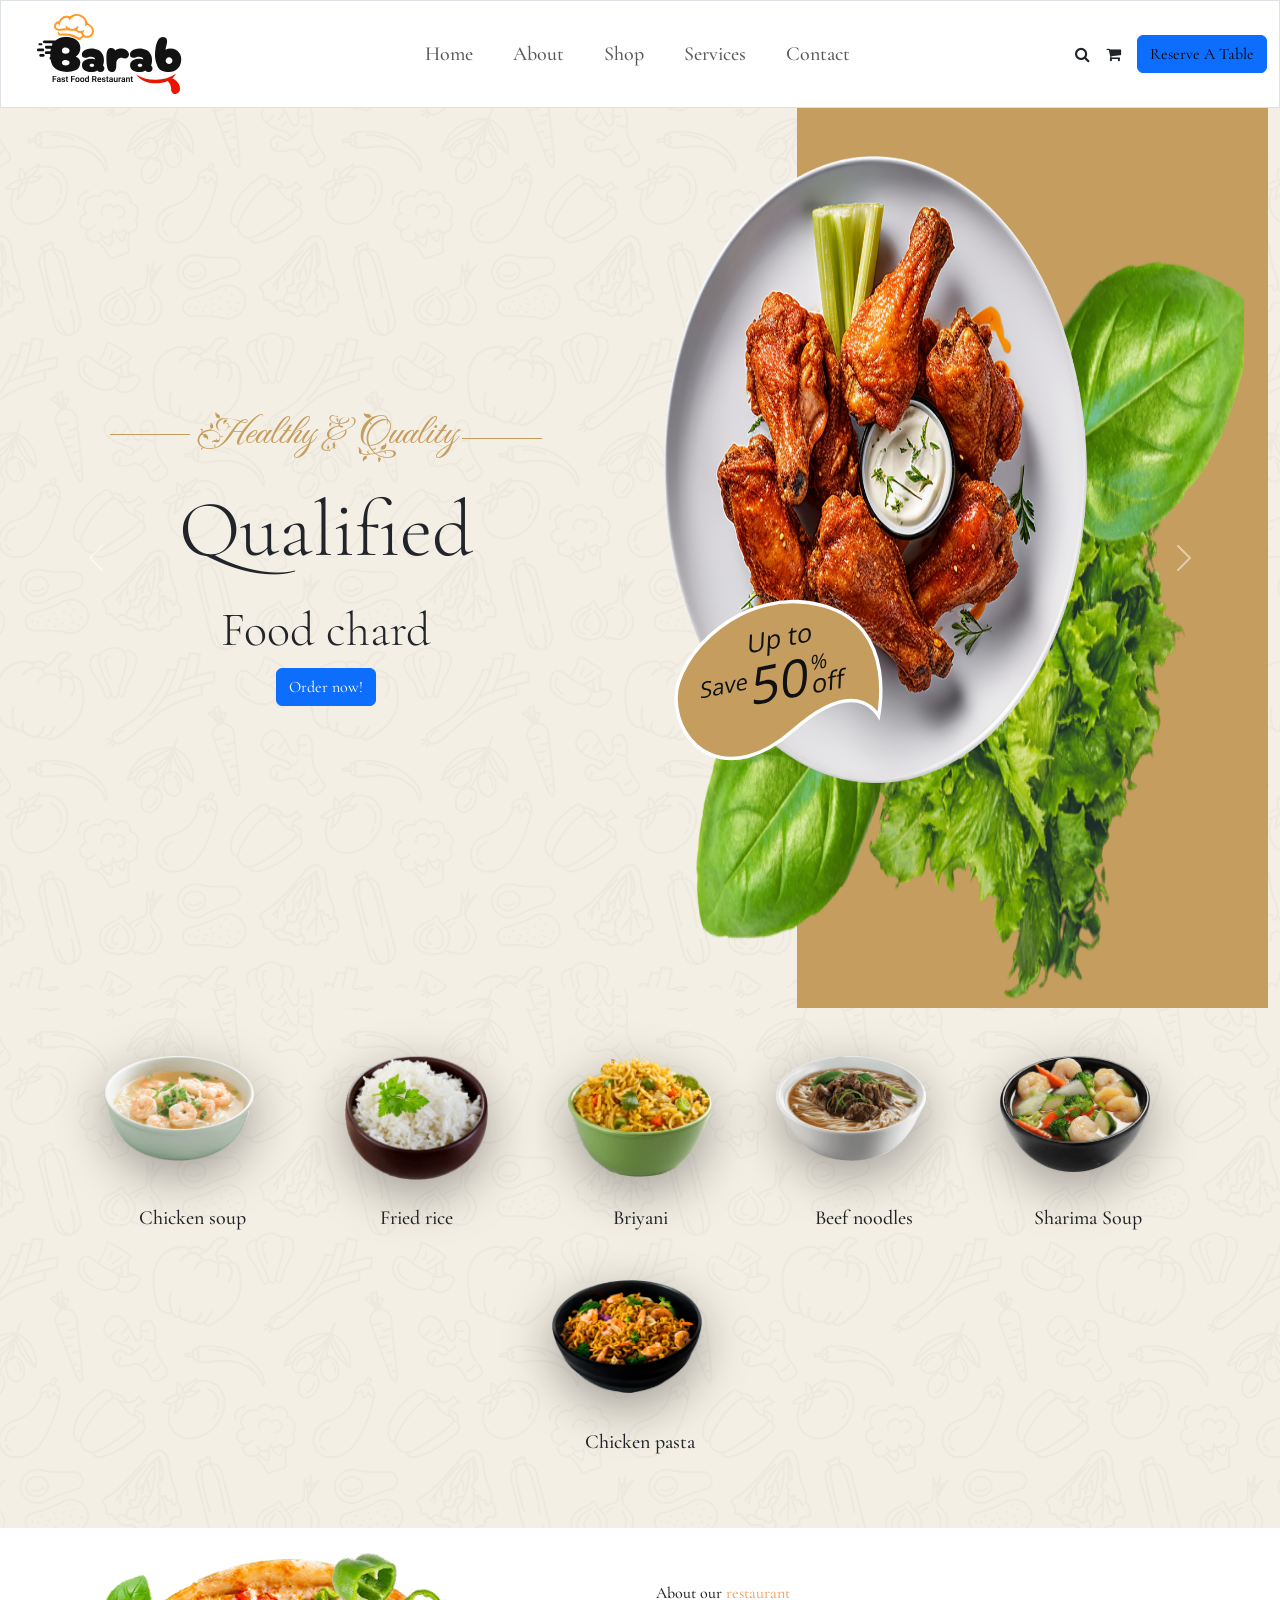
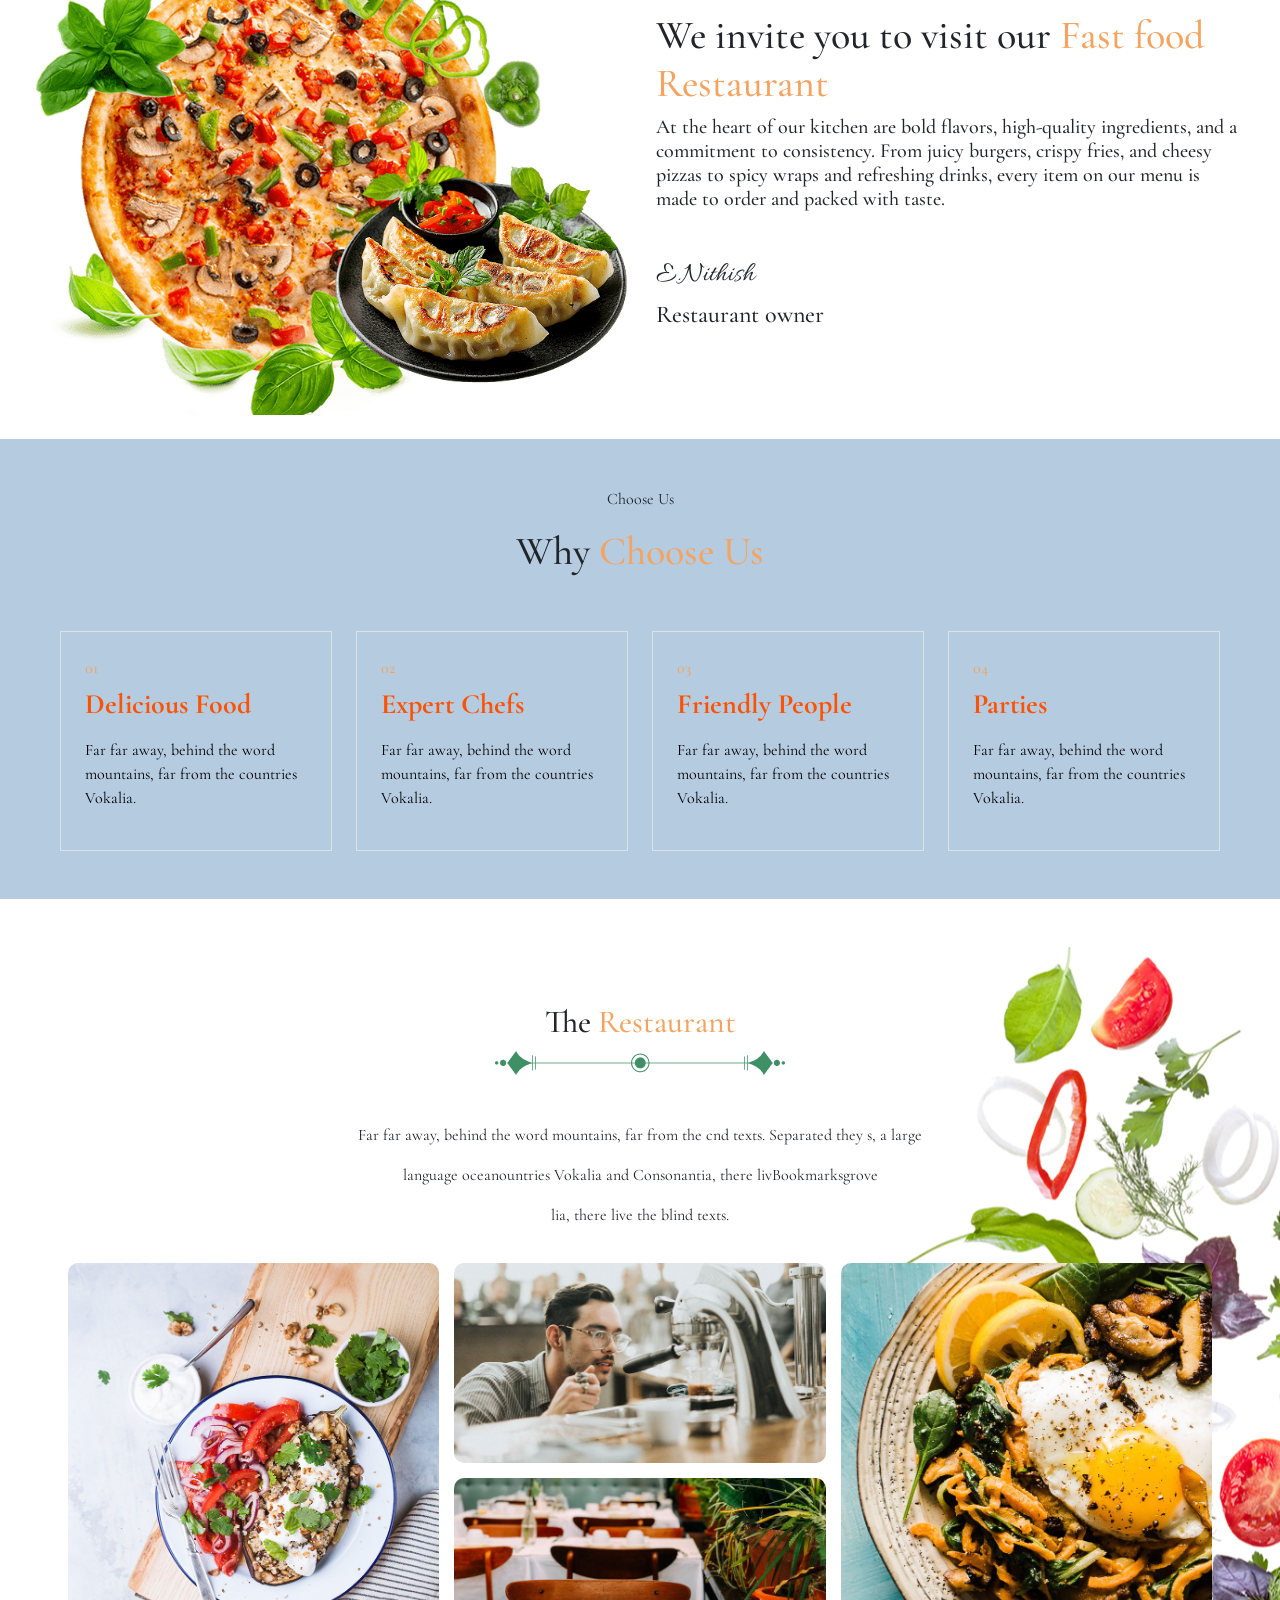
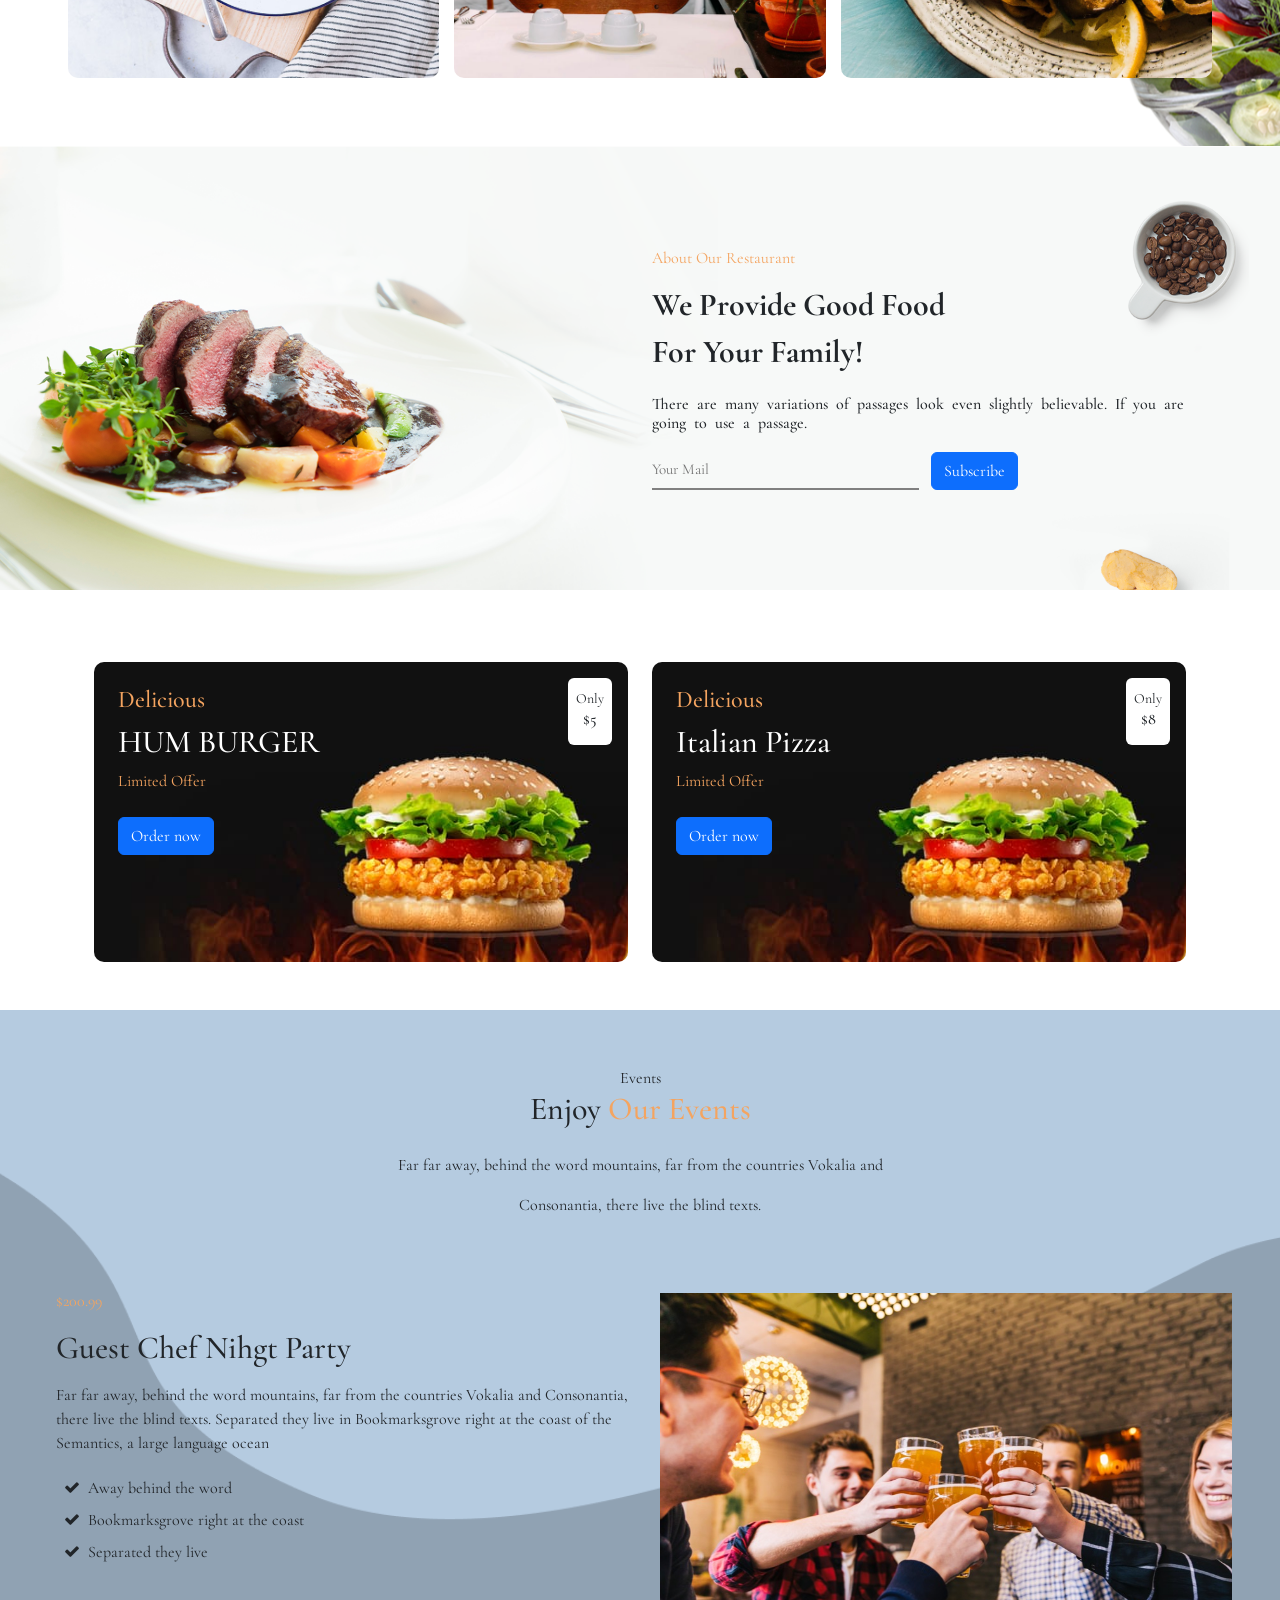
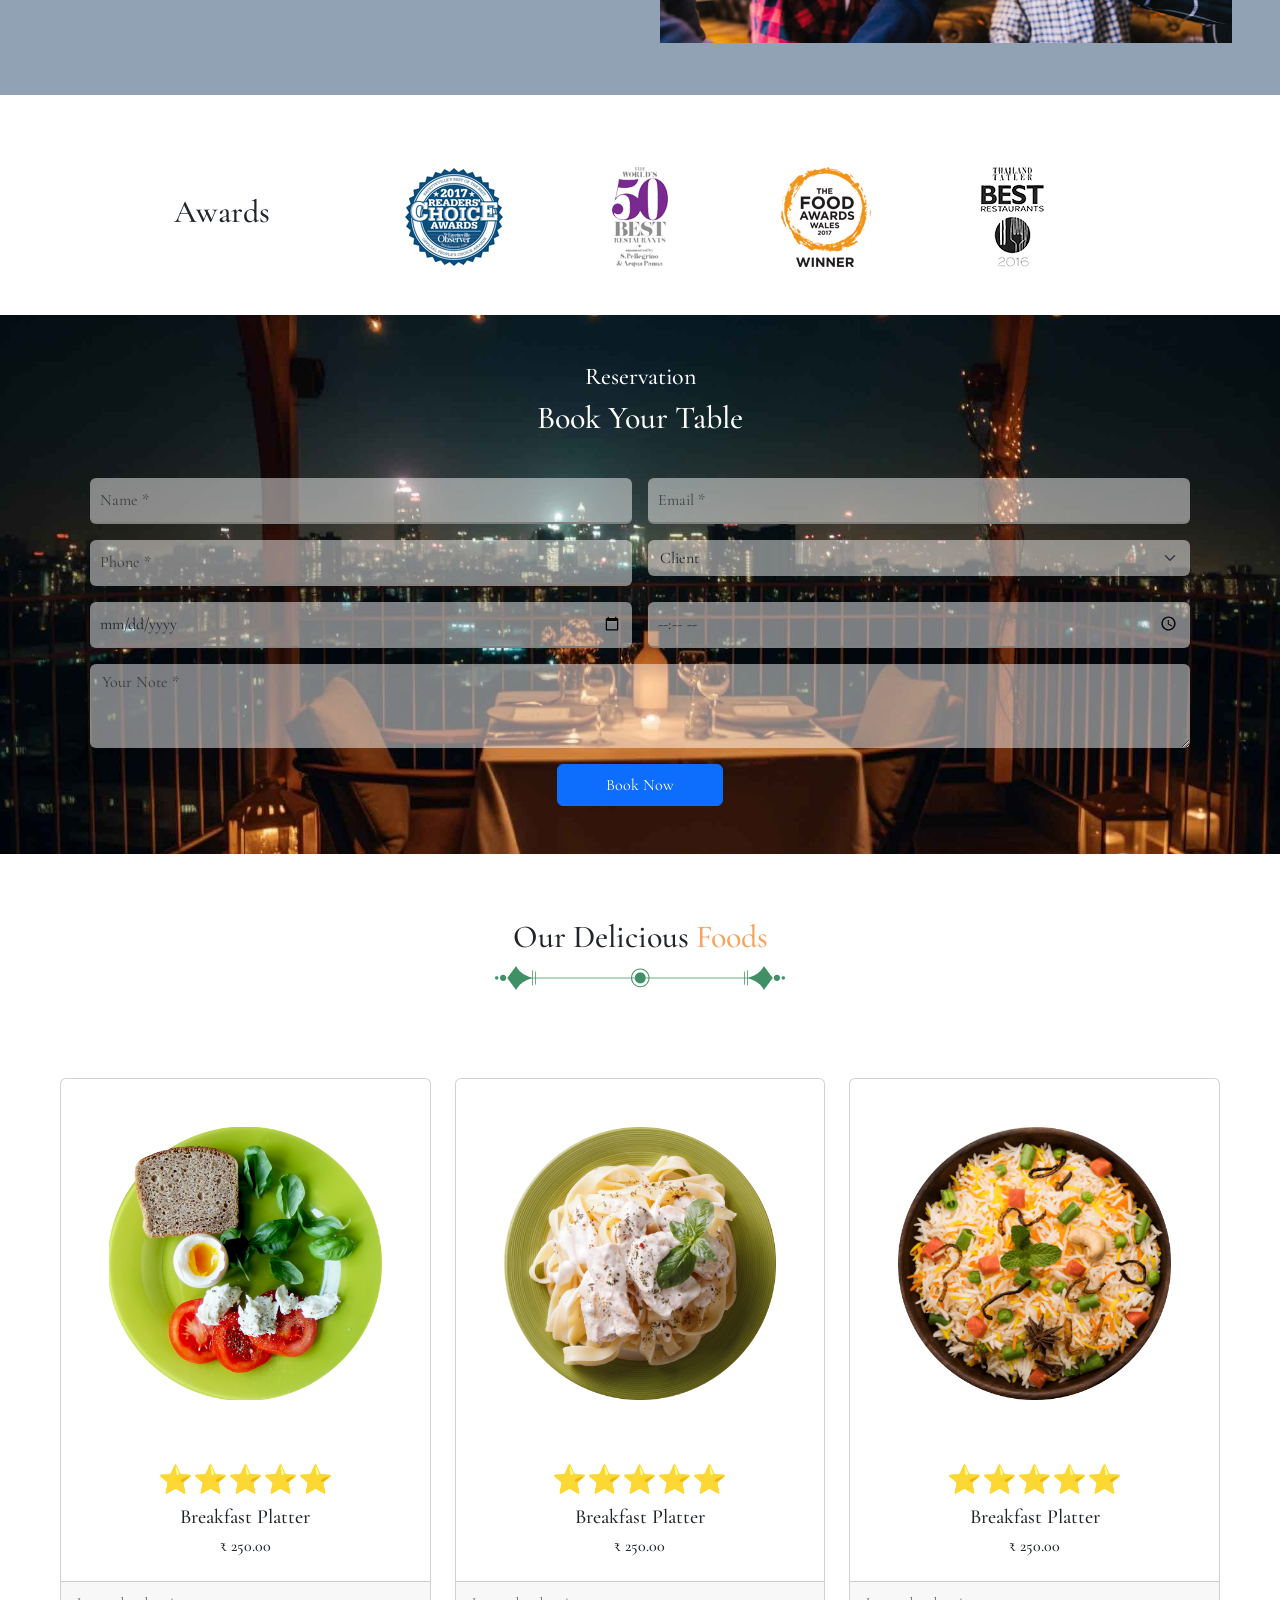
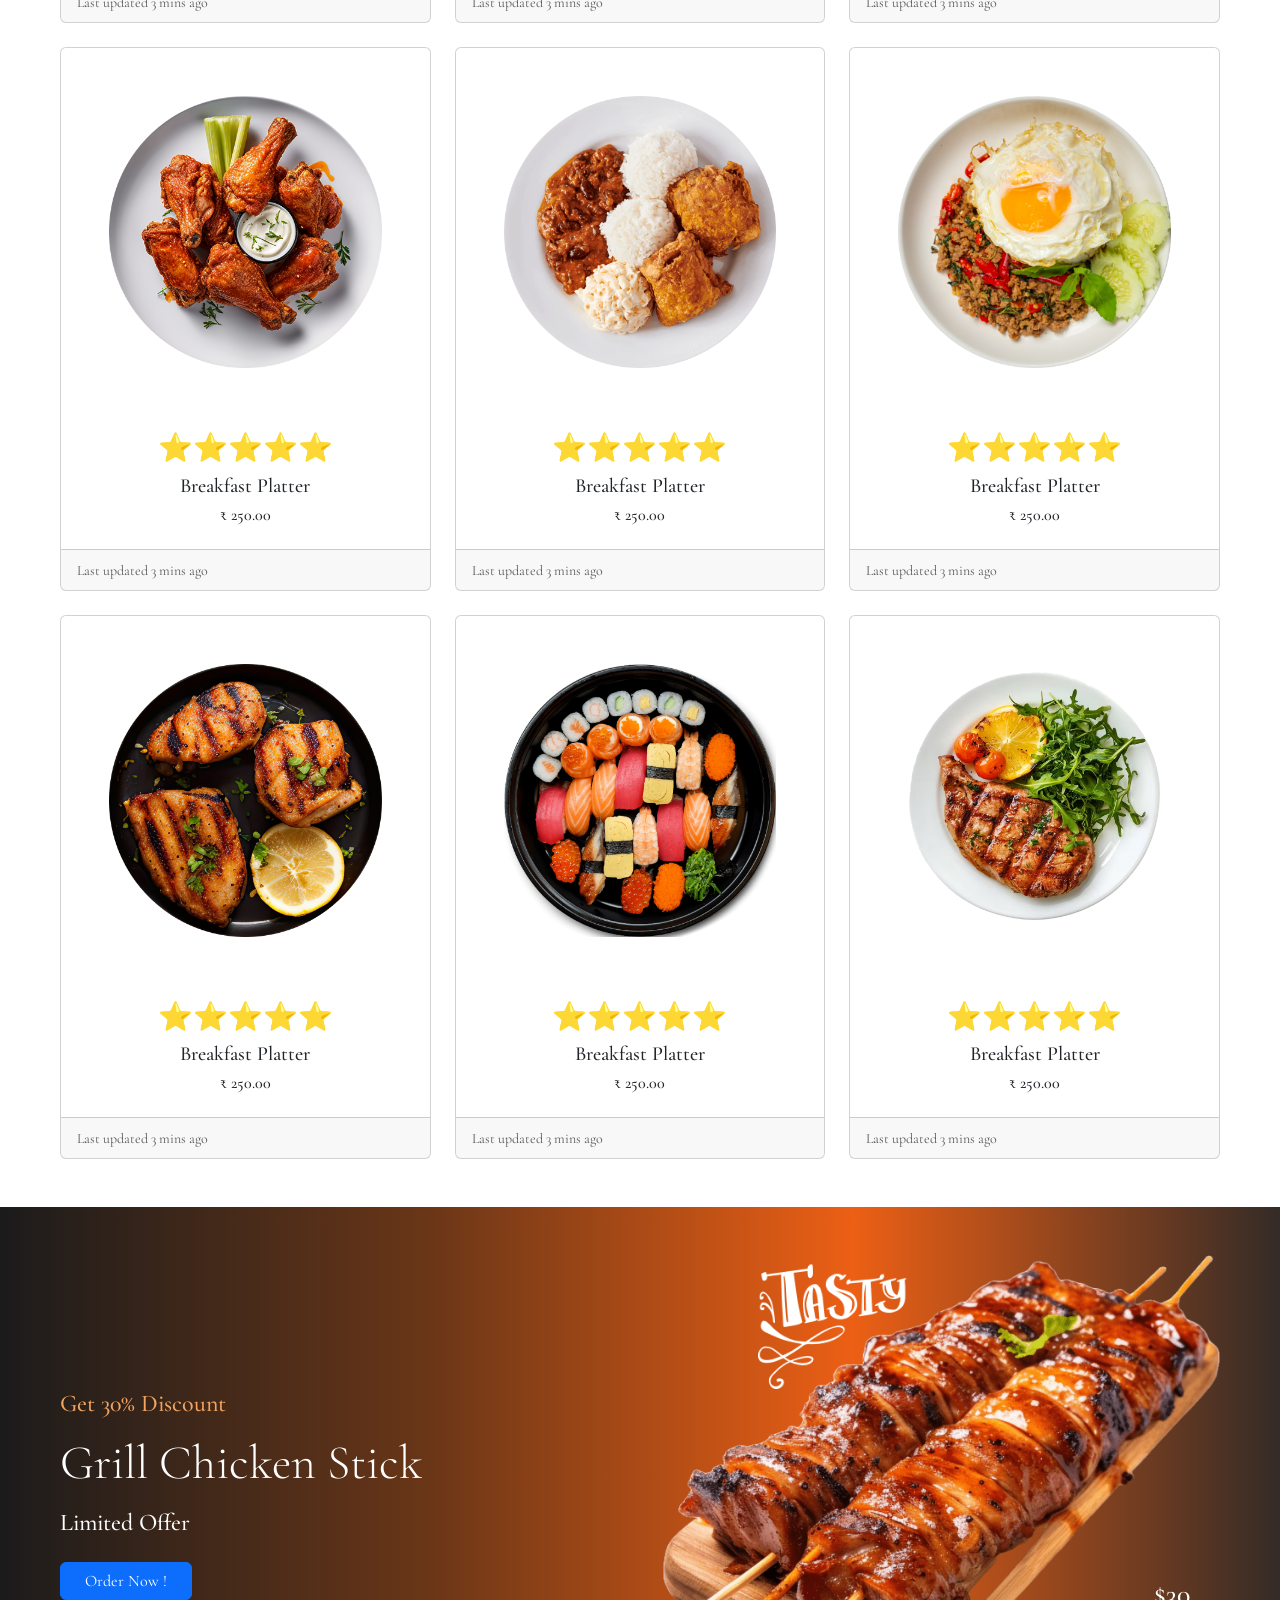
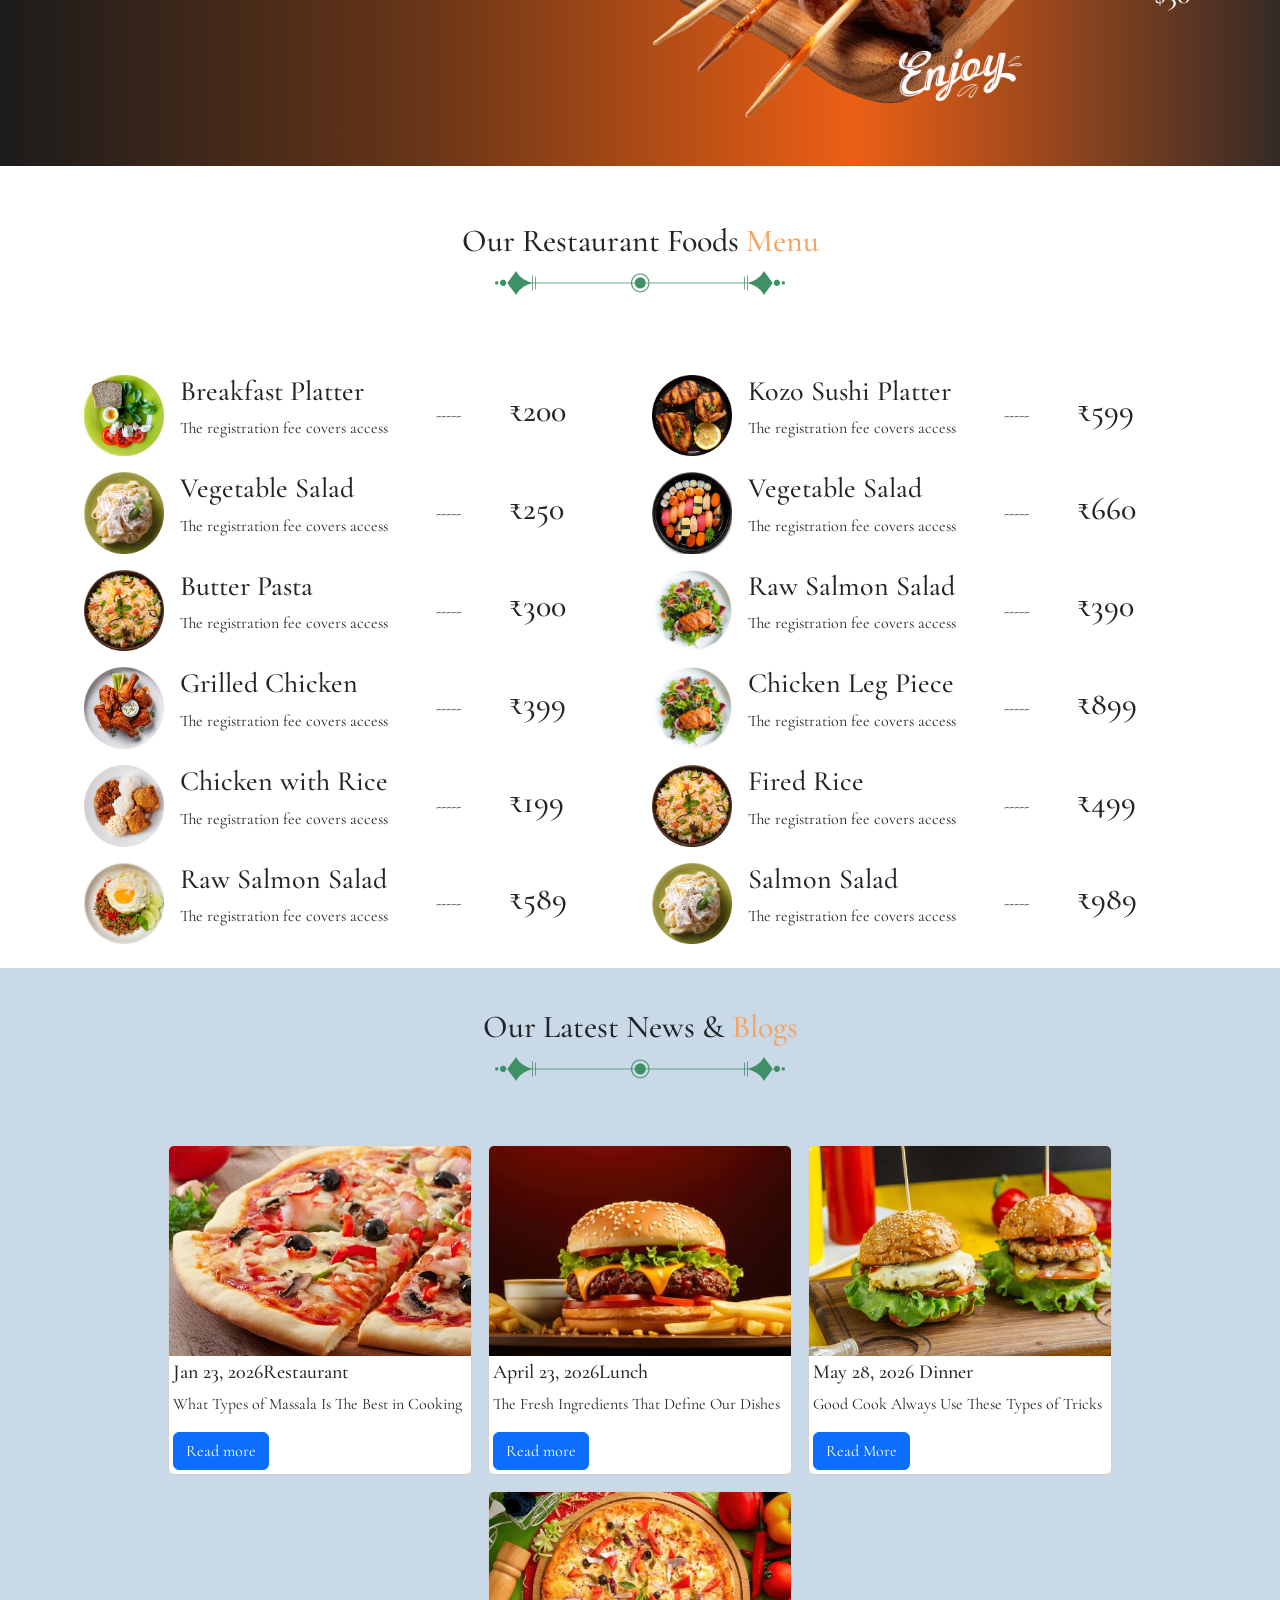
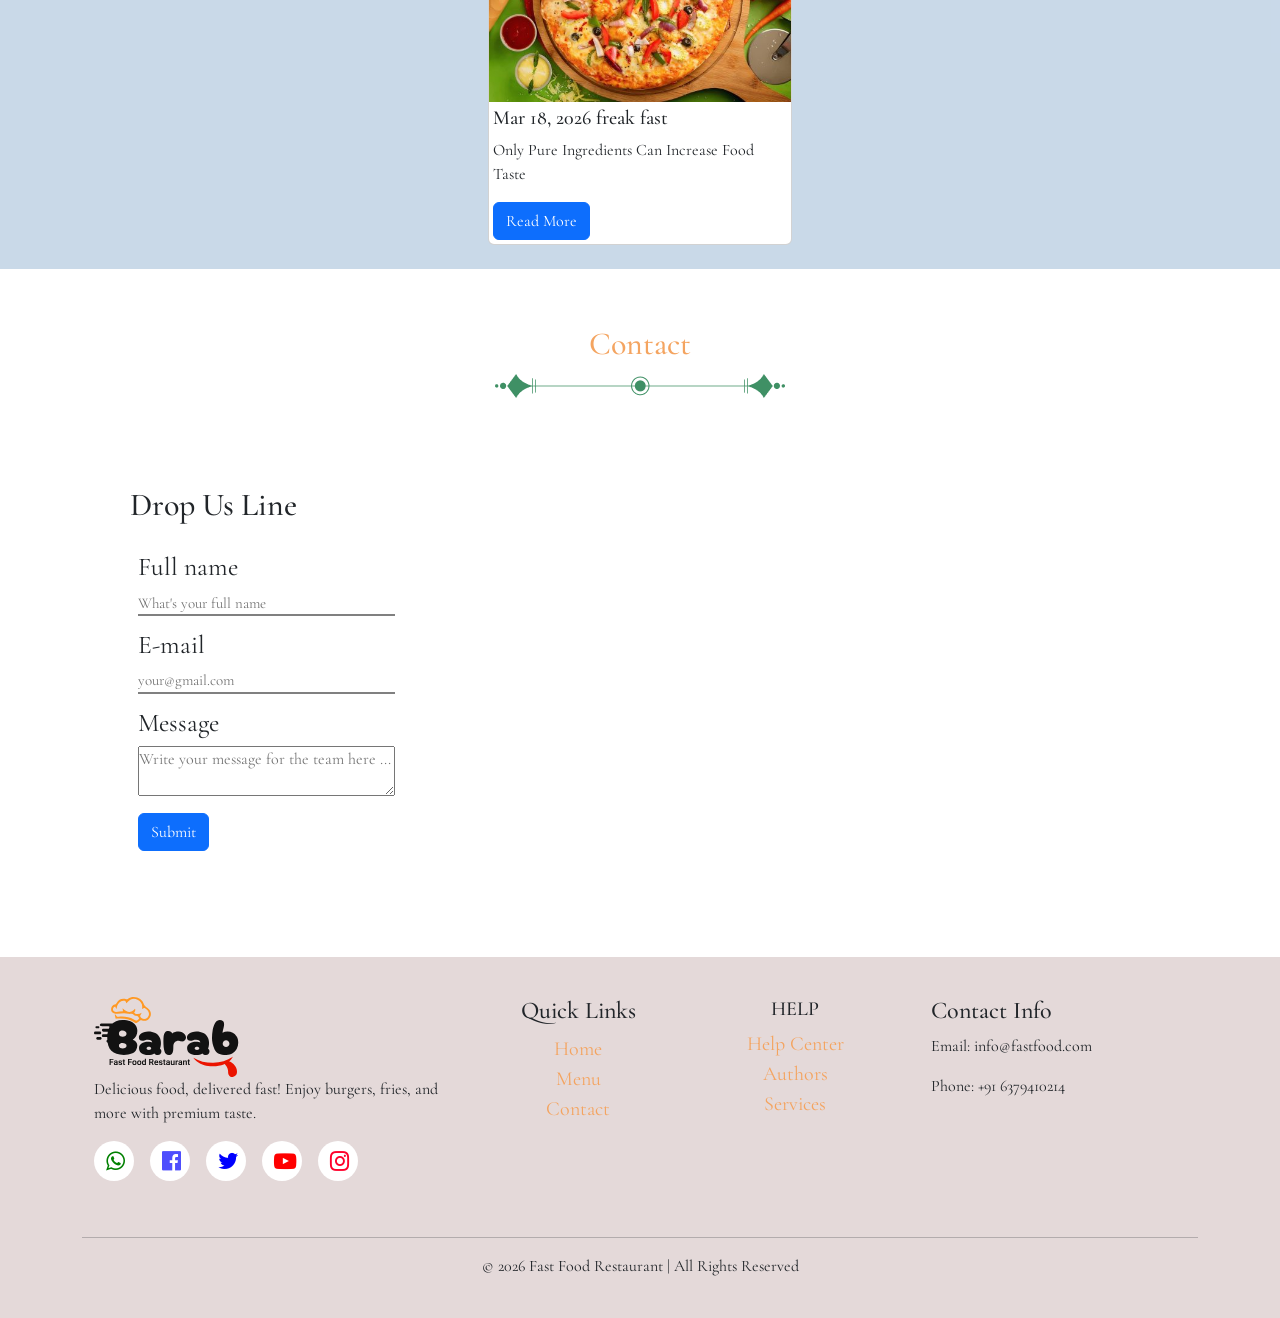
<file: index.html>
<!DOCTYPE html>
<html lang="en">

<head>
    <meta charset="UTF-8">
    <meta name="viewport" content="width=device-width, initial-scale=1.0">
    <title>Fast Food Restaurant</title>
    <link rel="icon" href="./Img/logo.svg">
    <link href="https://unpkg.com/aos@2.3.4/dist/aos.css" rel="stylesheet">

    <link href="https://cdn.jsdelivr.net/npm/bootstrap@5.3.8/dist/css/bootstrap.min.css" rel="stylesheet"
        integrity="sha384-sRIl4kxILFvY47J16cr9ZwB07vP4J8+LH7qKQnuqkuIAvNWLzeN8tE5YBujZqJLB" crossorigin="anonymous">
    <link rel="stylesheet" href="https://cdnjs.cloudflare.com/ajax/libs/font-awesome/4.7.0/css/font-awesome.min.css">
    <!-- <link rel="stylesheet" href="./css/style.css"> -->
    <link rel="stylesheet" href="./css/global.css">

</head>

<body>


    <!-- HEADER -->

    <nav class="navbar navbar-expand-lg bg-white sticky-top border">

        <div class="container-fluid">

            <!-- Logo -->
            <a class="navbar-brand ps-4" href="#">
                <img src="./Img/logo.svg" alt="">
            </a>

            <!-- Toggle Button -->
            <button class="navbar-toggler" type="button" data-bs-toggle="collapse" data-bs-target="#navContent">
                <span class="navbar-toggler-icon"></span>
            </button>

            <!-- Collapsible Content -->
            <div class="collapse navbar-collapse justify-content-between" id="navContent">

                <!-- Menu -->
                <ul class="navbar-nav mx-auto gap-4 h5">
                    <li class="nav-item">
                        <a class="nav-link" href="./index.html">Home</a>
                    </li>
                    <li class="nav-item">
                        <a class="nav-link" href="./about.html">About</a>
                    </li>
                    <li class="nav-item">
                        <a class="nav-link" href="./shop.html">Shop</a>
                    </li>
                    <li class="nav-item">
                        <a class="nav-link" href="./services.html">Services</a>
                    </li>
                    <li class="nav-item">
                        <a class="nav-link" href="./contact.html">Contact</a>
                    </li>
                </ul>

                <!-- Right Side -->
                <div class="d-flex align-items-center gap-3">
                    <i class="fa fa-search"></i>
                    <i class="fa fa-shopping-cart"></i>
                    <button class="btn btn-primary"><a href="./book.html"
                            style="text-decoration: none;color: black;">Reserve A Table</a></button>
                </div>

            </div>
        </div>
    </nav>


    <!-- FIRST PAGE1 -->

    <div id="carouselExampleInterval" class="carousel slide" data-bs-ride="carousel">

        <div class="carousel-inner">
            <div class="carousel-item active" data-bs-interval="7000">
                <div class="container-fluid text-center w-100 h-auto  d-grid  hero-1">
                    <div class="row d-flex justify-content-center align-items-center">
                        <div class="col" data-aos="fade-up">
                            <p style="color: var(--bs-gray-100); font-family: var( --bs-font-monospace);"
                                class="h1 mb-4 ds position-relative">Healthy &
                                Quality</p>
                            <span class="display-1" style="font-family: var( --bs-font-sans-serif);">Qualified</span>
                            <h2 class="display-5 mt-4" style="font-family: var( --bs-font-sans-serif);">Food chard</h2>
                            <input class="btn btn-primary" type="button" value="Order now!">
                        </div>
                        <div class="col position-relative  min-vh-100 ">
                            <div class="position-absolute w-75 vh-100 top-0 end-0 " data-aos="fade-left"
                                style="background-color: var(  --bs-gray-100);">
                            </div>

                            <div class="position-absolute position-relative top-0 end-0 h-100 " data-aos="fade-up">
                                <img class="h-100 p-4 my-3 img-fluid" src="./Img/hero_shape_3_3.png" alt="">
                            </div>
                            <div class="position-absolute position-relative top-0 start-0 h-100 w-75">
                                <img class="position-absolute img-fluid top-0 start-0 h-75 p-4 my-4"
                                    src="./Img/hero_3_2.png" alt="">
                            </div>
                            <div class="position-absolute start-0  bottom-0  h-50 ">
                                <img class=" mh-100 w-75 p-3 my-4 img-fluid me-5" src="./Img/hero_offer_1.svg" alt="">
                            </div>

                        </div>
                    </div>
                </div>
            </div>
            <div class="carousel-item" data-bs-interval="7000">
                <div class="container-fluid text-center w-100 h-auto  d-grid  hero-1 ">
                    <div class="row d-flex justify-content-center align-items-center">
                        <div class="col" data-aos="fade-up">
                            <p style="color: var(--bs-gray-100); font-family: var( --bs-font-monospace);"
                                class="h1 mb-4 ds position-relative">Healthy &
                                Quality</p>
                            <span class="display-1" style="font-family: var( --bs-font-sans-serif);">Perfection</span>
                            <h2 class="display-5 mt-4" style="font-family: var( --bs-font-sans-serif);">Food Menu</h2>
                            <input class="btn btn-primary" type="button" value="Order now!">
                        </div>
                        <div class="col position-relative  min-vh-100">
                            <div class="position-absolute w-75 vh-100 top-0 end-0 " data-aos="fade-left"
                                style="background-color: var(  --bs-gray-100);">
                            </div>

                            <div class="position-absolute position-relative top-0 end-0 h-100 " data-aos="fade-up">
                                <img class="h-100 p-4 my-3 img-fluid" src="./Img/hero_shape_3_3.png" alt="">
                            </div>
                            <div class="position-absolute position-relative top-0 start-0 h-100 w-75">
                                <img class="position-absolute img-fluid top-0 start-0 h-75 p-4 my-4"
                                    src="./Img/hero_3_3.png" alt="">
                            </div>
                            <div class="position-absolute start-0  bottom-0  h-50 ">
                                <img class=" mh-100 w-75 p-3 my-4  me-5 img-fluid" src="./Img/hero_offer_1.svg" alt="">
                            </div>

                        </div>
                    </div>
                </div>
            </div>
            <div class="carousel-item" data-bs-interval="7000">
                <div class="container-fluid text-center w-100 h-auto  d-grid  hero-1">
                    <div class="row d-flex justify-content-center align-items-center">
                        <div class="col" data-aos="fade-up">
                            <p style="color: var(--bs-gray-100); font-family: var( --bs-font-monospace);"
                                class="h1 mb-4 ds position-relative">Healthy &
                                Quality</p>
                            <span class="display-1" style="font-family: var( --bs-font-sans-serif);">Fast Food</span>
                            <h2 class="display-5 mt-4" style="font-family: var( --bs-font-sans-serif);">Food Menu</h2>
                            <input class="btn btn-primary" type="button" value="Order now!">
                        </div>
                        <div class="col position-relative  min-vh-100">
                            <div class="position-absolute w-75 vh-100 top-0 end-0 " data-aos="fade-left"
                                style="background-color: var(  --bs-gray-100);">
                            </div>

                            <div class="position-absolute position-relative top-0 end-0 h-100 " data-aos="fade-up">
                                <img class="h-100 p-4 img-fluid my-3" src="./Img/hero_shape_3_3.png" alt="">
                            </div>
                            <div class="position-absolute position-relative top-0 start-0 h-100 w-75">
                                <img class="position-absolute img-fluid img-fluid top-0 start-0 h-75 p-4 my-4"
                                    src="./Img/hero_3_1.png" alt="">
                            </div>
                            <div class="position-absolute start-0  bottom-0  h-50 ">
                                <img class=" mh-100 w-75 p-3 my-4 img-fluid  me-5" src="./Img/hero_offer_1.svg" alt="">
                            </div>

                        </div>
                    </div>
                </div>
            </div>
        </div>
        <button class="carousel-control-prev" type="button" data-bs-target="#carouselExampleInterval"
            data-bs-slide="prev">
            <span class="carousel-control-prev-icon" aria-hidden="true"></span>
            <span class="visually-hidden">Previous</span>
        </button>
        <button class="carousel-control-next" type="button" data-bs-target="#carouselExampleInterval"
            data-bs-slide="next">
            <span class="carousel-control-next-icon" aria-hidden="true"></span>
            <span class="visually-hidden">Next</span>
        </button>
    </div>

    <!-- SECOND PAGE2 -->

    <div id="carouselExampleSlidesOnly" class="carousel slide" data-bs-ride="carousel">
        <div class="carousel-inner">
            <div class="carousel-item active hero-bg1">
                <div class="row justify-content-center gap-4 py-5 px-1">

                    <div class=" col-1 food " style="height: 200px; width: 200px;">
                        <div class="img h-75">
                            <img src="./Img/category_box_2.png" alt="">
                        </div>
                        <h5 class="text-center">Chicken soup</h5>
                    </div>
                    <div class=" col-1 " style="height: 200px; width: 200px;">
                        <div class="img  h-75 px-3">
                            <img src="./Img/category_box_1.png" alt="">
                        </div>
                        <h5 class="text-center">Fried rice</h5>
                    </div>
                    <div class=" col-1  " style="height: 200px; width: 200px;">
                        <div class="img  h-75 px-3">
                            <img src="./Img/category_box_4.png" alt="">
                        </div>
                        <h5 class="text-center">Briyani</h5>
                    </div>
                    <div class=" col-1 " style="height: 200px; width: 200px;">
                        <div class="img  h-75">
                            <img src="./Img/category_box_3.png" alt="">
                        </div>
                        <h5 class="text-center">Beef noodles</h5>
                    </div>
                    <div class=" col-1  " style="height: 200px; width: 200px;">
                        <div class="img  h-75">
                            <img src="./Img/category_box_6.png" alt="">
                        </div>
                        <h5 class="text-center">Sharima Soup</h5>
                    </div>
                    <div class=" col-1  " style="height: 200px; width: 200px;">
                        <div class="img  h-75">
                            <img src="./Img/category_box_5.png" alt="">
                        </div>
                        <h5 class="text-center">Chicken pasta</h5>
                    </div>
                </div>
            </div>
            <div class="carousel-item hero-bg1">
                <div class="row justify-content-center gap-4 py-5 px-1">
                    <div class=" col-1 " style="height: 200px; width: 200px;">
                        <div class="img  h-75 px-3">
                            <img src="./Img/category_box_1.png" alt="">
                        </div>
                        <h5 class="text-center">Fried rice</h5>
                    </div>
                    <div class=" col-1  " style="height: 200px; width: 200px;">
                        <div class="img  h-75">
                            <img src="./Img/category_box_2.png" alt="">
                        </div>
                        <h5 class="text-center">Chicken soup</h5>
                    </div>
                    <div class=" col-1 " style="height: 200px; width: 200px;">
                        <div class="img  h-75">
                            <img src="./Img/category_box_3.png" alt="">
                        </div>
                        <h5 class="text-center">Beef noodles</h5>
                    </div>
                    <div class=" col-1  " style="height: 200px; width: 200px;">
                        <div class="img  h-75 px-2">
                            <img src="./Img/category_box_4.png" alt="">
                        </div>
                        <h5 class="text-center">Briyani</h5>
                    </div>
                    <div class=" col-1  " style="height: 200px; width: 200px;">
                        <div class="img  h-75">
                            <img src="./Img/category_box_5.png" alt="">
                        </div>
                        <h5 class="text-center">Chicken pasta</h5>
                    </div>
                    <div class=" col-1   " style="height: 200px; width: 200px;">
                        <div class="img  h-75">
                            <img src="./Img/category_box_6.png" alt="">
                        </div>
                        <h5 class="text-center">Sharima Soup</h5>
                    </div>

                </div>
            </div>
            <!-- <div class="carousel-item">
      <img src="..." class="d-block w-100" alt="...">
    </div> -->
        </div>
    </div>

    <!-- Welcome About -->

    <div class="container-fluid p-4">


        <div class="row ">
            <div class="col-12 col-md-6 mb-4 mb-md-0 text-center ">
                <img class="img-fluid" src="./Img/welcome-about-main-bg.png" alt="">
            </div>
            <div class="col-12 col-md-6 p-3 ">
                <h6 class="mt-3">About our <span class="clr-1">restaurant</span></h6>
                <h1>We invite you to visit our <span class="clr-1">Fast food Restaurant</span></h1>
                <h5>At the heart of our kitchen are bold flavors, high-quality ingredients, and a commitment to
                    consistency. From juicy burgers, crispy fries, and cheesy pizzas to spicy wraps and refreshing
                    drinks, every item on our menu is made to order and packed with taste.</h5>
                <h3 style="font-family: Allura, cursive;" class="mt-5">E.Nithish</h3>
                <h4>Restaurant owner</h4>
            </div>
        </div>
    </div>



    <!-- Why choose  -->
    <div class="container-fluid p-5 position-relative" style="background-color:#b5cbe0;">


        <div class="row text-center mb-4">
            <div class="col">
                <p>Choose Us</p>
                <h1>Why <span class="clr-1">Choose Us</span></h1>
            </div>
        </div>

        <div class="row g-4">

            <div class="col-12 col-sm-6 col-lg-3">
                <div class="border p-4 up-slide h-100">
                    <span class="clr-1 h6">01</span>
                    <h5 class="fw-bold mt-2 red h3 ">Delicious Food</h5>
                    <p class="mt-3 black">Far far away, behind the word mountains, far from the countries Vokalia.</p>
                </div>
            </div>

            <div class="col-12 col-sm-6 col-lg-3">

                <div class="border p-4 up-slide h-100">
                    <span class="clr-1 h6">02</span>
                    <h5 class="fw-bold mt-2 h3 red">Expert Chefs</h5>
                    <p class="mt-3 black">Far far away, behind the word mountains, far from the countries Vokalia.</p>
                </div>
            </div>

            <div class="col-12 col-sm-6 col-lg-3">
                <div class="border p-4 up-slide h-100">
                    <span class="clr-1 h6">03</span>
                    <h5 class="fw-bold mt-2 h3 red">Friendly People</h5>
                    <p class="mt-3 black">Far far away, behind the word mountains, far from the countries Vokalia.</p>
                </div>
            </div>

            <div class="col-12 col-sm-6 col-lg-3">
                <div class="border p-4 up-slide h-100">
                    <span class="clr-1 h6">04</span>
                    <h5 class="fw-bold mt-2 h3 red">Parties</h5>
                    <p class="mt-3 black">Far far away, behind the word mountains, far from the countries Vokalia.</p>
                </div>
            </div>

        </div>

    </div>


    <!-- The restarund -->

    <div class="container-fluid p-5 mt-5"
        style="background-image: url(./Img/food-side-bg.png); background-position: right; background-repeat: no-repeat;">
        <div class="row w-100 mt-2 mb-5">
            <div class="col text-center">
                <h2>The<span class="clr-1"> Restaurant </span></h2>
                <img src="./Img/title-shape.png" alt="">
            </div>
        </div>
        <div class="row w-100 mt-3">
            <p class="text-center">Far far away, behind the word mountains, far from the cnd texts. Separated they s, a
                large </p>
            <p class="text-center"> language oceanountries Vokalia and Consonantia, there livBookmarksgrove</p>
            <p class="text-center">lia, there live the blind texts.</p>
        </div>
        <div class="gallery">
            <div class="item position-relative item1">
                <img class="dsa" src="./Img/dishes_1.jpg" alt="">
            </div>
            <div class="item position-relative item2">
                <img class="dsa" src="./Img/dishes_2.jpg" alt="">
            </div>
            <div class="item position-relative item3">
                <img class="dsa" src="./Img/dishes_3.jpg" alt="">
            </div>
            <div class="item position-relative item4">
                <img class="dsa" src="./Img/dishes_4.jpg" alt="">
            </div>
        </div>
    </div>

    <!-- The About -->

    <div class="container-fluid py-5"
        style="background-image: url(./Img/about-bg.png); background-size: cover; background-repeat: no-repeat;">

        <div class="container">
            <div class="row align-items-center">
                <div class="col-12 col-md-6 my-4">
                    <div class="about-r  w-100" style="height: 300px;"></div>
                </div>

                <!-- Content -->
                <div class="col-12 col-md-6 my-4" data-aos="fade-up">
                    <p class="clr-1">About Our Restaurant</p>
                    <h2 class="fw-bold">We Provide Good Food</h2>
                    <h2 class="fw-bold">For Your Family!</h2>
                    <h6 class="mt-4" style="word-spacing: 4px;">
                        There are many variations of passages look even slightly believable.
                        If you are going to use a passage.
                    </h6>
                    <div class="mt-3">
                        <input class="py-2 w-50" style="border: none; border-bottom:2px solid gray;" type="email"
                            placeholder="Your Mail">
                        <button class="btn btn-primary ms-2">Subscribe</button>
                    </div>
                </div>

            </div>
        </div>
    </div>

    <!-- Offer -->

    <div class="container py-5">
        <div class="row g-4">

            <!-- CARD 1 -->
            <div class="col-12 col-md-6">
                <div class="offer position-relative text-white p-4 h-100"
                    style="background-image: url(./Img/pizza.1.jpg); background-size: cover; background-position: center; border-radius: 10px; overflow: hidden; min-height: 300px;">

                    <div class="content">
                        <h4 class="clr-1">Delicious</h4>
                        <h2>HUM BURGER</h2>
                        <p class="clr-1">Limited Offer</p>
                        <button class="btn btn-primary mt-2">Order now</button>
                    </div>

                    <!-- Price -->
                    <div class="position-absolute top-0 end-0 m-3 text-center bg-white text-dark p-2 rounded">
                        <small>Only</small>
                        <h6>$5</h6>
                    </div>

                </div>
            </div>

            <!-- CARD 2 -->
            <div class="col-12 col-md-6">
                <div class="offer position-relative text-white p-4 h-100"
                    style="background-image: url(./Img/pizza.1.jpg); background-size: cover; background-position: center; border-radius: 10px; overflow: hidden; min-height: 300px;">

                    <div class="content">
                        <h4 class="clr-1">Delicious</h4>
                        <h2>Italian Pizza</h2>
                        <p class="clr-1">Limited Offer</p>
                        <button class="btn btn-primary mt-2">Order now</button>
                    </div>

                    <!-- Price -->
                    <div class="position-absolute top-0 end-0 m-3 text-center bg-white text-dark p-2 rounded">
                        <small>Only</small>
                        <h6>$8</h6>
                    </div>

                </div>
            </div>

        </div>
    </div>
    <!-- Events -->

    <div class="container-fluid p-5"
        style="background-image: url(./Img/ldp_shape-bg.png); background-position: bottom; background-repeat: no-repeat; background-size: cover; background-color:#B5CBE0;">
        <div class="row w-100 mt-2">
            <div class="col text-center">
                <span>Events</span>
                <h2>Enjoy <span class="clr-1">Our Events </span></h2>
            </div>
        </div>
        <div class="row w-100 mt-3">
            <p class="text-center">Far far away, behind the word mountains, far from the countries Vokalia and</p>
            <p class="text-center">Consonantia, there live the blind texts.</p>
        </div>
        <div id="carouselExampleSlidesOnly" class="carousel slide" data-bs-ride="carousel">
            <div class="carousel-inner">
                <div class="carousel-item active">
                    <div class="row gap-3 mt-5 r-3">
                        <div class="col-12 col-md-6 p-2" style="min-height: 300px">
                            <p class="clr-1">$200.99</p>
                            <h2>Guest Chef Nihgt Party</h2>
                            <p class="mt-3 ">Far far away, behind the word mountains, far from the countries Vokalia and
                                Consonantia,
                                there live the blind texts. Separated they live in Bookmarksgrove right at the coast of
                                the
                                Semantics, a large language ocean</p>
                            <span><i class="fa fa-check p-2" aria-hidden="true"></i>Away behind the word</span><br>
                            <span><i class="fa fa-check p-2" aria-hidden="true"></i>Bookmarksgrove right at the
                                coast</span><br>
                            <span><i class="fa fa-check p-2" aria-hidden="true"></i>Separated they live</span><br>
                        </div>
                        <div class="col-12 col-md-6 p-1 mt-2">
                            <div class="event-img"
                                style="height: 350px; background-image: url(./Img/party_2.jpg); background-size: cover; background-repeat: no-repeat;">
                            </div>
                            
                        </div>
                    </div>
                </div>
                <div class="carousel-item">
                    <div class="row gap-3 mt-5 r-3 p-4 flex-md-row-reverse " >
                        <div class="col-12 col-md-6 p-2" style="min-height: 300px">
                            <p class="clr-1">$200.99</p>
                            <h2>Birthday Party</h2>
                            <p class="mt-3">Far far away, behind the word mountains, far from the countries Vokalia and
                                Consonantia,there live the blind texts. Separated they live in Bookmarksgrove right at
                                the coast of the Semantics, a large language ocean</p>
                            <span><i class="fa fa-check p-2" aria-hidden="true"></i>Away behind the word</span><br>
                            <span><i class="fa fa-check p-2" aria-hidden="true"></i>Bookmarksgrove right at the
                                coast</span><br>
                            <span><i class="fa fa-check p-2" aria-hidden="true"></i>Separated they live</span><br>
                        </div>
                        <div class="col-12 col-md-6 p-1 mt-2">
                            <div class=" event-img"
                                style="height: 350px;   background-image: url(./Img/party_1.jpg); background-size: cover; background-repeat: no-repeat;">
                            </div>
                        </div>
                    </div>
                </div>
                <!-- <div class="carousel-item">
                   <img src="..." class="d-block w-100" alt="...">
                </div>  -->
            </div>
        </div>
    </div>


    <!-- Awards -->

    <div class="container py-5">
        <div class="row text-center align-items-center g-4">

            <!-- Title -->
            <div class="col-12 col-md-3">
                <h2>Awards</h2>
            </div>

            <!-- Logos -->
            <div class="col-6 col-md-2">
                <img src="./Img/a-1.png" class="img-fluid">
            </div>

            <div class="col-6 col-md-2">
                <img src="./Img/a-2.png" class="img-fluid">
            </div>

            <div class="col-6 col-md-2">
                <img src="./Img/a-3.png" class="img-fluid">
            </div>

            <div class="col-6 col-md-2">
                <img src="./Img/a-4.png" class="img-fluid">
            </div>

        </div>
    </div>


    <!-- Book table -->

    <div class="container-fluid py-5" style="background-image: url(./Img/book.home.jpg); background-size: cover;">

        <div class="container">

            <!-- Heading -->
            <div class="text-center mb-4">
                <h4 class="clr">Reservation</h4>
                <h2 class="clr">Book Your Table</h2>
            </div>

            <!-- Form -->
            <form>


                <div class="row g-3 for">

                    <!-- Left -->
                    <div class="col-12 col-md-6">
                        <input type="text" class="form-control" placeholder="Name *" required>
                    </div>

                    <div class="col-12 col-md-6">
                        <input type="email" class="form-control" placeholder="Email *" required>
                    </div>

                    <div class="col-12 col-md-6">
                        <input type="number" class="form-control" placeholder="Phone *" required>
                    </div>

                    <div class="col-12 col-md-6">
                        <select class="form-select" required style="background-color: #ffffff7a;border: none;">
                            <option selected disabled>Client</option>
                            <option>1 person</option>
                            <option>2 person</option>
                            <option>3 person</option>
                            <option>4 person</option>
                            <option>5 person</option>
                        </select>
                    </div>

                    <div class="col-12 col-md-6">
                        <input type="date" class="form-control" required>
                    </div>

                    <div class="col-12 col-md-6">
                        <input type="time" class="form-control" required>
                    </div>

                    <!-- Textarea -->
                    <div class="col-12">
                        <textarea class="form-control" rows="3" placeholder="Your Note *"
                            style="background-color: #ffffff7a;border: none;color: white;"></textarea>
                    </div>

                    <!-- Button -->
                    <div class="col-12 text-center">
                        <button class="btn btn-primary px-5 py-2">Book Now</button>
                    </div>

                </div>

            </form>

        </div>
    </div>

    <!-- services -->

    <div class="container-fluid p-5">
        <div class="row">
            <div class="col text-center p-3 mb-5">
                <h2>Our Delicious <span class="clr-1">Foods</span></h2>
                <img src="./Img/title-shape.png" alt="">
            </div>
        </div>
        <div class="row row-cols-1 row-cols-md-3 g-4">
            <div class="col">
                <div class="card h-100 servis">
                    <img src="./Img/product_1.png" class="p-5" alt="...">
                    <div class="card-body  text-center bot">
                        <h3>⭐⭐⭐⭐⭐</h3>
                        <h5 class="card-title ho-cl">Breakfast Platter</h5>
                        <h6>₹ 250.00</h6>
                    </div>
                    <div class="card-footer">
                        <small class="text-body-secondary hov">Last updated 3 mins ago</small>
                    </div>
                </div>
            </div>
            <div class="col">
                <div class="card h-100 servis">
                    <img src="./Img/product_2.png" class="p-5" alt="...">
                    <div class="card-body text-center bot">
                        <h3>⭐⭐⭐⭐⭐</h3>
                        <h5 class="card-title ho-cl">Breakfast Platter</h5>
                        <h6>₹ 250.00</h6>
                    </div>
                    <div class="card-footer">
                        <small class="text-body-secondary">Last updated 3 mins ago</small>
                    </div>
                </div>
            </div>
            <div class="col">
                <div class="card h-100 servis">
                    <img src="./Img/product_3.png" class="p-5" alt="...">
                    <div class="card-body text-center bot">
                        <h3>⭐⭐⭐⭐⭐</h3>
                        <h5 class="card-title ho-cl">Breakfast Platter</h5>
                        <h6>₹ 250.00</h6>
                    </div>
                    <div class="card-footer">
                        <small class="text-body-secondary">Last updated 3 mins ago</small>
                    </div>
                </div>
            </div>
            <div class="col">
                <div class="card h-100 servis">
                    <img src="./Img/product_4.png" class="p-5" alt="...">
                    <div class="card-body text-center bot">
                        <h3>⭐⭐⭐⭐⭐</h3>
                        <h5 class="card-title ho-cl">Breakfast Platter</h5>
                        <h6>₹ 250.00</h6>
                    </div>
                    <div class="card-footer">
                        <small class="text-body-secondary">Last updated 3 mins ago</small>
                    </div>
                </div>
            </div>
            <div class="col">
                <div class="card h-100 servis">
                    <img src="./Img/product_5.png" class="p-5" alt="...">
                    <div class="card-body text-center bot">
                        <h3>⭐⭐⭐⭐⭐</h3>
                        <h5 class="card-title ho-cl">Breakfast Platter</h5>
                        <h6>₹ 250.00</h6>
                    </div>
                    <div class="card-footer">
                        <small class="text-body-secondary">Last updated 3 mins ago</small>
                    </div>
                </div>
            </div>
            <div class="col">
                <div class="card h-100 servis">
                    <img src="./Img/product_6.png" class="p-5" alt="...">
                    <div class="card-body text-center bot">
                        <h3>⭐⭐⭐⭐⭐</h3>
                        <h5 class="card-title ho-cl">Breakfast Platter</h5>
                        <h6>₹ 250.00</h6>
                    </div>
                    <div class="card-footer">
                        <small class="text-body-secondary">Last updated 3 mins ago</small>
                    </div>
                </div>
            </div>
            <div class="col">
                <div class="card h-100 servis">
                    <img src="./Img/product_7.png" class="p-5" alt="...">
                    <div class="card-body text-center bot">
                        <h3>⭐⭐⭐⭐⭐</h3>
                        <h5 class="card-title ho-cl">Breakfast Platter</h5>
                        <h6>₹ 250.00</h6>
                    </div>
                    <div class="card-footer">
                        <small class="text-body-secondary">Last updated 3 mins ago</small>
                    </div>
                </div>
            </div>
            <div class="col">
                <div class="card h-100 servis">
                    <img src="./Img/product_8.png" class="p-5" alt="...">
                    <div class="card-body text-center bot">
                        <h3>⭐⭐⭐⭐⭐</h3>
                        <h5 class="card-title ho-cl">Breakfast Platter</h5>
                        <h6>₹ 250.00</h6>
                    </div>
                    <div class="card-footer">
                        <small class="text-body-secondary">Last updated 3 mins ago</small>
                    </div>
                </div>
            </div>
            <div class="col">
                <div class="card h-100 servis">
                    <img src="./Img/hero_3_3.png" class="p-5" alt="...">
                    <div class="card-body text-center bot">
                        <h3>⭐⭐⭐⭐⭐</h3>
                        <h5 class="card-title ho-cl">Breakfast Platter</h5>
                        <h6>₹ 250.00</h6>
                    </div>
                    <div class="card-footer">
                        <small class="text-body-secondary">Last updated 3 mins ago</small>
                    </div>
                </div>
            </div>
        </div>
    </div>

    <!-- Discount -->

    <div class="container-fluid p-5"
        style="background:repeating-linear-gradient(to right,#0f0f0ff2,#612b0bf2,#eb5404ee,#1e140fe6);">

        <div class="row align-items-center">

            <!-- LEFT CONTENT -->
            <div class="col-12 col-md-6 text-center text-md-start mb-4 mb-md-0">
                <h4 class="clr-1 mt-3 fs-4">Get 30% Discount</h4>
                <h1 class="clr mt-3 display-5">Grill Chicken Stick</h1>
                <h4 class="clr mt-3 fs-4">Limited Offer</h4>
                <button class="mt-3 btn btn-primary px-4">Order Now !</button>
            </div>

            <!-- RIGHT IMAGE -->
            <div class="col-12 col-md-6 position-relative text-center">

                <img src="./Img/discount.png" class="img-fluid" alt="">

                <!-- PRICE BOX -->
                <div class="position-absolute bottom-0 end-0 translate-middle-y d-flex justify-content-center align-items-center"
                    style="height: 120px; width: 120px; background-image: url(https://wordpress.themehour.net/restar/wp-content/uploads/2024/05/shape_bg_2.svg); background-size: cover;">
                    <h3 class="clr">$30</h3>

                </div>

            </div>

        </div>
    </div>



    <!-- Food menu -->

    <div class="container-fluid  p-4">

        <div class="row py-3 gap-4">
            <div class="col text-center p-3 mb-5">
                <h2>Our Restaurant Foods <span class="clr-1"> Menu</span></h2>
                <img class="img-fluid" src="./Img/title-shape.png" alt="">
            </div>
        </div>
        <div class="row px-5  ">
            <div class="col-md-6 d-flex flex-column gap-3 ">
                <div class="col-md-12 ">
                    <div class="d-flex gap-3 ">
                        <img src="./Img/product_1.png" style="width: 80px;">
                        <div class="d-flex gap-5 align-items-center hov-clr ">
                            <div>
                                <h3>Breakfast Platter</h3>
                                <p>The registration fee covers access</p>
                            </div>
                            <div>-----</div>
                            <h2>₹200</h2>
                        </div>
                    </div>
                </div>
                <div class="col-md-12 ">
                    <div class="d-flex gap-3 ">
                        <img src="./Img/product_2.png" style="width: 80px;">
                        <div class="d-flex gap-5 align-items-center hov-clr">
                            <div>
                                <h3>Vegetable Salad</h3>
                                <p>The registration fee covers access</p>
                            </div>
                            <div>-----</div>
                            <h2>₹250</h2>
                        </div>
                    </div>
                </div>
                <div class="col-md-12 ">

                    <div class="d-flex gap-3 ">
                        <img src="./Img/product_3.png" style="width: 80px;">
                        <div class="d-flex gap-5 align-items-center hov-clr ">
                            <div>
                                <h3>Butter Pasta</h3>
                                <p>The registration fee covers access</p>
                            </div>
                            <div>-----</div>
                            <h2>₹300</h2>
                        </div>
                    </div>
                </div>
                <div class="col-md-12 ">
                    <div class="d-flex gap-3 ">
                        <img src="./Img/product_4.png" style="width: 80px;">
                        <div class="d-flex gap-5 align-items-center hov-clr">
                            <div>
                                <h3>Grilled Chicken</h3>
                                <p>The registration fee covers access</p>
                            </div>
                            <div>-----</div>
                            <h2>₹399</h2>
                        </div>
                    </div>
                </div>
                <div class="col-md-12 ">
                    <div class="d-flex gap-3 ">
                        <img src="./Img/product_5.png" style="width: 80px;">
                        <div class="d-flex gap-5 align-items-center hov-clr">
                            <div>
                                <h3>Chicken with Rice</h3>
                                <p>The registration fee covers access</p>
                            </div>
                            <div>-----</div>
                            <h2>₹199</h2>
                        </div>
                    </div>
                </div>
                <div class="col-md-12 ">
                    <div class="d-flex gap-3 ">
                        <img src="./Img/product_6.png" style="width: 80px;">
                        <div class="d-flex gap-5 align-items-center hov-clr">
                            <div>
                                <h3>Raw Salmon Salad</h3>
                                <p>The registration fee covers access</p>
                            </div>
                            <div>-----</div>
                            <h2>₹589</h2>
                        </div>
                    </div>
                </div>
            </div>
            <div class="col-md-6 d-flex flex-column gap-3 ">

                <div class="col-md-12 ">
                    <div class="d-flex gap-3 ">
                        <img src="./Img/product_7.png" style="width: 80px;">
                        <div class="d-flex gap-5 align-items-center hov-clr">
                            <div>
                                <h3>Kozo Sushi Platter</h3>
                                <p>The registration fee covers access</p>
                            </div>
                            <div>-----</div>
                            <h2>₹599</h2>
                        </div>
                    </div>
                </div>
                <div class="col-md-12 ">
                    <div class="d-flex gap-3 ">
                        <img src="./Img/product_8.png" style="width: 80px;">
                        <div class="d-flex gap-5 align-items-center hov-clr">
                            <div>
                                <h3>Vegetable Salad</h3>
                                <p>The registration fee covers access</p>
                            </div>
                            <div>-----</div>
                            <h2>₹660</h2>
                        </div>
                    </div>
                </div>
                <div class="col-md-12 ">
                    <div class="d-flex gap-3 ">
                        <img src="./Img/product_9.png" style="width: 80px;">
                        <div class="d-flex gap-5 align-items-center hov-clr">
                            <div>
                                <h3>Raw Salmon Salad</h3>
                                <p>The registration fee covers access</p>
                            </div>
                            <div>-----</div>
                            <h2>₹390</h2>
                        </div>
                    </div>
                </div>
                <div class="col-md-12 ">
                    <div class="d-flex gap-3 ">
                        <img src="./Img/product_9.png" style="width: 80px;">
                        <div class="d-flex gap-5 align-items-center hov-clr">
                            <div>
                                <h3>Chicken Leg Piece</h3>
                                <p>The registration fee covers access</p>
                            </div>
                            <div>-----</div>
                            <h2>₹899</h2>
                        </div>
                    </div>
                </div>
                <div class="col-md-12 ">
                    <div class="d-flex gap-3 ">
                        <img src="./Img/product_3.png" style="width: 80px;">
                        <div class="d-flex gap-5 align-items-center hov-clr">
                            <div>
                                <h3>Fired Rice</h3>
                                <p>The registration fee covers access</p>
                            </div>
                            <div>-----</div>
                            <h2>₹499</h2>
                        </div>
                    </div>
                </div>
                <div class="col-md-12 ">
                    <div class="d-flex gap-3 ">
                        <img src="./Img/product_2.png" style="width: 80px;">
                        <div class="d-flex gap-5 align-items-center hov-clr">
                            <div>
                                <h3>Salmon Salad</h3>
                                <p>The registration fee covers access</p>
                            </div>
                            <div>-----</div>
                            <h2>₹989</h2>
                        </div>
                    </div>
                </div>


            </div>
        </div>
    </div>




    <!-- Our Blogs -->

    <div class="container-fluid p-4" style="background-color: #b5cbe0b9;">


        <div class="row">

            <div class="col text-center p-3 mb-5">
                <h2>Our Latest News & <span class="clr-1"> Blogs</span></h2>
                <img src="./Img/title-shape.png" alt="">
            </div>
        </div>
        <div class="row gap-3 justify-content-center">

            <div class="card p-0 zoo" style="width: 19rem; ">
                <div>
                    <img src="./Img/blog-s-1.jpg" class="" alt="...">
                </div>
                <div class="card-body p-1">
                    <h5 class="card-title">
                        Jan 23, 2026Restaurant
                    </h5>
                    <p class="card-text"> What Types of Massala Is The Best in Cooking
                    </p>
                    <a href="#" class="btn btn-primary">Read more</a>
                </div>
            </div>

            <div class="card p-0 zoo" style="width: 19rem;">
                <img src="./Img/blog-s-2.jpg" class="" alt="...">
                <div class="card-body p-1">
                    <h5 class="card-title"> April 23, 2026Lunch</h5>
                    <p class="card-text"> The Fresh Ingredients That Define Our Dishes
                    </p>
                    <a href="#" class="btn btn-primary">Read more</a>
                </div>
            </div>
            <div class="card p-0 zoo" style="width: 19rem;">
                <img src="./Img/blog-s-3.jpg" class="" alt="...">
                <div class="card-body p-1">
                    <h5 class="card-title">May 28, 2026 Dinner</h5>
                    <p class="card-text">Good Cook Always Use These Types of Tricks</p>
                    <a href="#" class="btn btn-primary">Read More</a>
                </div>
            </div>
            <div class="card p-0 zoo" style="width: 19rem;">
                <img src="./Img/blog-s-4.jpg" class="" alt="...">
                <div class="card-body p-1">
                    <h5 class="card-title">Mar 18, 2026 freak fast</h5>
                    <p class="card-text">Only Pure Ingredients Can Increase Food Taste</p>
                    <a href="#" class="btn btn-primary">Read More</a>
                </div>


            </div>
        </div>
    </div>






    <!-- MAP -->
    <div class="container p-4 mt-3">
        <div class="row">
            <div class="col text-center p-3 mb-5">
                <h2><span class="clr-1"> Contact</span></h2>
                <img src="./Img/title-shape.png" alt="">
            </div>
        </div>

        <div class="row align-items-stretch ">
            <div class="col-md-6 d-flex ">
                <div class="contact-card h-100 p-4">
                    <h2 class="mb-3 ">Drop Us Line</h4>
                        <form action="" class="p-2">
                            <label for="name" class="lap">Full name</label><br>
                            <input type="text" id="name" class="in" placeholder="What's your full name" required><br>
                            <label for="mail" class="lap">E-mail</label><br>
                            <input type="email" id="mail" class="in" placeholder="your@gmail.com" required><br>
                            <label for="msg" class="lap">Message</label><br>
                            <textarea name="What" id="msg" rows="2" class="in"
                                placeholder="Write your message for the team here ..."></textarea>
                            <br>
                            <input class="btn btn-primary " type="submit">
                        </form>
                </div>
            </div>
            <!-- Replace with your map -->
            <div class="col-12 col-md-12 col-lg-6 p-4">
                <div class="ratio ratio-16x9">
                    <iframe
                        src="https://www.google.com/maps/embed?pb=!1m18!1m12!1m3!1d4819.8860707588!2d78.07558610635797!3d10.95935090935144!2m3!1f0!2f0!3f0!3m2!1i1024!2i768!4f13.1!3m3!1m2!1s0x3baa2faf8af44433%3A0x7ae715a65dcc88a1!2sKarur%20Bus%20Stand!5e0!3m2!1sen!2sin!4v1774080561291!5m2!1sen!2sin"
                        style="border:0;width:100%; height:100%; min-height:250px;" allowfullscreen loading="lazy"
                        referrerpolicy="no-referrer-when-downgrade">
                    </iframe>
                </div>
            </div>
        </div>
    </div>




    <!-- FOOTER -->
    <footer class="footer text-center text-md-start">

        <div class="container">
            <div class="row justify-content-between">

                <!-- LOGO / ABOUT -->
                <div class="col-md-4 mb-4">
                    <div class="col">
                        <img src="./Img/logo.svg" alt="">
                    </div>
                    <p>Delicious food, delivered fast! Enjoy burgers, fries, and more with premium taste.</p>
                    <div class="row h-25  gap-3 mb-3 ico justify-content-center justify-content-lg-start">
                        <div class="col-1 bod">
                            <i id="green" class="fa fa-whatsapp" aria-hidden="true"></i>

                        </div>
                        <div class="col-1 bod">
                            <i id="blue" class="fa l-blue fa-facebook-official" aria-hidden="true"></i>

                        </div>
                        <div class="col-1 bod">
                            <i id="darkblue" class="fa blue fa-twitter" aria-hidden="true"></i>

                        </div>
                        <div class="col-1 bod">
                            <i id="red" class="fa red fa-youtube-play" aria-hidden="true"></i>

                        </div>
                        <div class="col-1 bod">
                            <i class="fa bink fa-instagram" aria-hidden="true"></i>
                        </div>
                    </div>
                </div>

                <!-- LINKS -->

                <div class="col-md-2 mb-4 text-center">
                    <h4>Quick Links</h4>
                    <ul class="list-unstyled">
                        <li><a href="#">Home</a></li>
                        <li><a href="#">Menu</a></li>
                        <li><a href="#">Contact</a></li>
                    </ul>
                </div>
                <div class="col-md-2 mb-4 text-center">
                    <h5>HELP</h5>
                    <ul class="list-unstyled">
                        <li><a href="#">Help Center</a></li>
                        <li><a href="#">Authors</a></li>
                        <li><a href="#">Services</a></li>
                    </ul>
                </div>


                <!-- CONTACT INFO -->
                <div class="col-md-3 mb-4">
                    <h4>Contact Info</h4>
                    <p>Email: info@fastfood.com</p>
                    <p>Phone: +91 6379410214</p>

                    <div class="social-icons mt-3">
                        <i class="bi bi-facebook"></i>
                        <i class="bi bi-instagram"></i>
                        <i class="bi bi-twitter"></i>
                    </div>
                </div>

            </div>

            <hr>

            <div class="text-center">
                <p class="mb-0">© 2026 Fast Food Restaurant | All Rights Reserved</p>
            </div>
        </div>
    </footer>

















    <script src="https://cdn.jsdelivr.net/npm/bootstrap@5.3.8/dist/js/bootstrap.bundle.min.js"
        integrity="sha384-FKyoEForCGlyvwx9Hj09JcYn3nv7wiPVlz7YYwJrWVcXK/BmnVDxM+D2scQbITxI" crossorigin="anonymous">
        </script>
    <script src="https://unpkg.com/aos@2.3.4/dist/aos.js"></script>

    <script>
        AOS.init({
            duration: 1000,
            once: true
        });
    </script>
</body>

</html>
</file>
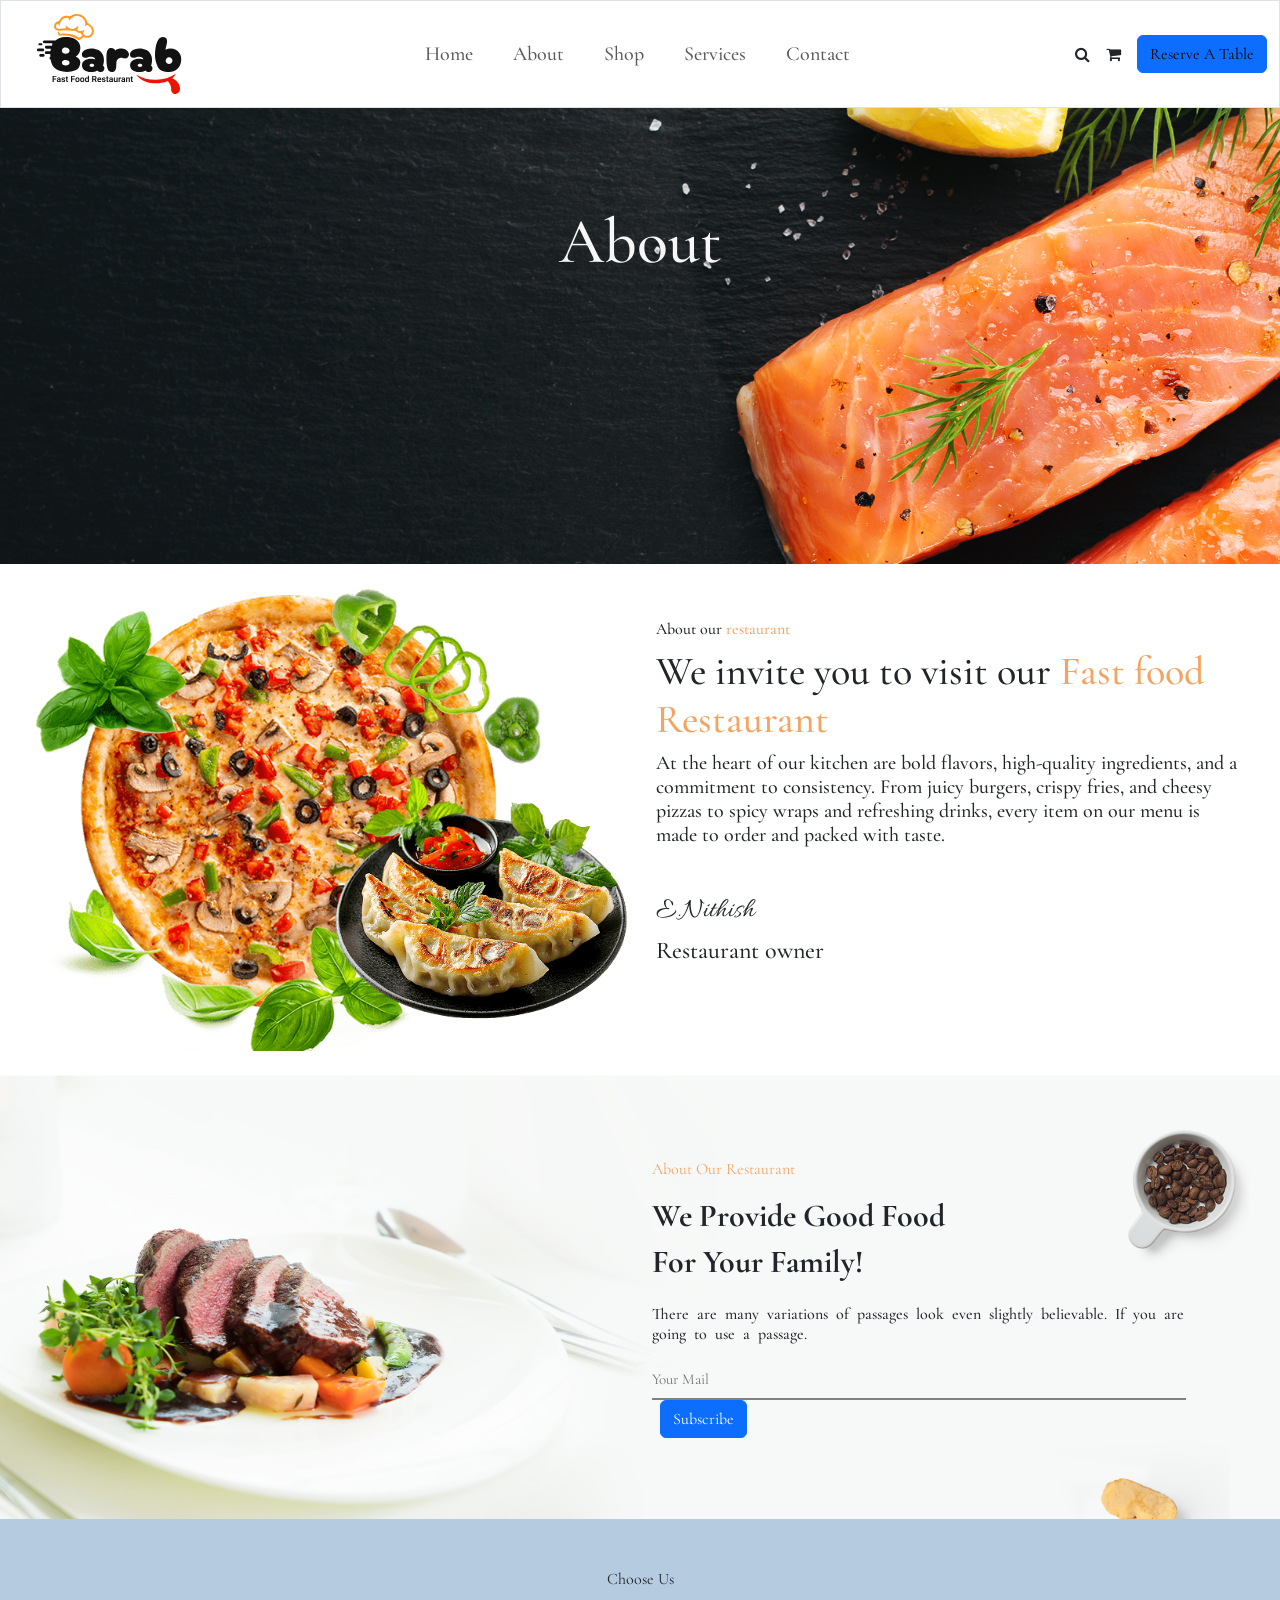
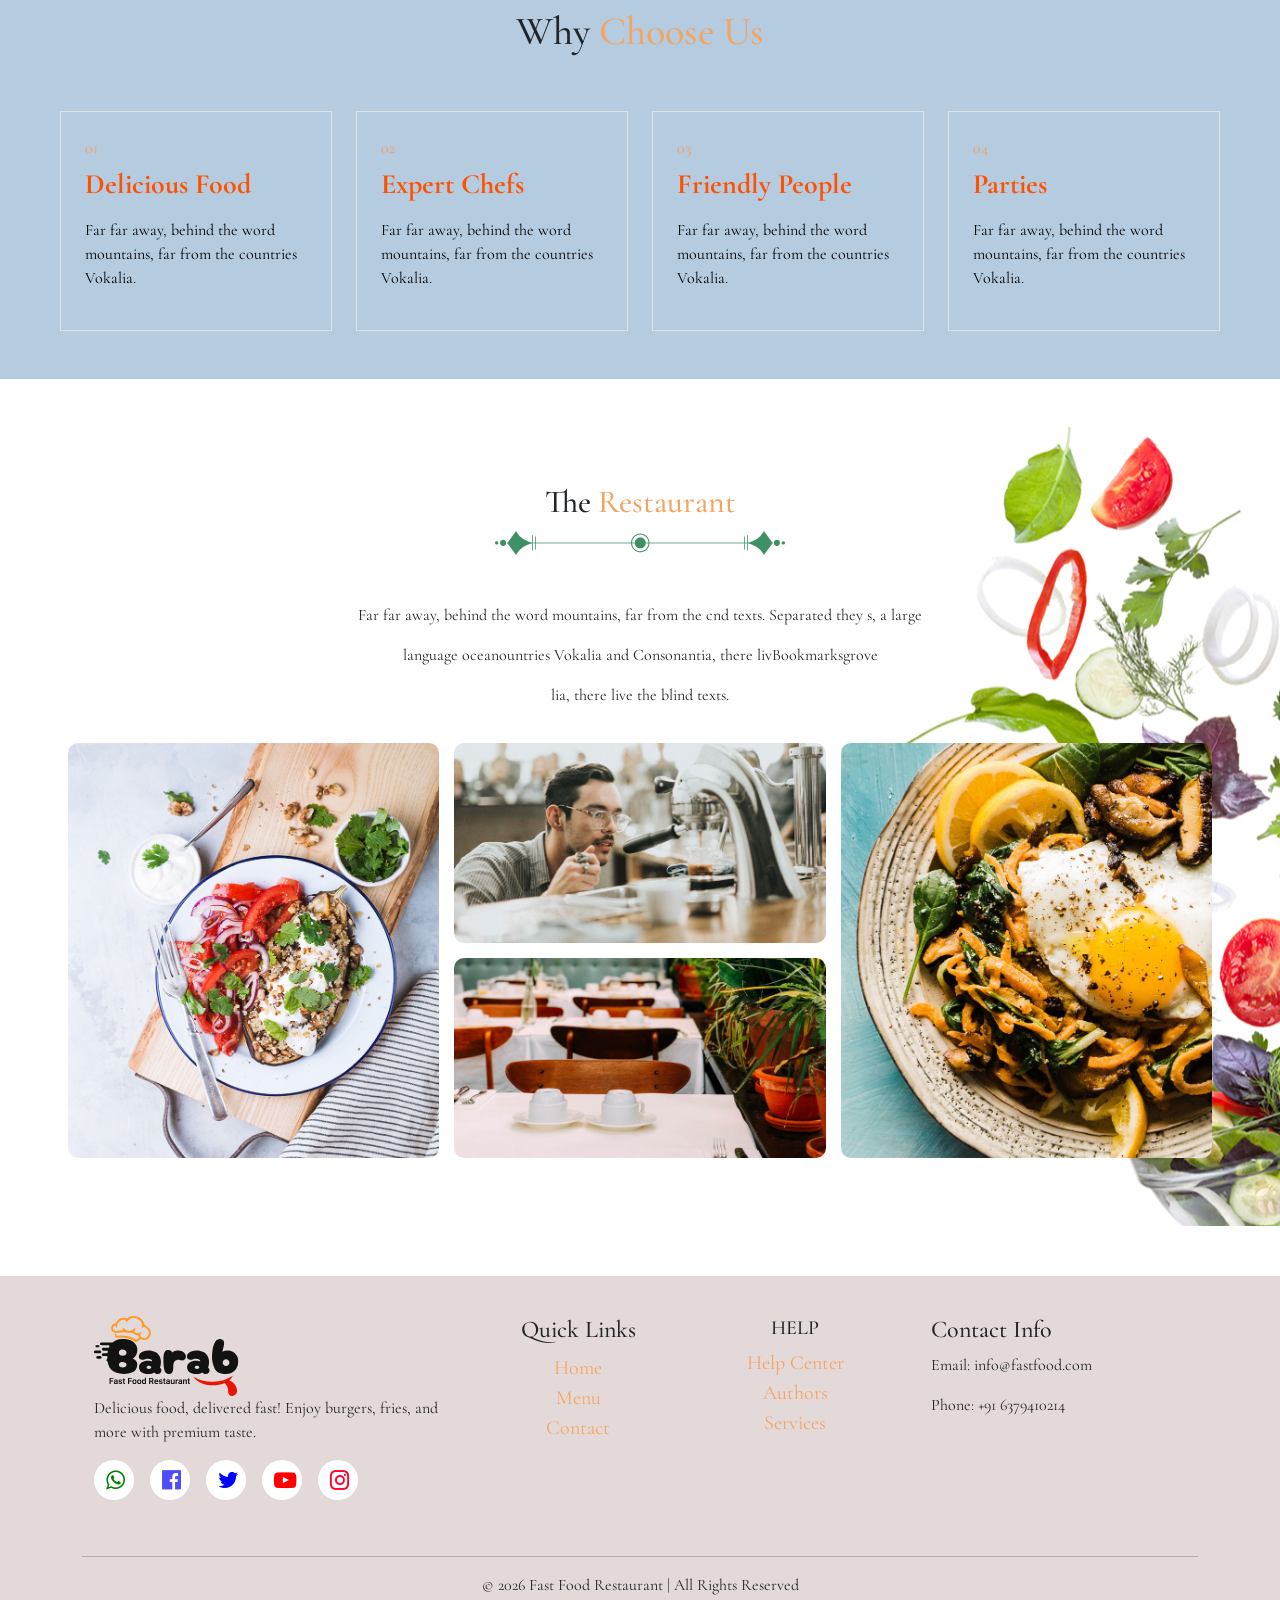
<file: about.html>
<!DOCTYPE html>
<html lang="en">

<head>
    <meta charset="UTF-8">
    <meta name="viewport" content="width=device-width, initial-scale=1.0">
    <title>Fast Food Restaurant</title>
    <link rel="icon" href="./Img/logo.svg">
      <link href="https://unpkg.com/aos@2.3.4/dist/aos.css" rel="stylesheet">

    <link href="https://cdn.jsdelivr.net/npm/bootstrap@5.3.8/dist/css/bootstrap.min.css" rel="stylesheet"
        integrity="sha384-sRIl4kxILFvY47J16cr9ZwB07vP4J8+LH7qKQnuqkuIAvNWLzeN8tE5YBujZqJLB" crossorigin="anonymous">
    <link rel="stylesheet" href="https://cdnjs.cloudflare.com/ajax/libs/font-awesome/4.7.0/css/font-awesome.min.css">
    <!-- <link rel="stylesheet" href="./css/style.css"> -->
    <link rel="stylesheet" href="./css/global.css">
</head>

<body>

    <!-- HEADER -->

    <nav class="navbar navbar-expand-lg bg-white sticky-top border">
        <div class="container-fluid">

            <!-- Logo -->
            <a class="navbar-brand ps-4" href="#">
                <img src="./Img/logo.svg" alt="">
            </a>

            <!-- Toggle Button -->
            <button class="navbar-toggler" type="button" data-bs-toggle="collapse" data-bs-target="#navContent">
                <span class="navbar-toggler-icon"></span>
            </button>

            <!-- Collapsible Content -->
            <div class="collapse navbar-collapse justify-content-between" id="navContent">

                <!-- Menu -->
                <ul class="navbar-nav mx-auto gap-4 h5">
                    <li class="nav-item">
                        <a class="nav-link" href="./index.html">Home</a>
                    </li>
                    <li class="nav-item">
                        <a class="nav-link" href="./about.html">About</a>
                    </li>
                    <li class="nav-item">
                        <a class="nav-link" href="./shop.html">Shop</a>
                    </li>
                    <li class="nav-item">
                        <a class="nav-link" href="./services.html">Services</a>
                    </li>
                    <li class="nav-item">
                        <a class="nav-link" href="./contact.html">Contact</a>
                    </li>
                </ul>

                <!-- Right Side -->
                <div class="d-flex align-items-center gap-3">
                    <i class="fa fa-search"></i>
                    <i class="fa fa-shopping-cart"></i>
                    <button class="btn btn-primary"><a href="./book.html" style="text-decoration: none;color: black;">Reserve A Table</a></button>
                </div>

            </div>
        </div>
    </nav>


<!-- home -->

<div class="container-fluid d-flex justify-content-center  p-5" style="background-image: url(./Img/booking_tabel_bg.png); background-size: cover;">
      <div class="col-12 col-md-4 p-5" style="min-height: 40vh;">
        <h1 class="text-center"><a  href="./index.html" style="font-size: 4rem; text-decoration: none; color: #f7f7f7;">About </a></h1>
      </div>
</div>


 <!-- Welcome About -->

       <div class="container-fluid p-4">


        <div class="row ">
            <div class="col-12 col-md-6 mb-4 mb-md-0 text-center ">
                <img class="img-fluid" src="./Img/welcome-about-main-bg.png" alt="">
            </div>
            <div class="col-12 col-md-6 p-3 ">
                <h6 class="mt-3">About our <span class="clr-1">restaurant</span></h6>
                <h1>We invite you to visit our <span class="clr-1">Fast food Restaurant</span></h1>
                <h5>At the heart of our kitchen are bold flavors, high-quality ingredients, and a commitment to
                    consistency. From juicy burgers, crispy fries, and cheesy pizzas to spicy wraps and refreshing
                    drinks, every item on our menu is made to order and packed with taste.</h5>
                <h3 style="font-family: Allura, cursive;" class="mt-5">E.Nithish</h3>
                <h4>Restaurant owner</h4>
            </div>
        </div>
    </div>




    <!-- About -->

     <div class="container-fluid py-5"
        style="background-image: url(./Img/about-bg.png); background-size: cover; background-repeat: no-repeat;">

        <div class="container">
            <div class="row align-items-center">
                <div class="col-12 col-md-6 my-4">
                    <div class="about-r  w-100" style="height: 300px;"></div>
                </div>

                <!-- Content -->
                <div class="col-12 col-md-6 my-4" data-aos="fade-up">
                    <p class="clr-1">About Our Restaurant</p>
                    <h2 class="fw-bold">We Provide Good Food</h2>
                    <h2 class="fw-bold">For Your Family!</h2>
                    <h6 class="mt-4" style="word-spacing: 4px;">
                        There are many variations of passages look even slightly believable.
                        If you are going to use a passage.
                    </h6>
                    <div class="mt-3">
                        <input class="py-2 w-100 w-md-50" style="border: none; border-bottom:2px solid gray;" type="email"
                            placeholder="Your Mail">
                        <button class="btn btn-primary ms-2">Subscribe</button>
                    </div>
                </div>

            </div>
        </div>
    </div>

    <!-- Why choose  -->

    <div class="container-fluid p-5 position-relative" style="background-color:#b5cbe0;">


        <div class="row text-center mb-4">
            <div class="col">
                <p>Choose Us</p>
                <h1>Why <span class="clr-1">Choose Us</span></h1>
            </div>
        </div>

        <div class="row g-4">

            <div class="col-12 col-sm-6 col-lg-3">
                <div class="border p-4 up-slide h-100">
                    <span class="clr-1 h6">01</span>
                    <h5 class="fw-bold mt-2 red h3 ">Delicious Food</h5>
                    <p class="mt-3 black">Far far away, behind the word mountains, far from the countries Vokalia.</p>
                </div>
            </div>

            <div class="col-12 col-sm-6 col-lg-3">

                <div class="border p-4 up-slide h-100">
                    <span class="clr-1 h6">02</span>
                    <h5 class="fw-bold mt-2 h3 red">Expert Chefs</h5>
                    <p class="mt-3 black">Far far away, behind the word mountains, far from the countries Vokalia.</p>
                </div>
            </div>

            <div class="col-12 col-sm-6 col-lg-3">
                <div class="border p-4 up-slide h-100">
                    <span class="clr-1 h6">03</span>
                    <h5 class="fw-bold mt-2 h3 red">Friendly People</h5>
                    <p class="mt-3 black">Far far away, behind the word mountains, far from the countries Vokalia.</p>
                </div>
            </div>

            <div class="col-12 col-sm-6 col-lg-3">
                <div class="border p-4 up-slide h-100">
                    <span class="clr-1 h6">04</span>
                    <h5 class="fw-bold mt-2 h3 red">Parties</h5>
                    <p class="mt-3 black">Far far away, behind the word mountains, far from the countries Vokalia.</p>
                </div>
            </div>

        </div>

    </div>



    <!-- The restarund -->

     <div class="container-fluid p-5 mt-5"
        style="background-image: url(./Img/food-side-bg.png); background-position: right; background-repeat: no-repeat;">
        <div class="row w-100 mt-2 mb-5">
            <div class="col text-center">
                <h2>The<span class="clr-1"> Restaurant </span></h2>
                <img src="./Img/title-shape.png" alt="">
            </div>
        </div>
        <div class="row w-100 mt-3">
            <p class="text-center">Far far away, behind the word mountains, far from the cnd texts. Separated they s, a
                large </p>
            <p class="text-center"> language oceanountries Vokalia and Consonantia, there livBookmarksgrove</p>
            <p class="text-center">lia, there live the blind texts.</p>
        </div>
        <div class="gallery">
            <div class="item position-relative item1">
                <img class="dsa" src="./Img/dishes_1.jpg" alt="">
            </div>
            <div class="item position-relative item2">
                <img class="dsa" src="./Img/dishes_2.jpg" alt="">
            </div>
            <div class="item position-relative item3">
                <img class="dsa" src="./Img/dishes_3.jpg" alt="">
            </div>
            <div class="item position-relative item4">
                <img class="dsa" src="./Img/dishes_4.jpg" alt="">
            </div>
        </div>
    </div>



       <!-- FOOTER -->
    <footer class="footer text-center text-md-start">

        <div class="container">
            <div class="row justify-content-between">

                <!-- LOGO / ABOUT -->
                <div class="col-md-4 mb-4">
                    <div class="col">
                        <img src="./Img/logo.svg" alt="">
                    </div>
                    <p>Delicious food, delivered fast! Enjoy burgers, fries, and more with premium taste.</p>
                    <div class="row h-25  gap-3 mb-3 ico justify-content-center justify-content-lg-start">
                        <div class="col-auto bod">
                            <i id="green" class="fa fa-whatsapp" aria-hidden="true"></i>

                        </div>
                        <div class="col-auto bod">
                            <i id="blue" class="fa l-blue fa-facebook-official" aria-hidden="true"></i>

                        </div>
                        <div class="col-auto bod">
                            <i id="darkblue" class="fa blue fa-twitter" aria-hidden="true"></i>

                        </div>
                        <div class="col-auto bod">
                            <i id="red" class="fa red fa-youtube-play" aria-hidden="true"></i>

                        </div>
                        <div class="col-1 bod">
                           <i class="fa bink fa-instagram" aria-hidden="true"></i>
                        </div>
                    </div>
                </div>

                <!-- LINKS -->

                <div class="col-md-2 mb-4 text-center">
                    <h4>Quick Links</h4>
                    <ul class="list-unstyled">
                        <li><a href="#">Home</a></li>
                        <li><a href="#">Menu</a></li>
                        <li><a href="#">Contact</a></li>
                    </ul>
                </div>
                <div class="col-md-2 mb-4 text-center">
                    <h5>HELP</h5>
                    <ul class="list-unstyled">
                        <li><a href="#">Help Center</a></li>
                        <li><a href="#">Authors</a></li>
                        <li><a href="#">Services</a></li>
                    </ul>
                </div>


                <!-- CONTACT INFO -->
                <div class="col-md-3 mb-4">
                    <h4>Contact Info</h4>
                    <p>Email: info@fastfood.com</p>
                    <p>Phone: +91 6379410214</p>

                    <div class="social-icons mt-3">
                        <i class="bi bi-facebook"></i>
                        <i class="bi bi-instagram"></i>
                        <i class="bi bi-twitter"></i>
                    </div>
                </div>

            </div>

            <hr>

            <div class="text-center">
                <p class="mb-0">© 2026 Fast Food Restaurant | All Rights Reserved</p>
            </div>
        </div>
    </footer>





     <script src="https://cdn.jsdelivr.net/npm/bootstrap@5.3.8/dist/js/bootstrap.bundle.min.js"
        integrity="sha384-FKyoEForCGlyvwx9Hj09JcYn3nv7wiPVlz7YYwJrWVcXK/BmnVDxM+D2scQbITxI" crossorigin="anonymous">
    </script>
    <script src="https://unpkg.com/aos@2.3.4/dist/aos.js"></script>

    <script>
        AOS.init({
            duration: 1000,
            once: true
        });
    </script>
</body>

</html>
</file>
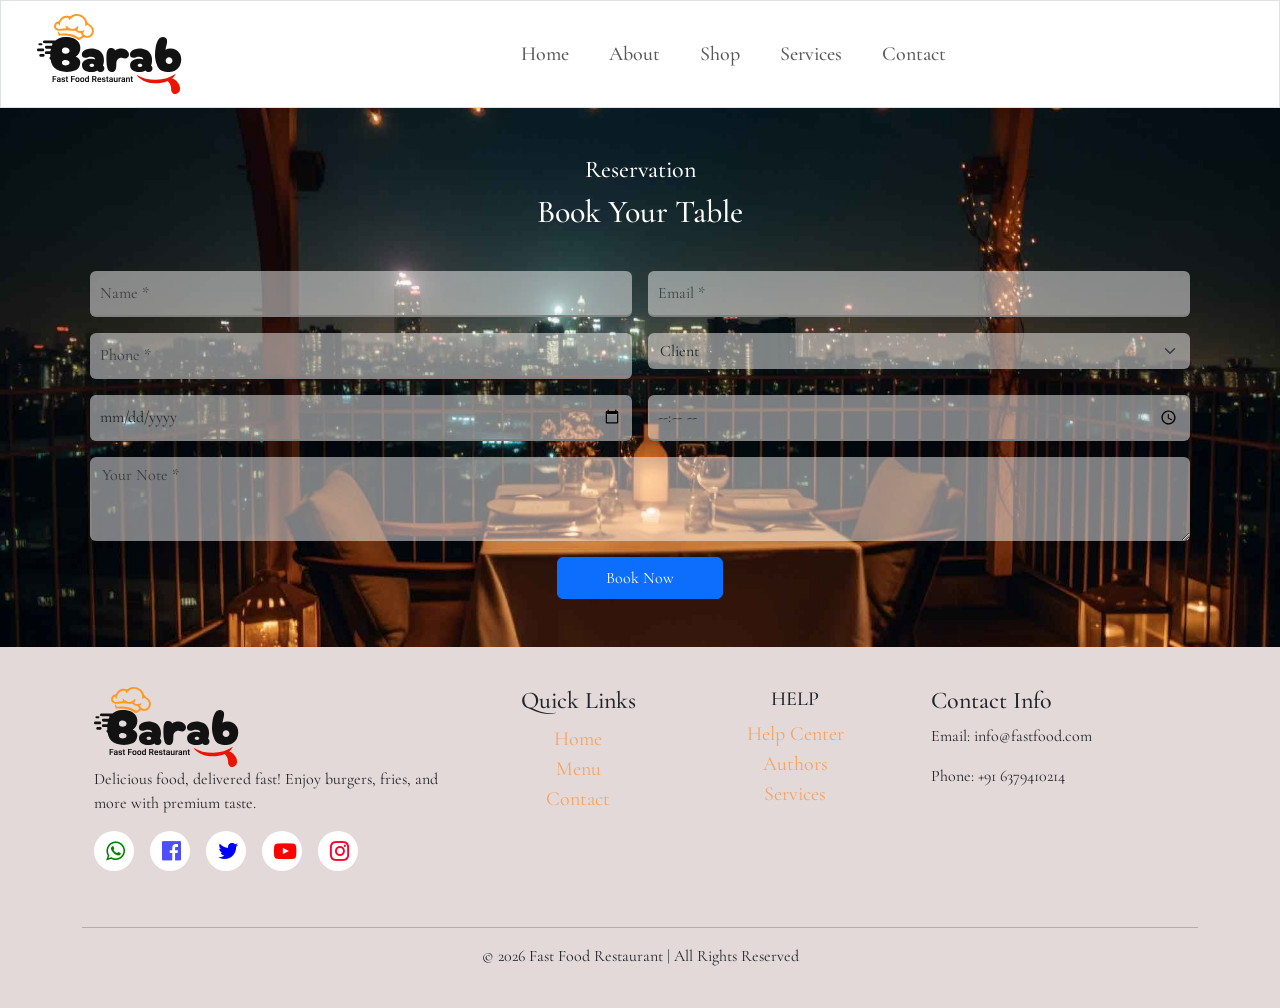
<file: book.html>
<!DOCTYPE html>
<html lang="en">

<head>
    <meta charset="UTF-8">
    <meta name="viewport" content="width=device-width, initial-scale=1.0">
    <title>Fast Food Restaurant</title>
    <link rel="icon" href="./Img/logo.svg">
    <link href="https://unpkg.com/aos@2.3.4/dist/aos.css" rel="stylesheet">

    <link href="https://cdn.jsdelivr.net/npm/bootstrap@5.3.8/dist/css/bootstrap.min.css" rel="stylesheet"
        integrity="sha384-sRIl4kxILFvY47J16cr9ZwB07vP4J8+LH7qKQnuqkuIAvNWLzeN8tE5YBujZqJLB" crossorigin="anonymous">
    <link rel="stylesheet" href="https://cdnjs.cloudflare.com/ajax/libs/font-awesome/4.7.0/css/font-awesome.min.css">
    <!-- <link rel="stylesheet" href="./css/style.css"> -->
    <link rel="stylesheet" href="./css/global.css">
</head>

<body>
    
  <!-- HEADER -->

    <nav class="navbar navbar-expand-lg bg-white sticky-top border">

        <div class="container-fluid">

            <!-- Logo -->
            <a class="navbar-brand ps-4" href="#">
                <img src="./Img/logo.svg" alt="">
            </a>

            <!-- Toggle Button -->
            <button class="navbar-toggler" type="button" data-bs-toggle="collapse" data-bs-target="#navContent">
                <span class="navbar-toggler-icon"></span>
            </button>

            <!-- Collapsible Content -->
            <div class="collapse navbar-collapse justify-content-between" id="navContent">

                <!-- Menu -->
                <ul class="navbar-nav mx-auto gap-4 h5">
                    <li class="nav-item">
                        <a class="nav-link" href="./index.html">Home</a>
                    </li>
                    <li class="nav-item">
                        <a class="nav-link" href="./about.html">About</a>
                    </li>
                    <li class="nav-item">
                        <a class="nav-link" href="./shop.html">Shop</a>
                    </li>
                    <li class="nav-item">
                        <a class="nav-link" href="./services.html">Services</a>
                    </li>
                    <li class="nav-item">
                        <a class="nav-link" href="./contact.html">Contact</a>
                    </li>
                </ul>

                <!-- Right Side -->
                <div class="d-flex align-items-center gap-3">
                       <!-- <button class="btn btn-primary"><a href="./book.html" style="text-decoration: none;color: black;">Reserve A Table</a></button>
                  <i class="fa fa-search"></i>
                    <i class="fa fa-shopping-cart"></i>-->
               </div> 

            </div>
        </div>
    </nav>




<!-- Book table -->

    <div class="container-fluid py-5"

        style="background-image: url(./Img/book.home.jpg); background-size: cover;">

        <div class="container">

            <!-- Heading -->
            <div class="text-center mb-4">
                <h4 class="clr">Reservation</h4>
                <h2 class="clr">Book Your Table</h2>
            </div>

            <!-- Form -->
            <form>


                <div class="row g-3 for">

                    <!-- Left -->
                    <div class="col-12 col-md-6">
                        <input type="text" class="form-control" placeholder="Name *" required>
                    </div>

                    <div class="col-12 col-md-6">
                        <input type="email" class="form-control" placeholder="Email *" required>
                    </div>

                    <div class="col-12 col-md-6">
                        <input type="number" class="form-control" placeholder="Phone *" required>
                    </div>

                    <div class="col-12 col-md-6">
                        <select class="form-select" required style="background-color: #ffffff7a;border: none;">
                            <option selected disabled>Client</option>
                            <option>1 person</option>
                            <option>2 person</option>
                            <option>3 person</option>
                            <option>4 person</option>
                            <option>5 person</option>
                        </select>
                    </div>

                    <div class="col-12 col-md-6">
                        <input type="date" class="form-control" required>
                    </div>

                    <div class="col-12 col-md-6">
                        <input type="time" class="form-control" required>
                    </div>

                    <!-- Textarea -->
                    <div class="col-12">
                        <textarea class="form-control" rows="3" placeholder="Your Note *" style="background-color: #ffffff7a;border: none;color: white;"></textarea>
                    </div>

                    <!-- Button -->
                    <div class="col-12 text-center">
                        <button class="btn btn-primary px-5 py-2">Book Now</button>
                    </div>

                </div>

            </form>

        </div>
    </div>




       <!-- FOOTER -->
    <footer class="footer text-center text-md-start mt-0">

        <div class="container">
            <div class="row justify-content-between">

                <!-- LOGO / ABOUT -->
                <div class="col-md-4 mb-4">
                    <div class="col">
                        <img src="./Img/logo.svg" alt="">
                    </div>
                    <p>Delicious food, delivered fast! Enjoy burgers, fries, and more with premium taste.</p>
                    <div class="row h-25  gap-3 mb-3 ico justify-content-center justify-content-lg-start">
                        <div class="col-1 bod">
                            <i id="green" class="fa fa-whatsapp" aria-hidden="true"></i>

                        </div>
                        <div class="col-1 bod">
                            <i id="blue" class="fa l-blue fa-facebook-official" aria-hidden="true"></i>

                        </div>
                        <div class="col-1 bod">
                            <i id="darkblue" class="fa blue fa-twitter" aria-hidden="true"></i>

                        </div>
                        <div class="col-1 bod">
                            <i id="red" class="fa red fa-youtube-play" aria-hidden="true"></i>

                        </div>
                        <div class="col-1 bod">
                           <i class="fa bink fa-instagram" aria-hidden="true"></i>
                        </div>
                    </div>
                </div>

                <!-- LINKS -->

                <div class="col-md-2 mb-4 text-center">
                    <h4>Quick Links</h4>
                    <ul class="list-unstyled">
                        <li><a href="#">Home</a></li>
                        <li><a href="#">Menu</a></li>
                        <li><a href="#">Contact</a></li>
                    </ul>
                </div>
                <div class="col-md-2 mb-4 text-center">
                    <h5>HELP</h5>
                    <ul class="list-unstyled">
                        <li><a href="#">Help Center</a></li>
                        <li><a href="#">Authors</a></li>
                        <li><a href="#">Services</a></li>
                    </ul>
                </div>


                <!-- CONTACT INFO -->
                <div class="col-md-3 mb-4">
                    <h4>Contact Info</h4>
                    <p>Email: info@fastfood.com</p>
                    <p>Phone: +91 6379410214</p>

                    <div class="social-icons mt-3">
                        <i class="bi bi-facebook"></i>
                        <i class="bi bi-instagram"></i>
                        <i class="bi bi-twitter"></i>
                    </div>
                </div>

            </div>

            <hr>

            <div class="text-center">
                <p class="mb-0">© 2026 Fast Food Restaurant | All Rights Reserved</p>
            </div>
        </div>
    </footer>


     <script src="https://cdn.jsdelivr.net/npm/bootstrap@5.3.8/dist/js/bootstrap.bundle.min.js"
        integrity="sha384-FKyoEForCGlyvwx9Hj09JcYn3nv7wiPVlz7YYwJrWVcXK/BmnVDxM+D2scQbITxI" crossorigin="anonymous">
    </script>
    <script src="https://unpkg.com/aos@2.3.4/dist/aos.js"></script>

    <script>
        AOS.init({
            duration: 1000,
            once: true
        });
    </script>
</body>

</html>
</file>
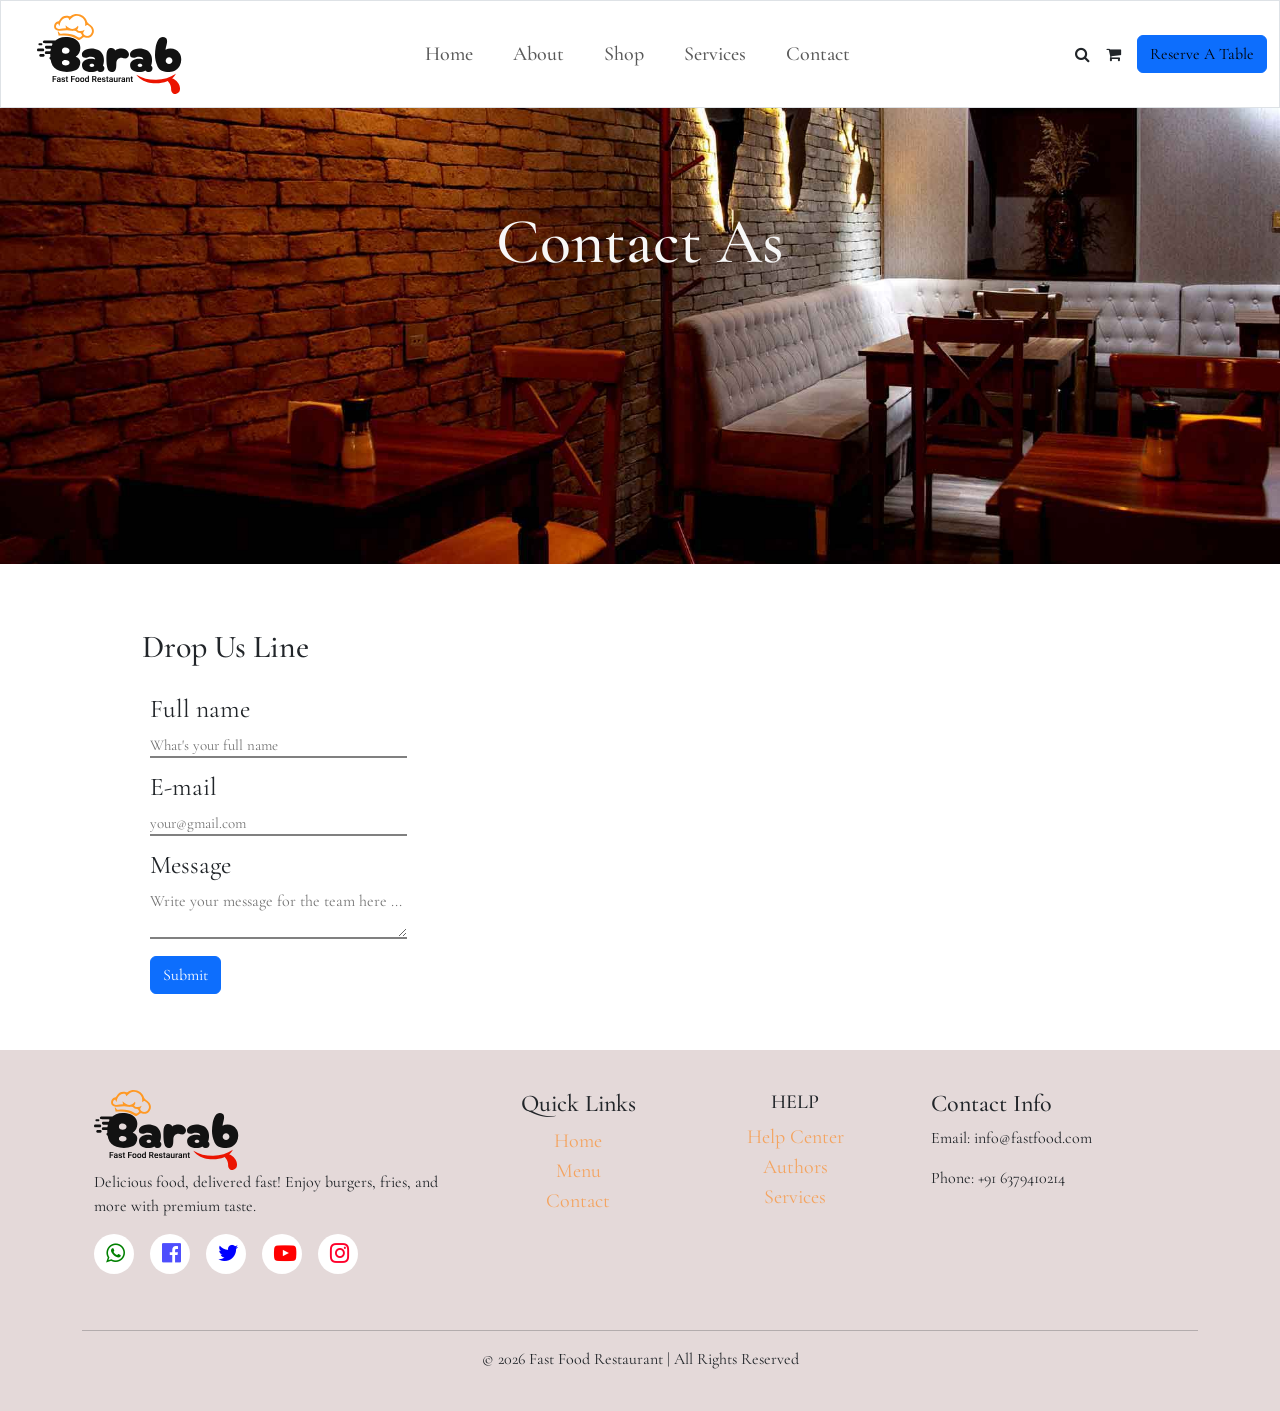
<file: contact.html>
<!DOCTYPE html>
<html lang="en">

<head>
    <meta charset="UTF-8">
    <meta name="viewport" content="width=device-width, initial-scale=1.0">
    <title>Fast Food Restaurant</title>
    <link rel="icon" href="./Img/logo.svg">
    <link href="https://unpkg.com/aos@2.3.4/dist/aos.css" rel="stylesheet">

    <link href="https://cdn.jsdelivr.net/npm/bootstrap@5.3.8/dist/css/bootstrap.min.css" rel="stylesheet"
        integrity="sha384-sRIl4kxILFvY47J16cr9ZwB07vP4J8+LH7qKQnuqkuIAvNWLzeN8tE5YBujZqJLB" crossorigin="anonymous">
    <link rel="stylesheet" href="https://cdnjs.cloudflare.com/ajax/libs/font-awesome/4.7.0/css/font-awesome.min.css">
    <!-- <link rel="stylesheet" href="./css/style.css"> -->
    <link rel="stylesheet" href="./css/global.css">
</head>

<body>

    <!-- HEADER -->

    <nav class="navbar navbar-expand-lg bg-white sticky-top border">
        <div class="container-fluid">

            <!-- Logo -->
            <a class="navbar-brand ps-4" href="#">
                <img src="./Img/logo.svg" alt="">
            </a>

            <!-- Toggle Button -->
            <button class="navbar-toggler" type="button" data-bs-toggle="collapse" data-bs-target="#navContent">
                <span class="navbar-toggler-icon"></span>
            </button>

            <!-- Collapsible Content -->
            <div class="collapse navbar-collapse justify-content-between" id="navContent">

                <!-- Menu -->
                <ul class="navbar-nav mx-auto gap-4 h5">
                    <li class="nav-item">
                        <a class="nav-link" href="./index.html">Home</a>
                    </li>
                    <li class="nav-item">
                        <a class="nav-link" href="./about.html">About</a>
                    </li>
                    <li class="nav-item">
                        <a class="nav-link" href="./shop.html">Shop</a>
                    </li>
                    <li class="nav-item">
                        <a class="nav-link" href="./services.html">Services</a>
                    </li>
                    <li class="nav-item">
                        <a class="nav-link" href="./contact.html">Contact</a>
                    </li>
                </ul>

                <!-- Right Side -->
                <div class="d-flex align-items-center gap-3">
                    <i class="fa fa-search"></i>
                    <i class="fa fa-shopping-cart"></i>
                    <button class="btn btn-primary"><a href="./book.html"
                            style="text-decoration: none;color: black;">Reserve A Table</a></button>
                </div>

            </div>
        </div>
    </nav>

    <!-- home -->

    <div class="container-fluid d-flex justify-content-center  p-5"
        style="background-image: url(./Img/book.home1.jpg); background-size: cover;">

        <div class="col-4 p-5" style="min-height: 40vh;">
            <h1 class="text-center"><a href="./index.html" class="f-size"
                    style=" text-decoration: none; color: #f7f7f7;">Contact As </a></h1>
        </div>
    </div>



    <!-- MAP -->
    <div class="container p-4 mt-3">

        <div class="row">
            <!-- <div class="col text-center p-3 mb-5">
                <h2><span class="clr-1"> Contact</span></h2>
                <img src="./Img/title-shape.png" alt="">
            </div>
        </div> -->

            <div class="row align-items-stretch ">
                <div class="col-12 col-md-6 d-flex ">
                    <div class="contact-card h-100 p-4">
                        <h2 class="mb-3 ">Drop Us Line</h4>
                            <form action="" class="p-2">
                                <label for="name" class="lap">Full name</label><br>
                                <input type="text" id="name" class="in" placeholder="What's your full name"
                                    required><br>
                                <label for="mail" class="lap">E-mail</label><br>
                                <input type="email" id="mail" class="in" placeholder="your@gmail.com" required><br>
                                <label for="msg" class="lap">Message</label><br>
                                <textarea name="What" id="msg" rows="2" class="in"
                                    placeholder="Write your message for the team here ..." style="border: none;border-bottom: 2px solid gray;"></textarea>
                                <br>
                                <input class="btn btn-primary " type="submit">
                            </form>
                    </div>
                </div>
                <!-- Replace with your map -->
                <div class="col-12 col-md-6 p-4">
                    <div class="ratio ratio-16x9">
                        <iframe
                            src="https://www.google.com/maps/embed?pb=!1m18!1m12!1m3!1d4819.8860707588!2d78.07558610635797!3d10.95935090935144!2m3!1f0!2f0!3f0!3m2!1i1024!2i768!4f13.1!3m3!1m2!1s0x3baa2faf8af44433%3A0x7ae715a65dcc88a1!2sKarur%20Bus%20Stand!5e0!3m2!1sen!2sin!4v1774080561291!5m2!1sen!2sin"
                            style="border:0;width:100%; height:100%; min-height:250px;" allowfullscreen loading="lazy"
                            referrerpolicy="no-referrer-when-downgrade">
                        </iframe>
                    </div>
                </div>
            </div>
        </div>
    </div>


    <!-- FOOTER -->
    <footer class="footer text-center text-md-start mt-0">

        <div class="container">
            <div class="row justify-content-between">

                <!-- LOGO / ABOUT -->
                <div class="col-md-4 mb-4">
                    <div class="col">
                        <img src="./Img/logo.svg" alt="">
                    </div>
                    <p>Delicious food, delivered fast! Enjoy burgers, fries, and more with premium taste.</p>
                    <div class="row h-25  gap-3 mb-3 ico justify-content-center justify-content-lg-start">
                        <div class="col-1 bod">
                            <i id="green" class="fa fa-whatsapp" aria-hidden="true"></i>

                        </div>
                        <div class="col-1 bod">
                            <i id="blue" class="fa l-blue fa-facebook-official" aria-hidden="true"></i>

                        </div>
                        <div class="col-1 bod">
                            <i id="darkblue" class="fa blue fa-twitter" aria-hidden="true"></i>

                        </div>
                        <div class="col-1 bod">
                            <i id="red" class="fa red fa-youtube-play" aria-hidden="true"></i>

                        </div>
                        <div class="col-1 bod">
                            <i class="fa bink fa-instagram" aria-hidden="true"></i>
                        </div>
                    </div>
                </div>

                <!-- LINKS -->

                <div class="col-md-2 mb-4 text-center">
                    <h4>Quick Links</h4>
                    <ul class="list-unstyled">
                        <li><a href="#">Home</a></li>
                        <li><a href="#">Menu</a></li>
                        <li><a href="#">Contact</a></li>
                    </ul>
                </div>
                <div class="col-md-2 mb-4 text-center">
                    <h5>HELP</h5>
                    <ul class="list-unstyled">
                        <li><a href="#">Help Center</a></li>
                        <li><a href="#">Authors</a></li>
                        <li><a href="#">Services</a></li>
                    </ul>
                </div>


                <!-- CONTACT INFO -->
                <div class="col-md-3 mb-4">
                    <h4>Contact Info</h4>
                    <p>Email: info@fastfood.com</p>
                    <p>Phone: +91 6379410214</p>

                    <div class="social-icons mt-3">
                        <i class="bi bi-facebook"></i>
                        <i class="bi bi-instagram"></i>
                        <i class="bi bi-twitter"></i>
                    </div>
                </div>

            </div>

            <hr>

            <div class="text-center">
                <p class="mb-0">© 2026 Fast Food Restaurant | All Rights Reserved</p>
            </div>
        </div>
    </footer>



    <script src="https://cdn.jsdelivr.net/npm/bootstrap@5.3.8/dist/js/bootstrap.bundle.min.js"
        integrity="sha384-FKyoEForCGlyvwx9Hj09JcYn3nv7wiPVlz7YYwJrWVcXK/BmnVDxM+D2scQbITxI" crossorigin="anonymous">
    </script>
    <script src="https://unpkg.com/aos@2.3.4/dist/aos.js"></script>

    <script>
        AOS.init({
            duration: 1000,
            once: true
        });
    </script>
</body>

</html>
</file>
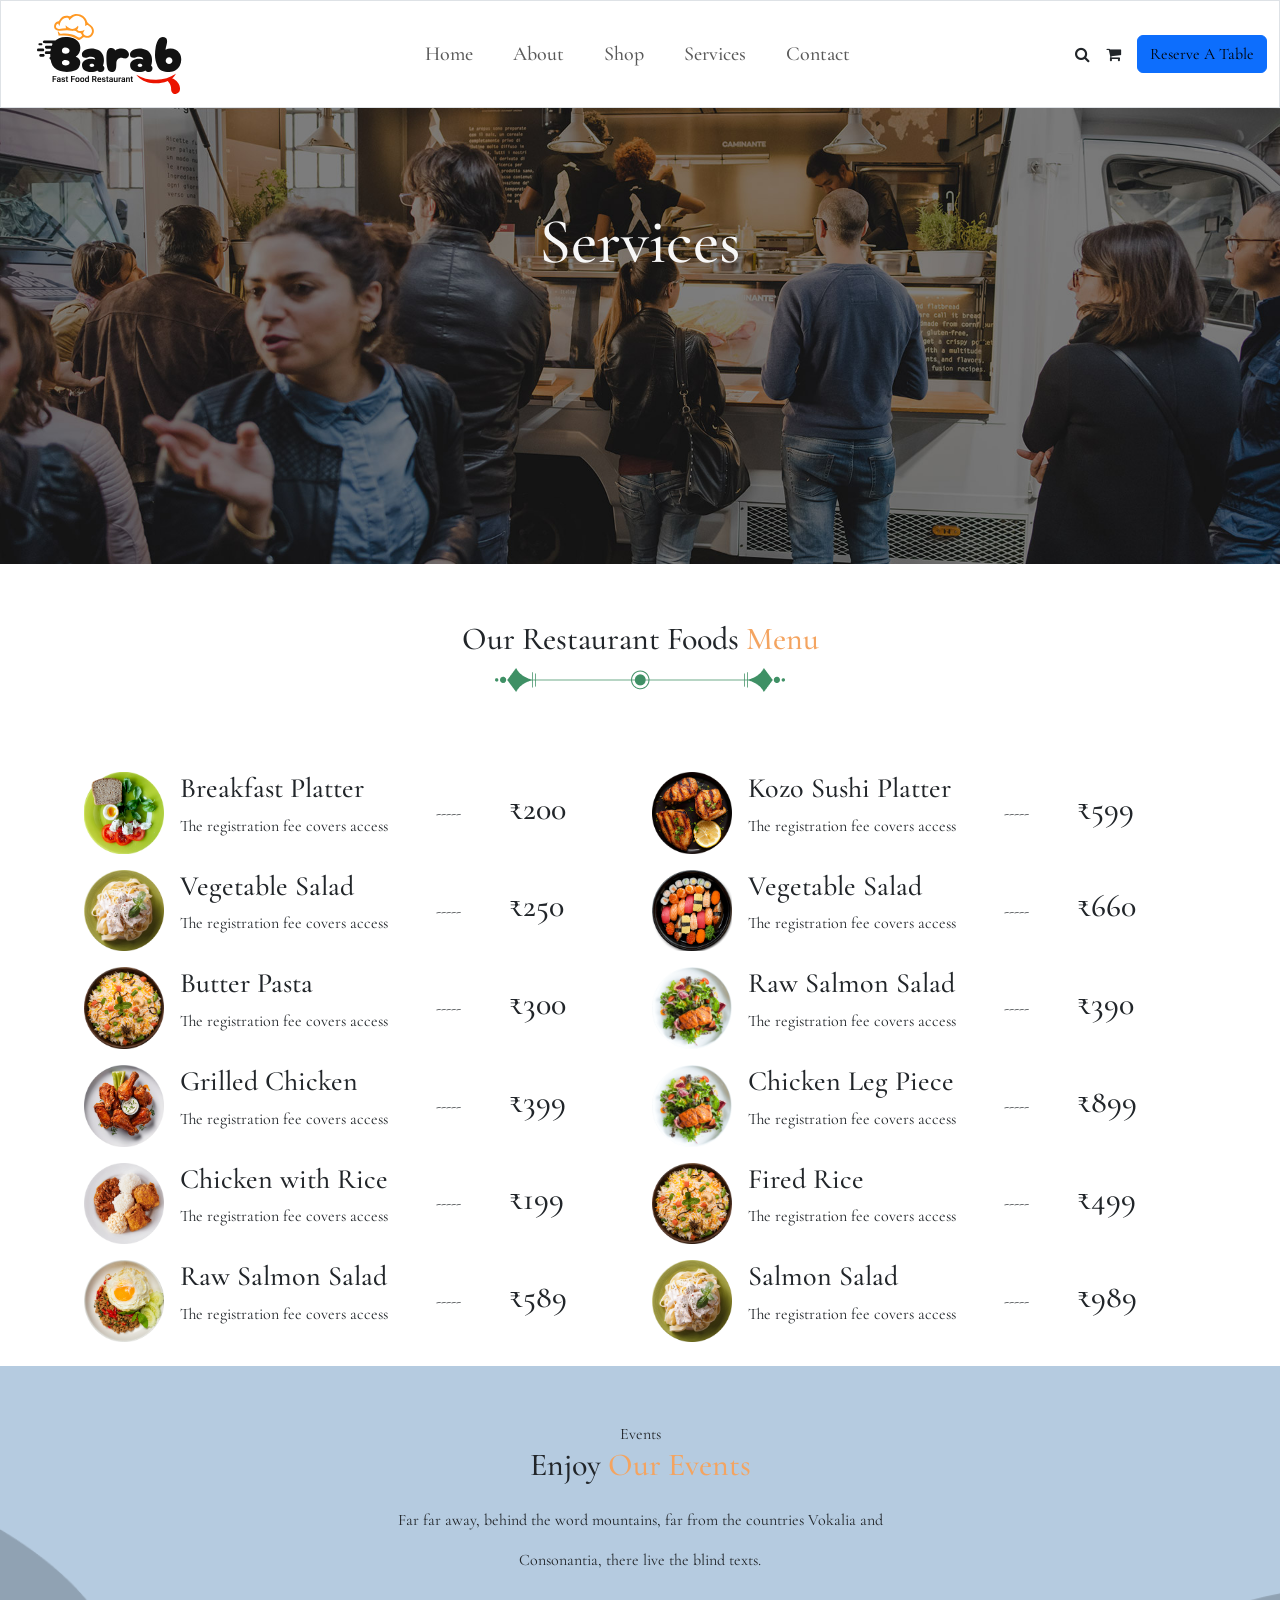
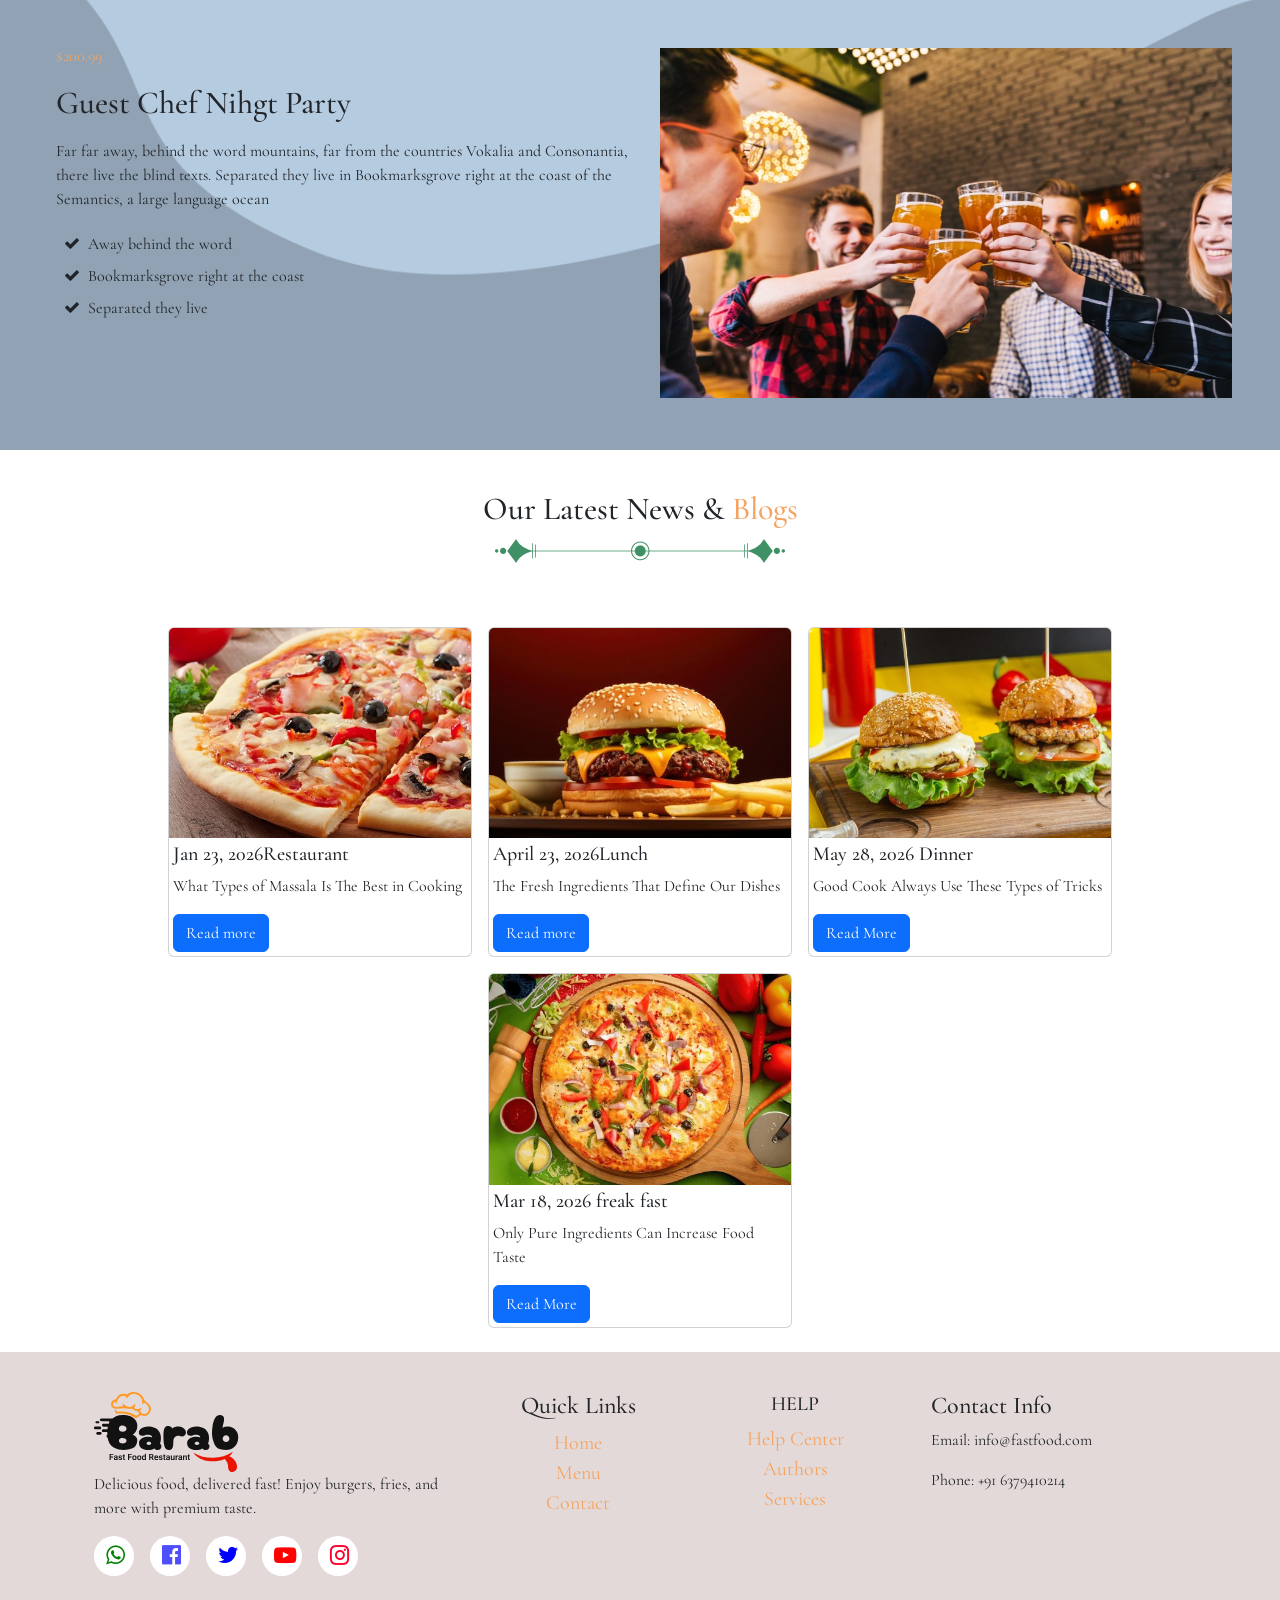
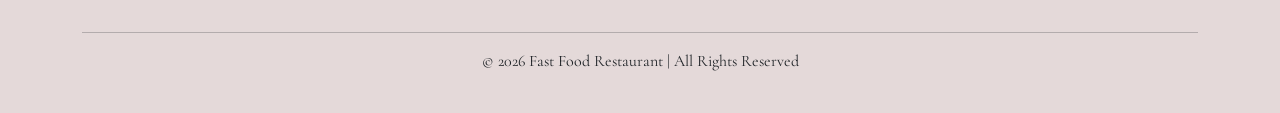
<file: services.html>
<!DOCTYPE html>
<html lang="en">

<head>
    <meta charset="UTF-8">
    <meta name="viewport" content="width=device-width, initial-scale=1.0">
    <title>Fast Food Restaurant</title>
    <link rel="icon" href="./Img/logo.svg">
    <link href="https://unpkg.com/aos@2.3.4/dist/aos.css" rel="stylesheet">

    <link href="https://cdn.jsdelivr.net/npm/bootstrap@5.3.8/dist/css/bootstrap.min.css" rel="stylesheet"
        integrity="sha384-sRIl4kxILFvY47J16cr9ZwB07vP4J8+LH7qKQnuqkuIAvNWLzeN8tE5YBujZqJLB" crossorigin="anonymous">
    <link rel="stylesheet" href="https://cdnjs.cloudflare.com/ajax/libs/font-awesome/4.7.0/css/font-awesome.min.css">
    <!-- <link rel="stylesheet" href="./css/style.css"> -->
    <link rel="stylesheet" href="./css/global.css">
</head>

<body>




    <!-- HEADER -->

    <nav class="navbar navbar-expand-lg bg-white sticky-top border">

        <div class="container-fluid">

            <!-- Logo -->
            <a class="navbar-brand ps-4" href="#">
                <img src="./Img/logo.svg" alt="">
            </a>

            <!-- Toggle Button -->
            <button class="navbar-toggler" type="button" data-bs-toggle="collapse" data-bs-target="#navContent">
                <span class="navbar-toggler-icon"></span>
            </button>

            <!-- Collapsible Content -->
            <div class="collapse navbar-collapse justify-content-between" id="navContent">

                <!-- Menu -->
                <ul class="navbar-nav mx-auto gap-4 h5">
                    <li class="nav-item">
                        <a class="nav-link" href="./index.html">Home</a>
                    </li>
                    <li class="nav-item">
                        <a class="nav-link" href="./about.html">About</a>
                    </li>
                    <li class="nav-item">
                        <a class="nav-link" href="./shop.html">Shop</a>
                    </li>
                    <li class="nav-item">
                        <a class="nav-link" href="./services.html">Services</a>
                    </li>
                    <li class="nav-item">
                        <a class="nav-link" href="./contact.html">Contact</a>
                    </li>
                </ul>

                <!-- Right Side -->
                <div class="d-flex align-items-center gap-3">
                    <i class="fa fa-search"></i>
                    <i class="fa fa-shopping-cart"></i>
                     <button class="btn btn-primary"><a href="./book.html" style="text-decoration: none;color: black;">Reserve A Table</a></button>
                </div>

            </div>
        </div>
    </nav>

    <!-- home -->

<div class="container-fluid d-flex justify-content-center  p-5" style="background-image: url(./Img/background-food-truck.jpg); background-size: cover;">
      <div class="col-4 p-5" style="min-height: 40vh;">
        <h1 class="text-center"><a href="./index.html" class=" f-size" style=" text-decoration: none; color: #f7f7f7;">Services </a></h1>
      </div>
</div>

<!-- Food menu -->

 <div class="container-fluid  p-4">

        <div class="row py-3 gap-4">
            <div class="col text-center p-3 mb-5">
                <h2>Our Restaurant Foods <span class="clr-1"> Menu</span></h2>
                <img class="img-fluid" src="./Img/title-shape.png" alt="">
            </div>
        </div>
        <div class="row px-5  ">
            <div class="col-md-6 d-flex flex-column gap-3 ">
                <div class="col-md-12 ">
                    <div class="d-flex gap-3 ">
                        <img src="./Img/product_1.png" style="width: 80px;">
                        <div class="d-flex gap-5 align-items-center hov-clr ">
                            <div>
                                <h3>Breakfast Platter</h3>
                                <p>The registration fee covers access</p>
                            </div>
                            <div>-----</div>
                            <h2>₹200</h2>
                        </div>
                    </div>
                </div>
                <div class="col-md-12 ">
                    <div class="d-flex gap-3 ">
                        <img src="./Img/product_2.png" style="width: 80px;">
                        <div class="d-flex gap-5 align-items-center hov-clr">
                            <div>
                                <h3>Vegetable Salad</h3>
                                <p>The registration fee covers access</p>
                            </div>
                            <div>-----</div>
                            <h2>₹250</h2>
                        </div>
                    </div>
                </div>
                <div class="col-md-12 ">

                    <div class="d-flex gap-3 ">
                        <img src="./Img/product_3.png" style="width: 80px;">
                        <div class="d-flex gap-5 align-items-center hov-clr ">
                            <div>
                                <h3>Butter Pasta</h3>
                                <p>The registration fee covers access</p>
                            </div>
                            <div>-----</div>
                            <h2>₹300</h2>
                        </div>
                    </div>
                </div>
                <div class="col-md-12 ">
                    <div class="d-flex gap-3 ">
                        <img src="./Img/product_4.png" style="width: 80px;">
                        <div class="d-flex gap-5 align-items-center hov-clr">
                            <div>
                                <h3>Grilled Chicken</h3>
                                <p>The registration fee covers access</p>
                            </div>
                            <div>-----</div>
                            <h2>₹399</h2>
                        </div>
                    </div>
                </div>
                <div class="col-md-12 ">
                    <div class="d-flex gap-3 ">
                        <img src="./Img/product_5.png" style="width: 80px;">
                        <div class="d-flex gap-5 align-items-center hov-clr">
                            <div>
                                <h3>Chicken with Rice</h3>
                                <p>The registration fee covers access</p>
                            </div>
                            <div>-----</div>
                            <h2>₹199</h2>
                        </div>
                    </div>
                </div>
                <div class="col-md-12 ">
                    <div class="d-flex gap-3 ">
                        <img src="./Img/product_6.png" style="width: 80px;">
                        <div class="d-flex gap-5 align-items-center hov-clr">
                            <div>
                                <h3>Raw Salmon Salad</h3>
                                <p>The registration fee covers access</p>
                            </div>
                            <div>-----</div>
                            <h2>₹589</h2>
                        </div>
                    </div>
                </div>
            </div>
            <div class="col-md-6 d-flex flex-column gap-3 ">

                <div class="col-md-12 ">
                    <div class="d-flex gap-3 ">
                        <img src="./Img/product_7.png" style="width: 80px;">
                        <div class="d-flex gap-5 align-items-center hov-clr">
                            <div>
                                <h3>Kozo Sushi Platter</h3>
                                <p>The registration fee covers access</p>
                            </div>
                            <div>-----</div>
                            <h2>₹599</h2>
                        </div>
                    </div>
                </div>
                <div class="col-md-12 ">
                    <div class="d-flex gap-3 ">
                        <img src="./Img/product_8.png" style="width: 80px;">
                        <div class="d-flex gap-5 align-items-center hov-clr">
                            <div>
                                <h3>Vegetable Salad</h3>
                                <p>The registration fee covers access</p>
                            </div>
                            <div>-----</div>
                            <h2>₹660</h2>
                        </div>
                    </div>
                </div>
                <div class="col-md-12 ">
                    <div class="d-flex gap-3 ">
                        <img src="./Img/product_9.png" style="width: 80px;">
                        <div class="d-flex gap-5 align-items-center hov-clr">
                            <div>
                                <h3>Raw Salmon Salad</h3>
                                <p>The registration fee covers access</p>
                            </div>
                            <div>-----</div>
                            <h2>₹390</h2>
                        </div>
                    </div>
                </div>
                <div class="col-md-12 ">
                    <div class="d-flex gap-3 ">
                        <img src="./Img/product_9.png" style="width: 80px;">
                        <div class="d-flex gap-5 align-items-center hov-clr">
                            <div>
                                <h3>Chicken Leg Piece</h3>
                                <p>The registration fee covers access</p>
                            </div>
                            <div>-----</div>
                            <h2>₹899</h2>
                        </div>
                    </div>
                </div>
                <div class="col-md-12 ">
                    <div class="d-flex gap-3 ">
                        <img src="./Img/product_3.png" style="width: 80px;">
                        <div class="d-flex gap-5 align-items-center hov-clr">
                            <div>
                                <h3>Fired Rice</h3>
                                <p>The registration fee covers access</p>
                            </div>
                            <div>-----</div>
                            <h2>₹499</h2>
                        </div>
                    </div>
                </div>
                <div class="col-md-12 ">
                    <div class="d-flex gap-3 ">
                        <img src="./Img/product_2.png" style="width: 80px;">
                        <div class="d-flex gap-5 align-items-center hov-clr">
                            <div>
                                <h3>Salmon Salad</h3>
                                <p>The registration fee covers access</p>
                            </div>
                            <div>-----</div>
                            <h2>₹989</h2>
                        </div>
                    </div>
                </div>


            </div>
        </div>
    </div>


    <!-- Events -->

  <div class="container-fluid p-5"
        style="background-image: url(./Img/ldp_shape-bg.png); background-position: bottom; background-repeat: no-repeat; background-size: cover; background-color:#B5CBE0;">
        <div class="row w-100 mt-2">
            <div class="col text-center">
                <span>Events</span>
                <h2>Enjoy <span class="clr-1">Our Events </span></h2>
            </div>
        </div>
        <div class="row w-100 mt-3">
            <p class="text-center">Far far away, behind the word mountains, far from the countries Vokalia and</p>
            <p class="text-center">Consonantia, there live the blind texts.</p>
        </div>
        <div id="carouselExampleSlidesOnly" class="carousel slide" data-bs-ride="carousel">
            <div class="carousel-inner">
                <div class="carousel-item active">
                    <div class="row gap-3 mt-5 r-3">
                        <div class="col-12 col-md-6 p-2" style="min-height: 300px">
                            <p class="clr-1">$200.99</p>
                            <h2>Guest Chef Nihgt Party</h2>
                            <p class="mt-3 ">Far far away, behind the word mountains, far from the countries Vokalia and
                                Consonantia,
                                there live the blind texts. Separated they live in Bookmarksgrove right at the coast of
                                the
                                Semantics, a large language ocean</p>
                            <span><i class="fa fa-check p-2" aria-hidden="true"></i>Away behind the word</span><br>
                            <span><i class="fa fa-check p-2" aria-hidden="true"></i>Bookmarksgrove right at the
                                coast</span><br>
                            <span><i class="fa fa-check p-2" aria-hidden="true"></i>Separated they live</span><br>
                        </div>
                        <div class="col-12 col-md-6 p-1 mt-2">
                            <div class="event-img"
                                style="height: 350px; background-image: url(./Img/party_2.jpg); background-size: cover; background-repeat: no-repeat;">
                            </div>
                            
                        </div>
                    </div>
                </div>
                <div class="carousel-item">
                    <div class="row gap-3 mt-5 r-3 p-4 flex-md-row-reverse " >
                        <div class="col-12 col-md-6 p-2" style="min-height: 300px">
                            <p class="clr-1">$200.99</p>
                            <h2>Birthday Party</h2>
                            <p class="mt-3">Far far away, behind the word mountains, far from the countries Vokalia and
                                Consonantia,there live the blind texts. Separated they live in Bookmarksgrove right at
                                the coast of the Semantics, a large language ocean</p>
                            <span><i class="fa fa-check p-2" aria-hidden="true"></i>Away behind the word</span><br>
                            <span><i class="fa fa-check p-2" aria-hidden="true"></i>Bookmarksgrove right at the
                                coast</span><br>
                            <span><i class="fa fa-check p-2" aria-hidden="true"></i>Separated they live</span><br>
                        </div>
                        <div class="col-12 col-md-6 p-1 mt-2">
                            <div class=" event-img"
                                style="height: 350px;   background-image: url(./Img/party_1.jpg); background-size: cover; background-repeat: no-repeat;">
                            </div>
                        </div>
                    </div>
                </div>
                <!-- <div class="carousel-item">
                   <img src="..." class="d-block w-100" alt="...">
                </div>  -->
            </div>
        </div>
    </div>


    <!-- Our Blogs -->

    <div class="container-fluid p-4" >


        <div class="row">

            <div class="col text-center p-3 mb-5">
                <h2>Our Latest News & <span class="clr-1"> Blogs</span></h2>
                <img src="./Img/title-shape.png" alt="">
            </div>
        </div>
        <div class="row gap-3 justify-content-center">

            <div class="card p-0 zoo" style="width: 19rem; ">
                <div>
                    <img src="./Img/blog-s-1.jpg" class="" alt="...">
                </div>
                <div class="card-body p-1">
                    <h5 class="card-title">
                        Jan 23, 2026Restaurant
                    </h5>
                    <p class="card-text"> What Types of Massala Is The Best in Cooking
                    </p>
                    <a href="#" class="btn btn-primary">Read more</a>
                </div>
            </div>

            <div class="card p-0 zoo" style="width: 19rem;">
                <img src="./Img/blog-s-2.jpg" class="" alt="...">
                <div class="card-body p-1">
                    <h5 class="card-title"> April 23, 2026Lunch</h5>
                    <p class="card-text"> The Fresh Ingredients That Define Our Dishes
                    </p>
                    <a href="#" class="btn btn-primary">Read more</a>
                </div>
            </div>
            <div class="card p-0 zoo" style="width: 19rem;">
                <img src="./Img/blog-s-3.jpg" class="" alt="...">
                <div class="card-body p-1">
                    <h5 class="card-title">May 28, 2026 Dinner</h5>
                    <p class="card-text">Good Cook Always Use These Types of Tricks</p>
                    <a href="#" class="btn btn-primary">Read More</a>
                </div>
            </div>
            <div class="card p-0 zoo" style="width: 19rem;">
                <img src="./Img/blog-s-4.jpg" class="" alt="...">
                <div class="card-body p-1">
                    <h5 class="card-title">Mar 18, 2026 freak fast</h5>
                    <p class="card-text">Only Pure Ingredients Can Increase Food Taste</p>
                    <a href="#" class="btn btn-primary">Read More</a>
                </div>


            </div>
        </div>
    </div>

    <!-- FOOTER -->
    <footer class="footer text-center text-md-start mt-0">

        <div class="container">
            <div class="row justify-content-between">

                <!-- LOGO / ABOUT -->
                <div class="col-md-4 mb-4">
                    <div class="col">
                        <img src="./Img/logo.svg" alt="">
                    </div>
                    <p>Delicious food, delivered fast! Enjoy burgers, fries, and more with premium taste.</p>
                    <div class="row h-25  gap-3 mb-3 ico justify-content-center justify-content-lg-start">
                        <div class="col-1 bod">
                            <i id="green" class="fa fa-whatsapp" aria-hidden="true"></i>

                        </div>
                        <div class="col-1 bod">
                            <i id="blue" class="fa l-blue fa-facebook-official" aria-hidden="true"></i>

                        </div>
                        <div class="col-1 bod">
                            <i id="darkblue" class="fa blue fa-twitter" aria-hidden="true"></i>

                        </div>
                        <div class="col-1 bod">
                            <i id="red" class="fa red fa-youtube-play" aria-hidden="true"></i>

                        </div>
                        <div class="col-1 bod">
                            <i class="fa bink fa-instagram" aria-hidden="true"></i>
                        </div>
                    </div>
                </div>

                <!-- LINKS -->

                <div class="col-md-2 mb-4 text-center">
                    <h4>Quick Links</h4>
                    <ul class="list-unstyled">
                        <li><a href="#">Home</a></li>
                        <li><a href="#">Menu</a></li>
                        <li><a href="#">Contact</a></li>
                    </ul>
                </div>
                <div class="col-md-2 mb-4 text-center">
                    <h5>HELP</h5>
                    <ul class="list-unstyled">
                        <li><a href="#">Help Center</a></li>
                        <li><a href="#">Authors</a></li>
                        <li><a href="#">Services</a></li>
                    </ul>
                </div>


                <!-- CONTACT INFO -->
                <div class="col-md-3 mb-4">
                    <h4>Contact Info</h4>
                    <p>Email: info@fastfood.com</p>
                    <p>Phone: +91 6379410214</p>

                    <div class="social-icons mt-3">
                        <i class="bi bi-facebook"></i>
                        <i class="bi bi-instagram"></i>
                        <i class="bi bi-twitter"></i>
                    </div>
                </div>

            </div>

            <hr>

            <div class="text-center">
                <p class="mb-0">© 2026 Fast Food Restaurant | All Rights Reserved</p>
            </div>
        </div>
    </footer>










    <script src="https://cdn.jsdelivr.net/npm/bootstrap@5.3.8/dist/js/bootstrap.bundle.min.js"
        integrity="sha384-FKyoEForCGlyvwx9Hj09JcYn3nv7wiPVlz7YYwJrWVcXK/BmnVDxM+D2scQbITxI" crossorigin="anonymous">
    </script>
    <script src="https://unpkg.com/aos@2.3.4/dist/aos.js"></script>

    <script>
        AOS.init({
            duration: 1000,
            once: true
        });
    </script>
</body>

</html>
</file>
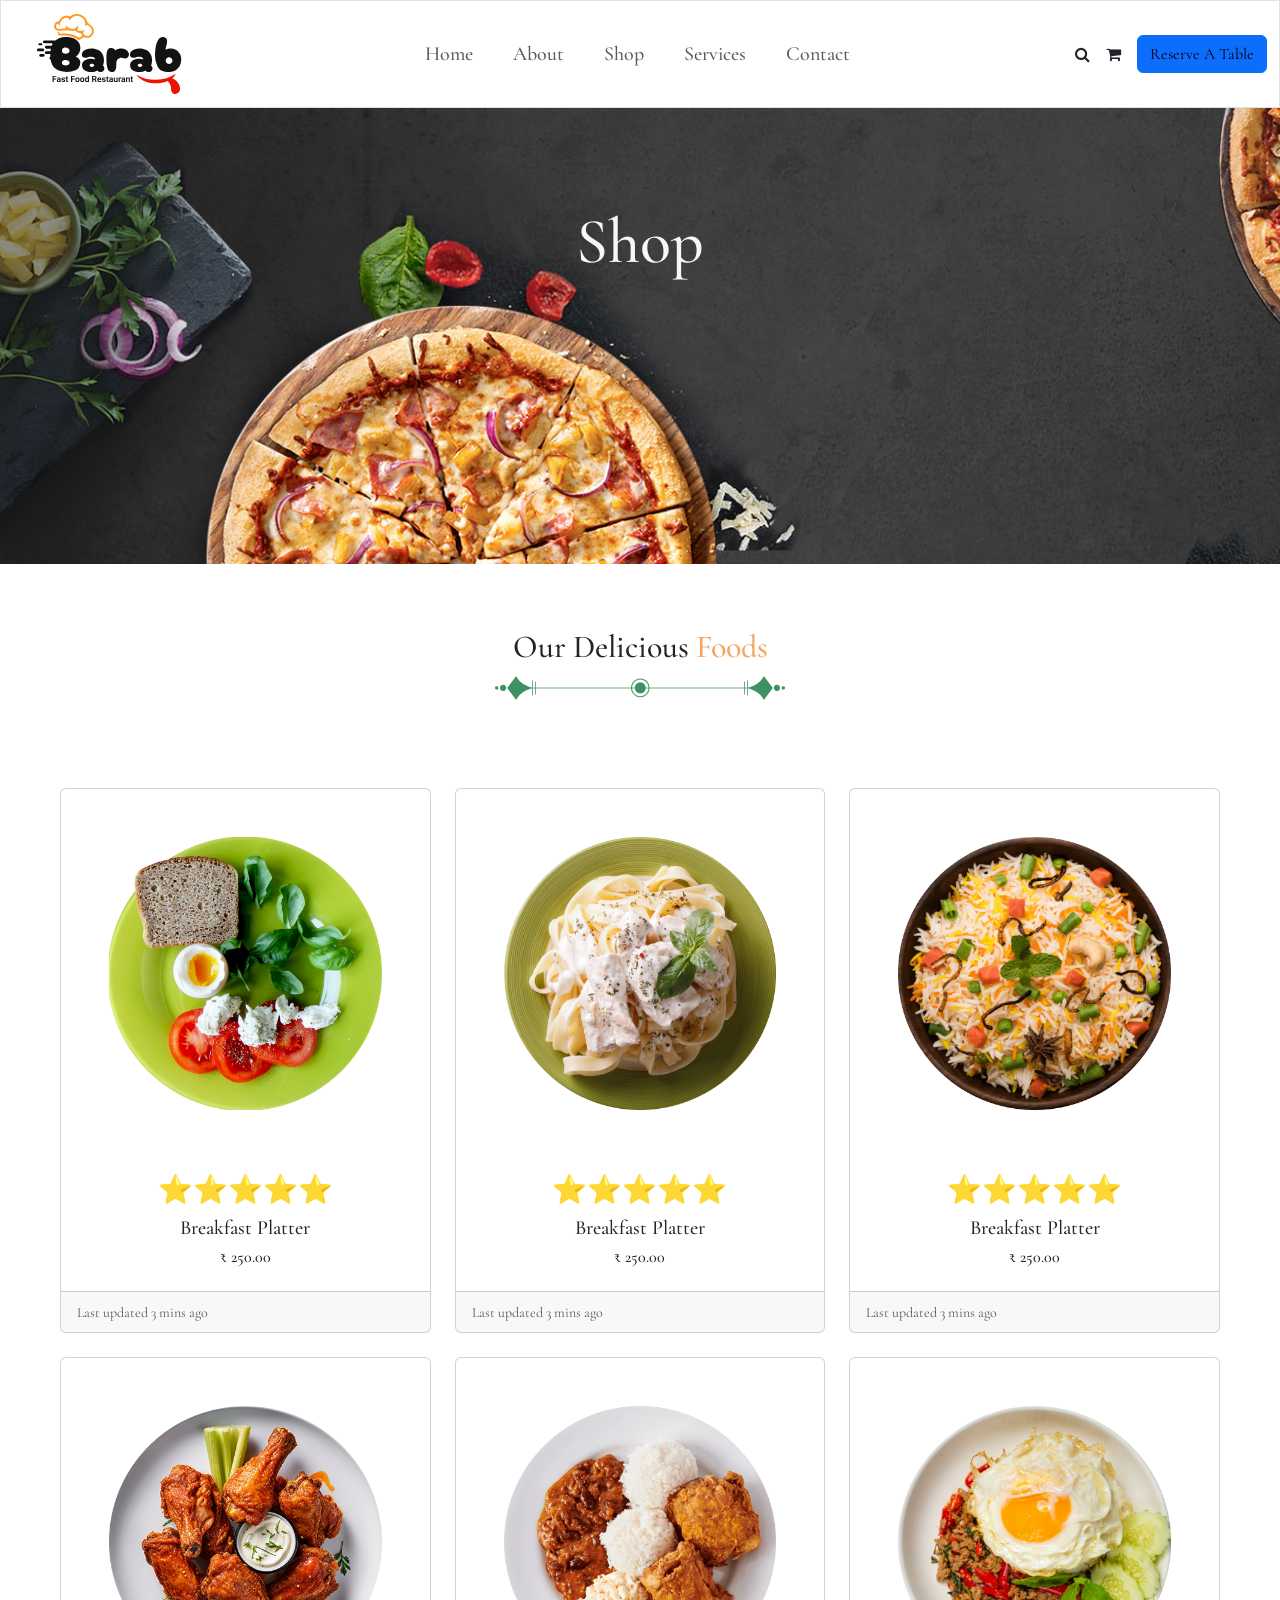
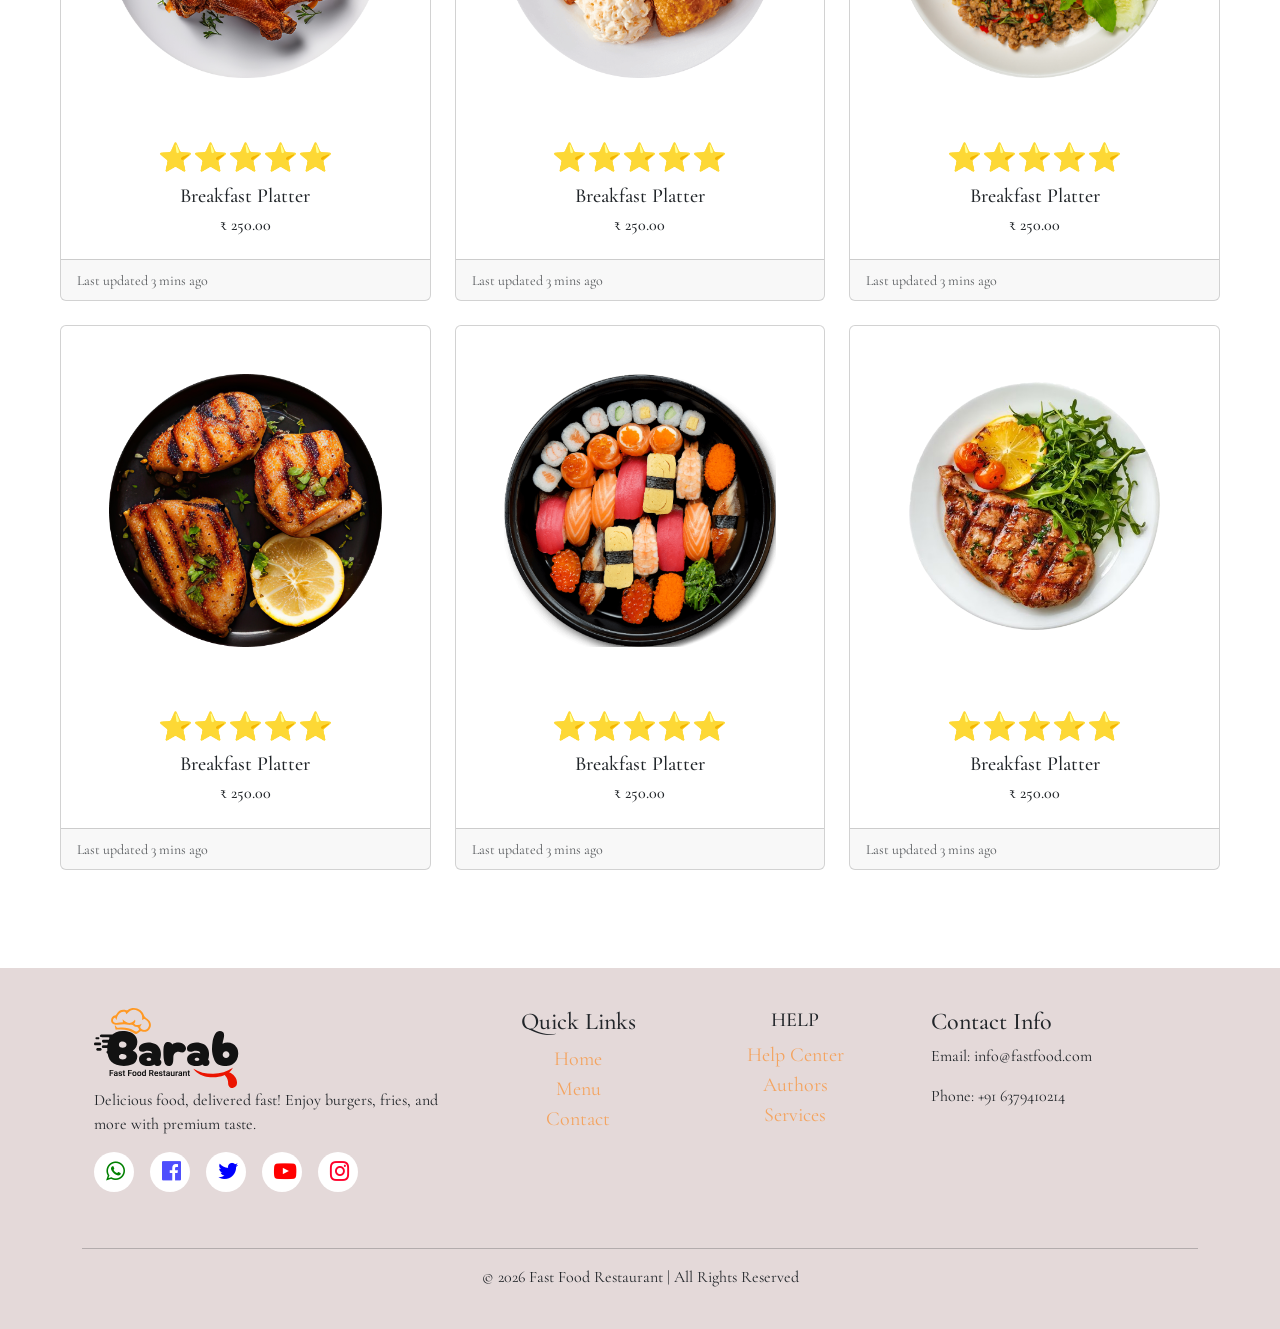
<file: shop.html>
<!DOCTYPE html>
<html lang="en">

<head>
    <meta charset="UTF-8">
    <meta name="viewport" content="width=device-width, initial-scale=1.0">
    <title>Fast Food Restaurant</title>
    <link rel="icon" href="./Img/logo.svg">
    <link href="https://unpkg.com/aos@2.3.4/dist/aos.css" rel="stylesheet">

    <link href="https://cdn.jsdelivr.net/npm/bootstrap@5.3.8/dist/css/bootstrap.min.css" rel="stylesheet"
        integrity="sha384-sRIl4kxILFvY47J16cr9ZwB07vP4J8+LH7qKQnuqkuIAvNWLzeN8tE5YBujZqJLB" crossorigin="anonymous">
    <link rel="stylesheet" href="https://cdnjs.cloudflare.com/ajax/libs/font-awesome/4.7.0/css/font-awesome.min.css">
    <!-- <link rel="stylesheet" href="./css/style.css"> -->
    <link rel="stylesheet" href="./css/global.css">
</head>
<body>
    
  <!-- HEADER -->

    <nav class="navbar navbar-expand-lg bg-white sticky-top border">

        <div class="container-fluid">

            <!-- Logo -->
            <a class="navbar-brand ps-4" href="#">
                <img src="./Img/logo.svg" alt="">
            </a>

            <!-- Toggle Button -->
            <button class="navbar-toggler" type="button" data-bs-toggle="collapse" data-bs-target="#navContent">
                <span class="navbar-toggler-icon"></span>
            </button>

            <!-- Collapsible Content -->
            <div class="collapse navbar-collapse justify-content-between" id="navContent">

                <!-- Menu -->
                <ul class="navbar-nav mx-auto gap-4 h5">
                    <li class="nav-item">
                        <a class="nav-link" href="./index.html">Home</a>
                    </li>
                    <li class="nav-item">
                        <a class="nav-link" href="./about.html">About</a>
                    </li>
                    <li class="nav-item">
                        <a class="nav-link" href="./shop.html">Shop</a>
                    </li>
                    <li class="nav-item">
                        <a class="nav-link" href="./services.html">Services</a>
                    </li>
                    <li class="nav-item">
                        <a class="nav-link" href="./contact.html">Contact</a>
                    </li>
                </ul>

                <!-- Right Side -->
                <div class="d-flex align-items-center gap-3">
                    <i class="fa fa-search"></i>
                    <i class="fa fa-shopping-cart"></i>
                     <button class="btn btn-primary"><a href="./book.html" style="text-decoration: none;color: black;">Reserve A Table</a></button>
                </div>

            </div>
        </div>
    </nav>


<!-- home -->

<div class="container-fluid d-flex justify-content-center  p-5" style="background-image: url(./Img/service.home.jpg); background-size: cover;">
      <div class="col-4 p-5" style="min-height: 40vh;">
        <h1 class="text-center"><a  href="./index.html" style="font-size: 4rem; text-decoration: none; color: #f7f7f7;">Shop </a></h1>
      </div>
</div>



  <!-- services -->

    <div class="container-fluid p-5">
        <div class="row">
            <div class="col text-center p-3 mb-5">
                <h2>Our Delicious <span class="clr-1">Foods</span></h2>
                <img src="./Img/title-shape.png" alt="">
            </div>
        </div>
        <div class="row row-cols-1 row-cols-md-3 g-4">
            <div class="col">
                <div class="card h-100 servis">
                    <img src="./Img/product_1.png" class="p-5" alt="...">
                    <div class="card-body  text-center bot">
                        <h3>⭐⭐⭐⭐⭐</h3>
                        <h5 class="card-title ho-cl">Breakfast Platter</h5>
                        <h6>₹ 250.00</h6>
                    </div>
                    <div class="card-footer">
                        <small class="text-body-secondary hov">Last updated 3 mins ago</small>
                    </div>
                </div>
            </div>
            <div class="col">
                <div class="card h-100 servis">
                    <img src="./Img/product_2.png" class="p-5" alt="...">
                    <div class="card-body text-center bot">
                        <h3>⭐⭐⭐⭐⭐</h3>
                        <h5 class="card-title ho-cl">Breakfast Platter</h5>
                        <h6>₹ 250.00</h6>
                    </div>
                    <div class="card-footer">
                        <small class="text-body-secondary">Last updated 3 mins ago</small>
                    </div>
                </div>
            </div>
            <div class="col">
                <div class="card h-100 servis">
                    <img src="./Img/product_3.png" class="p-5" alt="...">
                    <div class="card-body text-center bot">
                        <h3>⭐⭐⭐⭐⭐</h3>
                        <h5 class="card-title ho-cl">Breakfast Platter</h5>
                        <h6>₹ 250.00</h6>
                    </div>
                    <div class="card-footer">
                        <small class="text-body-secondary">Last updated 3 mins ago</small>
                    </div>
                </div>
            </div>
            <div class="col">
                <div class="card h-100 servis">
                    <img src="./Img/product_4.png" class="p-5" alt="...">
                    <div class="card-body text-center bot">
                        <h3>⭐⭐⭐⭐⭐</h3>
                        <h5 class="card-title ho-cl">Breakfast Platter</h5>
                        <h6>₹ 250.00</h6>
                    </div>
                    <div class="card-footer">
                        <small class="text-body-secondary">Last updated 3 mins ago</small>
                    </div>
                </div>
            </div>
            <div class="col">
                <div class="card h-100 servis">
                    <img src="./Img/product_5.png" class="p-5" alt="...">
                    <div class="card-body text-center bot">
                        <h3>⭐⭐⭐⭐⭐</h3>
                        <h5 class="card-title ho-cl">Breakfast Platter</h5>
                        <h6>₹ 250.00</h6>
                    </div>
                    <div class="card-footer">
                        <small class="text-body-secondary">Last updated 3 mins ago</small>
                    </div>
                </div>
            </div>
            <div class="col">
                <div class="card h-100 servis">
                    <img src="./Img/product_6.png" class="p-5" alt="...">
                    <div class="card-body text-center bot">
                        <h3>⭐⭐⭐⭐⭐</h3>
                        <h5 class="card-title ho-cl">Breakfast Platter</h5>
                        <h6>₹ 250.00</h6>
                    </div>
                    <div class="card-footer">
                        <small class="text-body-secondary">Last updated 3 mins ago</small>
                    </div>
                </div>
            </div>
            <div class="col">
                <div class="card h-100 servis">
                    <img src="./Img/product_7.png" class="p-5" alt="...">
                    <div class="card-body text-center bot">
                        <h3>⭐⭐⭐⭐⭐</h3>
                        <h5 class="card-title ho-cl">Breakfast Platter</h5>
                        <h6>₹ 250.00</h6>
                    </div>
                    <div class="card-footer">
                        <small class="text-body-secondary">Last updated 3 mins ago</small>
                    </div>
                </div>
            </div>
            <div class="col">
                <div class="card h-100 servis">
                    <img src="./Img/product_8.png" class="p-5" alt="...">
                    <div class="card-body text-center bot">
                        <h3>⭐⭐⭐⭐⭐</h3>
                        <h5 class="card-title ho-cl">Breakfast Platter</h5>
                        <h6>₹ 250.00</h6>
                    </div>
                    <div class="card-footer">
                        <small class="text-body-secondary">Last updated 3 mins ago</small>
                    </div>
                </div>
            </div>
            <div class="col">
                <div class="card h-100 servis">
                    <img src="./Img/hero_3_3.png" class="p-5" alt="...">
                    <div class="card-body text-center bot">
                        <h3>⭐⭐⭐⭐⭐</h3>
                        <h5 class="card-title ho-cl">Breakfast Platter</h5>
                        <h6>₹ 250.00</h6>
                    </div>
                    <div class="card-footer">
                        <small class="text-body-secondary">Last updated 3 mins ago</small>
                    </div>
                </div>
            </div>
        </div>
    </div>









       <!-- FOOTER -->
    <footer class="footer text-center text-md-start">

        <div class="container">
            <div class="row justify-content-between">

                <!-- LOGO / ABOUT -->
                <div class="col-md-4 mb-4">
                    <div class="col">
                        <img src="./Img/logo.svg" alt="">
                    </div>
                    <p>Delicious food, delivered fast! Enjoy burgers, fries, and more with premium taste.</p>
                    <div class="row h-25  gap-3 mb-3 ico justify-content-center justify-content-lg-start">
                        <div class="col-1 bod">
                            <i id="green" class="fa fa-whatsapp" aria-hidden="true"></i>

                        </div>
                        <div class="col-1 bod">
                            <i id="blue" class="fa l-blue fa-facebook-official" aria-hidden="true"></i>

                        </div>
                        <div class="col-1 bod">
                            <i id="darkblue" class="fa blue fa-twitter" aria-hidden="true"></i>

                        </div>
                        <div class="col-1 bod">
                            <i id="red" class="fa red fa-youtube-play" aria-hidden="true"></i>

                        </div>
                        <div class="col-1 bod">
                           <i class="fa bink fa-instagram" aria-hidden="true"></i>
                        </div>
                    </div>
                </div>

                <!-- LINKS -->

                <div class="col-md-2 mb-4 text-center">
                    <h4>Quick Links</h4>
                    <ul class="list-unstyled">
                        <li><a href="#">Home</a></li>
                        <li><a href="#">Menu</a></li>
                        <li><a href="#">Contact</a></li>
                    </ul>
                </div>
                <div class="col-md-2 mb-4 text-center">
                    <h5>HELP</h5>
                    <ul class="list-unstyled">
                        <li><a href="#">Help Center</a></li>
                        <li><a href="#">Authors</a></li>
                        <li><a href="#">Services</a></li>
                    </ul>
                </div>


                <!-- CONTACT INFO -->
                <div class="col-md-3 mb-4">
                    <h4>Contact Info</h4>
                    <p>Email: info@fastfood.com</p>
                    <p>Phone: +91 6379410214</p>

                    <div class="social-icons mt-3">
                        <i class="bi bi-facebook"></i>
                        <i class="bi bi-instagram"></i>
                        <i class="bi bi-twitter"></i>
                    </div>
                </div>

            </div>

            <hr>

            <div class="text-center">
                <p class="mb-0">© 2026 Fast Food Restaurant | All Rights Reserved</p>
            </div>
        </div>
    </footer>





     <script src="https://cdn.jsdelivr.net/npm/bootstrap@5.3.8/dist/js/bootstrap.bundle.min.js"
        integrity="sha384-FKyoEForCGlyvwx9Hj09JcYn3nv7wiPVlz7YYwJrWVcXK/BmnVDxM+D2scQbITxI" crossorigin="anonymous">
    </script>
    <script src="https://unpkg.com/aos@2.3.4/dist/aos.js"></script>

    <script>
        AOS.init({
            duration: 1000,
            once: true
        });
    </script>
</body>

</html>
</file>
<file: css/global.css>
@import url('https://fonts.googleapis.com/css2?family=Allura&family=Cormorant+Garamond:ital,wght@0,300..700;1,300..700&family=Fleur+De+Leah&family=Jost:ital,wght@0,100..900;1,100..900&display=swap');

:root {
    --bs-gray-100: #C59D5F;
    --bs-font-sans-serif: "Cormorant Garamond", serif;
    --bs-font-monospace: "Fleur De Leah", cursive;
    --bs-sign-allra: "Allura", cursive;
}

* {
    margin: 0;
    padding: 0;
    box-sizing: border-box;
    /* outline: 1px solid red; */
    /* max-width: 100%; */
}

.hero-1,
.hero-bg1 {
    background-image: url(../Img/hero_bg_1.png);
    background-color: #F4EFE4;
}


.clr {
    color: white;
}

.black {
    color: black;
}

.clr-1 {
    color: sandybrown;
}

.up-slide {
    transition: 0.5s ease;
}

.red {
    color: #FF5200;
}

.up-slide:hover .red {
    color: white;
}

.white {
    color: black;
    /* transition: 1s; */
}

.up-slide:hover {
    transform: translateY(-30px);
    background-color: rgb(255, 68, 0);
}

.up-slide:hover .white {
    color: #F4EFE4;
}


.gallery {
    display: grid;
    grid-template-columns: repeat(3, 1fr);
    grid-auto-rows: 200px;
    gap: 15px;
    padding: 20px;
}

.item img {
    width: 100%;
    height: 100%;
    object-fit: cover;
    border-radius: 10px;
}

.item {
    overflow: hidden;
}

/* Layout control */
.item1 {
    grid-row: span 2;
    /* big left image */
}

.item2 {
    grid-column: span 1;
}

.item3 {
    grid-row: span 2;
}

.item4 {
    grid-row: span 1;
    /* big right image */
}

.item:after {
    /* border: 3px solid red; */
    content: "";
    position: absolute;
    width: 140%;
    height: 0%;
    left: 50%;
    top: 50%;
    background-color: #dfc21b25;
    transform: translate(-50%, -50%);
    z-index: 1;
    transition: 0.7s ease-in-out;
}

.item:hover.item:after {
    height: 190%;
    opacity: 0;
}

.item::before {
    /* border: 3px solid red; */
    content: "";
    position: absolute;
    width: 0%;
    height: 140%;
    left: 50%;
    top: 50%;
    background-color: #dfc21b3b;
    transform: translate(-50%, -50%)rotate(35deg);
    z-index: 1;
    transition: 0.9s ease-in-out;
}

.item:hover.item::before {
    width: 190%;
    opacity: 0;
}

.dsa {
    transition: all 0.3s ease;
}

.dsa:hover {
    /* transform: scale(1.05); */
    transform: translateY(-15px);
}

input {
    background: none;
    border: none;
    border-bottom: 2px solid gray;
    padding-right: 80px;
    font-size: 15px;
}
.lap {
    margin-bottom: 4px;
    font-size: 1.6rem;
}

/* Offer */

.offer:after {
    /* border: 1px solid red; */
    content: "";
    position: absolute;
    width: 140%;
    height: 0%;
    left: 50%;
    top: 50%;
    background-color: rgba(255, 255, 255, 0.3);
    transform: translate(-50%, -50%) rotate(-32deg);
    z-index: 1;
    transition: 0.4s ease-in-out;
}

.offer:hover.offer:after {
    height: 190%;
    opacity: 0;
}

.offer:hover {
    transform: scale(1.03);
}


/* services */
.servis {
    transition: 0.5s;
}

.servis:hover {
    background-image: url(../Img/card-bg-design.png);
    background-color: #788d69;
    transform: translateY(-10px);
    box-shadow: 0 10px 25px rgba(0, 0, 0, 0, 2);
}

.servis img {
    transition: 0.5s ease;
}

.servis:hover img {
    transform: scale(1.05) rotate(35deg);
}

.bot {
    transition: 0.5s;
}

.servis:hover .bot {
    background-color: #788d69;
    /* transform: translateY(-15px); */
}

.servis:hover .card-footer {
    background-color: #a4b896;
}

.servis:hover .ho-cl {
    color: white;
}

.servis:hover .card-body h6 {
    color: #ee7b67;
    font-size: large;
}



/* menu */
.hov-clr h2:hover {
    color: sandybrown;
}

.hov-clr h3:hover {
    color: sandybrown;
}

.hov-clr p:hover {
    color: sandybrown;
}

/* form */
.for input {
    background: #ffffff7a;
    border: none;
    border-bottom: 2px solid gray;
    padding: 10px;
}



/* GLOBAL RESPONSIVE FIX */

img {
    max-width: 100%;
    height: auto;
}

.container-fluid {
    overflow: visible;
}

.row {
    margin: 0;
}

body {
    overflow-x: hidden;
}

/* contact */



.in {
    margin-bottom: 10px;
    /* width: 40vh; */
    width: 100%;
    max-width: 400px;

}



/* Footer */
.footer {
    /* background-image: url(../Img/footer_bg.jpg); */
    background-color: #e4d9d9;
    padding: 40px 20px;
    margin-top: 50px;
    position: relative;
}


.footer a {
    color: sandybrown;
    font-size: 20px;
    text-decoration: none;
}

.footer a:hover {
    color: orange;
}
.bod{
    height: 40px;
    width: 40px;
     border-radius: 50%;
    background-color: white;
    display: grid;
    place-items: center;

}
.bod i {
    font-size: 1.4rem;
    color: green;
}

.bod .blue {
    color: blue;
}

.bod .l-blue {
    color: rgb(78, 78, 253);
}

.bod .red {
    color: red;
}

.bod .bink {
    color: rgb(255, 0, 43);
}

.bod:hover i {
    transform: translateY(-10px);
}

/* blog */
.zoo {
    overflow: hidden;

}

.zoo img {
    transition: 0.5s linear;
}

.zoo:hover img {
    transform: scale(1.04);
}

/* home */

.ds::after {
    position: absolute;
    content: "";
    height: 1px;
    width: 80px;
    background-color: #C59D5F;
    top: 28px;
    right: 5.4rem;
}

.ds::before {
    position: absolute;
    content: "";
    height: 1px;
    width: 80px;
    background-color: #C59D5F;
    top: 24px;
    left: 5.4rem;
}


.img img {

    width: 150px;
    filter: drop-shadow(0px 15px 25px rgba(0, 0, 0, 0.35));
    transition: 0.3s ease;
}

.img:hover {
    transform: translateY(-10px) scale(1.05);
    filter: drop-shadow(0px 25px 35px rgba(0, 0, 0, 0.5));
}

.r-3{
    display: flex;
    flex-wrap: nowrap;
}
.f-size{
    font-size: 4rem;
}






@media (max-width: 768px) {
    .gallery {
        grid-template-columns: repeat(2, 1fr);
    }

    .item1,
    .item3 {
        grid-row: span 1;
        /* reset */
    }

    .hov-clr {
        flex-direction: column !important;
        align-items: flex-start !important;
        gap: 5px !important;
    }

    .hero-1 .row {
        flex-direction: column;
        text-align: center;
        gap: 20px;
    }

    .hero-1 .col {
        width: 100%;
    }

    .event-img {
        width: 100%;
        height: 300px;
        background-size: cover;
        background-position: center;
    }
    .r-3{
    display: flex;
    flex-wrap: wrap;
}
.f-size{
    font-size: 2rem;
}
.lap {
    margin-bottom: 4px;
    font-size: 1.5rem;
}

}

@media (max-width: 480px) {
    .gallery {
        grid-template-columns: 1fr;
    }

    .gallery {
        display: grid;
        grid-template-columns: repeat(auto-fit, minmax(250px, 1fr));
        gap: 10px;
    }

    .item1,
    .item2,
    .item3,
    .item4 {
        grid-row: span 1;
        grid-column: span 1;
    }
}
</file>
<file: css/style.css>
@charset "UTF-8";
@import url('https://fonts.googleapis.com/css2?family=Dancing+Script:wght@400..700&family=Fleur+De+Leah&display=swap');
/*!
 * Bootstrap  v5.3.8 (https://getbootstrap.com/)
 * Copyright 2011-2025 The Bootstrap Authors
 * Licensed under MIT (https://github.com/twbs/bootstrap/blob/main/LICENSE)
 */
:root,
[data-bs-theme=light] {
  --bs-blue: #0d6efd;
  --bs-indigo: #6610f2;
  --bs-purple: #6f42c1;
  --bs-pink: #d63384;
  --bs-red: #dc3545;
  --bs-orange: #fd7e14;
  --bs-yellow: #ffc107;
  --bs-green: #198754;
  --bs-teal: #20c997;
  --bs-cyan: #0dcaf0;
  --bs-black: #000;
  --bs-white: #fff;
  --bs-gray: #6c757d;
  --bs-gray-dark: #343a40;
  --bs-gray-100: #C59D5F;
  --bs-gray-200: #e9ecef;
  --bs-gray-300: #dee2e6;
  --bs-gray-400: #ced4da;
  --bs-gray-500: #adb5bd;
  --bs-gray-600: #6c757d;
  --bs-gray-700: #495057;
  --bs-gray-800: #343a40;
  --bs-gray-900: #212529;
  --bs-primary: #0d6efd;
  --bs-secondary: #6c757d;
  --bs-success: #198754;
  --bs-info: #0dcaf0;
  --bs-warning: #ffc107;
  --bs-danger: #dc3545;
  --bs-light: #f8f9fa;
  --bs-dark: #212529;
  --bs-primary-rgb: 13, 110, 253;
  --bs-secondary-rgb: 108, 117, 125;
  --bs-success-rgb: 25, 135, 84;
  --bs-info-rgb: 13, 202, 240;
  --bs-warning-rgb: 255, 193, 7;
  --bs-danger-rgb: 220, 53, 69;
  --bs-light-rgb: 248, 249, 250;
  --bs-dark-rgb: 33, 37, 41;
  --bs-primary-text-emphasis: #052c65;
  --bs-secondary-text-emphasis: #2b2f32;
  --bs-success-text-emphasis: #0a3622;
  --bs-info-text-emphasis: #055160;
  --bs-warning-text-emphasis: #664d03;
  --bs-danger-text-emphasis: #58151c;
  --bs-light-text-emphasis: #495057;
  --bs-dark-text-emphasis: #495057;
  --bs-primary-bg-subtle: #cfe2ff;
  --bs-secondary-bg-subtle: #e2e3e5;
  --bs-success-bg-subtle: #d1e7dd;
  --bs-info-bg-subtle: #cff4fc;
  --bs-warning-bg-subtle: #fff3cd;
  --bs-danger-bg-subtle: #f8d7da;
  --bs-light-bg-subtle: #fcfcfd;
  --bs-dark-bg-subtle: #ced4da;
  --bs-primary-border-subtle: #9ec5fe;
  --bs-secondary-border-subtle: #c4c8cb;
  --bs-success-border-subtle: #a3cfbb;
  --bs-info-border-subtle: #9eeaf9;
  --bs-warning-border-subtle: #ffe69c;
  --bs-danger-border-subtle: #f1aeb5;
  --bs-light-border-subtle: #e9ecef;
  --bs-dark-border-subtle: #adb5bd;
  --bs-white-rgb: 255, 255, 255;
  --bs-black-rgb: 0, 0, 0;
  --bs-font-sans-serif:"Dancing Script", cursive;
  --bs-font-monospace:"Fleur De Leah", cursive;
  --bs-gradient: linear-gradient(180deg, rgba(255, 255, 255, 0.15), rgba(255, 255, 255, 0));
  --bs-body-font-family: var(--bs-font-sans-serif);
  --bs-body-font-size: 1rem;
  --bs-body-font-weight: 800;
  --bs-body-line-height: 1.5;
  --bs-body-color: #212529;
  --bs-body-color-rgb: 33, 37, 41;
  --bs-body-bg: #fff;
  --bs-body-bg-rgb: 255, 255, 255;
  --bs-emphasis-color: #000;
  --bs-emphasis-color-rgb: 0, 0, 0;
  --bs-secondary-color: rgba(33, 37, 41, 0.75);
  --bs-secondary-color-rgb: 33, 37, 41;
  --bs-secondary-bg: #e9ecef;
  --bs-secondary-bg-rgb: 233, 236, 239;
  --bs-tertiary-color: rgba(33, 37, 41, 0.5);
  --bs-tertiary-color-rgb: 33, 37, 41;
  --bs-tertiary-bg: #f8f9fa;
  --bs-tertiary-bg-rgb: 248, 249, 250;
  --bs-heading-color: inherit;
  --bs-link-color: #0d6efd;
  --bs-link-color-rgb: 13, 110, 253;
  --bs-link-decoration: underline;
  --bs-link-hover-color: #0a58ca;
  --bs-link-hover-color-rgb: 10, 88, 202;
  --bs-code-color: #d63384;
  --bs-highlight-color: #212529;
  --bs-highlight-bg: #fff3cd;
  --bs-border-width: 1px;
  --bs-border-style: solid;
  --bs-border-color: #dee2e6;
  --bs-border-color-translucent: rgba(0, 0, 0, 0.175);
  --bs-border-radius: 0.375rem;
  --bs-border-radius-sm: 0.25rem;
  --bs-border-radius-lg: 0.5rem;
  --bs-border-radius-xl: 1rem;
  --bs-border-radius-xxl: 2rem;
  --bs-border-radius-2xl: var(--bs-border-radius-xxl);
  --bs-border-radius-pill: 50rem;
  --bs-box-shadow: 0 0.5rem 1rem rgba(0, 0, 0, 0.15);
  --bs-box-shadow-sm: 0 0.125rem 0.25rem rgba(0, 0, 0, 0.075);
  --bs-box-shadow-lg: 0 1rem 3rem rgba(0, 0, 0, 0.175);
  --bs-box-shadow-inset: inset 0 1px 2px rgba(0, 0, 0, 0.075);
  --bs-focus-ring-width: 0.25rem;
  --bs-focus-ring-opacity: 0.25;
  --bs-focus-ring-color: rgba(13, 110, 253, 0.25);
  --bs-form-valid-color: #198754;
  --bs-form-valid-border-color: #198754;
  --bs-form-invalid-color: #dc3545;
  --bs-form-invalid-border-color: #dc3545
}

[data-bs-theme=dark] {
  color-scheme: dark;
  --bs-body-color: #dee2e6;
  --bs-body-color-rgb: 222, 226, 230;
  --bs-body-bg: #212529;
  --bs-body-bg-rgb: 33, 37, 41;
  --bs-emphasis-color: #fff;
  --bs-emphasis-color-rgb: 255, 255, 255;
  --bs-secondary-color: rgba(222, 226, 230, 0.75);
  --bs-secondary-color-rgb: 222, 226, 230;
  --bs-secondary-bg: #343a40;
  --bs-secondary-bg-rgb: 52, 58, 64;
  --bs-tertiary-color: rgba(222, 226, 230, 0.5);
  --bs-tertiary-color-rgb: 222, 226, 230;
  --bs-tertiary-bg: #2b3035;
  --bs-tertiary-bg-rgb: 43, 48, 53;
  --bs-primary-text-emphasis: #6ea8fe;
  --bs-secondary-text-emphasis: #a7acb1;
  --bs-success-text-emphasis: #75b798;
  --bs-info-text-emphasis: #6edff6;
  --bs-warning-text-emphasis: #ffda6a;
  --bs-danger-text-emphasis: #ea868f;
  --bs-light-text-emphasis: #f8f9fa;
  --bs-dark-text-emphasis: #dee2e6;
  --bs-primary-bg-subtle: #031633;
  --bs-secondary-bg-subtle: #161719;
  --bs-success-bg-subtle: #051b11;
  --bs-info-bg-subtle: #032830;
  --bs-warning-bg-subtle: #332701;
  --bs-danger-bg-subtle: #2c0b0e;
  --bs-light-bg-subtle: #343a40;
  --bs-dark-bg-subtle: #1a1d20;
  --bs-primary-border-subtle: #084298;
  --bs-secondary-border-subtle: #41464b;
  --bs-success-border-subtle: #0f5132;
  --bs-info-border-subtle: #087990;
  --bs-warning-border-subtle: #997404;
  --bs-danger-border-subtle: #842029;
  --bs-light-border-subtle: #495057;
  --bs-dark-border-subtle: #343a40;
  --bs-heading-color: inherit;
  --bs-link-color: #6ea8fe;
  --bs-link-hover-color: #8bb9fe;
  --bs-link-color-rgb: 110, 168, 254;
  --bs-link-hover-color-rgb: 139, 185, 254;
  --bs-code-color: #e685b5;
  --bs-highlight-color: #dee2e6;
  --bs-highlight-bg: #664d03;
  --bs-border-color: #495057;
  --bs-border-color-translucent: rgba(255, 255, 255, 0.15);
  --bs-form-valid-color: #75b798;
  --bs-form-valid-border-color: #75b798;
  --bs-form-invalid-color: #ea868f;
  --bs-form-invalid-border-color: #ea868f
}
*{
  margin: 0;
  padding: 0;
  box-sizing:border-box;
}
*,
::after,
::before {
  box-sizing: border-box
}

@media (prefers-reduced-motion:no-preference) {
  :root {
    scroll-behavior: smooth
  }
}

body {
  margin: 0;
  font-family: var(--bs-body-font-family);
  font-size: var(--bs-body-font-size);
  font-weight: var(--bs-body-font-weight);
  line-height: var(--bs-body-line-height);
  color: var(--bs-body-color);
  text-align: var(--bs-body-text-align);
  background-color: var(--bs-body-bg);
  -webkit-text-size-adjust: 100%;
  -webkit-tap-highlight-color: transparent
}

hr {
  margin: 1rem 0;
  color: inherit;
  border: 0;
  border-top: var(--bs-border-width) solid;
  opacity: .25
}

.h1,
.h2,
.h3,
.h4,
.h5,
.h6,
h1,
h2,
h3,
h4,
h5,
h6 {
  margin-top: 0;
  margin-bottom: .5rem;
  font-weight: 500;
  line-height: 1.2;
  color: var(--bs-heading-color)
}

.h1,
h1 {
  font-size: calc(1.375rem + 1.5vw)
}

@media (min-width:1200px) {

  .h1,
  h1 {
    font-size: 2.5rem
  }
}

.h2,
h2 {
  font-size: calc(1.325rem + .9vw)
}

@media (min-width:1200px) {

  .h2,
  h2 {
    font-size: 2rem
  }
}

.h3,
h3 {
  font-size: calc(1.3rem + .6vw)
}

@media (min-width:1200px) {

  .h3,
  h3 {
    font-size: 1.75rem
  }
}

.h4,
h4 {
  font-size: calc(1.275rem + .3vw)
}

@media (min-width:1200px) {

  .h4,
  h4 {
    font-size: 1.5rem
  }
}

.h5,
h5 {
  font-size: 1.25rem
}

.h6,
h6 {
  font-size: 1rem
}

p {
  margin-top: 0;
  margin-bottom: 1rem
}

abbr[title] {
  -webkit-text-decoration: underline dotted;
  text-decoration: underline dotted;
  cursor: help;
  -webkit-text-decoration-skip-ink: none;
  text-decoration-skip-ink: none
}

address {
  margin-bottom: 1rem;
  font-style: normal;
  line-height: inherit
}

ol,
ul {
  padding-left: 2rem
}

dl,
ol,
ul {
  margin-top: 0;
  margin-bottom: 1rem
}

ol ol,
ol ul,
ul ol,
ul ul {
  margin-bottom: 0
}

dt {
  font-weight: 700
}

dd {
  margin-bottom: .5rem;
  margin-left: 0
}

blockquote {
  margin: 0 0 1rem
}

b,
strong {
  font-weight: bolder
}

.small,
small {
  font-size: .875em
}

.mark,
mark {
  padding: .1875em;
  color: var(--bs-highlight-color);
  background-color: var(--bs-highlight-bg)
}

sub,
sup {
  position: relative;
  font-size: .75em;
  line-height: 0;
  vertical-align: baseline
}

sub {
  bottom: -.25em
}

sup {
  top: -.5em
}

a {
  color: rgba(var(--bs-link-color-rgb), var(--bs-link-opacity, 1));
  text-decoration: underline
}

a:hover {
  --bs-link-color-rgb: var(--bs-link-hover-color-rgb)
}

a:not([href]):not([class]),
a:not([href]):not([class]):hover {
  color: inherit;
  text-decoration: none
}

code,
kbd,
pre,
samp {
  font-family: var(--bs-font-monospace);
  font-size: 1em
}

pre {
  display: block;
  margin-top: 0;
  margin-bottom: 1rem;
  overflow: auto;
  font-size: .875em
}

pre code {
  font-size: inherit;
  color: inherit;
  word-break: normal
}

code {
  font-size: .875em;
  color: var(--bs-code-color);
  word-wrap: break-word
}

a>code {
  color: inherit
}

kbd {
  padding: .1875rem .375rem;
  font-size: .875em;
  color: var(--bs-body-bg);
  background-color: var(--bs-body-color);
  border-radius: .25rem
}

kbd kbd {
  padding: 0;
  font-size: 1em
}

figure {
  margin: 0 0 1rem
}

img,
svg {
  vertical-align: middle
}

table {
  caption-side: bottom;
  border-collapse: collapse
}

caption {
  padding-top: .5rem;
  padding-bottom: .5rem;
  color: var(--bs-secondary-color);
  text-align: left
}

th {
  text-align: inherit;
  text-align: -webkit-match-parent
}

tbody,
td,
tfoot,
th,
thead,
tr {
  border-color: inherit;
  border-style: solid;
  border-width: 0
}

label {
  display: inline-block
}

button {
  border-radius: 0
}

button:focus:not(:focus-visible) {
  outline: 0
}

button,
input,
optgroup,
select,
textarea {
  margin: 0;
  font-family: inherit;
  font-size: inherit;
  line-height: inherit
}

button,
select {
  text-transform: none
}

[role=button] {
  cursor: pointer
}

select {
  word-wrap: normal
}

select:disabled {
  opacity: 1
}

[list]:not([type=date]):not([type=datetime-local]):not([type=month]):not([type=week]):not([type=time])::-webkit-calendar-picker-indicator {
  display: none !important
}

[type=button],
[type=reset],
[type=submit],
button {
  -webkit-appearance-button:var(--bs-accordion-active-bg)
}

[type=button]:not(:disabled),
[type=reset]:not(:disabled),
[type=submit]:not(:disabled),
button:not(:disabled) {
  cursor: pointer
}

::-moz-focus-inner {
  padding: 0;
  border-style: none
}

textarea {
  resize: vertical
}

fieldset {
  min-width: 0;
  padding: 0;
  margin: 0;
  border: 0
}

legend {
  float: left;
  width: 100%;
  padding: 0;
  margin-bottom: .5rem;
  line-height: inherit;
  font-size: calc(1.275rem + .3vw)
}

@media (min-width:1200px) {
  legend {
    font-size: 1.5rem
  }
}

legend+* {
  clear: left
}

::-webkit-datetime-edit-day-field,
::-webkit-datetime-edit-fields-wrapper,
::-webkit-datetime-edit-hour-field,
::-webkit-datetime-edit-minute,
::-webkit-datetime-edit-month-field,
::-webkit-datetime-edit-text,
::-webkit-datetime-edit-year-field {
  padding: 0
}

::-webkit-inner-spin-button {
  height: auto
}

[type=search] {
  -webkit-appearance: textfield;
  outline-offset: -2px
}

[type=search]::-webkit-search-cancel-button {
  cursor: pointer;
  filter: grayscale(1)
}

::-webkit-search-decoration {
  -webkit-appearance: none
}

::-webkit-color-swatch-wrapper {
  padding: 0
}

::-webkit-file-upload-button {
  font: inherit;
  -webkit-appearance: button
}

::file-selector-button {
  font: inherit;
  -webkit-appearance-button:
}

output {
  display: inline-block
}

iframe {
  border: 0
}

summary {
  display: list-item;
  cursor: pointer
}

progress {
  vertical-align: baseline
}

[hidden] {
  display: none !important
}

.lead {
  font-size: 1.25rem;
  font-weight: 300
}

.display-1 {
  font-weight: 300;
  line-height: 1.2;
  font-size: calc(1.625rem + 4.5vw)
}

@media (min-width:1200px) {
  .display-1 {
    font-size: 5rem
  }
}

.display-2 {
  font-weight: 300;
  line-height: 1.2;
  font-size: calc(1.575rem + 3.9vw)
}

@media (min-width:1200px) {
  .display-2 {
    font-size: 4.5rem
  }
}

.display-3 {
  font-weight: 300;
  line-height: 1.2;
  font-size: calc(1.525rem + 3.3vw)
}

@media (min-width:1200px) {
  .display-3 {
    font-size: 4rem
  }
}

.display-4 {
  font-weight: 300;
  line-height: 1.2;
  font-size: calc(1.475rem + 2.7vw)
}

@media (min-width:1200px) {
  .display-4 {
    font-size: 3.5rem
  }
}

.display-5 {
  font-weight: 300;
  line-height: 1.2;
  font-size: calc(1.425rem + 2.1vw)
}

@media (min-width:1200px) {
  .display-5 {
    font-size: 3rem
  }
}

.display-6 {
  font-weight: 300;
  line-height: 1.2;
  font-size: calc(1.375rem + 1.5vw)
}

@media (min-width:1200px) {
  .display-6 {
    font-size: 2.5rem
  }
}

.list-unstyled {
  padding-left: 0;
  list-style: none
}

.list-inline {
  padding-left: 0;
  list-style: none
}

.list-inline-item {
  display: inline-block
}

.list-inline-item:not(:last-child) {
  margin-right: .5rem
}

.initialism {
  font-size: .875em;
  text-transform: uppercase
}

.blockquote {
  margin-bottom: 1rem;
  font-size: 1.25rem
}

.blockquote>:last-child {
  margin-bottom: 0
}

.blockquote-footer {
  margin-top: -1rem;
  margin-bottom: 1rem;
  font-size: .875em;
  color: #6c757d
}

.blockquote-footer::before {
  content: "— "
}

.img-fluid {
  max-width: 100%;
  height: auto
}

.img-thumbnail {
  padding: .25rem;
  background-color: var(--bs-body-bg);
  border: var(--bs-border-width) solid var(--bs-border-color);
  border-radius: var(--bs-border-radius);
  max-width: 100%;
  height: auto
}

.figure {
  display: inline-block
}

.figure-img {
  margin-bottom: .5rem;
  line-height: 1
}

.figure-caption {
  font-size: .875em;
  color: var(--bs-secondary-color)
}

.container,
.container-fluid,
.container-lg,
.container-md,
.container-sm,
.container-xl,
.container-xxl {
  --bs-gutter-x: 1.5rem;
  --bs-gutter-y: 0;
  width: 100%;
  padding-right: calc(var(--bs-gutter-x) * .5);
  padding-left: calc(var(--bs-gutter-x) * .5);
  margin-right: auto;
  margin-left: auto
}

@media (min-width:576px) {

  .container,
  .container-sm {
    max-width: 540px
  }
}

@media (min-width:768px) {

  .container,
  .container-md,
  .container-sm {
    max-width: 720px
  }
}

@media (min-width:992px) {

  .container,
  .container-lg,
  .container-md,
  .container-sm {
    max-width: 960px
  }
}

@media (min-width:1200px) {

  .container,
  .container-lg,
  .container-md,
  .container-sm,
  .container-xl {
    max-width: 1140px
  }
}

@media (min-width:1400px) {

  .container,
  .container-lg,
  .container-md,
  .container-sm,
  .container-xl,
  .container-xxl {
    max-width: 1320px
  }
}

:root {
  --bs-breakpoint-xs: 0;
  --bs-breakpoint-sm: 576px;
  --bs-breakpoint-md: 768px;
  --bs-breakpoint-lg: 992px;
  --bs-breakpoint-xl: 1200px;
  --bs-breakpoint-xxl: 1400px
}

.row {
  --bs-gutter-x: 1.5rem;
  --bs-gutter-y: 0;
  display: flex;
  flex-wrap: wrap;
  margin-top: calc(-1 * var(--bs-gutter-y));
  margin-right: calc(-.5 * var(--bs-gutter-x));
  margin-left: calc(-.5 * var(--bs-gutter-x))
}

.row>* {
  flex-shrink: 0;
  width: 100%;
  max-width: 100%;
  padding-right: calc(var(--bs-gutter-x) * .5);
  padding-left: calc(var(--bs-gutter-x) * .5);
  margin-top: var(--bs-gutter-y)
}

.col {
  flex: 1 0 0
}

.row-cols-auto>* {
  flex: 0 0 auto;
  width: auto
}

.row-cols-1>* {
  flex: 0 0 auto;
  width: 100%
}

.row-cols-2>* {
  flex: 0 0 auto;
  width: 50%
}

.row-cols-3>* {
  flex: 0 0 auto;
  width: 33.33333333%
}

.row-cols-4>* {
  flex: 0 0 auto;
  width: 25%
}

.row-cols-5>* {
  flex: 0 0 auto;
  width: 20%
}

.row-cols-6>* {
  flex: 0 0 auto;
  width: 16.66666667%
}

.col-auto {
  flex: 0 0 auto;
  width: auto
}

.col-1 {
  flex: 0 0 auto;
  width: 8.33333333%
}

.col-2 {
  flex: 0 0 auto;
  width: 16.66666667%
}

.col-3 {
  flex: 0 0 auto;
  width: 25%
}

.col-4 {
  flex: 0 0 auto;
  width: 33.33333333%
}

.col-5 {
  flex: 0 0 auto;
  width: 41.66666667%
}

.col-6 {
  flex: 0 0 auto;
  width: 50%
}

.col-7 {
  flex: 0 0 auto;
  width: 58.33333333%
}

.col-8 {
  flex: 0 0 auto;
  width: 66.66666667%
}

.col-9 {
  flex: 0 0 auto;
  width: 75%
}

.col-10 {
  flex: 0 0 auto;
  width: 83.33333333%
}

.col-11 {
  flex: 0 0 auto;
  width: 91.66666667%
}

.col-12 {
  flex: 0 0 auto;
  width: 100%
}

.offset-1 {
  margin-left: 8.33333333%
}

.offset-2 {
  margin-left: 16.66666667%
}

.offset-3 {
  margin-left: 25%
}

.offset-4 {
  margin-left: 33.33333333%
}

.offset-5 {
  margin-left: 41.66666667%
}

.offset-6 {
  margin-left: 50%
}

.offset-7 {
  margin-left: 58.33333333%
}

.offset-8 {
  margin-left: 66.66666667%
}

.offset-9 {
  margin-left: 75%
}

.offset-10 {
  margin-left: 83.33333333%
}

.offset-11 {
  margin-left: 91.66666667%
}

.g-0,
.gx-0 {
  --bs-gutter-x: 0
}

.g-0,
.gy-0 {
  --bs-gutter-y: 0
}

.g-1,
.gx-1 {
  --bs-gutter-x: 0.25rem
}

.g-1,
.gy-1 {
  --bs-gutter-y: 0.25rem
}

.g-2,
.gx-2 {
  --bs-gutter-x: 0.5rem
}

.g-2,
.gy-2 {
  --bs-gutter-y: 0.5rem
}

.g-3,
.gx-3 {
  --bs-gutter-x: 1rem
}

.g-3,
.gy-3 {
  --bs-gutter-y: 1rem
}

.g-4,
.gx-4 {
  --bs-gutter-x: 1.5rem
}

.g-4,
.gy-4 {
  --bs-gutter-y: 1.5rem
}

.g-5,
.gx-5 {
  --bs-gutter-x: 3rem
}

.g-5,
.gy-5 {
  --bs-gutter-y: 3rem
}

@media (min-width:576px) {
  .col-sm {
    flex: 1 0 0
  }

  .row-cols-sm-auto>* {
    flex: 0 0 auto;
    width: auto
  }

  .row-cols-sm-1>* {
    flex: 0 0 auto;
    width: 100%
  }

  .row-cols-sm-2>* {
    flex: 0 0 auto;
    width: 50%
  }

  .row-cols-sm-3>* {
    flex: 0 0 auto;
    width: 33.33333333%
  }

  .row-cols-sm-4>* {
    flex: 0 0 auto;
    width: 25%
  }

  .row-cols-sm-5>* {
    flex: 0 0 auto;
    width: 20%
  }

  .row-cols-sm-6>* {
    flex: 0 0 auto;
    width: 16.66666667%
  }

  .col-sm-auto {
    flex: 0 0 auto;
    width: auto
  }

  .col-sm-1 {
    flex: 0 0 auto;
    width: 8.33333333%
  }

  .col-sm-2 {
    flex: 0 0 auto;
    width: 16.66666667%
  }

  .col-sm-3 {
    flex: 0 0 auto;
    width: 25%
  }

  .col-sm-4 {
    flex: 0 0 auto;
    width: 33.33333333%
  }

  .col-sm-5 {
    flex: 0 0 auto;
    width: 41.66666667%
  }

  .col-sm-6 {
    flex: 0 0 auto;
    width: 50%
  }

  .col-sm-7 {
    flex: 0 0 auto;
    width: 58.33333333%
  }

  .col-sm-8 {
    flex: 0 0 auto;
    width: 66.66666667%
  }

  .col-sm-9 {
    flex: 0 0 auto;
    width: 75%
  }

  .col-sm-10 {
    flex: 0 0 auto;
    width: 83.33333333%
  }

  .col-sm-11 {
    flex: 0 0 auto;
    width: 91.66666667%
  }

  .col-sm-12 {
    flex: 0 0 auto;
    width: 100%
  }

  .offset-sm-0 {
    margin-left: 0
  }

  .offset-sm-1 {
    margin-left: 8.33333333%
  }

  .offset-sm-2 {
    margin-left: 16.66666667%
  }

  .offset-sm-3 {
    margin-left: 25%
  }

  .offset-sm-4 {
    margin-left: 33.33333333%
  }

  .offset-sm-5 {
    margin-left: 41.66666667%
  }

  .offset-sm-6 {
    margin-left: 50%
  }

  .offset-sm-7 {
    margin-left: 58.33333333%
  }

  .offset-sm-8 {
    margin-left: 66.66666667%
  }

  .offset-sm-9 {
    margin-left: 75%
  }

  .offset-sm-10 {
    margin-left: 83.33333333%
  }

  .offset-sm-11 {
    margin-left: 91.66666667%
  }

  .g-sm-0,
  .gx-sm-0 {
    --bs-gutter-x: 0
  }

  .g-sm-0,
  .gy-sm-0 {
    --bs-gutter-y: 0
  }

  .g-sm-1,
  .gx-sm-1 {
    --bs-gutter-x: 0.25rem
  }

  .g-sm-1,
  .gy-sm-1 {
    --bs-gutter-y: 0.25rem
  }

  .g-sm-2,
  .gx-sm-2 {
    --bs-gutter-x: 0.5rem
  }

  .g-sm-2,
  .gy-sm-2 {
    --bs-gutter-y: 0.5rem
  }

  .g-sm-3,
  .gx-sm-3 {
    --bs-gutter-x: 1rem
  }

  .g-sm-3,
  .gy-sm-3 {
    --bs-gutter-y: 1rem
  }

  .g-sm-4,
  .gx-sm-4 {
    --bs-gutter-x: 1.5rem
  }

  .g-sm-4,
  .gy-sm-4 {
    --bs-gutter-y: 1.5rem
  }

  .g-sm-5,
  .gx-sm-5 {
    --bs-gutter-x: 3rem
  }

  .g-sm-5,
  .gy-sm-5 {
    --bs-gutter-y: 3rem
  }
}

@media (min-width:768px) {
  .col-md {
    flex: 1 0 0
  }

  .row-cols-md-auto>* {
    flex: 0 0 auto;
    width: auto
  }

  .row-cols-md-1>* {
    flex: 0 0 auto;
    width: 100%
  }

  .row-cols-md-2>* {
    flex: 0 0 auto;
    width: 50%
  }

  .row-cols-md-3>* {
    flex: 0 0 auto;
    width: 33.33333333%
  }

  .row-cols-md-4>* {
    flex: 0 0 auto;
    width: 25%
  }

  .row-cols-md-5>* {
    flex: 0 0 auto;
    width: 20%
  }

  .row-cols-md-6>* {
    flex: 0 0 auto;
    width: 16.66666667%
  }

  .col-md-auto {
    flex: 0 0 auto;
    width: auto
  }

  .col-md-1 {
    flex: 0 0 auto;
    width: 8.33333333%
  }

  .col-md-2 {
    flex: 0 0 auto;
    width: 16.66666667%
  }

  .col-md-3 {
    flex: 0 0 auto;
    width: 25%
  }

  .col-md-4 {
    flex: 0 0 auto;
    width: 33.33333333%
  }

  .col-md-5 {
    flex: 0 0 auto;
    width: 41.66666667%
  }

  .col-md-6 {
    flex: 0 0 auto;
    width: 50%
  }

  .col-md-7 {
    flex: 0 0 auto;
    width: 58.33333333%
  }

  .col-md-8 {
    flex: 0 0 auto;
    width: 66.66666667%
  }

  .col-md-9 {
    flex: 0 0 auto;
    width: 75%
  }

  .col-md-10 {
    flex: 0 0 auto;
    width: 83.33333333%
  }

  .col-md-11 {
    flex: 0 0 auto;
    width: 91.66666667%
  }

  .col-md-12 {
    flex: 0 0 auto;
    width: 100%
  }

  .offset-md-0 {
    margin-left: 0
  }

  .offset-md-1 {
    margin-left: 8.33333333%
  }

  .offset-md-2 {
    margin-left: 16.66666667%
  }

  .offset-md-3 {
    margin-left: 25%
  }

  .offset-md-4 {
    margin-left: 33.33333333%
  }

  .offset-md-5 {
    margin-left: 41.66666667%
  }

  .offset-md-6 {
    margin-left: 50%
  }

  .offset-md-7 {
    margin-left: 58.33333333%
  }

  .offset-md-8 {
    margin-left: 66.66666667%
  }

  .offset-md-9 {
    margin-left: 75%
  }

  .offset-md-10 {
    margin-left: 83.33333333%
  }

  .offset-md-11 {
    margin-left: 91.66666667%
  }

  .g-md-0,
  .gx-md-0 {
    --bs-gutter-x: 0
  }

  .g-md-0,
  .gy-md-0 {
    --bs-gutter-y: 0
  }

  .g-md-1,
  .gx-md-1 {
    --bs-gutter-x: 0.25rem
  }

  .g-md-1,
  .gy-md-1 {
    --bs-gutter-y: 0.25rem
  }

  .g-md-2,
  .gx-md-2 {
    --bs-gutter-x: 0.5rem
  }

  .g-md-2,
  .gy-md-2 {
    --bs-gutter-y: 0.5rem
  }

  .g-md-3,
  .gx-md-3 {
    --bs-gutter-x: 1rem
  }

  .g-md-3,
  .gy-md-3 {
    --bs-gutter-y: 1rem
  }

  .g-md-4,
  .gx-md-4 {
    --bs-gutter-x: 1.5rem
  }

  .g-md-4,
  .gy-md-4 {
    --bs-gutter-y: 1.5rem
  }

  .g-md-5,
  .gx-md-5 {
    --bs-gutter-x: 3rem
  }

  .g-md-5,
  .gy-md-5 {
    --bs-gutter-y: 3rem
  }
}

@media (min-width:992px) {
  .col-lg {
    flex: 1 0 0
  }

  .row-cols-lg-auto>* {
    flex: 0 0 auto;
    width: auto
  }

  .row-cols-lg-1>* {
    flex: 0 0 auto;
    width: 100%
  }

  .row-cols-lg-2>* {
    flex: 0 0 auto;
    width: 50%
  }

  .row-cols-lg-3>* {
    flex: 0 0 auto;
    width: 33.33333333%
  }

  .row-cols-lg-4>* {
    flex: 0 0 auto;
    width: 25%
  }

  .row-cols-lg-5>* {
    flex: 0 0 auto;
    width: 20%
  }

  .row-cols-lg-6>* {
    flex: 0 0 auto;
    width: 16.66666667%
  }

  .col-lg-auto {
    flex: 0 0 auto;
    width: auto
  }

  .col-lg-1 {
    flex: 0 0 auto;
    width: 8.33333333%
  }

  .col-lg-2 {
    flex: 0 0 auto;
    width: 16.66666667%
  }

  .col-lg-3 {
    flex: 0 0 auto;
    width: 25%
  }

  .col-lg-4 {
    flex: 0 0 auto;
    width: 33.33333333%
  }

  .col-lg-5 {
    flex: 0 0 auto;
    width: 41.66666667%
  }

  .col-lg-6 {
    flex: 0 0 auto;
    width: 50%
  }

  .col-lg-7 {
    flex: 0 0 auto;
    width: 58.33333333%
  }

  .col-lg-8 {
    flex: 0 0 auto;
    width: 66.66666667%
  }

  .col-lg-9 {
    flex: 0 0 auto;
    width: 75%
  }

  .col-lg-10 {
    flex: 0 0 auto;
    width: 83.33333333%
  }

  .col-lg-11 {
    flex: 0 0 auto;
    width: 91.66666667%
  }

  .col-lg-12 {
    flex: 0 0 auto;
    width: 100%
  }

  .offset-lg-0 {
    margin-left: 0
  }

  .offset-lg-1 {
    margin-left: 8.33333333%
  }

  .offset-lg-2 {
    margin-left: 16.66666667%
  }

  .offset-lg-3 {
    margin-left: 25%
  }

  .offset-lg-4 {
    margin-left: 33.33333333%
  }

  .offset-lg-5 {
    margin-left: 41.66666667%
  }

  .offset-lg-6 {
    margin-left: 50%
  }

  .offset-lg-7 {
    margin-left: 58.33333333%
  }

  .offset-lg-8 {
    margin-left: 66.66666667%
  }

  .offset-lg-9 {
    margin-left: 75%
  }

  .offset-lg-10 {
    margin-left: 83.33333333%
  }

  .offset-lg-11 {
    margin-left: 91.66666667%
  }

  .g-lg-0,
  .gx-lg-0 {
    --bs-gutter-x: 0
  }

  .g-lg-0,
  .gy-lg-0 {
    --bs-gutter-y: 0
  }

  .g-lg-1,
  .gx-lg-1 {
    --bs-gutter-x: 0.25rem
  }

  .g-lg-1,
  .gy-lg-1 {
    --bs-gutter-y: 0.25rem
  }

  .g-lg-2,
  .gx-lg-2 {
    --bs-gutter-x: 0.5rem
  }

  .g-lg-2,
  .gy-lg-2 {
    --bs-gutter-y: 0.5rem
  }

  .g-lg-3,
  .gx-lg-3 {
    --bs-gutter-x: 1rem
  }

  .g-lg-3,
  .gy-lg-3 {
    --bs-gutter-y: 1rem
  }

  .g-lg-4,
  .gx-lg-4 {
    --bs-gutter-x: 1.5rem
  }

  .g-lg-4,
  .gy-lg-4 {
    --bs-gutter-y: 1.5rem
  }

  .g-lg-5,
  .gx-lg-5 {
    --bs-gutter-x: 3rem
  }

  .g-lg-5,
  .gy-lg-5 {
    --bs-gutter-y: 3rem
  }
}

@media (min-width:1200px) {
  .col-xl {
    flex: 1 0 0
  }

  .row-cols-xl-auto>* {
    flex: 0 0 auto;
    width: auto
  }

  .row-cols-xl-1>* {
    flex: 0 0 auto;
    width: 100%
  }

  .row-cols-xl-2>* {
    flex: 0 0 auto;
    width: 50%
  }

  .row-cols-xl-3>* {
    flex: 0 0 auto;
    width: 33.33333333%
  }

  .row-cols-xl-4>* {
    flex: 0 0 auto;
    width: 25%
  }

  .row-cols-xl-5>* {
    flex: 0 0 auto;
    width: 20%
  }

  .row-cols-xl-6>* {
    flex: 0 0 auto;
    width: 16.66666667%
  }

  .col-xl-auto {
    flex: 0 0 auto;
    width: auto
  }

  .col-xl-1 {
    flex: 0 0 auto;
    width: 8.33333333%
  }

  .col-xl-2 {
    flex: 0 0 auto;
    width: 16.66666667%
  }

  .col-xl-3 {
    flex: 0 0 auto;
    width: 25%
  }

  .col-xl-4 {
    flex: 0 0 auto;
    width: 33.33333333%
  }

  .col-xl-5 {
    flex: 0 0 auto;
    width: 41.66666667%
  }

  .col-xl-6 {
    flex: 0 0 auto;
    width: 50%
  }

  .col-xl-7 {
    flex: 0 0 auto;
    width: 58.33333333%
  }

  .col-xl-8 {
    flex: 0 0 auto;
    width: 66.66666667%
  }

  .col-xl-9 {
    flex: 0 0 auto;
    width: 75%
  }

  .col-xl-10 {
    flex: 0 0 auto;
    width: 83.33333333%
  }

  .col-xl-11 {
    flex: 0 0 auto;
    width: 91.66666667%
  }

  .col-xl-12 {
    flex: 0 0 auto;
    width: 100%
  }

  .offset-xl-0 {
    margin-left: 0
  }

  .offset-xl-1 {
    margin-left: 8.33333333%
  }

  .offset-xl-2 {
    margin-left: 16.66666667%
  }

  .offset-xl-3 {
    margin-left: 25%
  }

  .offset-xl-4 {
    margin-left: 33.33333333%
  }

  .offset-xl-5 {
    margin-left: 41.66666667%
  }

  .offset-xl-6 {
    margin-left: 50%
  }

  .offset-xl-7 {
    margin-left: 58.33333333%
  }

  .offset-xl-8 {
    margin-left: 66.66666667%
  }

  .offset-xl-9 {
    margin-left: 75%
  }

  .offset-xl-10 {
    margin-left: 83.33333333%
  }

  .offset-xl-11 {
    margin-left: 91.66666667%
  }

  .g-xl-0,
  .gx-xl-0 {
    --bs-gutter-x: 0
  }

  .g-xl-0,
  .gy-xl-0 {
    --bs-gutter-y: 0
  }

  .g-xl-1,
  .gx-xl-1 {
    --bs-gutter-x: 0.25rem
  }

  .g-xl-1,
  .gy-xl-1 {
    --bs-gutter-y: 0.25rem
  }

  .g-xl-2,
  .gx-xl-2 {
    --bs-gutter-x: 0.5rem
  }

  .g-xl-2,
  .gy-xl-2 {
    --bs-gutter-y: 0.5rem
  }

  .g-xl-3,
  .gx-xl-3 {
    --bs-gutter-x: 1rem
  }

  .g-xl-3,
  .gy-xl-3 {
    --bs-gutter-y: 1rem
  }

  .g-xl-4,
  .gx-xl-4 {
    --bs-gutter-x: 1.5rem
  }

  .g-xl-4,
  .gy-xl-4 {
    --bs-gutter-y: 1.5rem
  }

  .g-xl-5,
  .gx-xl-5 {
    --bs-gutter-x: 3rem
  }

  .g-xl-5,
  .gy-xl-5 {
    --bs-gutter-y: 3rem
  }
}

@media (min-width:1400px) {
  .col-xxl {
    flex: 1 0 0
  }

  .row-cols-xxl-auto>* {
    flex: 0 0 auto;
    width: auto
  }

  .row-cols-xxl-1>* {
    flex: 0 0 auto;
    width: 100%
  }

  .row-cols-xxl-2>* {
    flex: 0 0 auto;
    width: 50%
  }

  .row-cols-xxl-3>* {
    flex: 0 0 auto;
    width: 33.33333333%
  }

  .row-cols-xxl-4>* {
    flex: 0 0 auto;
    width: 25%
  }

  .row-cols-xxl-5>* {
    flex: 0 0 auto;
    width: 20%
  }

  .row-cols-xxl-6>* {
    flex: 0 0 auto;
    width: 16.66666667%
  }

  .col-xxl-auto {
    flex: 0 0 auto;
    width: auto
  }

  .col-xxl-1 {
    flex: 0 0 auto;
    width: 8.33333333%
  }

  .col-xxl-2 {
    flex: 0 0 auto;
    width: 16.66666667%
  }

  .col-xxl-3 {
    flex: 0 0 auto;
    width: 25%
  }

  .col-xxl-4 {
    flex: 0 0 auto;
    width: 33.33333333%
  }

  .col-xxl-5 {
    flex: 0 0 auto;
    width: 41.66666667%
  }

  .col-xxl-6 {
    flex: 0 0 auto;
    width: 50%
  }

  .col-xxl-7 {
    flex: 0 0 auto;
    width: 58.33333333%
  }

  .col-xxl-8 {
    flex: 0 0 auto;
    width: 66.66666667%
  }

  .col-xxl-9 {
    flex: 0 0 auto;
    width: 75%
  }

  .col-xxl-10 {
    flex: 0 0 auto;
    width: 83.33333333%
  }

  .col-xxl-11 {
    flex: 0 0 auto;
    width: 91.66666667%
  }

  .col-xxl-12 {
    flex: 0 0 auto;
    width: 100%
  }

  .offset-xxl-0 {
    margin-left: 0
  }

  .offset-xxl-1 {
    margin-left: 8.33333333%
  }

  .offset-xxl-2 {
    margin-left: 16.66666667%
  }

  .offset-xxl-3 {
    margin-left: 25%
  }

  .offset-xxl-4 {
    margin-left: 33.33333333%
  }

  .offset-xxl-5 {
    margin-left: 41.66666667%
  }

  .offset-xxl-6 {
    margin-left: 50%
  }

  .offset-xxl-7 {
    margin-left: 58.33333333%
  }

  .offset-xxl-8 {
    margin-left: 66.66666667%
  }

  .offset-xxl-9 {
    margin-left: 75%
  }

  .offset-xxl-10 {
    margin-left: 83.33333333%
  }

  .offset-xxl-11 {
    margin-left: 91.66666667%
  }

  .g-xxl-0,
  .gx-xxl-0 {
    --bs-gutter-x: 0
  }

  .g-xxl-0,
  .gy-xxl-0 {
    --bs-gutter-y: 0
  }

  .g-xxl-1,
  .gx-xxl-1 {
    --bs-gutter-x: 0.25rem
  }

  .g-xxl-1,
  .gy-xxl-1 {
    --bs-gutter-y: 0.25rem
  }

  .g-xxl-2,
  .gx-xxl-2 {
    --bs-gutter-x: 0.5rem
  }

  .g-xxl-2,
  .gy-xxl-2 {
    --bs-gutter-y: 0.5rem
  }

  .g-xxl-3,
  .gx-xxl-3 {
    --bs-gutter-x: 1rem
  }

  .g-xxl-3,
  .gy-xxl-3 {
    --bs-gutter-y: 1rem
  }

  .g-xxl-4,
  .gx-xxl-4 {
    --bs-gutter-x: 1.5rem
  }

  .g-xxl-4,
  .gy-xxl-4 {
    --bs-gutter-y: 1.5rem
  }

  .g-xxl-5,
  .gx-xxl-5 {
    --bs-gutter-x: 3rem
  }

  .g-xxl-5,
  .gy-xxl-5 {
    --bs-gutter-y: 3rem
  }
}

.table {
  --bs-table-color-type: initial;
  --bs-table-bg-type: initial;
  --bs-table-color-state: initial;
  --bs-table-bg-state: initial;
  --bs-table-color: var(--bs-emphasis-color);
  --bs-table-bg: var(--bs-body-bg);
  --bs-table-border-color: var(--bs-border-color);
  --bs-table-accent-bg: transparent;
  --bs-table-striped-color: var(--bs-emphasis-color);
  --bs-table-striped-bg: rgba(var(--bs-emphasis-color-rgb), 0.05);
  --bs-table-active-color: var(--bs-emphasis-color);
  --bs-table-active-bg: rgba(var(--bs-emphasis-color-rgb), 0.1);
  --bs-table-hover-color: var(--bs-emphasis-color);
  --bs-table-hover-bg: rgba(var(--bs-emphasis-color-rgb), 0.075);
  width: 100%;
  margin-bottom: 1rem;
  vertical-align: top;
  border-color: var(--bs-table-border-color)
}

.table>:not(caption)>*>* {
  padding: .5rem .5rem;
  color: var(--bs-table-color-state, var(--bs-table-color-type, var(--bs-table-color)));
  background-color: var(--bs-table-bg);
  border-bottom-width: var(--bs-border-width);
  box-shadow: inset 0 0 0 9999px var(--bs-table-bg-state, var(--bs-table-bg-type, var(--bs-table-accent-bg)))
}

.table>tbody {
  vertical-align: inherit
}

.table>thead {
  vertical-align: bottom
}

.table-group-divider {
  border-top: calc(var(--bs-border-width) * 2) solid currentcolor
}

.caption-top {
  caption-side: top
}

.table-sm>:not(caption)>*>* {
  padding: .25rem .25rem
}

.table-bordered>:not(caption)>* {
  border-width: var(--bs-border-width) 0
}

.table-bordered>:not(caption)>*>* {
  border-width: 0 var(--bs-border-width)
}

.table-borderless>:not(caption)>*>* {
  border-bottom-width: 0
}

.table-borderless>:not(:first-child) {
  border-top-width: 0
}

.table-striped>tbody>tr:nth-of-type(odd)>* {
  --bs-table-color-type: var(--bs-table-striped-color);
  --bs-table-bg-type: var(--bs-table-striped-bg)
}

.table-striped-columns>:not(caption)>tr>:nth-child(2n) {
  --bs-table-color-type: var(--bs-table-striped-color);
  --bs-table-bg-type: var(--bs-table-striped-bg)
}

.table-active {
  --bs-table-color-state: var(--bs-table-active-color);
  --bs-table-bg-state: var(--bs-table-active-bg)
}

.table-hover>tbody>tr:hover>* {
  --bs-table-color-state: var(--bs-table-hover-color);
  --bs-table-bg-state: var(--bs-table-hover-bg)
}

.table-primary {
  --bs-table-color: #000;
  --bs-table-bg: #cfe2ff;
  --bs-table-border-color: #a6b5cc;
  --bs-table-striped-bg: #c5d7f2;
  --bs-table-striped-color: #000;
  --bs-table-active-bg: #bacbe6;
  --bs-table-active-color: #000;
  --bs-table-hover-bg: #bfd1ec;
  --bs-table-hover-color: #000;
  color: var(--bs-table-color);
  border-color: var(--bs-table-border-color)
}

.table-secondary {
  --bs-table-color: #000;
  --bs-table-bg: #e2e3e5;
  --bs-table-border-color: #b5b6b7;
  --bs-table-striped-bg: #d7d8da;
  --bs-table-striped-color: #000;
  --bs-table-active-bg: #cbccce;
  --bs-table-active-color: #000;
  --bs-table-hover-bg: #d1d2d4;
  --bs-table-hover-color: #000;
  color: var(--bs-table-color);
  border-color: var(--bs-table-border-color)
}

.table-success {
  --bs-table-color: #000;
  --bs-table-bg: #d1e7dd;
  --bs-table-border-color: #a7b9b1;
  --bs-table-striped-bg: #c7dbd2;
  --bs-table-striped-color: #000;
  --bs-table-active-bg: #bcd0c7;
  --bs-table-active-color: #000;
  --bs-table-hover-bg: #c1d6cc;
  --bs-table-hover-color: #000;
  color: var(--bs-table-color);
  border-color: var(--bs-table-border-color)
}

.table-info {
  --bs-table-color: #000;
  --bs-table-bg: #cff4fc;
  --bs-table-border-color: #a6c3ca;
  --bs-table-striped-bg: #c5e8ef;
  --bs-table-striped-color: #000;
  --bs-table-active-bg: #badce3;
  --bs-table-active-color: #000;
  --bs-table-hover-bg: #bfe2e9;
  --bs-table-hover-color: #000;
  color: var(--bs-table-color);
  border-color: var(--bs-table-border-color)
}

.table-warning {
  --bs-table-color: #000;
  --bs-table-bg: #fff3cd;
  --bs-table-border-color: #ccc2a4;
  --bs-table-striped-bg: #f2e7c3;
  --bs-table-striped-color: #000;
  --bs-table-active-bg: #e6dbb9;
  --bs-table-active-color: #000;
  --bs-table-hover-bg: #ece1be;
  --bs-table-hover-color: #000;
  color: var(--bs-table-color);
  border-color: var(--bs-table-border-color)
}

.table-danger {
  --bs-table-color: #000;
  --bs-table-bg: #f8d7da;
  --bs-table-border-color: #c6acae;
  --bs-table-striped-bg: #eccccf;
  --bs-table-striped-color: #000;
  --bs-table-active-bg: #dfc2c4;
  --bs-table-active-color: #000;
  --bs-table-hover-bg: #e5c7ca;
  --bs-table-hover-color: #000;
  color: var(--bs-table-color);
  border-color: var(--bs-table-border-color)
}

.table-light {
  --bs-table-color: #000;
  --bs-table-bg: #f8f9fa;
  --bs-table-border-color: #c6c7c8;
  --bs-table-striped-bg: #ecedee;
  --bs-table-striped-color: #000;
  --bs-table-active-bg: #dfe0e1;
  --bs-table-active-color: #000;
  --bs-table-hover-bg: #e5e6e7;
  --bs-table-hover-color: #000;
  color: var(--bs-table-color);
  border-color: var(--bs-table-border-color)
}

.table-dark {
  --bs-table-color: #fff;
  --bs-table-bg: #212529;
  --bs-table-border-color: #4d5154;
  --bs-table-striped-bg: #2c3034;
  --bs-table-striped-color: #fff;
  --bs-table-active-bg: #373b3e;
  --bs-table-active-color: #fff;
  --bs-table-hover-bg: #323539;
  --bs-table-hover-color: #fff;
  color: var(--bs-table-color);
  border-color: var(--bs-table-border-color)
}

.table-responsive {
  overflow-x: auto;
  -webkit-overflow-scrolling: touch
}

@media (max-width:575.98px) {
  .table-responsive-sm {
    overflow-x: auto;
    -webkit-overflow-scrolling: touch
  }
}

@media (max-width:767.98px) {
  .table-responsive-md {
    overflow-x: auto;
    -webkit-overflow-scrolling: touch
  }
}

@media (max-width:991.98px) {
  .table-responsive-lg {
    overflow-x: auto;
    -webkit-overflow-scrolling: touch
  }
}

@media (max-width:1199.98px) {
  .table-responsive-xl {
    overflow-x: auto;
    -webkit-overflow-scrolling: touch
  }
}

@media (max-width:1399.98px) {
  .table-responsive-xxl {
    overflow-x: auto;
    -webkit-overflow-scrolling: touch
  }
}

.form-label {
  margin-bottom: .5rem
}

.col-form-label {
  padding-top: calc(.375rem + var(--bs-border-width));
  padding-bottom: calc(.375rem + var(--bs-border-width));
  margin-bottom: 0;
  font-size: inherit;
  line-height: 1.5
}

.col-form-label-lg {
  padding-top: calc(.5rem + var(--bs-border-width));
  padding-bottom: calc(.5rem + var(--bs-border-width));
  font-size: 1.25rem
}

.col-form-label-sm {
  padding-top: calc(.25rem + var(--bs-border-width));
  padding-bottom: calc(.25rem + var(--bs-border-width));
  font-size: .875rem
}

.form-text {
  margin-top: .25rem;
  font-size: .875em;
  color: var(--bs-secondary-color)
}

.form-control {
  display: block;
  width: 100%;
  padding: .375rem .75rem;
  font-size: 1rem;
  font-weight: 400;
  line-height: 1.5;
  color: var(--bs-body-color);
  -webkit-appearance: none;
  -moz-appearance: none;
  appearance: none;
  background-color: var(--bs-body-bg);
  background-clip: padding-box;
  border: var(--bs-border-width) solid var(--bs-border-color);
  border-radius: var(--bs-border-radius);
  transition: border-color .15s ease-in-out, box-shadow .15s ease-in-out
}

@media (prefers-reduced-motion:reduce) {
  .form-control {
    transition: none
  }
}

.form-control[type=file] {
  overflow: hidden
}

.form-control[type=file]:not(:disabled):not([readonly]) {
  cursor: pointer
}

.form-control:focus {
  color: var(--bs-body-color);
  background-color: var(--bs-body-bg);
  border-color: #86b7fe;
  outline: 0;
  box-shadow: 0 0 0 .25rem rgba(13, 110, 253, .25)
}

.form-control::-webkit-date-and-time-value {
  min-width: 85px;
  height: 1.5em;
  margin: 0
}

.form-control::-webkit-datetime-edit {
  display: block;
  padding: 0
}

.form-control::placeholder {
  color: var(--bs-secondary-color);
  opacity: 1
}

.form-control:disabled {
  background-color: var(--bs-secondary-bg);
  opacity: 1
}

.form-control::-webkit-file-upload-button {
  padding: .375rem .75rem;
  margin: -.375rem -.75rem;
  -webkit-margin-end: .75rem;
  margin-inline-end: .75rem;
  color: var(--bs-body-color);
  background-color: var(--bs-tertiary-bg);
  pointer-events: none;
  border-color: inherit;
  border-style: solid;
  border-width: 0;
  border-inline-end-width: var(--bs-border-width);
  border-radius: 0;
  -webkit-transition: color .15s ease-in-out, background-color .15s ease-in-out, border-color .15s ease-in-out, box-shadow .15s ease-in-out;
  transition: color .15s ease-in-out, background-color .15s ease-in-out, border-color .15s ease-in-out, box-shadow .15s ease-in-out
}

.form-control::file-selector-button {
  padding: .375rem .75rem;
  margin: -.375rem -.75rem;
  -webkit-margin-end: .75rem;
  margin-inline-end: .75rem;
  color: var(--bs-body-color);
  background-color: var(--bs-tertiary-bg);
  pointer-events: none;
  border-color: inherit;
  border-style: solid;
  border-width: 0;
  border-inline-end-width: var(--bs-border-width);
  border-radius: 0;
  transition: color .15s ease-in-out, background-color .15s ease-in-out, border-color .15s ease-in-out, box-shadow .15s ease-in-out
}

@media (prefers-reduced-motion:reduce) {
  .form-control::-webkit-file-upload-button {
    -webkit-transition: none;
    transition: none
  }

  .form-control::file-selector-button {
    transition: none
  }
}

.form-control:hover:not(:disabled):not([readonly])::-webkit-file-upload-button {
  background-color: var(--bs-secondary-bg)
}

.form-control:hover:not(:disabled):not([readonly])::file-selector-button {
  background-color: var(--bs-secondary-bg)
}

.form-control-plaintext {
  display: block;
  width: 100%;
  padding: .375rem 0;
  margin-bottom: 0;
  line-height: 1.5;
  color: var(--bs-body-color);
  background-color: transparent;
  border: solid transparent;
  border-width: var(--bs-border-width) 0
}

.form-control-plaintext:focus {
  outline: 0
}

.form-control-plaintext.form-control-lg,
.form-control-plaintext.form-control-sm {
  padding-right: 0;
  padding-left: 0
}

.form-control-sm {
  min-height: calc(1.5em + .5rem + calc(var(--bs-border-width) * 2));
  padding: .25rem .5rem;
  font-size: .875rem;
  border-radius: var(--bs-border-radius-sm)
}

.form-control-sm::-webkit-file-upload-button {
  padding: .25rem .5rem;
  margin: -.25rem -.5rem;
  -webkit-margin-end: .5rem;
  margin-inline-end: .5rem
}

.form-control-sm::file-selector-button {
  padding: .25rem .5rem;
  margin: -.25rem -.5rem;
  -webkit-margin-end: .5rem;
  margin-inline-end: .5rem
}

.form-control-lg {
  min-height: calc(1.5em + 1rem + calc(var(--bs-border-width) * 2));
  padding: .5rem 1rem;
  font-size: 1.25rem;
  border-radius: var(--bs-border-radius-lg)
}

.form-control-lg::-webkit-file-upload-button {
  padding: .5rem 1rem;
  margin: -.5rem -1rem;
  -webkit-margin-end: 1rem;
  margin-inline-end: 1rem
}

.form-control-lg::file-selector-button {
  padding: .5rem 1rem;
  margin: -.5rem -1rem;
  -webkit-margin-end: 1rem;
  margin-inline-end: 1rem
}

textarea.form-control {
  min-height: calc(1.5em + .75rem + calc(var(--bs-border-width) * 2))
}

textarea.form-control-sm {
  min-height: calc(1.5em + .5rem + calc(var(--bs-border-width) * 2))
}

textarea.form-control-lg {
  min-height: calc(1.5em + 1rem + calc(var(--bs-border-width) * 2))
}

.form-control-color {
  width: 3rem;
  height: calc(1.5em + .75rem + calc(var(--bs-border-width) * 2));
  padding: .375rem
}

.form-control-color:not(:disabled):not([readonly]) {
  cursor: pointer
}

.form-control-color::-moz-color-swatch {
  border: 0 !important;
  border-radius: var(--bs-border-radius)
}

.form-control-color::-webkit-color-swatch {
  border: 0 !important;
  border-radius: var(--bs-border-radius)
}

.form-control-color.form-control-sm {
  height: calc(1.5em + .5rem + calc(var(--bs-border-width) * 2))
}

.form-control-color.form-control-lg {
  height: calc(1.5em + 1rem + calc(var(--bs-border-width) * 2))
}

.form-select {
  --bs-form-select-bg-img: url("data:image/svg+xml,%3csvg xmlns='http://www.w3.org/2000/svg' viewBox='0 0 16 16'%3e%3cpath fill='none' stroke='%23343a40' stroke-linecap='round' stroke-linejoin='round' stroke-width='2' d='m2 5 6 6 6-6'/%3e%3c/svg%3e");
  display: block;
  width: 100%;
  padding: .375rem 2.25rem .375rem .75rem;
  font-size: 1rem;
  font-weight: 400;
  line-height: 1.5;
  color: var(--bs-body-color);
  -webkit-appearance: none;
  -moz-appearance: none;
  appearance: none;
  background-color: var(--bs-body-bg);
  background-image: var(--bs-form-select-bg-img), var(--bs-form-select-bg-icon, none);
  background-repeat: no-repeat;
  background-position: right .75rem center;
  background-size: 16px 12px;
  border: var(--bs-border-width) solid var(--bs-border-color);
  border-radius: var(--bs-border-radius);
  transition: border-color .15s ease-in-out, box-shadow .15s ease-in-out
}

@media (prefers-reduced-motion:reduce) {
  .form-select {
    transition: none
  }
}

.form-select:focus {
  border-color: #86b7fe;
  outline: 0;
  box-shadow: 0 0 0 .25rem rgba(13, 110, 253, .25)
}

.form-select[multiple],
.form-select[size]:not([size="1"]) {
  padding-right: .75rem;
  background-image: none
}

.form-select:disabled {
  background-color: var(--bs-secondary-bg)
}

.form-select:-moz-focusring {
  color: transparent;
  text-shadow: 0 0 0 var(--bs-body-color)
}

.form-select-sm {
  padding-top: .25rem;
  padding-bottom: .25rem;
  padding-left: .5rem;
  font-size: .875rem;
  border-radius: var(--bs-border-radius-sm)
}

.form-select-lg {
  padding-top: .5rem;
  padding-bottom: .5rem;
  padding-left: 1rem;
  font-size: 1.25rem;
  border-radius: var(--bs-border-radius-lg)
}

[data-bs-theme=dark] .form-select {
  --bs-form-select-bg-img: url("data:image/svg+xml,%3csvg xmlns='http://www.w3.org/2000/svg' viewBox='0 0 16 16'%3e%3cpath fill='none' stroke='%23dee2e6' stroke-linecap='round' stroke-linejoin='round' stroke-width='2' d='m2 5 6 6 6-6'/%3e%3c/svg%3e")
}

.form-check {
  display: block;
  min-height: 1.5rem;
  padding-left: 1.5em;
  margin-bottom: .125rem
}

.form-check .form-check-input {
  float: left;
  margin-left: -1.5em
}

.form-check-reverse {
  padding-right: 1.5em;
  padding-left: 0;
  text-align: right
}

.form-check-reverse .form-check-input {
  float: right;
  margin-right: -1.5em;
  margin-left: 0
}

.form-check-input {
  --bs-form-check-bg: var(--bs-body-bg);
  flex-shrink: 0;
  width: 1em;
  height: 1em;
  margin-top: .25em;
  vertical-align: top;
  -webkit-appearance: none;
  -moz-appearance: none;
  appearance: none;
  background-color: var(--bs-form-check-bg);
  background-image: var(--bs-form-check-bg-image);
  background-repeat: no-repeat;
  background-position: center;
  background-size: contain;
  border: var(--bs-border-width) solid var(--bs-border-color);
  -webkit-print-color-adjust: exact;
  color-adjust: exact;
  print-color-adjust: exact
}

.form-check-input[type=checkbox] {
  border-radius: .25em
}

.form-check-input[type=radio] {
  border-radius: 50%
}

.form-check-input:active {
  filter: brightness(90%)
}

.form-check-input:focus {
  border-color: #86b7fe;
  outline: 0;
  box-shadow: 0 0 0 .25rem rgba(13, 110, 253, .25)
}

.form-check-input:checked {
  background-color: #0d6efd;
  border-color: #0d6efd
}

.form-check-input:checked[type=checkbox] {
  --bs-form-check-bg-image: url("data:image/svg+xml,%3csvg xmlns='http://www.w3.org/2000/svg' viewBox='0 0 20 20'%3e%3cpath fill='none' stroke='%23fff' stroke-linecap='round' stroke-linejoin='round' stroke-width='3' d='m6 10 3 3 6-6'/%3e%3c/svg%3e")
}

.form-check-input:checked[type=radio] {
  --bs-form-check-bg-image: url("data:image/svg+xml,%3csvg xmlns='http://www.w3.org/2000/svg' viewBox='-4 -4 8 8'%3e%3ccircle r='2' fill='%23fff'/%3e%3c/svg%3e")
}

.form-check-input[type=checkbox]:indeterminate {
  background-color: #0d6efd;
  border-color: #0d6efd;
  --bs-form-check-bg-image: url("data:image/svg+xml,%3csvg xmlns='http://www.w3.org/2000/svg' viewBox='0 0 20 20'%3e%3cpath fill='none' stroke='%23fff' stroke-linecap='round' stroke-linejoin='round' stroke-width='3' d='M6 10h8'/%3e%3c/svg%3e")
}

.form-check-input:disabled {
  pointer-events: none;
  filter: none;
  opacity: .5
}

.form-check-input:disabled~.form-check-label,
.form-check-input[disabled]~.form-check-label {
  cursor: default;
  opacity: .5
}

.form-switch {
  padding-left: 2.5em
}

.form-switch .form-check-input {
  --bs-form-switch-bg: url("data:image/svg+xml,%3csvg xmlns='http://www.w3.org/2000/svg' viewBox='-4 -4 8 8'%3e%3ccircle r='3' fill='rgba%280, 0, 0, 0.25%29'/%3e%3c/svg%3e");
  width: 2em;
  margin-left: -2.5em;
  background-image: var(--bs-form-switch-bg);
  background-position: left center;
  border-radius: 2em;
  transition: background-position .15s ease-in-out
}

@media (prefers-reduced-motion:reduce) {
  .form-switch .form-check-input {
    transition: none
  }
}

.form-switch .form-check-input:focus {
  --bs-form-switch-bg: url("data:image/svg+xml,%3csvg xmlns='http://www.w3.org/2000/svg' viewBox='-4 -4 8 8'%3e%3ccircle r='3' fill='%2386b7fe'/%3e%3c/svg%3e")
}

.form-switch .form-check-input:checked {
  background-position: right center;
  --bs-form-switch-bg: url("data:image/svg+xml,%3csvg xmlns='http://www.w3.org/2000/svg' viewBox='-4 -4 8 8'%3e%3ccircle r='3' fill='%23fff'/%3e%3c/svg%3e")
}

.form-switch.form-check-reverse {
  padding-right: 2.5em;
  padding-left: 0
}

.form-switch.form-check-reverse .form-check-input {
  margin-right: -2.5em;
  margin-left: 0
}

.form-check-inline {
  display: inline-block;
  margin-right: 1rem
}

.btn-check {
  position: absolute;
  clip: rect(0, 0, 0, 0);
  pointer-events: none
}

.btn-check:disabled+.btn,
.btn-check[disabled]+.btn {
  pointer-events: none;
  filter: none;
  opacity: .65
}

[data-bs-theme=dark] .form-switch .form-check-input:not(:checked):not(:focus) {
  --bs-form-switch-bg: url("data:image/svg+xml,%3csvg xmlns='http://www.w3.org/2000/svg' viewBox='-4 -4 8 8'%3e%3ccircle r='3' fill='rgba%28255, 255, 255, 0.25%29'/%3e%3c/svg%3e")
}

.form-range {
  width: 100%;
  height: 1.5rem;
  padding: 0;
  -webkit-appearance: none;
  -moz-appearance: none;
  appearance: none;
  background-color: transparent
}

.form-range:focus {
  outline: 0
}

.form-range:focus::-webkit-slider-thumb {
  box-shadow: 0 0 0 1px #fff, 0 0 0 .25rem rgba(13, 110, 253, .25)
}

.form-range:focus::-moz-range-thumb {
  box-shadow: 0 0 0 1px #fff, 0 0 0 .25rem rgba(13, 110, 253, .25)
}

.form-range::-moz-focus-outer {
  border: 0
}

.form-range::-webkit-slider-thumb {
  width: 1rem;
  height: 1rem;
  margin-top: -.25rem;
  -webkit-appearance: none;
  appearance: none;
  background-color: #0d6efd;
  border: 0;
  border-radius: 1rem;
  -webkit-transition: background-color .15s ease-in-out, border-color .15s ease-in-out, box-shadow .15s ease-in-out;
  transition: background-color .15s ease-in-out, border-color .15s ease-in-out, box-shadow .15s ease-in-out
}

@media (prefers-reduced-motion:reduce) {
  .form-range::-webkit-slider-thumb {
    -webkit-transition: none;
    transition: none
  }
}

.form-range::-webkit-slider-thumb:active {
  background-color: #b6d4fe
}

.form-range::-webkit-slider-runnable-track {
  width: 100%;
  height: .5rem;
  color: transparent;
  cursor: pointer;
  background-color: var(--bs-secondary-bg);
  border-color: transparent;
  border-radius: 1rem
}

.form-range::-moz-range-thumb {
  width: 1rem;
  height: 1rem;
  -moz-appearance: none;
  appearance: none;
  background-color: #0d6efd;
  border: 0;
  border-radius: 1rem;
  -moz-transition: background-color .15s ease-in-out, border-color .15s ease-in-out, box-shadow .15s ease-in-out;
  transition: background-color .15s ease-in-out, border-color .15s ease-in-out, box-shadow .15s ease-in-out
}

@media (prefers-reduced-motion:reduce) {
  .form-range::-moz-range-thumb {
    -moz-transition: none;
    transition: none
  }
}

.form-range::-moz-range-thumb:active {
  background-color: #b6d4fe
}

.form-range::-moz-range-track {
  width: 100%;
  height: .5rem;
  color: transparent;
  cursor: pointer;
  background-color: var(--bs-secondary-bg);
  border-color: transparent;
  border-radius: 1rem
}

.form-range:disabled {
  pointer-events: none
}

.form-range:disabled::-webkit-slider-thumb {
  background-color: var(--bs-secondary-color)
}

.form-range:disabled::-moz-range-thumb {
  background-color: var(--bs-secondary-color)
}

.form-floating {
  position: relative
}

.form-floating>.form-control,
.form-floating>.form-control-plaintext,
.form-floating>.form-select {
  height: calc(3.5rem + calc(var(--bs-border-width) * 2));
  min-height: calc(3.5rem + calc(var(--bs-border-width) * 2));
  line-height: 1.25
}

.form-floating>label {
  position: absolute;
  top: 0;
  left: 0;
  z-index: 2;
  max-width: 100%;
  height: 100%;
  padding: 1rem .75rem;
  overflow: hidden;
  color: rgba(var(--bs-body-color-rgb), .65);
  text-align: start;
  text-overflow: ellipsis;
  white-space: nowrap;
  pointer-events: none;
  border: var(--bs-border-width) solid transparent;
  transform-origin: 0 0;
  transition: opacity .1s ease-in-out, transform .1s ease-in-out
}

@media (prefers-reduced-motion:reduce) {
  .form-floating>label {
    transition: none
  }
}

.form-floating>.form-control,
.form-floating>.form-control-plaintext {
  padding: 1rem .75rem
}

.form-floating>.form-control-plaintext::placeholder,
.form-floating>.form-control::placeholder {
  color: transparent
}

.form-floating>.form-control-plaintext:focus,
.form-floating>.form-control-plaintext:not(:placeholder-shown),
.form-floating>.form-control:focus,
.form-floating>.form-control:not(:placeholder-shown) {
  padding-top: 1.625rem;
  padding-bottom: .625rem
}

.form-floating>.form-control-plaintext:-webkit-autofill,
.form-floating>.form-control:-webkit-autofill {
  padding-top: 1.625rem;
  padding-bottom: .625rem
}

.form-floating>.form-select {
  padding-top: 1.625rem;
  padding-bottom: .625rem;
  padding-left: .75rem
}

.form-floating>.form-control-plaintext~label,
.form-floating>.form-control:focus~label,
.form-floating>.form-control:not(:placeholder-shown)~label,
.form-floating>.form-select~label {
  transform: scale(.85) translateY(-.5rem) translateX(.15rem)
}

.form-floating>.form-control:-webkit-autofill~label {
  transform: scale(.85) translateY(-.5rem) translateX(.15rem)
}

.form-floating>textarea:focus~label::after,
.form-floating>textarea:not(:placeholder-shown)~label::after {
  position: absolute;
  inset: 1rem 0.375rem;
  z-index: -1;
  height: 1.5em;
  content: "";
  background-color: var(--bs-body-bg);
  border-radius: var(--bs-border-radius)
}

.form-floating>textarea:disabled~label::after {
  background-color: var(--bs-secondary-bg)
}

.form-floating>.form-control-plaintext~label {
  border-width: var(--bs-border-width) 0
}

.form-floating>.form-control:disabled~label,
.form-floating>:disabled~label {
  color: #6c757d
}

.input-group {
  position: relative;
  display: flex;
  flex-wrap: wrap;
  align-items: stretch;
  width: 100%
}

.input-group>.form-control,
.input-group>.form-floating,
.input-group>.form-select {
  position: relative;
  flex: 1 1 auto;
  width: 1%;
  min-width: 0
}

.input-group>.form-control:focus,
.input-group>.form-floating:focus-within,
.input-group>.form-select:focus {
  z-index: 5
}

.input-group .btn {
  position: relative;
  z-index: 2
}

.input-group .btn:focus {
  z-index: 5
}

.input-group-text {
  display: flex;
  align-items: center;
  padding: .375rem .75rem;
  font-size: 1rem;
  font-weight: 400;
  line-height: 1.5;
  color: var(--bs-body-color);
  text-align: center;
  white-space: nowrap;
  background-color: var(--bs-tertiary-bg);
  border: var(--bs-border-width) solid var(--bs-border-color);
  border-radius: var(--bs-border-radius)
}

.input-group-lg>.btn,
.input-group-lg>.form-control,
.input-group-lg>.form-select,
.input-group-lg>.input-group-text {
  padding: .5rem 1rem;
  font-size: 1.25rem;
  border-radius: var(--bs-border-radius-lg)
}

.input-group-sm>.btn,
.input-group-sm>.form-control,
.input-group-sm>.form-select,
.input-group-sm>.input-group-text {
  padding: .25rem .5rem;
  font-size: .875rem;
  border-radius: var(--bs-border-radius-sm)
}

.input-group-lg>.form-select,
.input-group-sm>.form-select {
  padding-right: 3rem
}

.input-group:not(.has-validation)>.dropdown-toggle:nth-last-child(n+3),
.input-group:not(.has-validation)>.form-floating:not(:last-child)>.form-control,
.input-group:not(.has-validation)>.form-floating:not(:last-child)>.form-select,
.input-group:not(.has-validation)>:not(:last-child):not(.dropdown-toggle):not(.dropdown-menu):not(.form-floating) {
  border-top-right-radius: 0;
  border-bottom-right-radius: 0
}

.input-group.has-validation>.dropdown-toggle:nth-last-child(n+4),
.input-group.has-validation>.form-floating:nth-last-child(n+3)>.form-control,
.input-group.has-validation>.form-floating:nth-last-child(n+3)>.form-select,
.input-group.has-validation>:nth-last-child(n+3):not(.dropdown-toggle):not(.dropdown-menu):not(.form-floating) {
  border-top-right-radius: 0;
  border-bottom-right-radius: 0
}

.input-group>:not(:first-child):not(.dropdown-menu):not(.valid-tooltip):not(.valid-feedback):not(.invalid-tooltip):not(.invalid-feedback) {
  margin-left: calc(-1 * var(--bs-border-width));
  border-top-left-radius: 0;
  border-bottom-left-radius: 0
}

.input-group>.form-floating:not(:first-child)>.form-control,
.input-group>.form-floating:not(:first-child)>.form-select {
  border-top-left-radius: 0;
  border-bottom-left-radius: 0
}

.valid-feedback {
  display: none;
  width: 100%;
  margin-top: .25rem;
  font-size: .875em;
  color: var(--bs-form-valid-color)
}

.valid-tooltip {
  position: absolute;
  top: 100%;
  z-index: 5;
  display: none;
  max-width: 100%;
  padding: .25rem .5rem;
  margin-top: .1rem;
  font-size: .875rem;
  color: #fff;
  background-color: var(--bs-success);
  border-radius: var(--bs-border-radius)
}

.is-valid~.valid-feedback,
.is-valid~.valid-tooltip,
.was-validated :valid~.valid-feedback,
.was-validated :valid~.valid-tooltip {
  display: block
}

.form-control.is-valid,
.was-validated .form-control:valid {
  border-color: var(--bs-form-valid-border-color);
  padding-right: calc(1.5em + .75rem);
  background-image: url("data:image/svg+xml,%3csvg xmlns='http://www.w3.org/2000/svg' viewBox='0 0 8 8'%3e%3cpath fill='%23198754' d='M2.3 6.73.6 4.53c-.4-1.04.46-1.4 1.1-.8l1.1 1.4 3.4-3.8c.6-.63 1.6-.27 1.2.7l-4 4.6c-.43.5-.8.4-1.1.1'/%3e%3c/svg%3e");
  background-repeat: no-repeat;
  background-position: right calc(.375em + .1875rem) center;
  background-size: calc(.75em + .375rem) calc(.75em + .375rem)
}

.form-control.is-valid:focus,
.was-validated .form-control:valid:focus {
  border-color: var(--bs-form-valid-border-color);
  box-shadow: 0 0 0 .25rem rgba(var(--bs-success-rgb), .25)
}

.was-validated textarea.form-control:valid,
textarea.form-control.is-valid {
  padding-right: calc(1.5em + .75rem);
  background-position: top calc(.375em + .1875rem) right calc(.375em + .1875rem)
}

.form-select.is-valid,
.was-validated .form-select:valid {
  border-color: var(--bs-form-valid-border-color)
}

.form-select.is-valid:not([multiple]):not([size]),
.form-select.is-valid:not([multiple])[size="1"],
.was-validated .form-select:valid:not([multiple]):not([size]),
.was-validated .form-select:valid:not([multiple])[size="1"] {
  --bs-form-select-bg-icon: url("data:image/svg+xml,%3csvg xmlns='http://www.w3.org/2000/svg' viewBox='0 0 8 8'%3e%3cpath fill='%23198754' d='M2.3 6.73.6 4.53c-.4-1.04.46-1.4 1.1-.8l1.1 1.4 3.4-3.8c.6-.63 1.6-.27 1.2.7l-4 4.6c-.43.5-.8.4-1.1.1'/%3e%3c/svg%3e");
  padding-right: 4.125rem;
  background-position: right .75rem center, center right 2.25rem;
  background-size: 16px 12px, calc(.75em + .375rem) calc(.75em + .375rem)
}

.form-select.is-valid:focus,
.was-validated .form-select:valid:focus {
  border-color: var(--bs-form-valid-border-color);
  box-shadow: 0 0 0 .25rem rgba(var(--bs-success-rgb), .25)
}

.form-control-color.is-valid,
.was-validated .form-control-color:valid {
  width: calc(3rem + calc(1.5em + .75rem))
}

.form-check-input.is-valid,
.was-validated .form-check-input:valid {
  border-color: var(--bs-form-valid-border-color)
}

.form-check-input.is-valid:checked,
.was-validated .form-check-input:valid:checked {
  background-color: var(--bs-form-valid-color)
}

.form-check-input.is-valid:focus,
.was-validated .form-check-input:valid:focus {
  box-shadow: 0 0 0 .25rem rgba(var(--bs-success-rgb), .25)
}

.form-check-input.is-valid~.form-check-label,
.was-validated .form-check-input:valid~.form-check-label {
  color: var(--bs-form-valid-color)
}

.form-check-inline .form-check-input~.valid-feedback {
  margin-left: .5em
}

.input-group>.form-control:not(:focus).is-valid,
.input-group>.form-floating:not(:focus-within).is-valid,
.input-group>.form-select:not(:focus).is-valid,
.was-validated .input-group>.form-control:not(:focus):valid,
.was-validated .input-group>.form-floating:not(:focus-within):valid,
.was-validated .input-group>.form-select:not(:focus):valid {
  z-index: 3
}

.invalid-feedback {
  display: none;
  width: 100%;
  margin-top: .25rem;
  font-size: .875em;
  color: var(--bs-form-invalid-color)
}

.invalid-tooltip {
  position: absolute;
  top: 100%;
  z-index: 5;
  display: none;
  max-width: 100%;
  padding: .25rem .5rem;
  margin-top: .1rem;
  font-size: .875rem;
  color: #fff;
  background-color: var(--bs-danger);
  border-radius: var(--bs-border-radius)
}

.is-invalid~.invalid-feedback,
.is-invalid~.invalid-tooltip,
.was-validated :invalid~.invalid-feedback,
.was-validated :invalid~.invalid-tooltip {
  display: block
}

.form-control.is-invalid,
.was-validated .form-control:invalid {
  border-color: var(--bs-form-invalid-border-color);
  padding-right: calc(1.5em + .75rem);
  background-image: url("data:image/svg+xml,%3csvg xmlns='http://www.w3.org/2000/svg' viewBox='0 0 12 12' width='12' height='12' fill='none' stroke='%23dc3545'%3e%3ccircle cx='6' cy='6' r='4.5'/%3e%3cpath stroke-linejoin='round' d='M5.8 3.6h.4L6 6.5z'/%3e%3ccircle cx='6' cy='8.2' r='.6' fill='%23dc3545' stroke='none'/%3e%3c/svg%3e");
  background-repeat: no-repeat;
  background-position: right calc(.375em + .1875rem) center;
  background-size: calc(.75em + .375rem) calc(.75em + .375rem)
}

.form-control.is-invalid:focus,
.was-validated .form-control:invalid:focus {
  border-color: var(--bs-form-invalid-border-color);
  box-shadow: 0 0 0 .25rem rgba(var(--bs-danger-rgb), .25)
}

.was-validated textarea.form-control:invalid,
textarea.form-control.is-invalid {
  padding-right: calc(1.5em + .75rem);
  background-position: top calc(.375em + .1875rem) right calc(.375em + .1875rem)
}

.form-select.is-invalid,
.was-validated .form-select:invalid {
  border-color: var(--bs-form-invalid-border-color)
}

.form-select.is-invalid:not([multiple]):not([size]),
.form-select.is-invalid:not([multiple])[size="1"],
.was-validated .form-select:invalid:not([multiple]):not([size]),
.was-validated .form-select:invalid:not([multiple])[size="1"] {
  --bs-form-select-bg-icon: url("data:image/svg+xml,%3csvg xmlns='http://www.w3.org/2000/svg' viewBox='0 0 12 12' width='12' height='12' fill='none' stroke='%23dc3545'%3e%3ccircle cx='6' cy='6' r='4.5'/%3e%3cpath stroke-linejoin='round' d='M5.8 3.6h.4L6 6.5z'/%3e%3ccircle cx='6' cy='8.2' r='.6' fill='%23dc3545' stroke='none'/%3e%3c/svg%3e");
  padding-right: 4.125rem;
  background-position: right .75rem center, center right 2.25rem;
  background-size: 16px 12px, calc(.75em + .375rem) calc(.75em + .375rem)
}

.form-select.is-invalid:focus,
.was-validated .form-select:invalid:focus {
  border-color: var(--bs-form-invalid-border-color);
  box-shadow: 0 0 0 .25rem rgba(var(--bs-danger-rgb), .25)
}

.form-control-color.is-invalid,
.was-validated .form-control-color:invalid {
  width: calc(3rem + calc(1.5em + .75rem))
}

.form-check-input.is-invalid,
.was-validated .form-check-input:invalid {
  border-color: var(--bs-form-invalid-border-color)
}

.form-check-input.is-invalid:checked,
.was-validated .form-check-input:invalid:checked {
  background-color: var(--bs-form-invalid-color)
}

.form-check-input.is-invalid:focus,
.was-validated .form-check-input:invalid:focus {
  box-shadow: 0 0 0 .25rem rgba(var(--bs-danger-rgb), .25)
}

.form-check-input.is-invalid~.form-check-label,
.was-validated .form-check-input:invalid~.form-check-label {
  color: var(--bs-form-invalid-color)
}

.form-check-inline .form-check-input~.invalid-feedback {
  margin-left: .5em
}

.input-group>.form-control:not(:focus).is-invalid,
.input-group>.form-floating:not(:focus-within).is-invalid,
.input-group>.form-select:not(:focus).is-invalid,
.was-validated .input-group>.form-control:not(:focus):invalid,
.was-validated .input-group>.form-floating:not(:focus-within):invalid,
.was-validated .input-group>.form-select:not(:focus):invalid {
  z-index: 4
}

.btn {
  --bs-btn-padding-x: 0.75rem;
  --bs-btn-padding-y: 0.375rem;
  --bs-btn-font-family: ;
  --bs-btn-font-size: 1rem;
  --bs-btn-font-weight: 400;
  --bs-btn-line-height: 1.5;
  --bs-btn-color: var(--bs-body-color);
  --bs-btn-bg: transparent;
  --bs-btn-border-width: var(--bs-border-width);
  --bs-btn-border-color: transparent;
  --bs-btn-border-radius: var(--bs-border-radius);
  --bs-btn-hover-border-color: transparent;
  --bs-btn-box-shadow: inset 0 1px 0 rgba(255, 255, 255, 0.15), 0 1px 1px rgba(0, 0, 0, 0.075);
  --bs-btn-disabled-opacity: 0.65;
  --bs-btn-focus-box-shadow: 0 0 0 0.25rem rgba(var(--bs-btn-focus-shadow-rgb), .5);
  display: inline-block;
  padding: var(--bs-btn-padding-y) var(--bs-btn-padding-x);
  font-family: var(--bs-btn-font-family);
  font-size: var(--bs-btn-font-size);
  font-weight: var(--bs-btn-font-weight);
  line-height: var(--bs-btn-line-height);
  color: var(--bs-btn-color);
  text-align: center;
  text-decoration: none;
  vertical-align: middle;
  cursor: pointer;
  -webkit-user-select: none;
  -moz-user-select: none;
  user-select: none;
  border: var(--bs-btn-border-width) solid var(--bs-btn-border-color);
  border-radius: var(--bs-btn-border-radius);
  background-color: var(--bs-btn-bg);
  transition: color .15s ease-in-out, background-color .15s ease-in-out, border-color .15s ease-in-out, box-shadow .15s ease-in-out
}

@media (prefers-reduced-motion:reduce) {
  .btn {
    transition: none
  }
}

.btn:hover {
  color: var(--bs-btn-hover-color);
  background-color: var(--bs-btn-hover-bg);
  border-color: var(--bs-btn-hover-border-color)
}

.btn-check+.btn:hover {
  color: var(--bs-btn-color);
  background-color: var(--bs-btn-bg);
  border-color: var(--bs-btn-border-color)
}

.btn:focus-visible {
  color: var(--bs-btn-hover-color);
  background-color: var(--bs-btn-hover-bg);
  border-color: var(--bs-btn-hover-border-color);
  outline: 0;
  box-shadow: var(--bs-btn-focus-box-shadow)
}

.btn-check:focus-visible+.btn {
  border-color: var(--bs-btn-hover-border-color);
  outline: 0;
  box-shadow: var(--bs-btn-focus-box-shadow)
}

.btn-check:checked+.btn,
.btn.active,
.btn.show,
.btn:first-child:active,
:not(.btn-check)+.btn:active {
  color: var(--bs-btn-active-color);
  background-color: var(--bs-btn-active-bg);
  border-color: var(--bs-btn-active-border-color)
}

.btn-check:checked+.btn:focus-visible,
.btn.active:focus-visible,
.btn.show:focus-visible,
.btn:first-child:active:focus-visible,
:not(.btn-check)+.btn:active:focus-visible {
  box-shadow: var(--bs-btn-focus-box-shadow)
}

.btn-check:checked:focus-visible+.btn {
  box-shadow: var(--bs-btn-focus-box-shadow)
}

.btn.disabled,
.btn:disabled,
fieldset:disabled .btn {
  color: var(--bs-btn-disabled-color);
  pointer-events: none;
  background-color: var(--bs-btn-disabled-bg);
  border-color: var(--bs-btn-disabled-border-color);
  opacity: var(--bs-btn-disabled-opacity)
}

.btn-primary {
  --bs-btn-color: #fff;
  --bs-btn-bg: #0d6efd;
  --bs-btn-border-color: #0d6efd;
  --bs-btn-hover-color: #fff;
  --bs-btn-hover-bg: #0b5ed7;
  --bs-btn-hover-border-color: #0a58ca;
  --bs-btn-focus-shadow-rgb: 49, 132, 253;
  --bs-btn-active-color: #fff;
  --bs-btn-active-bg: #0a58ca;
  --bs-btn-active-border-color: #0a53be;
  --bs-btn-active-shadow: inset 0 3px 5px rgba(0, 0, 0, 0.125);
  --bs-btn-disabled-color: #fff;
  --bs-btn-disabled-bg: #0d6efd;
  --bs-btn-disabled-border-color: #0d6efd
}

.btn-secondary {
  --bs-btn-color: #fff;
  --bs-btn-bg: #6c757d;
  --bs-btn-border-color: #6c757d;
  --bs-btn-hover-color: #fff;
  --bs-btn-hover-bg: #5c636a;
  --bs-btn-hover-border-color: #565e64;
  --bs-btn-focus-shadow-rgb: 130, 138, 145;
  --bs-btn-active-color: #fff;
  --bs-btn-active-bg: #565e64;
  --bs-btn-active-border-color: #51585e;
  --bs-btn-active-shadow: inset 0 3px 5px rgba(0, 0, 0, 0.125);
  --bs-btn-disabled-color: #fff;
  --bs-btn-disabled-bg: #6c757d;
  --bs-btn-disabled-border-color: #6c757d
}

.btn-success {
  --bs-btn-color: #fff;
  --bs-btn-bg: #198754;
  --bs-btn-border-color: #198754;
  --bs-btn-hover-color: #fff;
  --bs-btn-hover-bg: #157347;
  --bs-btn-hover-border-color: #146c43;
  --bs-btn-focus-shadow-rgb: 60, 153, 110;
  --bs-btn-active-color: #fff;
  --bs-btn-active-bg: #146c43;
  --bs-btn-active-border-color: #13653f;
  --bs-btn-active-shadow: inset 0 3px 5px rgba(0, 0, 0, 0.125);
  --bs-btn-disabled-color: #fff;
  --bs-btn-disabled-bg: #198754;
  --bs-btn-disabled-border-color: #198754
}

.btn-info {
  --bs-btn-color: #000;
  --bs-btn-bg: #0dcaf0;
  --bs-btn-border-color: #0dcaf0;
  --bs-btn-hover-color: #000;
  --bs-btn-hover-bg: #31d2f2;
  --bs-btn-hover-border-color: #25cff2;
  --bs-btn-focus-shadow-rgb: 11, 172, 204;
  --bs-btn-active-color: #000;
  --bs-btn-active-bg: #3dd5f3;
  --bs-btn-active-border-color: #25cff2;
  --bs-btn-active-shadow: inset 0 3px 5px rgba(0, 0, 0, 0.125);
  --bs-btn-disabled-color: #000;
  --bs-btn-disabled-bg: #0dcaf0;
  --bs-btn-disabled-border-color: #0dcaf0
}

.btn-warning {
  --bs-btn-color: #000;
  --bs-btn-bg: #ffc107;
  --bs-btn-border-color: #ffc107;
  --bs-btn-hover-color: #000;
  --bs-btn-hover-bg: #ffca2c;
  --bs-btn-hover-border-color: #ffc720;
  --bs-btn-focus-shadow-rgb: 217, 164, 6;
  --bs-btn-active-color: #000;
  --bs-btn-active-bg: #ffcd39;
  --bs-btn-active-border-color: #ffc720;
  --bs-btn-active-shadow: inset 0 3px 5px rgba(0, 0, 0, 0.125);
  --bs-btn-disabled-color: #000;
  --bs-btn-disabled-bg: #ffc107;
  --bs-btn-disabled-border-color: #ffc107
}

.btn-danger {
  --bs-btn-color: #fff;
  --bs-btn-bg: #dc3545;
  --bs-btn-border-color: #dc3545;
  --bs-btn-hover-color: #fff;
  --bs-btn-hover-bg: #bb2d3b;
  --bs-btn-hover-border-color: #b02a37;
  --bs-btn-focus-shadow-rgb: 225, 83, 97;
  --bs-btn-active-color: #fff;
  --bs-btn-active-bg: #b02a37;
  --bs-btn-active-border-color: #a52834;
  --bs-btn-active-shadow: inset 0 3px 5px rgba(0, 0, 0, 0.125);
  --bs-btn-disabled-color: #fff;
  --bs-btn-disabled-bg: #dc3545;
  --bs-btn-disabled-border-color: #dc3545
}

.btn-light {
  --bs-btn-color: #000;
  --bs-btn-bg: #f8f9fa;
  --bs-btn-border-color: #f8f9fa;
  --bs-btn-hover-color: #000;
  --bs-btn-hover-bg: #d3d4d5;
  --bs-btn-hover-border-color: #c6c7c8;
  --bs-btn-focus-shadow-rgb: 211, 212, 213;
  --bs-btn-active-color: #000;
  --bs-btn-active-bg: #c6c7c8;
  --bs-btn-active-border-color: #babbbc;
  --bs-btn-active-shadow: inset 0 3px 5px rgba(0, 0, 0, 0.125);
  --bs-btn-disabled-color: #000;
  --bs-btn-disabled-bg: #f8f9fa;
  --bs-btn-disabled-border-color: #f8f9fa
}

.btn-dark {
  --bs-btn-color: #fff;
  --bs-btn-bg: #212529;
  --bs-btn-border-color: #212529;
  --bs-btn-hover-color: #fff;
  --bs-btn-hover-bg: #424649;
  --bs-btn-hover-border-color: #373b3e;
  --bs-btn-focus-shadow-rgb: 66, 70, 73;
  --bs-btn-active-color: #fff;
  --bs-btn-active-bg: #4d5154;
  --bs-btn-active-border-color: #373b3e;
  --bs-btn-active-shadow: inset 0 3px 5px rgba(0, 0, 0, 0.125);
  --bs-btn-disabled-color: #fff;
  --bs-btn-disabled-bg: #212529;
  --bs-btn-disabled-border-color: #212529
}

.btn-outline-primary {
  --bs-btn-color: #0d6efd;
  --bs-btn-border-color: #0d6efd;
  --bs-btn-hover-color: #fff;
  --bs-btn-hover-bg: #0d6efd;
  --bs-btn-hover-border-color: #0d6efd;
  --bs-btn-focus-shadow-rgb: 13, 110, 253;
  --bs-btn-active-color: #fff;
  --bs-btn-active-bg: #0d6efd;
  --bs-btn-active-border-color: #0d6efd;
  --bs-btn-active-shadow: inset 0 3px 5px rgba(0, 0, 0, 0.125);
  --bs-btn-disabled-color: #0d6efd;
  --bs-btn-disabled-bg: transparent;
  --bs-btn-disabled-border-color: #0d6efd;
  --bs-gradient: none
}

.btn-outline-secondary {
  --bs-btn-color: #6c757d;
  --bs-btn-border-color: #6c757d;
  --bs-btn-hover-color: #fff;
  --bs-btn-hover-bg: #6c757d;
  --bs-btn-hover-border-color: #6c757d;
  --bs-btn-focus-shadow-rgb: 108, 117, 125;
  --bs-btn-active-color: #fff;
  --bs-btn-active-bg: #6c757d;
  --bs-btn-active-border-color: #6c757d;
  --bs-btn-active-shadow: inset 0 3px 5px rgba(0, 0, 0, 0.125);
  --bs-btn-disabled-color: #6c757d;
  --bs-btn-disabled-bg: transparent;
  --bs-btn-disabled-border-color: #6c757d;
  --bs-gradient: none
}

.btn-outline-success {
  --bs-btn-color: #198754;
  --bs-btn-border-color: #198754;
  --bs-btn-hover-color: #fff;
  --bs-btn-hover-bg: #198754;
  --bs-btn-hover-border-color: #198754;
  --bs-btn-focus-shadow-rgb: 25, 135, 84;
  --bs-btn-active-color: #fff;
  --bs-btn-active-bg: #198754;
  --bs-btn-active-border-color: #198754;
  --bs-btn-active-shadow: inset 0 3px 5px rgba(0, 0, 0, 0.125);
  --bs-btn-disabled-color: #198754;
  --bs-btn-disabled-bg: transparent;
  --bs-btn-disabled-border-color: #198754;
  --bs-gradient: none
}

.btn-outline-info {
  --bs-btn-color: #0dcaf0;
  --bs-btn-border-color: #0dcaf0;
  --bs-btn-hover-color: #000;
  --bs-btn-hover-bg: #0dcaf0;
  --bs-btn-hover-border-color: #0dcaf0;
  --bs-btn-focus-shadow-rgb: 13, 202, 240;
  --bs-btn-active-color: #000;
  --bs-btn-active-bg: #0dcaf0;
  --bs-btn-active-border-color: #0dcaf0;
  --bs-btn-active-shadow: inset 0 3px 5px rgba(0, 0, 0, 0.125);
  --bs-btn-disabled-color: #0dcaf0;
  --bs-btn-disabled-bg: transparent;
  --bs-btn-disabled-border-color: #0dcaf0;
  --bs-gradient: none
}

.btn-outline-warning {
  --bs-btn-color: #ffc107;
  --bs-btn-border-color: #ffc107;
  --bs-btn-hover-color: #000;
  --bs-btn-hover-bg: #ffc107;
  --bs-btn-hover-border-color: #ffc107;
  --bs-btn-focus-shadow-rgb: 255, 193, 7;
  --bs-btn-active-color: #000;
  --bs-btn-active-bg: #ffc107;
  --bs-btn-active-border-color: #ffc107;
  --bs-btn-active-shadow: inset 0 3px 5px rgba(0, 0, 0, 0.125);
  --bs-btn-disabled-color: #ffc107;
  --bs-btn-disabled-bg: transparent;
  --bs-btn-disabled-border-color: #ffc107;
  --bs-gradient: none
}

.btn-outline-danger {
  --bs-btn-color: #dc3545;
  --bs-btn-border-color: #dc3545;
  --bs-btn-hover-color: #fff;
  --bs-btn-hover-bg: #dc3545;
  --bs-btn-hover-border-color: #dc3545;
  --bs-btn-focus-shadow-rgb: 220, 53, 69;
  --bs-btn-active-color: #fff;
  --bs-btn-active-bg: #dc3545;
  --bs-btn-active-border-color: #dc3545;
  --bs-btn-active-shadow: inset 0 3px 5px rgba(0, 0, 0, 0.125);
  --bs-btn-disabled-color: #dc3545;
  --bs-btn-disabled-bg: transparent;
  --bs-btn-disabled-border-color: #dc3545;
  --bs-gradient: none
}

.btn-outline-light {
  --bs-btn-color: #f8f9fa;
  --bs-btn-border-color: #f8f9fa;
  --bs-btn-hover-color: #000;
  --bs-btn-hover-bg: #f8f9fa;
  --bs-btn-hover-border-color: #f8f9fa;
  --bs-btn-focus-shadow-rgb: 248, 249, 250;
  --bs-btn-active-color: #000;
  --bs-btn-active-bg: #f8f9fa;
  --bs-btn-active-border-color: #f8f9fa;
  --bs-btn-active-shadow: inset 0 3px 5px rgba(0, 0, 0, 0.125);
  --bs-btn-disabled-color: #f8f9fa;
  --bs-btn-disabled-bg: transparent;
  --bs-btn-disabled-border-color: #f8f9fa;
  --bs-gradient: none
}

.btn-outline-dark {
  --bs-btn-color: #212529;
  --bs-btn-border-color: #212529;
  --bs-btn-hover-color: #fff;
  --bs-btn-hover-bg: #212529;
  --bs-btn-hover-border-color: #212529;
  --bs-btn-focus-shadow-rgb: 33, 37, 41;
  --bs-btn-active-color: #fff;
  --bs-btn-active-bg: #212529;
  --bs-btn-active-border-color: #212529;
  --bs-btn-active-shadow: inset 0 3px 5px rgba(0, 0, 0, 0.125);
  --bs-btn-disabled-color: #212529;
  --bs-btn-disabled-bg: transparent;
  --bs-btn-disabled-border-color: #212529;
  --bs-gradient: none
}

.btn-link {
  --bs-btn-font-weight: 400;
  --bs-btn-color: var(--bs-link-color);
  --bs-btn-bg: transparent;
  --bs-btn-border-color: transparent;
  --bs-btn-hover-color: var(--bs-link-hover-color);
  --bs-btn-hover-border-color: transparent;
  --bs-btn-active-color: var(--bs-link-hover-color);
  --bs-btn-active-border-color: transparent;
  --bs-btn-disabled-color: #6c757d;
  --bs-btn-disabled-border-color: transparent;
  --bs-btn-box-shadow: 0 0 0 #000;
  --bs-btn-focus-shadow-rgb: 49, 132, 253;
  text-decoration: underline
}

.btn-link:focus-visible {
  color: var(--bs-btn-color)
}

.btn-link:hover {
  color: var(--bs-btn-hover-color)
}

.btn-group-lg>.btn,
.btn-lg {
  --bs-btn-padding-y: 0.5rem;
  --bs-btn-padding-x: 1rem;
  --bs-btn-font-size: 1.25rem;
  --bs-btn-border-radius: var(--bs-border-radius-lg)
}

.btn-group-sm>.btn,
.btn-sm {
  --bs-btn-padding-y: 0.25rem;
  --bs-btn-padding-x: 0.5rem;
  --bs-btn-font-size: 0.875rem;
  --bs-btn-border-radius: var(--bs-border-radius-sm)
}

.fade {
  transition: opacity .15s linear
}

@media (prefers-reduced-motion:reduce) {
  .fade {
    transition: none
  }
}

.fade:not(.show) {
  opacity: 0
}

.collapse:not(.show) {
  display: none
}

.collapsing {
  height: 0;
  overflow: hidden;
  transition: height .35s ease
}

@media (prefers-reduced-motion:reduce) {
  .collapsing {
    transition: none
  }
}

.collapsing.collapse-horizontal {
  width: 0;
  height: auto;
  transition: width .35s ease
}

@media (prefers-reduced-motion:reduce) {
  .collapsing.collapse-horizontal {
    transition: none
  }
}

.dropdown,
.dropdown-center,
.dropend,
.dropstart,
.dropup,
.dropup-center {
  position: relative
}

.dropdown-toggle {
  white-space: nowrap
}

.dropdown-toggle::after {
  display: inline-block;
  margin-left: .255em;
  vertical-align: .255em;
  content: "";
  border-top: .3em solid;
  border-right: .3em solid transparent;
  border-bottom: 0;
  border-left: .3em solid transparent
}

.dropdown-toggle:empty::after {
  margin-left: 0
}

.dropdown-menu {
  --bs-dropdown-zindex: 1000;
  --bs-dropdown-min-width: 10rem;
  --bs-dropdown-padding-x: 0;
  --bs-dropdown-padding-y: 0.5rem;
  --bs-dropdown-spacer: 0.125rem;
  --bs-dropdown-font-size: 1rem;
  --bs-dropdown-color: var(--bs-body-color);
  --bs-dropdown-bg: var(--bs-body-bg);
  --bs-dropdown-border-color: var(--bs-border-color-translucent);
  --bs-dropdown-border-radius: var(--bs-border-radius);
  --bs-dropdown-border-width: var(--bs-border-width);
  --bs-dropdown-inner-border-radius: calc(var(--bs-border-radius) - var(--bs-border-width));
  --bs-dropdown-divider-bg: var(--bs-border-color-translucent);
  --bs-dropdown-divider-margin-y: 0.5rem;
  --bs-dropdown-box-shadow: var(--bs-box-shadow);
  --bs-dropdown-link-color: var(--bs-body-color);
  --bs-dropdown-link-hover-color: var(--bs-body-color);
  --bs-dropdown-link-hover-bg: var(--bs-tertiary-bg);
  --bs-dropdown-link-active-color: #fff;
  --bs-dropdown-link-active-bg: #0d6efd;
  --bs-dropdown-link-disabled-color: var(--bs-tertiary-color);
  --bs-dropdown-item-padding-x: 1rem;
  --bs-dropdown-item-padding-y: 0.25rem;
  --bs-dropdown-header-color: #6c757d;
  --bs-dropdown-header-padding-x: 1rem;
  --bs-dropdown-header-padding-y: 0.5rem;
  position: absolute;
  z-index: var(--bs-dropdown-zindex);
  display: none;
  min-width: var(--bs-dropdown-min-width);
  padding: var(--bs-dropdown-padding-y) var(--bs-dropdown-padding-x);
  margin: 0;
  font-size: var(--bs-dropdown-font-size);
  color: var(--bs-dropdown-color);
  text-align: left;
  list-style: none;
  background-color: var(--bs-dropdown-bg);
  background-clip: padding-box;
  border: var(--bs-dropdown-border-width) solid var(--bs-dropdown-border-color);
  border-radius: var(--bs-dropdown-border-radius)
}

.dropdown-menu[data-bs-popper] {
  top: 100%;
  left: 0;
  margin-top: var(--bs-dropdown-spacer)
}

.dropdown-menu-start {
  --bs-position: start
}

.dropdown-menu-start[data-bs-popper] {
  right: auto;
  left: 0
}

.dropdown-menu-end {
  --bs-position: end
}

.dropdown-menu-end[data-bs-popper] {
  right: 0;
  left: auto
}

@media (min-width:576px) {
  .dropdown-menu-sm-start {
    --bs-position: start
  }

  .dropdown-menu-sm-start[data-bs-popper] {
    right: auto;
    left: 0
  }

  .dropdown-menu-sm-end {
    --bs-position: end
  }

  .dropdown-menu-sm-end[data-bs-popper] {
    right: 0;
    left: auto
  }
}

@media (min-width:768px) {
  .dropdown-menu-md-start {
    --bs-position: start
  }

  .dropdown-menu-md-start[data-bs-popper] {
    right: auto;
    left: 0
  }

  .dropdown-menu-md-end {
    --bs-position: end
  }

  .dropdown-menu-md-end[data-bs-popper] {
    right: 0;
    left: auto
  }
}

@media (min-width:992px) {
  .dropdown-menu-lg-start {
    --bs-position: start
  }

  .dropdown-menu-lg-start[data-bs-popper] {
    right: auto;
    left: 0
  }

  .dropdown-menu-lg-end {
    --bs-position: end
  }

  .dropdown-menu-lg-end[data-bs-popper] {
    right: 0;
    left: auto
  }
}

@media (min-width:1200px) {
  .dropdown-menu-xl-start {
    --bs-position: start
  }

  .dropdown-menu-xl-start[data-bs-popper] {
    right: auto;
    left: 0
  }

  .dropdown-menu-xl-end {
    --bs-position: end
  }

  .dropdown-menu-xl-end[data-bs-popper] {
    right: 0;
    left: auto
  }
}

@media (min-width:1400px) {
  .dropdown-menu-xxl-start {
    --bs-position: start
  }

  .dropdown-menu-xxl-start[data-bs-popper] {
    right: auto;
    left: 0
  }

  .dropdown-menu-xxl-end {
    --bs-position: end
  }

  .dropdown-menu-xxl-end[data-bs-popper] {
    right: 0;
    left: auto
  }
}

.dropup .dropdown-menu[data-bs-popper] {
  top: auto;
  bottom: 100%;
  margin-top: 0;
  margin-bottom: var(--bs-dropdown-spacer)
}

.dropup .dropdown-toggle::after {
  display: inline-block;
  margin-left: .255em;
  vertical-align: .255em;
  content: "";
  border-top: 0;
  border-right: .3em solid transparent;
  border-bottom: .3em solid;
  border-left: .3em solid transparent
}

.dropup .dropdown-toggle:empty::after {
  margin-left: 0
}

.dropend .dropdown-menu[data-bs-popper] {
  top: 0;
  right: auto;
  left: 100%;
  margin-top: 0;
  margin-left: var(--bs-dropdown-spacer)
}

.dropend .dropdown-toggle::after {
  display: inline-block;
  margin-left: .255em;
  vertical-align: .255em;
  content: "";
  border-top: .3em solid transparent;
  border-right: 0;
  border-bottom: .3em solid transparent;
  border-left: .3em solid
}

.dropend .dropdown-toggle:empty::after {
  margin-left: 0
}

.dropend .dropdown-toggle::after {
  vertical-align: 0
}

.dropstart .dropdown-menu[data-bs-popper] {
  top: 0;
  right: 100%;
  left: auto;
  margin-top: 0;
  margin-right: var(--bs-dropdown-spacer)
}

.dropstart .dropdown-toggle::after {
  display: inline-block;
  margin-left: .255em;
  vertical-align: .255em;
  content: ""
}

.dropstart .dropdown-toggle::after {
  display: none
}

.dropstart .dropdown-toggle::before {
  display: inline-block;
  margin-right: .255em;
  vertical-align: .255em;
  content: "";
  border-top: .3em solid transparent;
  border-right: .3em solid;
  border-bottom: .3em solid transparent
}

.dropstart .dropdown-toggle:empty::after {
  margin-left: 0
}

.dropstart .dropdown-toggle::before {
  vertical-align: 0
}

.dropdown-divider {
  height: 0;
  margin: var(--bs-dropdown-divider-margin-y) 0;
  overflow: hidden;
  border-top: 1px solid var(--bs-dropdown-divider-bg);
  opacity: 1
}

.dropdown-item {
  display: block;
  width: 100%;
  padding: var(--bs-dropdown-item-padding-y) var(--bs-dropdown-item-padding-x);
  clear: both;
  font-weight: 400;
  color: var(--bs-dropdown-link-color);
  text-align: inherit;
  text-decoration: none;
  white-space: nowrap;
  background-color: transparent;
  border: 0;
  border-radius: var(--bs-dropdown-item-border-radius, 0)
}

.dropdown-item:focus,
.dropdown-item:hover {
  color: var(--bs-dropdown-link-hover-color);
  background-color: var(--bs-dropdown-link-hover-bg)
}

.dropdown-item.active,
.dropdown-item:active {
  color: var(--bs-dropdown-link-active-color);
  text-decoration: none;
  background-color: var(--bs-dropdown-link-active-bg)
}

.dropdown-item.disabled,
.dropdown-item:disabled {
  color: var(--bs-dropdown-link-disabled-color);
  pointer-events: none;
  background-color: transparent
}

.dropdown-menu.show {
  display: block
}

.dropdown-header {
  display: block;
  padding: var(--bs-dropdown-header-padding-y) var(--bs-dropdown-header-padding-x);
  margin-bottom: 0;
  font-size: .875rem;
  color: var(--bs-dropdown-header-color);
  white-space: nowrap
}

.dropdown-item-text {
  display: block;
  padding: var(--bs-dropdown-item-padding-y) var(--bs-dropdown-item-padding-x);
  color: var(--bs-dropdown-link-color)
}

.dropdown-menu-dark {
  --bs-dropdown-color: #dee2e6;
  --bs-dropdown-bg: #343a40;
  --bs-dropdown-border-color: var(--bs-border-color-translucent);
  --bs-dropdown-box-shadow: ;
  --bs-dropdown-link-color: #dee2e6;
  --bs-dropdown-link-hover-color: #fff;
  --bs-dropdown-divider-bg: var(--bs-border-color-translucent);
  --bs-dropdown-link-hover-bg: rgba(255, 255, 255, 0.15);
  --bs-dropdown-link-active-color: #fff;
  --bs-dropdown-link-active-bg: #0d6efd;
  --bs-dropdown-link-disabled-color: #adb5bd;
  --bs-dropdown-header-color: #adb5bd
}

.btn-group,
.btn-group-vertical {
  position: relative;
  display: inline-flex;
  vertical-align: middle
}

.btn-group-vertical>.btn,
.btn-group>.btn {
  position: relative;
  flex: 1 1 auto
}

.btn-group-vertical>.btn-check:checked+.btn,
.btn-group-vertical>.btn-check:focus+.btn,
.btn-group-vertical>.btn.active,
.btn-group-vertical>.btn:active,
.btn-group-vertical>.btn:focus,
.btn-group-vertical>.btn:hover,
.btn-group>.btn-check:checked+.btn,
.btn-group>.btn-check:focus+.btn,
.btn-group>.btn.active,
.btn-group>.btn:active,
.btn-group>.btn:focus,
.btn-group>.btn:hover {
  z-index: 1
}

.btn-toolbar {
  display: flex;
  flex-wrap: wrap;
  justify-content: flex-start
}

.btn-toolbar .input-group {
  width: auto
}

.btn-group {
  border-radius: var(--bs-border-radius)
}

.btn-group>.btn-group:not(:first-child),
.btn-group>:not(.btn-check:first-child)+.btn {
  margin-left: calc(-1 * var(--bs-border-width))
}

.btn-group>.btn-group:not(:last-child)>.btn,
.btn-group>.btn.dropdown-toggle-split:first-child,
.btn-group>.btn:not(:last-child):not(.dropdown-toggle) {
  border-top-right-radius: 0;
  border-bottom-right-radius: 0
}

.btn-group>.btn-group:not(:first-child)>.btn,
.btn-group>.btn:nth-child(n+3),
.btn-group>:not(.btn-check)+.btn {
  border-top-left-radius: 0;
  border-bottom-left-radius: 0
}

.dropdown-toggle-split {
  padding-right: .5625rem;
  padding-left: .5625rem
}

.dropdown-toggle-split::after,
.dropend .dropdown-toggle-split::after,
.dropup .dropdown-toggle-split::after {
  margin-left: 0
}

.dropstart .dropdown-toggle-split::before {
  margin-right: 0
}

.btn-group-sm>.btn+.dropdown-toggle-split,
.btn-sm+.dropdown-toggle-split {
  padding-right: .375rem;
  padding-left: .375rem
}

.btn-group-lg>.btn+.dropdown-toggle-split,
.btn-lg+.dropdown-toggle-split {
  padding-right: .75rem;
  padding-left: .75rem
}

.btn-group-vertical {
  flex-direction: column;
  align-items: center;
  justify-content: center
}

.btn-group-vertical>.btn,
.btn-group-vertical>.btn-group {
  width: 100%
}

.btn-group-vertical>.btn-group:not(:first-child),
.btn-group-vertical>.btn:not(:first-child) {
  margin-top: calc(-1 * var(--bs-border-width))
}

.btn-group-vertical>.btn-group:not(:last-child)>.btn,
.btn-group-vertical>.btn:not(:last-child):not(.dropdown-toggle) {
  border-bottom-right-radius: 0;
  border-bottom-left-radius: 0
}

.btn-group-vertical>.btn-group:not(:first-child)>.btn,
.btn-group-vertical>.btn:nth-child(n+3),
.btn-group-vertical>:not(.btn-check)+.btn {
  border-top-left-radius: 0;
  border-top-right-radius: 0
}

.nav {
  --bs-nav-link-padding-x: 1rem;
  --bs-nav-link-padding-y: 0.5rem;
  --bs-nav-link-font-weight: ;
  --bs-nav-link-color: var(--bs-link-color);
  --bs-nav-link-hover-color: var(--bs-link-hover-color);
  --bs-nav-link-disabled-color: var(--bs-secondary-color);
  display: flex;
  flex-wrap: wrap;
  padding-left: 0;
  margin-bottom: 0;
  list-style: none
}

.nav-link {
  display: block;
  padding: var(--bs-nav-link-padding-y) var(--bs-nav-link-padding-x);
  font-size: var(--bs-nav-link-font-size);
  font-weight: var(--bs-nav-link-font-weight);
  color: var(--bs-nav-link-color);
  text-decoration: none;
  background: 0 0;
  border: 0;
  transition: color .15s ease-in-out, background-color .15s ease-in-out, border-color .15s ease-in-out
}

@media (prefers-reduced-motion:reduce) {
  .nav-link {
    transition: none
  }
}

.nav-link:focus,
.nav-link:hover {
  color: var(--bs-nav-link-hover-color)
}

.nav-link:focus-visible {
  outline: 0;
  box-shadow: 0 0 0 .25rem rgba(13, 110, 253, .25)
}

.nav-link.disabled,
.nav-link:disabled {
  color: var(--bs-nav-link-disabled-color);
  pointer-events: none;
  cursor: default
}

.nav-tabs {
  --bs-nav-tabs-border-width: var(--bs-border-width);
  --bs-nav-tabs-border-color: var(--bs-border-color);
  --bs-nav-tabs-border-radius: var(--bs-border-radius);
  --bs-nav-tabs-link-hover-border-color: var(--bs-secondary-bg) var(--bs-secondary-bg) var(--bs-border-color);
  --bs-nav-tabs-link-active-color: var(--bs-emphasis-color);
  --bs-nav-tabs-link-active-bg: var(--bs-body-bg);
  --bs-nav-tabs-link-active-border-color: var(--bs-border-color) var(--bs-border-color) var(--bs-body-bg);
  border-bottom: var(--bs-nav-tabs-border-width) solid var(--bs-nav-tabs-border-color)
}

.nav-tabs .nav-link {
  margin-bottom: calc(-1 * var(--bs-nav-tabs-border-width));
  border: var(--bs-nav-tabs-border-width) solid transparent;
  border-top-left-radius: var(--bs-nav-tabs-border-radius);
  border-top-right-radius: var(--bs-nav-tabs-border-radius)
}

.nav-tabs .nav-link:focus,
.nav-tabs .nav-link:hover {
  isolation: isolate;
  border-color: var(--bs-nav-tabs-link-hover-border-color)
}

.nav-tabs .nav-item.show .nav-link,
.nav-tabs .nav-link.active {
  color: var(--bs-nav-tabs-link-active-color);
  background-color: var(--bs-nav-tabs-link-active-bg);
  border-color: var(--bs-nav-tabs-link-active-border-color)
}

.nav-tabs .dropdown-menu {
  margin-top: calc(-1 * var(--bs-nav-tabs-border-width));
  border-top-left-radius: 0;
  border-top-right-radius: 0
}

.nav-pills {
  --bs-nav-pills-border-radius: var(--bs-border-radius);
  --bs-nav-pills-link-active-color: #fff;
  --bs-nav-pills-link-active-bg: #0d6efd
}

.nav-pills .nav-link {
  border-radius: var(--bs-nav-pills-border-radius)
}

.nav-pills .nav-link.active,
.nav-pills .show>.nav-link {
  color: var(--bs-nav-pills-link-active-color);
  background-color: var(--bs-nav-pills-link-active-bg)
}

.nav-underline {
  --bs-nav-underline-gap: 1rem;
  --bs-nav-underline-border-width: 0.125rem;
  --bs-nav-underline-link-active-color: var(--bs-emphasis-color);
  gap: var(--bs-nav-underline-gap)
}

.nav-underline .nav-link {
  padding-right: 0;
  padding-left: 0;
  border-bottom: var(--bs-nav-underline-border-width) solid transparent
}

.nav-underline .nav-link:focus,
.nav-underline .nav-link:hover {
  border-bottom-color: currentcolor
}

.nav-underline .nav-link.active,
.nav-underline .show>.nav-link {
  font-weight: 700;
  color: var(--bs-nav-underline-link-active-color);
  border-bottom-color: currentcolor
}

.nav-fill .nav-item,
.nav-fill>.nav-link {
  flex: 1 1 auto;
  text-align: center
}

.nav-justified .nav-item,
.nav-justified>.nav-link {
  flex-grow: 1;
  flex-basis: 0;
  text-align: center
}

.nav-fill .nav-item .nav-link,
.nav-justified .nav-item .nav-link {
  width: 100%
}

.tab-content>.tab-pane {
  display: none
}

.tab-content>.active {
  display: block
}

.navbar {
  --bs-navbar-padding-x: 0;
  --bs-navbar-padding-y: 0.5rem;
  --bs-navbar-color: rgba(var(--bs-emphasis-color-rgb), 0.65);
  --bs-navbar-hover-color: rgba(var(--bs-emphasis-color-rgb), 0.8);
  --bs-navbar-disabled-color: rgba(var(--bs-emphasis-color-rgb), 0.3);
  --bs-navbar-active-color: rgba(var(--bs-emphasis-color-rgb), 1);
  --bs-navbar-brand-padding-y: 0.3125rem;
  --bs-navbar-brand-margin-end: 1rem;
  --bs-navbar-brand-font-size: 1.25rem;
  --bs-navbar-brand-color: rgba(var(--bs-emphasis-color-rgb), 1);
  --bs-navbar-brand-hover-color: rgba(var(--bs-emphasis-color-rgb), 1);
  --bs-navbar-nav-link-padding-x: 0.5rem;
  --bs-navbar-toggler-padding-y: 0.25rem;
  --bs-navbar-toggler-padding-x: 0.75rem;
  --bs-navbar-toggler-font-size: 1.25rem;
  --bs-navbar-toggler-icon-bg: url("data:image/svg+xml,%3csvg xmlns='http://www.w3.org/2000/svg' viewBox='0 0 30 30'%3e%3cpath stroke='rgba%2833, 37, 41, 0.75%29' stroke-linecap='round' stroke-miterlimit='10' stroke-width='2' d='M4 7h22M4 15h22M4 23h22'/%3e%3c/svg%3e");
  --bs-navbar-toggler-border-color: rgba(var(--bs-emphasis-color-rgb), 0.15);
  --bs-navbar-toggler-border-radius: var(--bs-border-radius);
  --bs-navbar-toggler-focus-width: 0.25rem;
  --bs-navbar-toggler-transition: box-shadow 0.15s ease-in-out;
  position: relative;
  display: flex;
  flex-wrap: wrap;
  align-items: center;
  justify-content: space-between;
  padding: var(--bs-navbar-padding-y) var(--bs-navbar-padding-x)
}

.navbar>.container,
.navbar>.container-fluid,
.navbar>.container-lg,
.navbar>.container-md,
.navbar>.container-sm,
.navbar>.container-xl,
.navbar>.container-xxl {
  display: flex;
  flex-wrap: inherit;
  align-items: center;
  justify-content: space-between
}

.navbar-brand {
  padding-top: var(--bs-navbar-brand-padding-y);
  padding-bottom: var(--bs-navbar-brand-padding-y);
  margin-right: var(--bs-navbar-brand-margin-end);
  font-size: var(--bs-navbar-brand-font-size);
  color: var(--bs-navbar-brand-color);
  text-decoration: none;
  white-space: nowrap
}

.navbar-brand:focus,
.navbar-brand:hover {
  color: var(--bs-navbar-brand-hover-color)
}

.navbar-nav {
  --bs-nav-link-padding-x: 0;
  --bs-nav-link-padding-y: 0.5rem;
  --bs-nav-link-font-weight: ;
  --bs-nav-link-color: var(--bs-navbar-color);
  --bs-nav-link-hover-color: var(--bs-navbar-hover-color);
  --bs-nav-link-disabled-color: var(--bs-navbar-disabled-color);
  display: flex;
  flex-direction: column;
  padding-left: 0;
  margin-bottom: 0;
  list-style: none
}

.navbar-nav .nav-link.active,
.navbar-nav .nav-link.show {
  color: var(--bs-navbar-active-color)
}

.navbar-nav .dropdown-menu {
  position: static
}

.navbar-text {
  padding-top: .5rem;
  padding-bottom: .5rem;
  color: var(--bs-navbar-color)
}

.navbar-text a,
.navbar-text a:focus,
.navbar-text a:hover {
  color: var(--bs-navbar-active-color)
}

.navbar-collapse {
  flex-grow: 1;
  flex-basis: 100%;
  align-items: center
}

.navbar-toggler {
  padding: var(--bs-navbar-toggler-padding-y) var(--bs-navbar-toggler-padding-x);
  font-size: var(--bs-navbar-toggler-font-size);
  line-height: 1;
  color: var(--bs-navbar-color);
  background-color: transparent;
  border: var(--bs-border-width) solid var(--bs-navbar-toggler-border-color);
  border-radius: var(--bs-navbar-toggler-border-radius);
  transition: var(--bs-navbar-toggler-transition)
}

@media (prefers-reduced-motion:reduce) {
  .navbar-toggler {
    transition: none
  }
}

.navbar-toggler:hover {
  text-decoration: none
}

.navbar-toggler:focus {
  text-decoration: none;
  outline: 0;
  box-shadow: 0 0 0 var(--bs-navbar-toggler-focus-width)
}

.navbar-toggler-icon {
  display: inline-block;
  width: 1.5em;
  height: 1.5em;
  vertical-align: middle;
  background-image: var(--bs-navbar-toggler-icon-bg);
  background-repeat: no-repeat;
  background-position: center;
  background-size: 100%
}

.navbar-nav-scroll {
  max-height: var(--bs-scroll-height, 75vh);
  overflow-y: auto
}

@media (min-width:576px) {
  .navbar-expand-sm {
    flex-wrap: nowrap;
    justify-content: flex-start
  }

  .navbar-expand-sm .navbar-nav {
    flex-direction: row
  }

  .navbar-expand-sm .navbar-nav .dropdown-menu {
    position: absolute
  }

  .navbar-expand-sm .navbar-nav .nav-link {
    padding-right: var(--bs-navbar-nav-link-padding-x);
    padding-left: var(--bs-navbar-nav-link-padding-x)
  }

  .navbar-expand-sm .navbar-nav-scroll {
    overflow: visible
  }

  .navbar-expand-sm .navbar-collapse {
    display: flex !important;
    flex-basis: auto
  }

  .navbar-expand-sm .navbar-toggler {
    display: none
  }

  .navbar-expand-sm .offcanvas {
    position: static;
    z-index: auto;
    flex-grow: 1;
    width: auto !important;
    height: auto !important;
    visibility: visible !important;
    background-color: transparent !important;
    border: 0 !important;
    transform: none !important;
    transition: none
  }

  .navbar-expand-sm .offcanvas .offcanvas-header {
    display: none
  }

  .navbar-expand-sm .offcanvas .offcanvas-body {
    display: flex;
    flex-grow: 0;
    padding: 0;
    overflow-y: visible
  }
}

@media (min-width:768px) {
  .navbar-expand-md {
    flex-wrap: nowrap;
    justify-content: flex-start
  }

  .navbar-expand-md .navbar-nav {
    flex-direction: row
  }

  .navbar-expand-md .navbar-nav .dropdown-menu {
    position: absolute
  }

  .navbar-expand-md .navbar-nav .nav-link {
    padding-right: var(--bs-navbar-nav-link-padding-x);
    padding-left: var(--bs-navbar-nav-link-padding-x)
  }

  .navbar-expand-md .navbar-nav-scroll {
    overflow: visible
  }

  .navbar-expand-md .navbar-collapse {
    display: flex !important;
    flex-basis: auto
  }

  .navbar-expand-md .navbar-toggler {
    display: none
  }

  .navbar-expand-md .offcanvas {
    position: static;
    z-index: auto;
    flex-grow: 1;
    width: auto !important;
    height: auto !important;
    visibility: visible !important;
    background-color: transparent !important;
    border: 0 !important;
    transform: none !important;
    transition: none
  }

  .navbar-expand-md .offcanvas .offcanvas-header {
    display: none
  }

  .navbar-expand-md .offcanvas .offcanvas-body {
    display: flex;
    flex-grow: 0;
    padding: 0;
    overflow-y: visible
  }
}

@media (min-width:992px) {
  .navbar-expand-lg {
    flex-wrap: nowrap;
    justify-content: flex-start
  }

  .navbar-expand-lg .navbar-nav {
    flex-direction: row
  }

  .navbar-expand-lg .navbar-nav .dropdown-menu {
    position: absolute
  }

  .navbar-expand-lg .navbar-nav .nav-link {
    padding-right: var(--bs-navbar-nav-link-padding-x);
    padding-left: var(--bs-navbar-nav-link-padding-x)
  }

  .navbar-expand-lg .navbar-nav-scroll {
    overflow: visible
  }

  .navbar-expand-lg .navbar-collapse {
    display: flex !important;
    flex-basis: auto
  }

  .navbar-expand-lg .navbar-toggler {
    display: none
  }

  .navbar-expand-lg .offcanvas {
    position: static;
    z-index: auto;
    flex-grow: 1;
    width: auto !important;
    height: auto !important;
    visibility: visible !important;
    background-color: transparent !important;
    border: 0 !important;
    transform: none !important;
    transition: none
  }

  .navbar-expand-lg .offcanvas .offcanvas-header {
    display: none
  }

  .navbar-expand-lg .offcanvas .offcanvas-body {
    display: flex;
    flex-grow: 0;
    padding: 0;
    overflow-y: visible
  }
}

@media (min-width:1200px) {
  .navbar-expand-xl {
    flex-wrap: nowrap;
    justify-content: flex-start
  }

  .navbar-expand-xl .navbar-nav {
    flex-direction: row
  }

  .navbar-expand-xl .navbar-nav .dropdown-menu {
    position: absolute
  }

  .navbar-expand-xl .navbar-nav .nav-link {
    padding-right: var(--bs-navbar-nav-link-padding-x);
    padding-left: var(--bs-navbar-nav-link-padding-x)
  }

  .navbar-expand-xl .navbar-nav-scroll {
    overflow: visible
  }

  .navbar-expand-xl .navbar-collapse {
    display: flex !important;
    flex-basis: auto
  }

  .navbar-expand-xl .navbar-toggler {
    display: none
  }

  .navbar-expand-xl .offcanvas {
    position: static;
    z-index: auto;
    flex-grow: 1;
    width: auto !important;
    height: auto !important;
    visibility: visible !important;
    background-color: transparent !important;
    border: 0 !important;
    transform: none !important;
    transition: none
  }

  .navbar-expand-xl .offcanvas .offcanvas-header {
    display: none
  }

  .navbar-expand-xl .offcanvas .offcanvas-body {
    display: flex;
    flex-grow: 0;
    padding: 0;
    overflow-y: visible
  }
}

@media (min-width:1400px) {
  .navbar-expand-xxl {
    flex-wrap: nowrap;
    justify-content: flex-start
  }

  .navbar-expand-xxl .navbar-nav {
    flex-direction: row
  }

  .navbar-expand-xxl .navbar-nav .dropdown-menu {
    position: absolute
  }

  .navbar-expand-xxl .navbar-nav .nav-link {
    padding-right: var(--bs-navbar-nav-link-padding-x);
    padding-left: var(--bs-navbar-nav-link-padding-x)
  }

  .navbar-expand-xxl .navbar-nav-scroll {
    overflow: visible
  }

  .navbar-expand-xxl .navbar-collapse {
    display: flex !important;
    flex-basis: auto
  }

  .navbar-expand-xxl .navbar-toggler {
    display: none
  }

  .navbar-expand-xxl .offcanvas {
    position: static;
    z-index: auto;
    flex-grow: 1;
    width: auto !important;
    height: auto !important;
    visibility: visible !important;
    background-color: transparent !important;
    border: 0 !important;
    transform: none !important;
    transition: none
  }

  .navbar-expand-xxl .offcanvas .offcanvas-header {
    display: none
  }

  .navbar-expand-xxl .offcanvas .offcanvas-body {
    display: flex;
    flex-grow: 0;
    padding: 0;
    overflow-y: visible
  }
}

.navbar-expand {
  flex-wrap: nowrap;
  justify-content: flex-start
}

.navbar-expand .navbar-nav {
  flex-direction: row
}

.navbar-expand .navbar-nav .dropdown-menu {
  position: absolute
}

.navbar-expand .navbar-nav .nav-link {
  padding-right: var(--bs-navbar-nav-link-padding-x);
  padding-left: var(--bs-navbar-nav-link-padding-x)
}

.navbar-expand .navbar-nav-scroll {
  overflow: visible
}

.navbar-expand .navbar-collapse {
  display: flex !important;
  flex-basis: auto
}

.navbar-expand .navbar-toggler {
  display: none
}

.navbar-expand .offcanvas {
  position: static;
  z-index: auto;
  flex-grow: 1;
  width: auto !important;
  height: auto !important;
  visibility: visible !important;
  background-color: transparent !important;
  border: 0 !important;
  transform: none !important;
  transition: none
}

.navbar-expand .offcanvas .offcanvas-header {
  display: none
}

.navbar-expand .offcanvas .offcanvas-body {
  display: flex;
  flex-grow: 0;
  padding: 0;
  overflow-y: visible
}

.navbar-dark,
.navbar[data-bs-theme=dark] {
  --bs-navbar-color: rgba(255, 255, 255, 0.55);
  --bs-navbar-hover-color: rgba(255, 255, 255, 0.75);
  --bs-navbar-disabled-color: rgba(255, 255, 255, 0.25);
  --bs-navbar-active-color: #fff;
  --bs-navbar-brand-color: #fff;
  --bs-navbar-brand-hover-color: #fff;
  --bs-navbar-toggler-border-color: rgba(255, 255, 255, 0.1);
  --bs-navbar-toggler-icon-bg: url("data:image/svg+xml,%3csvg xmlns='http://www.w3.org/2000/svg' viewBox='0 0 30 30'%3e%3cpath stroke='rgba%28255, 255, 255, 0.55%29' stroke-linecap='round' stroke-miterlimit='10' stroke-width='2' d='M4 7h22M4 15h22M4 23h22'/%3e%3c/svg%3e")
}

[data-bs-theme=dark] .navbar-toggler-icon {
  --bs-navbar-toggler-icon-bg: url("data:image/svg+xml,%3csvg xmlns='http://www.w3.org/2000/svg' viewBox='0 0 30 30'%3e%3cpath stroke='rgba%28255, 255, 255, 0.55%29' stroke-linecap='round' stroke-miterlimit='10' stroke-width='2' d='M4 7h22M4 15h22M4 23h22'/%3e%3c/svg%3e")
}

.card {
  --bs-card-spacer-y: 1rem;
  --bs-card-spacer-x: 1rem;
  --bs-card-title-spacer-y: 0.5rem;
  --bs-card-title-color: ;
  --bs-card-subtitle-color: ;
  --bs-card-border-width: var(--bs-border-width);
  --bs-card-border-color: var(--bs-border-color-translucent);
  --bs-card-border-radius: var(--bs-border-radius);
  --bs-card-box-shadow: ;
  --bs-card-inner-border-radius: calc(var(--bs-border-radius) - (var(--bs-border-width)));
  --bs-card-cap-padding-y: 0.5rem;
  --bs-card-cap-padding-x: 1rem;
  --bs-card-cap-bg: rgba(var(--bs-body-color-rgb), 0.03);
  --bs-card-cap-color: ;
  --bs-card-height: ;
  --bs-card-color: ;
  --bs-card-bg: var(--bs-body-bg);
  --bs-card-img-overlay-padding: 1rem;
  --bs-card-group-margin: 0.75rem;
  position: relative;
  display: flex;
  flex-direction: column;
  min-width: 0;
  height: var(--bs-card-height);
  color: var(--bs-body-color);
  word-wrap: break-word;
  background-color: var(--bs-card-bg);
  background-clip: border-box;
  border: var(--bs-card-border-width) solid var(--bs-card-border-color);
  border-radius: var(--bs-card-border-radius)
}

.card>hr {
  margin-right: 0;
  margin-left: 0
}

.card>.list-group {
  border-top: inherit;
  border-bottom: inherit
}

.card>.list-group:first-child {
  border-top-width: 0;
  border-top-left-radius: var(--bs-card-inner-border-radius);
  border-top-right-radius: var(--bs-card-inner-border-radius)
}

.card>.list-group:last-child {
  border-bottom-width: 0;
  border-bottom-right-radius: var(--bs-card-inner-border-radius);
  border-bottom-left-radius: var(--bs-card-inner-border-radius)
}

.card>.card-header+.list-group,
.card>.list-group+.card-footer {
  border-top: 0
}

.card-body {
  flex: 1 1 auto;
  padding: var(--bs-card-spacer-y) var(--bs-card-spacer-x);
  color: var(--bs-card-color)
}

.card-title {
  margin-bottom: var(--bs-card-title-spacer-y);
  color: var(--bs-card-title-color)
}

.card-subtitle {
  margin-top: calc(-.5 * var(--bs-card-title-spacer-y));
  margin-bottom: 0;
  color: var(--bs-card-subtitle-color)
}

.card-text:last-child {
  margin-bottom: 0
}

.card-link+.card-link {
  margin-left: var(--bs-card-spacer-x)
}

.card-header {
  padding: var(--bs-card-cap-padding-y) var(--bs-card-cap-padding-x);
  margin-bottom: 0;
  color: var(--bs-card-cap-color);
  background-color: var(--bs-card-cap-bg);
  border-bottom: var(--bs-card-border-width) solid var(--bs-card-border-color)
}

.card-header:first-child {
  border-radius: var(--bs-card-inner-border-radius) var(--bs-card-inner-border-radius) 0 0
}

.card-footer {
  padding: var(--bs-card-cap-padding-y) var(--bs-card-cap-padding-x);
  color: var(--bs-card-cap-color);
  background-color: var(--bs-card-cap-bg);
  border-top: var(--bs-card-border-width) solid var(--bs-card-border-color)
}

.card-footer:last-child {
  border-radius: 0 0 var(--bs-card-inner-border-radius) var(--bs-card-inner-border-radius)
}

.card-header-tabs {
  margin-right: calc(-.5 * var(--bs-card-cap-padding-x));
  margin-bottom: calc(-1 * var(--bs-card-cap-padding-y));
  margin-left: calc(-.5 * var(--bs-card-cap-padding-x));
  border-bottom: 0
}

.card-header-tabs .nav-link.active {
  background-color: var(--bs-card-bg);
  border-bottom-color: var(--bs-card-bg)
}

.card-header-pills {
  margin-right: calc(-.5 * var(--bs-card-cap-padding-x));
  margin-left: calc(-.5 * var(--bs-card-cap-padding-x))
}

.card-img-overlay {
  position: absolute;
  top: 0;
  right: 0;
  bottom: 0;
  left: 0;
  padding: var(--bs-card-img-overlay-padding);
  border-radius: var(--bs-card-inner-border-radius)
}

.card-img,
.card-img-bottom,
.card-img-top {
  width: 100%
}

.card-img,
.card-img-top {
  border-top-left-radius: var(--bs-card-inner-border-radius);
  border-top-right-radius: var(--bs-card-inner-border-radius)
}

.card-img,
.card-img-bottom {
  border-bottom-right-radius: var(--bs-card-inner-border-radius);
  border-bottom-left-radius: var(--bs-card-inner-border-radius)
}

.card-group>.card {
  margin-bottom: var(--bs-card-group-margin)
}

@media (min-width:576px) {
  .card-group {
    display: flex;
    flex-flow: row wrap
  }

  .card-group>.card {
    flex: 1 0 0;
    margin-bottom: 0
  }

  .card-group>.card+.card {
    margin-left: 0;
    border-left: 0
  }

  .card-group>.card:not(:last-child) {
    border-top-right-radius: 0;
    border-bottom-right-radius: 0
  }

  .card-group>.card:not(:last-child)>.card-header,
  .card-group>.card:not(:last-child)>.card-img-top {
    border-top-right-radius: 0
  }

  .card-group>.card:not(:last-child)>.card-footer,
  .card-group>.card:not(:last-child)>.card-img-bottom {
    border-bottom-right-radius: 0
  }

  .card-group>.card:not(:first-child) {
    border-top-left-radius: 0;
    border-bottom-left-radius: 0
  }

  .card-group>.card:not(:first-child)>.card-header,
  .card-group>.card:not(:first-child)>.card-img-top {
    border-top-left-radius: 0
  }

  .card-group>.card:not(:first-child)>.card-footer,
  .card-group>.card:not(:first-child)>.card-img-bottom {
    border-bottom-left-radius: 0
  }
}

.accordion {
  --bs-accordion-color: var(--bs-body-color);
  --bs-accordion-bg: var(--bs-body-bg);
  --bs-accordion-transition: color 0.15s ease-in-out, background-color 0.15s ease-in-out, border-color 0.15s ease-in-out, box-shadow 0.15s ease-in-out, border-radius 0.15s ease;
  --bs-accordion-border-color: var(--bs-border-color);
  --bs-accordion-border-width: var(--bs-border-width);
  --bs-accordion-border-radius: var(--bs-border-radius);
  --bs-accordion-inner-border-radius: calc(var(--bs-border-radius) - (var(--bs-border-width)));
  --bs-accordion-btn-padding-x: 1.25rem;
  --bs-accordion-btn-padding-y: 1rem;
  --bs-accordion-btn-color: var(--bs-body-color);
  --bs-accordion-btn-bg: var(--bs-accordion-bg);
  --bs-accordion-btn-icon: url("data:image/svg+xml,%3csvg xmlns='http://www.w3.org/2000/svg' viewBox='0 0 16 16' fill='none' stroke='%23212529' stroke-linecap='round' stroke-linejoin='round'%3e%3cpath d='m2 5 6 6 6-6'/%3e%3c/svg%3e");
  --bs-accordion-btn-icon-width: 1.25rem;
  --bs-accordion-btn-icon-transform: rotate(-180deg);
  --bs-accordion-btn-icon-transition: transform 0.2s ease-in-out;
  --bs-accordion-btn-active-icon: url("data:image/svg+xml,%3csvg xmlns='http://www.w3.org/2000/svg' viewBox='0 0 16 16' fill='none' stroke='%23052c65' stroke-linecap='round' stroke-linejoin='round'%3e%3cpath d='m2 5 6 6 6-6'/%3e%3c/svg%3e");
  --bs-accordion-btn-focus-box-shadow: 0 0 0 0.25rem rgba(13, 110, 253, 0.25);
  --bs-accordion-body-padding-x: 1.25rem;
  --bs-accordion-body-padding-y: 1rem;
  --bs-accordion-active-color: var(--bs-primary-text-emphasis);
  --bs-accordion-active-bg: var(--bs-primary-bg-subtle)
}

.accordion-button {
  position: relative;
  display: flex;
  align-items: center;
  width: 100%;
  padding: var(--bs-accordion-btn-padding-y) var(--bs-accordion-btn-padding-x);
  font-size: 1rem;
  color: var(--bs-accordion-btn-color);
  text-align: left;
  background-color: var(--bs-accordion-btn-bg);
  border: 0;
  border-radius: 0;
  overflow-anchor: none;
  transition: var(--bs-accordion-transition)
}

@media (prefers-reduced-motion:reduce) {
  .accordion-button {
    transition: none
  }
}

.accordion-button:not(.collapsed) {
  color: var(--bs-accordion-active-color);
  background-color: var(--bs-accordion-active-bg);
  box-shadow: inset 0 calc(-1 * var(--bs-accordion-border-width)) 0 var(--bs-accordion-border-color)
}

.accordion-button:not(.collapsed)::after {
  background-image: var(--bs-accordion-btn-active-icon);
  transform: var(--bs-accordion-btn-icon-transform)
}

.accordion-button::after {
  flex-shrink: 0;
  width: var(--bs-accordion-btn-icon-width);
  height: var(--bs-accordion-btn-icon-width);
  margin-left: auto;
  content: "";
  background-image: var(--bs-accordion-btn-icon);
  background-repeat: no-repeat;
  background-size: var(--bs-accordion-btn-icon-width);
  transition: var(--bs-accordion-btn-icon-transition)
}

@media (prefers-reduced-motion:reduce) {
  .accordion-button::after {
    transition: none
  }
}

.accordion-button:hover {
  z-index: 2
}

.accordion-button:focus {
  z-index: 3;
  outline: 0;
  box-shadow: var(--bs-accordion-btn-focus-box-shadow)
}

.accordion-header {
  margin-bottom: 0
}

.accordion-item {
  color: var(--bs-accordion-color);
  background-color: var(--bs-accordion-bg);
  border: var(--bs-accordion-border-width) solid var(--bs-accordion-border-color)
}

.accordion-item:first-of-type {
  border-top-left-radius: var(--bs-accordion-border-radius);
  border-top-right-radius: var(--bs-accordion-border-radius)
}

.accordion-item:first-of-type>.accordion-header .accordion-button {
  border-top-left-radius: var(--bs-accordion-inner-border-radius);
  border-top-right-radius: var(--bs-accordion-inner-border-radius)
}

.accordion-item:not(:first-of-type) {
  border-top: 0
}

.accordion-item:last-of-type {
  border-bottom-right-radius: var(--bs-accordion-border-radius);
  border-bottom-left-radius: var(--bs-accordion-border-radius)
}

.accordion-item:last-of-type>.accordion-header .accordion-button.collapsed {
  border-bottom-right-radius: var(--bs-accordion-inner-border-radius);
  border-bottom-left-radius: var(--bs-accordion-inner-border-radius)
}

.accordion-item:last-of-type>.accordion-collapse {
  border-bottom-right-radius: var(--bs-accordion-border-radius);
  border-bottom-left-radius: var(--bs-accordion-border-radius)
}

.accordion-body {
  padding: var(--bs-accordion-body-padding-y) var(--bs-accordion-body-padding-x)
}

.accordion-flush>.accordion-item {
  border-right: 0;
  border-left: 0;
  border-radius: 0
}

.accordion-flush>.accordion-item:first-child {
  border-top: 0
}

.accordion-flush>.accordion-item:last-child {
  border-bottom: 0
}

.accordion-flush>.accordion-item>.accordion-collapse,
.accordion-flush>.accordion-item>.accordion-header .accordion-button,
.accordion-flush>.accordion-item>.accordion-header .accordion-button.collapsed {
  border-radius: 0
}

[data-bs-theme=dark] .accordion-button::after {
  --bs-accordion-btn-icon: url("data:image/svg+xml,%3csvg xmlns='http://www.w3.org/2000/svg' viewBox='0 0 16 16' fill='%236ea8fe'%3e%3cpath fill-rule='evenodd' d='M1.646 4.646a.5.5 0 0 1 .708 0L8 10.293l5.646-5.647a.5.5 0 0 1 .708.708l-6 6a.5.5 0 0 1-.708 0l-6-6a.5.5 0 0 1 0-.708'/%3e%3c/svg%3e");
  --bs-accordion-btn-active-icon: url("data:image/svg+xml,%3csvg xmlns='http://www.w3.org/2000/svg' viewBox='0 0 16 16' fill='%236ea8fe'%3e%3cpath fill-rule='evenodd' d='M1.646 4.646a.5.5 0 0 1 .708 0L8 10.293l5.646-5.647a.5.5 0 0 1 .708.708l-6 6a.5.5 0 0 1-.708 0l-6-6a.5.5 0 0 1 0-.708'/%3e%3c/svg%3e")
}

.breadcrumb {
  --bs-breadcrumb-padding-x: 0;
  --bs-breadcrumb-padding-y: 0;
  --bs-breadcrumb-margin-bottom: 1rem;
  --bs-breadcrumb-bg: ;
  --bs-breadcrumb-border-radius: ;
  --bs-breadcrumb-divider-color: var(--bs-secondary-color);
  --bs-breadcrumb-item-padding-x: 0.5rem;
  --bs-breadcrumb-item-active-color: var(--bs-secondary-color);
  display: flex;
  flex-wrap: wrap;
  padding: var(--bs-breadcrumb-padding-y) var(--bs-breadcrumb-padding-x);
  margin-bottom: var(--bs-breadcrumb-margin-bottom);
  font-size: var(--bs-breadcrumb-font-size);
  list-style: none;
  background-color: var(--bs-breadcrumb-bg);
  border-radius: var(--bs-breadcrumb-border-radius)
}

.breadcrumb-item+.breadcrumb-item {
  padding-left: var(--bs-breadcrumb-item-padding-x)
}

.breadcrumb-item+.breadcrumb-item::before {
  float: left;
  padding-right: var(--bs-breadcrumb-item-padding-x);
  color: var(--bs-breadcrumb-divider-color);
  content: var(--bs-breadcrumb-divider, "/")
}

.breadcrumb-item.active {
  color: var(--bs-breadcrumb-item-active-color)
}

.pagination {
  --bs-pagination-padding-x: 0.75rem;
  --bs-pagination-padding-y: 0.375rem;
  --bs-pagination-font-size: 1rem;
  --bs-pagination-color: var(--bs-link-color);
  --bs-pagination-bg: var(--bs-body-bg);
  --bs-pagination-border-width: var(--bs-border-width);
  --bs-pagination-border-color: var(--bs-border-color);
  --bs-pagination-border-radius: var(--bs-border-radius);
  --bs-pagination-hover-color: var(--bs-link-hover-color);
  --bs-pagination-hover-bg: var(--bs-tertiary-bg);
  --bs-pagination-hover-border-color: var(--bs-border-color);
  --bs-pagination-focus-color: var(--bs-link-hover-color);
  --bs-pagination-focus-bg: var(--bs-secondary-bg);
  --bs-pagination-focus-box-shadow: 0 0 0 0.25rem rgba(13, 110, 253, 0.25);
  --bs-pagination-active-color: #fff;
  --bs-pagination-active-bg: #0d6efd;
  --bs-pagination-active-border-color: #0d6efd;
  --bs-pagination-disabled-color: var(--bs-secondary-color);
  --bs-pagination-disabled-bg: var(--bs-secondary-bg);
  --bs-pagination-disabled-border-color: var(--bs-border-color);
  display: flex;
  padding-left: 0;
  list-style: none
}

.page-link {
  position: relative;
  display: block;
  padding: var(--bs-pagination-padding-y) var(--bs-pagination-padding-x);
  font-size: var(--bs-pagination-font-size);
  color: var(--bs-pagination-color);
  text-decoration: none;
  background-color: var(--bs-pagination-bg);
  border: var(--bs-pagination-border-width) solid var(--bs-pagination-border-color);
  transition: color .15s ease-in-out, background-color .15s ease-in-out, border-color .15s ease-in-out, box-shadow .15s ease-in-out
}

@media (prefers-reduced-motion:reduce) {
  .page-link {
    transition: none
  }
}

.page-link:hover {
  z-index: 2;
  color: var(--bs-pagination-hover-color);
  background-color: var(--bs-pagination-hover-bg);
  border-color: var(--bs-pagination-hover-border-color)
}

.page-link:focus {
  z-index: 3;
  color: var(--bs-pagination-focus-color);
  background-color: var(--bs-pagination-focus-bg);
  outline: 0;
  box-shadow: var(--bs-pagination-focus-box-shadow)
}

.active>.page-link,
.page-link.active {
  z-index: 3;
  color: var(--bs-pagination-active-color);
  background-color: var(--bs-pagination-active-bg);
  border-color: var(--bs-pagination-active-border-color)
}

.disabled>.page-link,
.page-link.disabled {
  color: var(--bs-pagination-disabled-color);
  pointer-events: none;
  background-color: var(--bs-pagination-disabled-bg);
  border-color: var(--bs-pagination-disabled-border-color)
}

.page-item:not(:first-child) .page-link {
  margin-left: calc(-1 * var(--bs-border-width))
}

.page-item:first-child .page-link {
  border-top-left-radius: var(--bs-pagination-border-radius);
  border-bottom-left-radius: var(--bs-pagination-border-radius)
}

.page-item:last-child .page-link {
  border-top-right-radius: var(--bs-pagination-border-radius);
  border-bottom-right-radius: var(--bs-pagination-border-radius)
}

.pagination-lg {
  --bs-pagination-padding-x: 1.5rem;
  --bs-pagination-padding-y: 0.75rem;
  --bs-pagination-font-size: 1.25rem;
  --bs-pagination-border-radius: var(--bs-border-radius-lg)
}

.pagination-sm {
  --bs-pagination-padding-x: 0.5rem;
  --bs-pagination-padding-y: 0.25rem;
  --bs-pagination-font-size: 0.875rem;
  --bs-pagination-border-radius: var(--bs-border-radius-sm)
}

.badge {
  --bs-badge-padding-x: 0.65em;
  --bs-badge-padding-y: 0.35em;
  --bs-badge-font-size: 0.75em;
  --bs-badge-font-weight: 700;
  --bs-badge-color: #fff;
  --bs-badge-border-radius: var(--bs-border-radius);
  display: inline-block;
  padding: var(--bs-badge-padding-y) var(--bs-badge-padding-x);
  font-size: var(--bs-badge-font-size);
  font-weight: var(--bs-badge-font-weight);
  line-height: 1;
  color: var(--bs-badge-color);
  text-align: center;
  white-space: nowrap;
  vertical-align: baseline;
  border-radius: var(--bs-badge-border-radius)
}

.badge:empty {
  display: none
}

.btn .badge {
  position: relative;
  top: -1px
}

.alert {
  --bs-alert-bg: transparent;
  --bs-alert-padding-x: 1rem;
  --bs-alert-padding-y: 1rem;
  --bs-alert-margin-bottom: 1rem;
  --bs-alert-color: inherit;
  --bs-alert-border-color: transparent;
  --bs-alert-border: var(--bs-border-width) solid var(--bs-alert-border-color);
  --bs-alert-border-radius: var(--bs-border-radius);
  --bs-alert-link-color: inherit;
  position: relative;
  padding: var(--bs-alert-padding-y) var(--bs-alert-padding-x);
  margin-bottom: var(--bs-alert-margin-bottom);
  color: var(--bs-alert-color);
  background-color: var(--bs-alert-bg);
  border: var(--bs-alert-border);
  border-radius: var(--bs-alert-border-radius)
}

.alert-heading {
  color: inherit
}

.alert-link {
  font-weight: 700;
  color: var(--bs-alert-link-color)
}

.alert-dismissible {
  padding-right: 3rem
}

.alert-dismissible .btn-close {
  position: absolute;
  top: 0;
  right: 0;
  z-index: 2;
  padding: 1.25rem 1rem
}

.alert-primary {
  --bs-alert-color: var(--bs-primary-text-emphasis);
  --bs-alert-bg: var(--bs-primary-bg-subtle);
  --bs-alert-border-color: var(--bs-primary-border-subtle);
  --bs-alert-link-color: var(--bs-primary-text-emphasis)
}

.alert-secondary {
  --bs-alert-color: var(--bs-secondary-text-emphasis);
  --bs-alert-bg: var(--bs-secondary-bg-subtle);
  --bs-alert-border-color: var(--bs-secondary-border-subtle);
  --bs-alert-link-color: var(--bs-secondary-text-emphasis)
}

.alert-success {
  --bs-alert-color: var(--bs-success-text-emphasis);
  --bs-alert-bg: var(--bs-success-bg-subtle);
  --bs-alert-border-color: var(--bs-success-border-subtle);
  --bs-alert-link-color: var(--bs-success-text-emphasis)
}

.alert-info {
  --bs-alert-color: var(--bs-info-text-emphasis);
  --bs-alert-bg: var(--bs-info-bg-subtle);
  --bs-alert-border-color: var(--bs-info-border-subtle);
  --bs-alert-link-color: var(--bs-info-text-emphasis)
}

.alert-warning {
  --bs-alert-color: var(--bs-warning-text-emphasis);
  --bs-alert-bg: var(--bs-warning-bg-subtle);
  --bs-alert-border-color: var(--bs-warning-border-subtle);
  --bs-alert-link-color: var(--bs-warning-text-emphasis)
}

.alert-danger {
  --bs-alert-color: var(--bs-danger-text-emphasis);
  --bs-alert-bg: var(--bs-danger-bg-subtle);
  --bs-alert-border-color: var(--bs-danger-border-subtle);
  --bs-alert-link-color: var(--bs-danger-text-emphasis)
}

.alert-light {
  --bs-alert-color: var(--bs-light-text-emphasis);
  --bs-alert-bg: var(--bs-light-bg-subtle);
  --bs-alert-border-color: var(--bs-light-border-subtle);
  --bs-alert-link-color: var(--bs-light-text-emphasis)
}

.alert-dark {
  --bs-alert-color: var(--bs-dark-text-emphasis);
  --bs-alert-bg: var(--bs-dark-bg-subtle);
  --bs-alert-border-color: var(--bs-dark-border-subtle);
  --bs-alert-link-color: var(--bs-dark-text-emphasis)
}

@keyframes progress-bar-stripes {
  0% {
    background-position-x: var(--bs-progress-height)
  }
}

.progress,
.progress-stacked {
  --bs-progress-height: 1rem;
  --bs-progress-font-size: 0.75rem;
  --bs-progress-bg: var(--bs-secondary-bg);
  --bs-progress-border-radius: var(--bs-border-radius);
  --bs-progress-box-shadow: var(--bs-box-shadow-inset);
  --bs-progress-bar-color: #fff;
  --bs-progress-bar-bg: #0d6efd;
  --bs-progress-bar-transition: width 0.6s ease;
  display: flex;
  height: var(--bs-progress-height);
  overflow: hidden;
  font-size: var(--bs-progress-font-size);
  background-color: var(--bs-progress-bg);
  border-radius: var(--bs-progress-border-radius)
}

.progress-bar {
  display: flex;
  flex-direction: column;
  justify-content: center;
  overflow: hidden;
  color: var(--bs-progress-bar-color);
  text-align: center;
  white-space: nowrap;
  background-color: var(--bs-progress-bar-bg);
  transition: var(--bs-progress-bar-transition)
}

@media (prefers-reduced-motion:reduce) {
  .progress-bar {
    transition: none
  }
}

.progress-bar-striped {
  background-image: linear-gradient(45deg, rgba(255, 255, 255, .15) 25%, transparent 25%, transparent 50%, rgba(255, 255, 255, .15) 50%, rgba(255, 255, 255, .15) 75%, transparent 75%, transparent);
  background-size: var(--bs-progress-height) var(--bs-progress-height)
}

.progress-stacked>.progress {
  overflow: visible
}

.progress-stacked>.progress>.progress-bar {
  width: 100%
}

.progress-bar-animated {
  animation: 1s linear infinite progress-bar-stripes
}

@media (prefers-reduced-motion:reduce) {
  .progress-bar-animated {
    animation: none
  }
}

.list-group {
  --bs-list-group-color: var(--bs-body-color);
  --bs-list-group-bg: var(--bs-body-bg);
  --bs-list-group-border-color: var(--bs-border-color);
  --bs-list-group-border-width: var(--bs-border-width);
  --bs-list-group-border-radius: var(--bs-border-radius);
  --bs-list-group-item-padding-x: 1rem;
  --bs-list-group-item-padding-y: 0.5rem;
  --bs-list-group-action-color: var(--bs-secondary-color);
  --bs-list-group-action-hover-color: var(--bs-emphasis-color);
  --bs-list-group-action-hover-bg: var(--bs-tertiary-bg);
  --bs-list-group-action-active-color: var(--bs-body-color);
  --bs-list-group-action-active-bg: var(--bs-secondary-bg);
  --bs-list-group-disabled-color: var(--bs-secondary-color);
  --bs-list-group-disabled-bg: var(--bs-body-bg);
  --bs-list-group-active-color: #fff;
  --bs-list-group-active-bg: #0d6efd;
  --bs-list-group-active-border-color: #0d6efd;
  display: flex;
  flex-direction: column;
  padding-left: 0;
  margin-bottom: 0;
  border-radius: var(--bs-list-group-border-radius)
}

.list-group-numbered {
  list-style-type: none;
  counter-reset: section
}

.list-group-numbered>.list-group-item::before {
  content: counters(section, ".") ". ";
  counter-increment: section
}

.list-group-item {
  position: relative;
  display: block;
  padding: var(--bs-list-group-item-padding-y) var(--bs-list-group-item-padding-x);
  color: var(--bs-list-group-color);
  text-decoration: none;
  background-color: var(--bs-list-group-bg);
  border: var(--bs-list-group-border-width) solid var(--bs-list-group-border-color)
}

.list-group-item:first-child {
  border-top-left-radius: inherit;
  border-top-right-radius: inherit
}

.list-group-item:last-child {
  border-bottom-right-radius: inherit;
  border-bottom-left-radius: inherit
}

.list-group-item.disabled,
.list-group-item:disabled {
  color: var(--bs-list-group-disabled-color);
  pointer-events: none;
  background-color: var(--bs-list-group-disabled-bg)
}

.list-group-item.active {
  z-index: 2;
  color: var(--bs-list-group-active-color);
  background-color: var(--bs-list-group-active-bg);
  border-color: var(--bs-list-group-active-border-color)
}

.list-group-item+.list-group-item {
  border-top-width: 0
}

.list-group-item+.list-group-item.active {
  margin-top: calc(-1 * var(--bs-list-group-border-width));
  border-top-width: var(--bs-list-group-border-width)
}

.list-group-item-action {
  width: 100%;
  color: var(--bs-list-group-action-color);
  text-align: inherit
}

.list-group-item-action:not(.active):focus,
.list-group-item-action:not(.active):hover {
  z-index: 1;
  color: var(--bs-list-group-action-hover-color);
  text-decoration: none;
  background-color: var(--bs-list-group-action-hover-bg)
}

.list-group-item-action:not(.active):active {
  color: var(--bs-list-group-action-active-color);
  background-color: var(--bs-list-group-action-active-bg)
}

.list-group-horizontal {
  flex-direction: row
}

.list-group-horizontal>.list-group-item:first-child:not(:last-child) {
  border-bottom-left-radius: var(--bs-list-group-border-radius);
  border-top-right-radius: 0
}

.list-group-horizontal>.list-group-item:last-child:not(:first-child) {
  border-top-right-radius: var(--bs-list-group-border-radius);
  border-bottom-left-radius: 0
}

.list-group-horizontal>.list-group-item.active {
  margin-top: 0
}

.list-group-horizontal>.list-group-item+.list-group-item {
  border-top-width: var(--bs-list-group-border-width);
  border-left-width: 0
}

.list-group-horizontal>.list-group-item+.list-group-item.active {
  margin-left: calc(-1 * var(--bs-list-group-border-width));
  border-left-width: var(--bs-list-group-border-width)
}

@media (min-width:576px) {
  .list-group-horizontal-sm {
    flex-direction: row
  }

  .list-group-horizontal-sm>.list-group-item:first-child:not(:last-child) {
    border-bottom-left-radius: var(--bs-list-group-border-radius);
    border-top-right-radius: 0
  }

  .list-group-horizontal-sm>.list-group-item:last-child:not(:first-child) {
    border-top-right-radius: var(--bs-list-group-border-radius);
    border-bottom-left-radius: 0
  }

  .list-group-horizontal-sm>.list-group-item.active {
    margin-top: 0
  }

  .list-group-horizontal-sm>.list-group-item+.list-group-item {
    border-top-width: var(--bs-list-group-border-width);
    border-left-width: 0
  }

  .list-group-horizontal-sm>.list-group-item+.list-group-item.active {
    margin-left: calc(-1 * var(--bs-list-group-border-width));
    border-left-width: var(--bs-list-group-border-width)
  }
}

@media (min-width:768px) {
  .list-group-horizontal-md {
    flex-direction: row
  }

  .list-group-horizontal-md>.list-group-item:first-child:not(:last-child) {
    border-bottom-left-radius: var(--bs-list-group-border-radius);
    border-top-right-radius: 0
  }

  .list-group-horizontal-md>.list-group-item:last-child:not(:first-child) {
    border-top-right-radius: var(--bs-list-group-border-radius);
    border-bottom-left-radius: 0
  }

  .list-group-horizontal-md>.list-group-item.active {
    margin-top: 0
  }

  .list-group-horizontal-md>.list-group-item+.list-group-item {
    border-top-width: var(--bs-list-group-border-width);
    border-left-width: 0
  }

  .list-group-horizontal-md>.list-group-item+.list-group-item.active {
    margin-left: calc(-1 * var(--bs-list-group-border-width));
    border-left-width: var(--bs-list-group-border-width)
  }
}

@media (min-width:992px) {
  .list-group-horizontal-lg {
    flex-direction: row
  }

  .list-group-horizontal-lg>.list-group-item:first-child:not(:last-child) {
    border-bottom-left-radius: var(--bs-list-group-border-radius);
    border-top-right-radius: 0
  }

  .list-group-horizontal-lg>.list-group-item:last-child:not(:first-child) {
    border-top-right-radius: var(--bs-list-group-border-radius);
    border-bottom-left-radius: 0
  }

  .list-group-horizontal-lg>.list-group-item.active {
    margin-top: 0
  }

  .list-group-horizontal-lg>.list-group-item+.list-group-item {
    border-top-width: var(--bs-list-group-border-width);
    border-left-width: 0
  }

  .list-group-horizontal-lg>.list-group-item+.list-group-item.active {
    margin-left: calc(-1 * var(--bs-list-group-border-width));
    border-left-width: var(--bs-list-group-border-width)
  }
}

@media (min-width:1200px) {
  .list-group-horizontal-xl {
    flex-direction: row
  }

  .list-group-horizontal-xl>.list-group-item:first-child:not(:last-child) {
    border-bottom-left-radius: var(--bs-list-group-border-radius);
    border-top-right-radius: 0
  }

  .list-group-horizontal-xl>.list-group-item:last-child:not(:first-child) {
    border-top-right-radius: var(--bs-list-group-border-radius);
    border-bottom-left-radius: 0
  }

  .list-group-horizontal-xl>.list-group-item.active {
    margin-top: 0
  }

  .list-group-horizontal-xl>.list-group-item+.list-group-item {
    border-top-width: var(--bs-list-group-border-width);
    border-left-width: 0
  }

  .list-group-horizontal-xl>.list-group-item+.list-group-item.active {
    margin-left: calc(-1 * var(--bs-list-group-border-width));
    border-left-width: var(--bs-list-group-border-width)
  }
}

@media (min-width:1400px) {
  .list-group-horizontal-xxl {
    flex-direction: row
  }

  .list-group-horizontal-xxl>.list-group-item:first-child:not(:last-child) {
    border-bottom-left-radius: var(--bs-list-group-border-radius);
    border-top-right-radius: 0
  }

  .list-group-horizontal-xxl>.list-group-item:last-child:not(:first-child) {
    border-top-right-radius: var(--bs-list-group-border-radius);
    border-bottom-left-radius: 0
  }

  .list-group-horizontal-xxl>.list-group-item.active {
    margin-top: 0
  }

  .list-group-horizontal-xxl>.list-group-item+.list-group-item {
    border-top-width: var(--bs-list-group-border-width);
    border-left-width: 0
  }

  .list-group-horizontal-xxl>.list-group-item+.list-group-item.active {
    margin-left: calc(-1 * var(--bs-list-group-border-width));
    border-left-width: var(--bs-list-group-border-width)
  }
}

.list-group-flush {
  border-radius: 0
}

.list-group-flush>.list-group-item {
  border-width: 0 0 var(--bs-list-group-border-width)
}

.list-group-flush>.list-group-item:last-child {
  border-bottom-width: 0
}

.list-group-item-primary {
  --bs-list-group-color: var(--bs-primary-text-emphasis);
  --bs-list-group-bg: var(--bs-primary-bg-subtle);
  --bs-list-group-border-color: var(--bs-primary-border-subtle);
  --bs-list-group-action-hover-color: var(--bs-emphasis-color);
  --bs-list-group-action-hover-bg: var(--bs-primary-border-subtle);
  --bs-list-group-action-active-color: var(--bs-emphasis-color);
  --bs-list-group-action-active-bg: var(--bs-primary-border-subtle);
  --bs-list-group-active-color: var(--bs-primary-bg-subtle);
  --bs-list-group-active-bg: var(--bs-primary-text-emphasis);
  --bs-list-group-active-border-color: var(--bs-primary-text-emphasis)
}

.list-group-item-secondary {
  --bs-list-group-color: var(--bs-secondary-text-emphasis);
  --bs-list-group-bg: var(--bs-secondary-bg-subtle);
  --bs-list-group-border-color: var(--bs-secondary-border-subtle);
  --bs-list-group-action-hover-color: var(--bs-emphasis-color);
  --bs-list-group-action-hover-bg: var(--bs-secondary-border-subtle);
  --bs-list-group-action-active-color: var(--bs-emphasis-color);
  --bs-list-group-action-active-bg: var(--bs-secondary-border-subtle);
  --bs-list-group-active-color: var(--bs-secondary-bg-subtle);
  --bs-list-group-active-bg: var(--bs-secondary-text-emphasis);
  --bs-list-group-active-border-color: var(--bs-secondary-text-emphasis)
}

.list-group-item-success {
  --bs-list-group-color: var(--bs-success-text-emphasis);
  --bs-list-group-bg: var(--bs-success-bg-subtle);
  --bs-list-group-border-color: var(--bs-success-border-subtle);
  --bs-list-group-action-hover-color: var(--bs-emphasis-color);
  --bs-list-group-action-hover-bg: var(--bs-success-border-subtle);
  --bs-list-group-action-active-color: var(--bs-emphasis-color);
  --bs-list-group-action-active-bg: var(--bs-success-border-subtle);
  --bs-list-group-active-color: var(--bs-success-bg-subtle);
  --bs-list-group-active-bg: var(--bs-success-text-emphasis);
  --bs-list-group-active-border-color: var(--bs-success-text-emphasis)
}

.list-group-item-info {
  --bs-list-group-color: var(--bs-info-text-emphasis);
  --bs-list-group-bg: var(--bs-info-bg-subtle);
  --bs-list-group-border-color: var(--bs-info-border-subtle);
  --bs-list-group-action-hover-color: var(--bs-emphasis-color);
  --bs-list-group-action-hover-bg: var(--bs-info-border-subtle);
  --bs-list-group-action-active-color: var(--bs-emphasis-color);
  --bs-list-group-action-active-bg: var(--bs-info-border-subtle);
  --bs-list-group-active-color: var(--bs-info-bg-subtle);
  --bs-list-group-active-bg: var(--bs-info-text-emphasis);
  --bs-list-group-active-border-color: var(--bs-info-text-emphasis)
}

.list-group-item-warning {
  --bs-list-group-color: var(--bs-warning-text-emphasis);
  --bs-list-group-bg: var(--bs-warning-bg-subtle);
  --bs-list-group-border-color: var(--bs-warning-border-subtle);
  --bs-list-group-action-hover-color: var(--bs-emphasis-color);
  --bs-list-group-action-hover-bg: var(--bs-warning-border-subtle);
  --bs-list-group-action-active-color: var(--bs-emphasis-color);
  --bs-list-group-action-active-bg: var(--bs-warning-border-subtle);
  --bs-list-group-active-color: var(--bs-warning-bg-subtle);
  --bs-list-group-active-bg: var(--bs-warning-text-emphasis);
  --bs-list-group-active-border-color: var(--bs-warning-text-emphasis)
}

.list-group-item-danger {
  --bs-list-group-color: var(--bs-danger-text-emphasis);
  --bs-list-group-bg: var(--bs-danger-bg-subtle);
  --bs-list-group-border-color: var(--bs-danger-border-subtle);
  --bs-list-group-action-hover-color: var(--bs-emphasis-color);
  --bs-list-group-action-hover-bg: var(--bs-danger-border-subtle);
  --bs-list-group-action-active-color: var(--bs-emphasis-color);
  --bs-list-group-action-active-bg: var(--bs-danger-border-subtle);
  --bs-list-group-active-color: var(--bs-danger-bg-subtle);
  --bs-list-group-active-bg: var(--bs-danger-text-emphasis);
  --bs-list-group-active-border-color: var(--bs-danger-text-emphasis)
}

.list-group-item-light {
  --bs-list-group-color: var(--bs-light-text-emphasis);
  --bs-list-group-bg: var(--bs-light-bg-subtle);
  --bs-list-group-border-color: var(--bs-light-border-subtle);
  --bs-list-group-action-hover-color: var(--bs-emphasis-color);
  --bs-list-group-action-hover-bg: var(--bs-light-border-subtle);
  --bs-list-group-action-active-color: var(--bs-emphasis-color);
  --bs-list-group-action-active-bg: var(--bs-light-border-subtle);
  --bs-list-group-active-color: var(--bs-light-bg-subtle);
  --bs-list-group-active-bg: var(--bs-light-text-emphasis);
  --bs-list-group-active-border-color: var(--bs-light-text-emphasis)
}

.list-group-item-dark {
  --bs-list-group-color: var(--bs-dark-text-emphasis);
  --bs-list-group-bg: var(--bs-dark-bg-subtle);
  --bs-list-group-border-color: var(--bs-dark-border-subtle);
  --bs-list-group-action-hover-color: var(--bs-emphasis-color);
  --bs-list-group-action-hover-bg: var(--bs-dark-border-subtle);
  --bs-list-group-action-active-color: var(--bs-emphasis-color);
  --bs-list-group-action-active-bg: var(--bs-dark-border-subtle);
  --bs-list-group-active-color: var(--bs-dark-bg-subtle);
  --bs-list-group-active-bg: var(--bs-dark-text-emphasis);
  --bs-list-group-active-border-color: var(--bs-dark-text-emphasis)
}

.btn-close {
  --bs-btn-close-color: #000;
  --bs-btn-close-bg: url("data:image/svg+xml,%3csvg xmlns='http://www.w3.org/2000/svg' viewBox='0 0 16 16' fill='%23000'%3e%3cpath d='M.293.293a1 1 0 0 1 1.414 0L8 6.586 14.293.293a1 1 0 1 1 1.414 1.414L9.414 8l6.293 6.293a1 1 0 0 1-1.414 1.414L8 9.414l-6.293 6.293a1 1 0 0 1-1.414-1.414L6.586 8 .293 1.707a1 1 0 0 1 0-1.414'/%3e%3c/svg%3e");
  --bs-btn-close-opacity: 0.5;
  --bs-btn-close-hover-opacity: 0.75;
  --bs-btn-close-focus-shadow: 0 0 0 0.25rem rgba(13, 110, 253, 0.25);
  --bs-btn-close-focus-opacity: 1;
  --bs-btn-close-disabled-opacity: 0.25;
  box-sizing: content-box;
  width: 1em;
  height: 1em;
  padding: .25em .25em;
  color: var(--bs-btn-close-color);
  background: transparent var(--bs-btn-close-bg) center/1em auto no-repeat;
  filter: var(--bs-btn-close-filter);
  border: 0;
  border-radius: .375rem;
  opacity: var(--bs-btn-close-opacity)
}

.btn-close:hover {
  color: var(--bs-btn-close-color);
  text-decoration: none;
  opacity: var(--bs-btn-close-hover-opacity)
}

.btn-close:focus {
  outline: 0;
  box-shadow: var(--bs-btn-close-focus-shadow);
  opacity: var(--bs-btn-close-focus-opacity)
}

.btn-close.disabled,
.btn-close:disabled {
  pointer-events: none;
  -webkit-user-select: none;
  -moz-user-select: none;
  user-select: none;
  opacity: var(--bs-btn-close-disabled-opacity)
}

.btn-close-white {
  --bs-btn-close-filter: invert(1) grayscale(100%) brightness(200%)
}

:root,
[data-bs-theme=light] {
  --bs-btn-close-filter:
}

[data-bs-theme=dark] {
  --bs-btn-close-filter: invert(1) grayscale(100%) brightness(200%)
}

.toast {
  --bs-toast-zindex: 1090;
  --bs-toast-padding-x: 0.75rem;
  --bs-toast-padding-y: 0.5rem;
  --bs-toast-spacing: 1.5rem;
  --bs-toast-max-width: 350px;
  --bs-toast-font-size: 0.875rem;
  --bs-toast-color: ;
  --bs-toast-bg: rgba(var(--bs-body-bg-rgb), 0.85);
  --bs-toast-border-width: var(--bs-border-width);
  --bs-toast-border-color: var(--bs-border-color-translucent);
  --bs-toast-border-radius: var(--bs-border-radius);
  --bs-toast-box-shadow: var(--bs-box-shadow);
  --bs-toast-header-color: var(--bs-secondary-color);
  --bs-toast-header-bg: rgba(var(--bs-body-bg-rgb), 0.85);
  --bs-toast-header-border-color: var(--bs-border-color-translucent);
  width: var(--bs-toast-max-width);
  max-width: 100%;
  font-size: var(--bs-toast-font-size);
  color: var(--bs-toast-color);
  pointer-events: auto;
  background-color: var(--bs-toast-bg);
  background-clip: padding-box;
  border: var(--bs-toast-border-width) solid var(--bs-toast-border-color);
  box-shadow: var(--bs-toast-box-shadow);
  border-radius: var(--bs-toast-border-radius)
}

.toast.showing {
  opacity: 0
}

.toast:not(.show) {
  display: none
}

.toast-container {
  --bs-toast-zindex: 1090;
  position: absolute;
  z-index: var(--bs-toast-zindex);
  width: -webkit-max-content;
  width: -moz-max-content;
  width: max-content;
  max-width: 100%;
  pointer-events: none
}

.toast-container>:not(:last-child) {
  margin-bottom: var(--bs-toast-spacing)
}

.toast-header {
  display: flex;
  align-items: center;
  padding: var(--bs-toast-padding-y) var(--bs-toast-padding-x);
  color: var(--bs-toast-header-color);
  background-color: var(--bs-toast-header-bg);
  background-clip: padding-box;
  border-bottom: var(--bs-toast-border-width) solid var(--bs-toast-header-border-color);
  border-top-left-radius: calc(var(--bs-toast-border-radius) - var(--bs-toast-border-width));
  border-top-right-radius: calc(var(--bs-toast-border-radius) - var(--bs-toast-border-width))
}

.toast-header .btn-close {
  margin-right: calc(-.5 * var(--bs-toast-padding-x));
  margin-left: var(--bs-toast-padding-x)
}

.toast-body {
  padding: var(--bs-toast-padding-x);
  word-wrap: break-word
}

.modal {
  --bs-modal-zindex: 1055;
  --bs-modal-width: 500px;
  --bs-modal-padding: 1rem;
  --bs-modal-margin: 0.5rem;
  --bs-modal-color: var(--bs-body-color);
  --bs-modal-bg: var(--bs-body-bg);
  --bs-modal-border-color: var(--bs-border-color-translucent);
  --bs-modal-border-width: var(--bs-border-width);
  --bs-modal-border-radius: var(--bs-border-radius-lg);
  --bs-modal-box-shadow: var(--bs-box-shadow-sm);
  --bs-modal-inner-border-radius: calc(var(--bs-border-radius-lg) - (var(--bs-border-width)));
  --bs-modal-header-padding-x: 1rem;
  --bs-modal-header-padding-y: 1rem;
  --bs-modal-header-padding: 1rem 1rem;
  --bs-modal-header-border-color: var(--bs-border-color);
  --bs-modal-header-border-width: var(--bs-border-width);
  --bs-modal-title-line-height: 1.5;
  --bs-modal-footer-gap: 0.5rem;
  --bs-modal-footer-bg: ;
  --bs-modal-footer-border-color: var(--bs-border-color);
  --bs-modal-footer-border-width: var(--bs-border-width);
  position: fixed;
  top: 0;
  left: 0;
  z-index: var(--bs-modal-zindex);
  display: none;
  width: 100%;
  height: 100%;
  overflow-x: hidden;
  overflow-y: auto;
  outline: 0
}

.modal-dialog {
  position: relative;
  width: auto;
  margin: var(--bs-modal-margin);
  pointer-events: none
}

.modal.fade .modal-dialog {
  transform: translate(0, -50px);
  transition: transform .3s ease-out
}

@media (prefers-reduced-motion:reduce) {
  .modal.fade .modal-dialog {
    transition: none
  }
}

.modal.show .modal-dialog {
  transform: none
}

.modal.modal-static .modal-dialog {
  transform: scale(1.02)
}

.modal-dialog-scrollable {
  height: calc(100% - var(--bs-modal-margin) * 2)
}

.modal-dialog-scrollable .modal-content {
  max-height: 100%;
  overflow: hidden
}

.modal-dialog-scrollable .modal-body {
  overflow-y: auto
}

.modal-dialog-centered {
  display: flex;
  align-items: center;
  min-height: calc(100% - var(--bs-modal-margin) * 2)
}

.modal-content {
  position: relative;
  display: flex;
  flex-direction: column;
  width: 100%;
  color: var(--bs-modal-color);
  pointer-events: auto;
  background-color: var(--bs-modal-bg);
  background-clip: padding-box;
  border: var(--bs-modal-border-width) solid var(--bs-modal-border-color);
  border-radius: var(--bs-modal-border-radius);
  outline: 0
}

.modal-backdrop {
  --bs-backdrop-zindex: 1050;
  --bs-backdrop-bg: #000;
  --bs-backdrop-opacity: 0.5;
  position: fixed;
  top: 0;
  left: 0;
  z-index: var(--bs-backdrop-zindex);
  width: 100vw;
  height: 100vh;
  background-color: var(--bs-backdrop-bg)
}

.modal-backdrop.fade {
  opacity: 0
}

.modal-backdrop.show {
  opacity: var(--bs-backdrop-opacity)
}

.modal-header {
  display: flex;
  flex-shrink: 0;
  align-items: center;
  padding: var(--bs-modal-header-padding);
  border-bottom: var(--bs-modal-header-border-width) solid var(--bs-modal-header-border-color);
  border-top-left-radius: var(--bs-modal-inner-border-radius);
  border-top-right-radius: var(--bs-modal-inner-border-radius)
}

.modal-header .btn-close {
  padding: calc(var(--bs-modal-header-padding-y) * .5) calc(var(--bs-modal-header-padding-x) * .5);
  margin-top: calc(-.5 * var(--bs-modal-header-padding-y));
  margin-right: calc(-.5 * var(--bs-modal-header-padding-x));
  margin-bottom: calc(-.5 * var(--bs-modal-header-padding-y));
  margin-left: auto
}

.modal-title {
  margin-bottom: 0;
  line-height: var(--bs-modal-title-line-height)
}

.modal-body {
  position: relative;
  flex: 1 1 auto;
  padding: var(--bs-modal-padding)
}

.modal-footer {
  display: flex;
  flex-shrink: 0;
  flex-wrap: wrap;
  align-items: center;
  justify-content: flex-end;
  padding: calc(var(--bs-modal-padding) - var(--bs-modal-footer-gap) * .5);
  background-color: var(--bs-modal-footer-bg);
  border-top: var(--bs-modal-footer-border-width) solid var(--bs-modal-footer-border-color);
  border-bottom-right-radius: var(--bs-modal-inner-border-radius);
  border-bottom-left-radius: var(--bs-modal-inner-border-radius)
}

.modal-footer>* {
  margin: calc(var(--bs-modal-footer-gap) * .5)
}

@media (min-width:576px) {
  .modal {
    --bs-modal-margin: 1.75rem;
    --bs-modal-box-shadow: var(--bs-box-shadow)
  }

  .modal-dialog {
    max-width: var(--bs-modal-width);
    margin-right: auto;
    margin-left: auto
  }

  .modal-sm {
    --bs-modal-width: 300px
  }
}

@media (min-width:992px) {

  .modal-lg,
  .modal-xl {
    --bs-modal-width: 800px
  }
}

@media (min-width:1200px) {
  .modal-xl {
    --bs-modal-width: 1140px
  }
}

.modal-fullscreen {
  width: 100vw;
  max-width: none;
  height: 100%;
  margin: 0
}

.modal-fullscreen .modal-content {
  height: 100%;
  border: 0;
  border-radius: 0
}

.modal-fullscreen .modal-footer,
.modal-fullscreen .modal-header {
  border-radius: 0
}

.modal-fullscreen .modal-body {
  overflow-y: auto
}

@media (max-width:575.98px) {
  .modal-fullscreen-sm-down {
    width: 100vw;
    max-width: none;
    height: 100%;
    margin: 0
  }

  .modal-fullscreen-sm-down .modal-content {
    height: 100%;
    border: 0;
    border-radius: 0
  }

  .modal-fullscreen-sm-down .modal-footer,
  .modal-fullscreen-sm-down .modal-header {
    border-radius: 0
  }

  .modal-fullscreen-sm-down .modal-body {
    overflow-y: auto
  }
}

@media (max-width:767.98px) {
  .modal-fullscreen-md-down {
    width: 100vw;
    max-width: none;
    height: 100%;
    margin: 0
  }

  .modal-fullscreen-md-down .modal-content {
    height: 100%;
    border: 0;
    border-radius: 0
  }

  .modal-fullscreen-md-down .modal-footer,
  .modal-fullscreen-md-down .modal-header {
    border-radius: 0
  }

  .modal-fullscreen-md-down .modal-body {
    overflow-y: auto
  }
}

@media (max-width:991.98px) {
  .modal-fullscreen-lg-down {
    width: 100vw;
    max-width: none;
    height: 100%;
    margin: 0
  }

  .modal-fullscreen-lg-down .modal-content {
    height: 100%;
    border: 0;
    border-radius: 0
  }

  .modal-fullscreen-lg-down .modal-footer,
  .modal-fullscreen-lg-down .modal-header {
    border-radius: 0
  }

  .modal-fullscreen-lg-down .modal-body {
    overflow-y: auto
  }
}

@media (max-width:1199.98px) {
  .modal-fullscreen-xl-down {
    width: 100vw;
    max-width: none;
    height: 100%;
    margin: 0
  }

  .modal-fullscreen-xl-down .modal-content {
    height: 100%;
    border: 0;
    border-radius: 0
  }

  .modal-fullscreen-xl-down .modal-footer,
  .modal-fullscreen-xl-down .modal-header {
    border-radius: 0
  }

  .modal-fullscreen-xl-down .modal-body {
    overflow-y: auto
  }
}

@media (max-width:1399.98px) {
  .modal-fullscreen-xxl-down {
    width: 100vw;
    max-width: none;
    height: 100%;
    margin: 0
  }

  .modal-fullscreen-xxl-down .modal-content {
    height: 100%;
    border: 0;
    border-radius: 0
  }

  .modal-fullscreen-xxl-down .modal-footer,
  .modal-fullscreen-xxl-down .modal-header {
    border-radius: 0
  }

  .modal-fullscreen-xxl-down .modal-body {
    overflow-y: auto
  }
}

.tooltip {
  --bs-tooltip-zindex: 1080;
  --bs-tooltip-max-width: 200px;
  --bs-tooltip-padding-x: 0.5rem;
  --bs-tooltip-padding-y: 0.25rem;
  --bs-tooltip-margin: ;
  --bs-tooltip-font-size: 0.875rem;
  --bs-tooltip-color: var(--bs-body-bg);
  --bs-tooltip-bg: var(--bs-emphasis-color);
  --bs-tooltip-border-radius: var(--bs-border-radius);
  --bs-tooltip-opacity: 0.9;
  --bs-tooltip-arrow-width: 0.8rem;
  --bs-tooltip-arrow-height: 0.4rem;
  z-index: var(--bs-tooltip-zindex);
  display: block;
  margin: var(--bs-tooltip-margin);
  font-family: var(--bs-font-sans-serif);
  font-style: normal;
  font-weight: 400;
  line-height: 1.5;
  text-align: left;
  text-align: start;
  text-decoration: none;
  text-shadow: none;
  text-transform: none;
  letter-spacing: normal;
  word-break: normal;
  white-space: normal;
  word-spacing: normal;
  line-break: auto;
  font-size: var(--bs-tooltip-font-size);
  word-wrap: break-word;
  opacity: 0
}

.tooltip.show {
  opacity: var(--bs-tooltip-opacity)
}

.tooltip .tooltip-arrow {
  display: block;
  width: var(--bs-tooltip-arrow-width);
  height: var(--bs-tooltip-arrow-height)
}

.tooltip .tooltip-arrow::before {
  position: absolute;
  content: "";
  border-color: transparent;
  border-style: solid
}

.bs-tooltip-auto[data-popper-placement^=top] .tooltip-arrow,
.bs-tooltip-top .tooltip-arrow {
  bottom: calc(-1 * var(--bs-tooltip-arrow-height))
}

.bs-tooltip-auto[data-popper-placement^=top] .tooltip-arrow::before,
.bs-tooltip-top .tooltip-arrow::before {
  top: -1px;
  border-width: var(--bs-tooltip-arrow-height) calc(var(--bs-tooltip-arrow-width) * .5) 0;
  border-top-color: var(--bs-tooltip-bg)
}

.bs-tooltip-auto[data-popper-placement^=right] .tooltip-arrow,
.bs-tooltip-end .tooltip-arrow {
  left: calc(-1 * var(--bs-tooltip-arrow-height));
  width: var(--bs-tooltip-arrow-height);
  height: var(--bs-tooltip-arrow-width)
}

.bs-tooltip-auto[data-popper-placement^=right] .tooltip-arrow::before,
.bs-tooltip-end .tooltip-arrow::before {
  right: -1px;
  border-width: calc(var(--bs-tooltip-arrow-width) * .5) var(--bs-tooltip-arrow-height) calc(var(--bs-tooltip-arrow-width) * .5) 0;
  border-right-color: var(--bs-tooltip-bg)
}

.bs-tooltip-auto[data-popper-placement^=bottom] .tooltip-arrow,
.bs-tooltip-bottom .tooltip-arrow {
  top: calc(-1 * var(--bs-tooltip-arrow-height))
}

.bs-tooltip-auto[data-popper-placement^=bottom] .tooltip-arrow::before,
.bs-tooltip-bottom .tooltip-arrow::before {
  bottom: -1px;
  border-width: 0 calc(var(--bs-tooltip-arrow-width) * .5) var(--bs-tooltip-arrow-height);
  border-bottom-color: var(--bs-tooltip-bg)
}

.bs-tooltip-auto[data-popper-placement^=left] .tooltip-arrow,
.bs-tooltip-start .tooltip-arrow {
  right: calc(-1 * var(--bs-tooltip-arrow-height));
  width: var(--bs-tooltip-arrow-height);
  height: var(--bs-tooltip-arrow-width)
}

.bs-tooltip-auto[data-popper-placement^=left] .tooltip-arrow::before,
.bs-tooltip-start .tooltip-arrow::before {
  left: -1px;
  border-width: calc(var(--bs-tooltip-arrow-width) * .5) 0 calc(var(--bs-tooltip-arrow-width) * .5) var(--bs-tooltip-arrow-height);
  border-left-color: var(--bs-tooltip-bg)
}

.tooltip-inner {
  max-width: var(--bs-tooltip-max-width);
  padding: var(--bs-tooltip-padding-y) var(--bs-tooltip-padding-x);
  color: var(--bs-tooltip-color);
  text-align: center;
  background-color: var(--bs-tooltip-bg);
  border-radius: var(--bs-tooltip-border-radius)
}

.popover {
  --bs-popover-zindex: 1070;
  --bs-popover-max-width: 276px;
  --bs-popover-font-size: 0.875rem;
  --bs-popover-bg: var(--bs-body-bg);
  --bs-popover-border-width: var(--bs-border-width);
  --bs-popover-border-color: var(--bs-border-color-translucent);
  --bs-popover-border-radius: var(--bs-border-radius-lg);
  --bs-popover-inner-border-radius: calc(var(--bs-border-radius-lg) - var(--bs-border-width));
  --bs-popover-box-shadow: var(--bs-box-shadow);
  --bs-popover-header-padding-x: 1rem;
  --bs-popover-header-padding-y: 0.5rem;
  --bs-popover-header-font-size: 1rem;
  --bs-popover-header-color: inherit;
  --bs-popover-header-bg: var(--bs-secondary-bg);
  --bs-popover-body-padding-x: 1rem;
  --bs-popover-body-padding-y: 1rem;
  --bs-popover-body-color: var(--bs-body-color);
  --bs-popover-arrow-width: 1rem;
  --bs-popover-arrow-height: 0.5rem;
  --bs-popover-arrow-border: var(--bs-popover-border-color);
  z-index: var(--bs-popover-zindex);
  display: block;
  max-width: var(--bs-popover-max-width);
  font-family: var(--bs-font-sans-serif);
  font-style: normal;
  font-weight: 400;
  line-height: 1.5;
  text-align: left;
  text-align: start;
  text-decoration: none;
  text-shadow: none;
  text-transform: none;
  letter-spacing: normal;
  word-break: normal;
  white-space: normal;
  word-spacing: normal;
  line-break: auto;
  font-size: var(--bs-popover-font-size);
  word-wrap: break-word;
  background-color: var(--bs-popover-bg);
  background-clip: padding-box;
  border: var(--bs-popover-border-width) solid var(--bs-popover-border-color);
  border-radius: var(--bs-popover-border-radius)
}

.popover .popover-arrow {
  display: block;
  width: var(--bs-popover-arrow-width);
  height: var(--bs-popover-arrow-height)
}

.popover .popover-arrow::after,
.popover .popover-arrow::before {
  position: absolute;
  display: block;
  content: "";
  border-color: transparent;
  border-style: solid;
  border-width: 0
}

.bs-popover-auto[data-popper-placement^=top]>.popover-arrow,
.bs-popover-top>.popover-arrow {
  bottom: calc(-1 * (var(--bs-popover-arrow-height)) - var(--bs-popover-border-width))
}

.bs-popover-auto[data-popper-placement^=top]>.popover-arrow::after,
.bs-popover-auto[data-popper-placement^=top]>.popover-arrow::before,
.bs-popover-top>.popover-arrow::after,
.bs-popover-top>.popover-arrow::before {
  border-width: var(--bs-popover-arrow-height) calc(var(--bs-popover-arrow-width) * .5) 0
}

.bs-popover-auto[data-popper-placement^=top]>.popover-arrow::before,
.bs-popover-top>.popover-arrow::before {
  bottom: 0;
  border-top-color: var(--bs-popover-arrow-border)
}

.bs-popover-auto[data-popper-placement^=top]>.popover-arrow::after,
.bs-popover-top>.popover-arrow::after {
  bottom: var(--bs-popover-border-width);
  border-top-color: var(--bs-popover-bg)
}

.bs-popover-auto[data-popper-placement^=right]>.popover-arrow,
.bs-popover-end>.popover-arrow {
  left: calc(-1 * (var(--bs-popover-arrow-height)) - var(--bs-popover-border-width));
  width: var(--bs-popover-arrow-height);
  height: var(--bs-popover-arrow-width)
}

.bs-popover-auto[data-popper-placement^=right]>.popover-arrow::after,
.bs-popover-auto[data-popper-placement^=right]>.popover-arrow::before,
.bs-popover-end>.popover-arrow::after,
.bs-popover-end>.popover-arrow::before {
  border-width: calc(var(--bs-popover-arrow-width) * .5) var(--bs-popover-arrow-height) calc(var(--bs-popover-arrow-width) * .5) 0
}

.bs-popover-auto[data-popper-placement^=right]>.popover-arrow::before,
.bs-popover-end>.popover-arrow::before {
  left: 0;
  border-right-color: var(--bs-popover-arrow-border)
}

.bs-popover-auto[data-popper-placement^=right]>.popover-arrow::after,
.bs-popover-end>.popover-arrow::after {
  left: var(--bs-popover-border-width);
  border-right-color: var(--bs-popover-bg)
}

.bs-popover-auto[data-popper-placement^=bottom]>.popover-arrow,
.bs-popover-bottom>.popover-arrow {
  top: calc(-1 * (var(--bs-popover-arrow-height)) - var(--bs-popover-border-width))
}

.bs-popover-auto[data-popper-placement^=bottom]>.popover-arrow::after,
.bs-popover-auto[data-popper-placement^=bottom]>.popover-arrow::before,
.bs-popover-bottom>.popover-arrow::after,
.bs-popover-bottom>.popover-arrow::before {
  border-width: 0 calc(var(--bs-popover-arrow-width) * .5) var(--bs-popover-arrow-height)
}

.bs-popover-auto[data-popper-placement^=bottom]>.popover-arrow::before,
.bs-popover-bottom>.popover-arrow::before {
  top: 0;
  border-bottom-color: var(--bs-popover-arrow-border)
}

.bs-popover-auto[data-popper-placement^=bottom]>.popover-arrow::after,
.bs-popover-bottom>.popover-arrow::after {
  top: var(--bs-popover-border-width);
  border-bottom-color: var(--bs-popover-bg)
}

.bs-popover-auto[data-popper-placement^=bottom] .popover-header::before,
.bs-popover-bottom .popover-header::before {
  position: absolute;
  top: 0;
  left: 50%;
  display: block;
  width: var(--bs-popover-arrow-width);
  margin-left: calc(-.5 * var(--bs-popover-arrow-width));
  content: "";
  border-bottom: var(--bs-popover-border-width) solid var(--bs-popover-header-bg)
}

.bs-popover-auto[data-popper-placement^=left]>.popover-arrow,
.bs-popover-start>.popover-arrow {
  right: calc(-1 * (var(--bs-popover-arrow-height)) - var(--bs-popover-border-width));
  width: var(--bs-popover-arrow-height);
  height: var(--bs-popover-arrow-width)
}

.bs-popover-auto[data-popper-placement^=left]>.popover-arrow::after,
.bs-popover-auto[data-popper-placement^=left]>.popover-arrow::before,
.bs-popover-start>.popover-arrow::after,
.bs-popover-start>.popover-arrow::before {
  border-width: calc(var(--bs-popover-arrow-width) * .5) 0 calc(var(--bs-popover-arrow-width) * .5) var(--bs-popover-arrow-height)
}

.bs-popover-auto[data-popper-placement^=left]>.popover-arrow::before,
.bs-popover-start>.popover-arrow::before {
  right: 0;
  border-left-color: var(--bs-popover-arrow-border)
}

.bs-popover-auto[data-popper-placement^=left]>.popover-arrow::after,
.bs-popover-start>.popover-arrow::after {
  right: var(--bs-popover-border-width);
  border-left-color: var(--bs-popover-bg)
}

.popover-header {
  padding: var(--bs-popover-header-padding-y) var(--bs-popover-header-padding-x);
  margin-bottom: 0;
  font-size: var(--bs-popover-header-font-size);
  color: var(--bs-popover-header-color);
  background-color: var(--bs-popover-header-bg);
  border-bottom: var(--bs-popover-border-width) solid var(--bs-popover-border-color);
  border-top-left-radius: var(--bs-popover-inner-border-radius);
  border-top-right-radius: var(--bs-popover-inner-border-radius)
}

.popover-header:empty {
  display: none
}

.popover-body {
  padding: var(--bs-popover-body-padding-y) var(--bs-popover-body-padding-x);
  color: var(--bs-popover-body-color)
}

.carousel {
  position: relative
}

.carousel.pointer-event {
  touch-action: pan-y
}

.carousel-inner {
  position: relative;
  width: 100%;
  overflow: hidden
}

.carousel-inner::after {
  display: block;
  clear: both;
  content: ""
}

.carousel-item {
  position: relative;
  display: none;
  float: left;
  width: 100%;
  margin-right: -100%;
  -webkit-backface-visibility: hidden;
  backface-visibility: hidden;
  transition: transform .6s ease-in-out
}

@media (prefers-reduced-motion:reduce) {
  .carousel-item {
    transition: none
  }
}

.carousel-item-next,
.carousel-item-prev,
.carousel-item.active {
  display: block
}

.active.carousel-item-end,
.carousel-item-next:not(.carousel-item-start) {
  transform: translateX(100%)
}

.active.carousel-item-start,
.carousel-item-prev:not(.carousel-item-end) {
  transform: translateX(-100%)
}

.carousel-fade .carousel-item {
  opacity: 0;
  transition-property: opacity;
  transform: none
}

.carousel-fade .carousel-item-next.carousel-item-start,
.carousel-fade .carousel-item-prev.carousel-item-end,
.carousel-fade .carousel-item.active {
  z-index: 1;
  opacity: 1
}

.carousel-fade .active.carousel-item-end,
.carousel-fade .active.carousel-item-start {
  z-index: 0;
  opacity: 0;
  transition: opacity 0s .6s
}

@media (prefers-reduced-motion:reduce) {

  .carousel-fade .active.carousel-item-end,
  .carousel-fade .active.carousel-item-start {
    transition: none
  }
}

.carousel-control-next,
.carousel-control-prev {
  position: absolute;
  top: 0;
  bottom: 0;
  z-index: 1;
  display: flex;
  align-items: center;
  justify-content: center;
  width: 15%;
  padding: 0;
  color: #fff;
  text-align: center;
  background: 0 0;
  filter: var(--bs-carousel-control-icon-filter);
  border: 0;
  opacity: .5;
  transition: opacity .15s ease
}

@media (prefers-reduced-motion:reduce) {

  .carousel-control-next,
  .carousel-control-prev {
    transition: none
  }
}

.carousel-control-next:focus,
.carousel-control-next:hover,
.carousel-control-prev:focus,
.carousel-control-prev:hover {
  color: #fff;
  text-decoration: none;
  outline: 0;
  opacity: .9
}

.carousel-control-prev {
  left: 0
}

.carousel-control-next {
  right: 0
}

.carousel-control-next-icon,
.carousel-control-prev-icon {
  display: inline-block;
  width: 2rem;
  height: 2rem;
  background-repeat: no-repeat;
  background-position: 50%;
  background-size: 100% 100%
}

.carousel-control-prev-icon {
  background-image: url("data:image/svg+xml,%3csvg xmlns='http://www.w3.org/2000/svg' viewBox='0 0 16 16' fill='%23fff'%3e%3cpath d='M11.354 1.646a.5.5 0 0 1 0 .708L5.707 8l5.647 5.646a.5.5 0 0 1-.708.708l-6-6a.5.5 0 0 1 0-.708l6-6a.5.5 0 0 1 .708 0'/%3e%3c/svg%3e")
}

.carousel-control-next-icon {
  background-image: url("data:image/svg+xml,%3csvg xmlns='http://www.w3.org/2000/svg' viewBox='0 0 16 16' fill='%23fff'%3e%3cpath d='M4.646 1.646a.5.5 0 0 1 .708 0l6 6a.5.5 0 0 1 0 .708l-6 6a.5.5 0 0 1-.708-.708L10.293 8 4.646 2.354a.5.5 0 0 1 0-.708'/%3e%3c/svg%3e")
}

.carousel-indicators {
  position: absolute;
  right: 0;
  bottom: 0;
  left: 0;
  z-index: 2;
  display: flex;
  justify-content: center;
  padding: 0;
  margin-right: 15%;
  margin-bottom: 1rem;
  margin-left: 15%
}

.carousel-indicators [data-bs-target] {
  box-sizing: content-box;
  flex: 0 1 auto;
  width: 30px;
  height: 3px;
  padding: 0;
  margin-right: 3px;
  margin-left: 3px;
  text-indent: -999px;
  cursor: pointer;
  background-color: var(--bs-carousel-indicator-active-bg);
  background-clip: padding-box;
  border: 0;
  border-top: 10px solid transparent;
  border-bottom: 10px solid transparent;
  opacity: .5;
  transition: opacity .6s ease
}

@media (prefers-reduced-motion:reduce) {
  .carousel-indicators [data-bs-target] {
    transition: none
  }
}

.carousel-indicators .active {
  opacity: 1
}

.carousel-caption {
  position: absolute;
  right: 15%;
  bottom: 1.25rem;
  left: 15%;
  padding-top: 1.25rem;
  padding-bottom: 1.25rem;
  color: var(--bs-carousel-caption-color);
  text-align: center
}

.carousel-dark {
  --bs-carousel-indicator-active-bg: #000;
  --bs-carousel-caption-color: #000;
  --bs-carousel-control-icon-filter: invert(1) grayscale(100)
}

:root,
[data-bs-theme=light] {
  --bs-carousel-indicator-active-bg: #fff;
  --bs-carousel-caption-color: #fff;
  --bs-carousel-control-icon-filter:
}

[data-bs-theme=dark] {
  --bs-carousel-indicator-active-bg: #000;
  --bs-carousel-caption-color: #000;
  --bs-carousel-control-icon-filter: invert(1) grayscale(100)
}

.spinner-border,
.spinner-grow {
  display: inline-block;
  flex-shrink: 0;
  width: var(--bs-spinner-width);
  height: var(--bs-spinner-height);
  vertical-align: var(--bs-spinner-vertical-align);
  border-radius: 50%;
  animation: var(--bs-spinner-animation-speed) linear infinite var(--bs-spinner-animation-name)
}

@keyframes spinner-border {
  to {
    transform: rotate(360deg)
  }
}

.spinner-border {
  --bs-spinner-width: 2rem;
  --bs-spinner-height: 2rem;
  --bs-spinner-vertical-align: -0.125em;
  --bs-spinner-border-width: 0.25em;
  --bs-spinner-animation-speed: 0.75s;
  --bs-spinner-animation-name: spinner-border;
  border: var(--bs-spinner-border-width) solid currentcolor;
  border-right-color: transparent
}

.spinner-border-sm {
  --bs-spinner-width: 1rem;
  --bs-spinner-height: 1rem;
  --bs-spinner-border-width: 0.2em
}

@keyframes spinner-grow {
  0% {
    transform: scale(0)
  }

  50% {
    opacity: 1;
    transform: none
  }
}

.spinner-grow {
  --bs-spinner-width: 2rem;
  --bs-spinner-height: 2rem;
  --bs-spinner-vertical-align: -0.125em;
  --bs-spinner-animation-speed: 0.75s;
  --bs-spinner-animation-name: spinner-grow;
  background-color: currentcolor;
  opacity: 0
}

.spinner-grow-sm {
  --bs-spinner-width: 1rem;
  --bs-spinner-height: 1rem
}

@media (prefers-reduced-motion:reduce) {

  .spinner-border,
  .spinner-grow {
    --bs-spinner-animation-speed: 1.5s
  }
}

.offcanvas,
.offcanvas-lg,
.offcanvas-md,
.offcanvas-sm,
.offcanvas-xl,
.offcanvas-xxl {
  --bs-offcanvas-zindex: 1045;
  --bs-offcanvas-width: 400px;
  --bs-offcanvas-height: 30vh;
  --bs-offcanvas-padding-x: 1rem;
  --bs-offcanvas-padding-y: 1rem;
  --bs-offcanvas-color: var(--bs-body-color);
  --bs-offcanvas-bg: var(--bs-body-bg);
  --bs-offcanvas-border-width: var(--bs-border-width);
  --bs-offcanvas-border-color: var(--bs-border-color-translucent);
  --bs-offcanvas-box-shadow: var(--bs-box-shadow-sm);
  --bs-offcanvas-transition: transform 0.3s ease-in-out;
  --bs-offcanvas-title-line-height: 1.5
}

@media (max-width:575.98px) {
  .offcanvas-sm {
    position: fixed;
    bottom: 0;
    z-index: var(--bs-offcanvas-zindex);
    display: flex;
    flex-direction: column;
    max-width: 100%;
    color: var(--bs-offcanvas-color);
    visibility: hidden;
    background-color: var(--bs-offcanvas-bg);
    background-clip: padding-box;
    outline: 0;
    transition: var(--bs-offcanvas-transition)
  }
}

@media (max-width:575.98px) and (prefers-reduced-motion:reduce) {
  .offcanvas-sm {
    transition: none
  }
}

@media (max-width:575.98px) {
  .offcanvas-sm.offcanvas-start {
    top: 0;
    left: 0;
    width: var(--bs-offcanvas-width);
    border-right: var(--bs-offcanvas-border-width) solid var(--bs-offcanvas-border-color);
    transform: translateX(-100%)
  }

  .offcanvas-sm.offcanvas-end {
    top: 0;
    right: 0;
    width: var(--bs-offcanvas-width);
    border-left: var(--bs-offcanvas-border-width) solid var(--bs-offcanvas-border-color);
    transform: translateX(100%)
  }

  .offcanvas-sm.offcanvas-top {
    top: 0;
    right: 0;
    left: 0;
    height: var(--bs-offcanvas-height);
    max-height: 100%;
    border-bottom: var(--bs-offcanvas-border-width) solid var(--bs-offcanvas-border-color);
    transform: translateY(-100%)
  }

  .offcanvas-sm.offcanvas-bottom {
    right: 0;
    left: 0;
    height: var(--bs-offcanvas-height);
    max-height: 100%;
    border-top: var(--bs-offcanvas-border-width) solid var(--bs-offcanvas-border-color);
    transform: translateY(100%)
  }

  .offcanvas-sm.show:not(.hiding),
  .offcanvas-sm.showing {
    transform: none
  }

  .offcanvas-sm.hiding,
  .offcanvas-sm.show,
  .offcanvas-sm.showing {
    visibility: visible
  }
}

@media (min-width:576px) {
  .offcanvas-sm {
    --bs-offcanvas-height: auto;
    --bs-offcanvas-border-width: 0;
    background-color: transparent !important
  }

  .offcanvas-sm .offcanvas-header {
    display: none
  }

  .offcanvas-sm .offcanvas-body {
    display: flex;
    flex-grow: 0;
    padding: 0;
    overflow-y: visible;
    background-color: transparent !important
  }
}

@media (max-width:767.98px) {
  .offcanvas-md {
    position: fixed;
    bottom: 0;
    z-index: var(--bs-offcanvas-zindex);
    display: flex;
    flex-direction: column;
    max-width: 100%;
    color: var(--bs-offcanvas-color);
    visibility: hidden;
    background-color: var(--bs-offcanvas-bg);
    background-clip: padding-box;
    outline: 0;
    transition: var(--bs-offcanvas-transition)
  }
}

@media (max-width:767.98px) and (prefers-reduced-motion:reduce) {
  .offcanvas-md {
    transition: none
  }
}

@media (max-width:767.98px) {
  .offcanvas-md.offcanvas-start {
    top: 0;
    left: 0;
    width: var(--bs-offcanvas-width);
    border-right: var(--bs-offcanvas-border-width) solid var(--bs-offcanvas-border-color);
    transform: translateX(-100%)
  }

  .offcanvas-md.offcanvas-end {
    top: 0;
    right: 0;
    width: var(--bs-offcanvas-width);
    border-left: var(--bs-offcanvas-border-width) solid var(--bs-offcanvas-border-color);
    transform: translateX(100%)
  }

  .offcanvas-md.offcanvas-top {
    top: 0;
    right: 0;
    left: 0;
    height: var(--bs-offcanvas-height);
    max-height: 100%;
    border-bottom: var(--bs-offcanvas-border-width) solid var(--bs-offcanvas-border-color);
    transform: translateY(-100%)
  }

  .offcanvas-md.offcanvas-bottom {
    right: 0;
    left: 0;
    height: var(--bs-offcanvas-height);
    max-height: 100%;
    border-top: var(--bs-offcanvas-border-width) solid var(--bs-offcanvas-border-color);
    transform: translateY(100%)
  }

  .offcanvas-md.show:not(.hiding),
  .offcanvas-md.showing {
    transform: none
  }

  .offcanvas-md.hiding,
  .offcanvas-md.show,
  .offcanvas-md.showing {
    visibility: visible
  }
}

@media (min-width:768px) {
  .offcanvas-md {
    --bs-offcanvas-height: auto;
    --bs-offcanvas-border-width: 0;
    background-color: transparent !important
  }

  .offcanvas-md .offcanvas-header {
    display: none
  }

  .offcanvas-md .offcanvas-body {
    display: flex;
    flex-grow: 0;
    padding: 0;
    overflow-y: visible;
    background-color: transparent !important
  }
}

@media (max-width:991.98px) {
  .offcanvas-lg {
    position: fixed;
    bottom: 0;
    z-index: var(--bs-offcanvas-zindex);
    display: flex;
    flex-direction: column;
    max-width: 100%;
    color: var(--bs-offcanvas-color);
    visibility: hidden;
    background-color: var(--bs-offcanvas-bg);
    background-clip: padding-box;
    outline: 0;
    transition: var(--bs-offcanvas-transition)
  }
}

@media (max-width:991.98px) and (prefers-reduced-motion:reduce) {
  .offcanvas-lg {
    transition: none
  }
}

@media (max-width:991.98px) {
  .offcanvas-lg.offcanvas-start {
    top: 0;
    left: 0;
    width: var(--bs-offcanvas-width);
    border-right: var(--bs-offcanvas-border-width) solid var(--bs-offcanvas-border-color);
    transform: translateX(-100%)
  }

  .offcanvas-lg.offcanvas-end {
    top: 0;
    right: 0;
    width: var(--bs-offcanvas-width);
    border-left: var(--bs-offcanvas-border-width) solid var(--bs-offcanvas-border-color);
    transform: translateX(100%)
  }

  .offcanvas-lg.offcanvas-top {
    top: 0;
    right: 0;
    left: 0;
    height: var(--bs-offcanvas-height);
    max-height: 100%;
    border-bottom: var(--bs-offcanvas-border-width) solid var(--bs-offcanvas-border-color);
    transform: translateY(-100%)
  }

  .offcanvas-lg.offcanvas-bottom {
    right: 0;
    left: 0;
    height: var(--bs-offcanvas-height);
    max-height: 100%;
    border-top: var(--bs-offcanvas-border-width) solid var(--bs-offcanvas-border-color);
    transform: translateY(100%)
  }

  .offcanvas-lg.show:not(.hiding),
  .offcanvas-lg.showing {
    transform: none
  }

  .offcanvas-lg.hiding,
  .offcanvas-lg.show,
  .offcanvas-lg.showing {
    visibility: visible
  }
}

@media (min-width:992px) {
  .offcanvas-lg {
    --bs-offcanvas-height: auto;
    --bs-offcanvas-border-width: 0;
    background-color: transparent !important
  }

  .offcanvas-lg .offcanvas-header {
    display: none
  }

  .offcanvas-lg .offcanvas-body {
    display: flex;
    flex-grow: 0;
    padding: 0;
    overflow-y: visible;
    background-color: transparent !important
  }
}

@media (max-width:1199.98px) {
  .offcanvas-xl {
    position: fixed;
    bottom: 0;
    z-index: var(--bs-offcanvas-zindex);
    display: flex;
    flex-direction: column;
    max-width: 100%;
    color: var(--bs-offcanvas-color);
    visibility: hidden;
    background-color: var(--bs-offcanvas-bg);
    background-clip: padding-box;
    outline: 0;
    transition: var(--bs-offcanvas-transition)
  }
}

@media (max-width:1199.98px) and (prefers-reduced-motion:reduce) {
  .offcanvas-xl {
    transition: none
  }
}

@media (max-width:1199.98px) {
  .offcanvas-xl.offcanvas-start {
    top: 0;
    left: 0;
    width: var(--bs-offcanvas-width);
    border-right: var(--bs-offcanvas-border-width) solid var(--bs-offcanvas-border-color);
    transform: translateX(-100%)
  }

  .offcanvas-xl.offcanvas-end {
    top: 0;
    right: 0;
    width: var(--bs-offcanvas-width);
    border-left: var(--bs-offcanvas-border-width) solid var(--bs-offcanvas-border-color);
    transform: translateX(100%)
  }

  .offcanvas-xl.offcanvas-top {
    top: 0;
    right: 0;
    left: 0;
    height: var(--bs-offcanvas-height);
    max-height: 100%;
    border-bottom: var(--bs-offcanvas-border-width) solid var(--bs-offcanvas-border-color);
    transform: translateY(-100%)
  }

  .offcanvas-xl.offcanvas-bottom {
    right: 0;
    left: 0;
    height: var(--bs-offcanvas-height);
    max-height: 100%;
    border-top: var(--bs-offcanvas-border-width) solid var(--bs-offcanvas-border-color);
    transform: translateY(100%)
  }

  .offcanvas-xl.show:not(.hiding),
  .offcanvas-xl.showing {
    transform: none
  }

  .offcanvas-xl.hiding,
  .offcanvas-xl.show,
  .offcanvas-xl.showing {
    visibility: visible
  }
}

@media (min-width:1200px) {
  .offcanvas-xl {
    --bs-offcanvas-height: auto;
    --bs-offcanvas-border-width: 0;
    background-color: transparent !important
  }

  .offcanvas-xl .offcanvas-header {
    display: none
  }

  .offcanvas-xl .offcanvas-body {
    display: flex;
    flex-grow: 0;
    padding: 0;
    overflow-y: visible;
    background-color: transparent !important
  }
}

@media (max-width:1399.98px) {
  .offcanvas-xxl {
    position: fixed;
    bottom: 0;
    z-index: var(--bs-offcanvas-zindex);
    display: flex;
    flex-direction: column;
    max-width: 100%;
    color: var(--bs-offcanvas-color);
    visibility: hidden;
    background-color: var(--bs-offcanvas-bg);
    background-clip: padding-box;
    outline: 0;
    transition: var(--bs-offcanvas-transition)
  }
}

@media (max-width:1399.98px) and (prefers-reduced-motion:reduce) {
  .offcanvas-xxl {
    transition: none
  }
}

@media (max-width:1399.98px) {
  .offcanvas-xxl.offcanvas-start {
    top: 0;
    left: 0;
    width: var(--bs-offcanvas-width);
    border-right: var(--bs-offcanvas-border-width) solid var(--bs-offcanvas-border-color);
    transform: translateX(-100%)
  }

  .offcanvas-xxl.offcanvas-end {
    top: 0;
    right: 0;
    width: var(--bs-offcanvas-width);
    border-left: var(--bs-offcanvas-border-width) solid var(--bs-offcanvas-border-color);
    transform: translateX(100%)
  }

  .offcanvas-xxl.offcanvas-top {
    top: 0;
    right: 0;
    left: 0;
    height: var(--bs-offcanvas-height);
    max-height: 100%;
    border-bottom: var(--bs-offcanvas-border-width) solid var(--bs-offcanvas-border-color);
    transform: translateY(-100%)
  }

  .offcanvas-xxl.offcanvas-bottom {
    right: 0;
    left: 0;
    height: var(--bs-offcanvas-height);
    max-height: 100%;
    border-top: var(--bs-offcanvas-border-width) solid var(--bs-offcanvas-border-color);
    transform: translateY(100%)
  }

  .offcanvas-xxl.show:not(.hiding),
  .offcanvas-xxl.showing {
    transform: none
  }

  .offcanvas-xxl.hiding,
  .offcanvas-xxl.show,
  .offcanvas-xxl.showing {
    visibility: visible
  }
}

@media (min-width:1400px) {
  .offcanvas-xxl {
    --bs-offcanvas-height: auto;
    --bs-offcanvas-border-width: 0;
    background-color: transparent !important
  }

  .offcanvas-xxl .offcanvas-header {
    display: none
  }

  .offcanvas-xxl .offcanvas-body {
    display: flex;
    flex-grow: 0;
    padding: 0;
    overflow-y: visible;
    background-color: transparent !important
  }
}

.offcanvas {
  position: fixed;
  bottom: 0;
  z-index: var(--bs-offcanvas-zindex);
  display: flex;
  flex-direction: column;
  max-width: 100%;
  color: var(--bs-offcanvas-color);
  visibility: hidden;
  background-color: var(--bs-offcanvas-bg);
  background-clip: padding-box;
  outline: 0;
  transition: var(--bs-offcanvas-transition)
}

@media (prefers-reduced-motion:reduce) {
  .offcanvas {
    transition: none
  }
}

.offcanvas.offcanvas-start {
  top: 0;
  left: 0;
  width: var(--bs-offcanvas-width);
  border-right: var(--bs-offcanvas-border-width) solid var(--bs-offcanvas-border-color);
  transform: translateX(-100%)
}

.offcanvas.offcanvas-end {
  top: 0;
  right: 0;
  width: var(--bs-offcanvas-width);
  border-left: var(--bs-offcanvas-border-width) solid var(--bs-offcanvas-border-color);
  transform: translateX(100%)
}

.offcanvas.offcanvas-top {
  top: 0;
  right: 0;
  left: 0;
  height: var(--bs-offcanvas-height);
  max-height: 100%;
  border-bottom: var(--bs-offcanvas-border-width) solid var(--bs-offcanvas-border-color);
  transform: translateY(-100%)
}

.offcanvas.offcanvas-bottom {
  right: 0;
  left: 0;
  height: var(--bs-offcanvas-height);
  max-height: 100%;
  border-top: var(--bs-offcanvas-border-width) solid var(--bs-offcanvas-border-color);
  transform: translateY(100%)
}

.offcanvas.show:not(.hiding),
.offcanvas.showing {
  transform: none
}

.offcanvas.hiding,
.offcanvas.show,
.offcanvas.showing {
  visibility: visible
}

.offcanvas-backdrop {
  position: fixed;
  top: 0;
  left: 0;
  z-index: 1040;
  width: 100vw;
  height: 100vh;
  background-color: #000
}

.offcanvas-backdrop.fade {
  opacity: 0
}

.offcanvas-backdrop.show {
  opacity: .5
}

.offcanvas-header {
  display: flex;
  align-items: center;
  padding: var(--bs-offcanvas-padding-y) var(--bs-offcanvas-padding-x)
}

.offcanvas-header .btn-close {
  padding: calc(var(--bs-offcanvas-padding-y) * .5) calc(var(--bs-offcanvas-padding-x) * .5);
  margin-top: calc(-.5 * var(--bs-offcanvas-padding-y));
  margin-right: calc(-.5 * var(--bs-offcanvas-padding-x));
  margin-bottom: calc(-.5 * var(--bs-offcanvas-padding-y));
  margin-left: auto
}

.offcanvas-title {
  margin-bottom: 0;
  line-height: var(--bs-offcanvas-title-line-height)
}

.offcanvas-body {
  flex-grow: 1;
  padding: var(--bs-offcanvas-padding-y) var(--bs-offcanvas-padding-x);
  overflow-y: auto
}

.placeholder {
  display: inline-block;
  min-height: 1em;
  vertical-align: middle;
  cursor: wait;
  background-color: currentcolor;
  opacity: .5
}

.placeholder.btn::before {
  display: inline-block;
  content: ""
}

.placeholder-xs {
  min-height: .6em
}

.placeholder-sm {
  min-height: .8em
}

.placeholder-lg {
  min-height: 1.2em
}

.placeholder-glow .placeholder {
  animation: placeholder-glow 2s ease-in-out infinite
}

@keyframes placeholder-glow {
  50% {
    opacity: .2
  }
}

.placeholder-wave {
  -webkit-mask-image: linear-gradient(130deg, #000 55%, rgba(0, 0, 0, 0.8) 75%, #000 95%);
  mask-image: linear-gradient(130deg, #000 55%, rgba(0, 0, 0, 0.8) 75%, #000 95%);
  -webkit-mask-size: 200% 100%;
  mask-size: 200% 100%;
  animation: placeholder-wave 2s linear infinite
}

@keyframes placeholder-wave {
  100% {
    -webkit-mask-position: -200% 0%;
    mask-position: -200% 0%
  }
}

.clearfix::after {
  display: block;
  clear: both;
  content: ""
}

.text-bg-primary {
  color: #fff !important;
  background-color: RGBA(var(--bs-primary-rgb), var(--bs-bg-opacity, 1)) !important
}

.text-bg-secondary {
  color: #fff !important;
  background-color: RGBA(var(--bs-secondary-rgb), var(--bs-bg-opacity, 1)) !important
}

.text-bg-success {
  color: #fff !important;
  background-color: RGBA(var(--bs-success-rgb), var(--bs-bg-opacity, 1)) !important
}

.text-bg-info {
  color: #000 !important;
  background-color: RGBA(var(--bs-info-rgb), var(--bs-bg-opacity, 1)) !important
}

.text-bg-warning {
  color: #000 !important;
  background-color: RGBA(var(--bs-warning-rgb), var(--bs-bg-opacity, 1)) !important
}

.text-bg-danger {
  color: #fff !important;
  background-color: RGBA(var(--bs-danger-rgb), var(--bs-bg-opacity, 1)) !important
}

.text-bg-light {
  color: #000 !important;
  background-color: RGBA(var(--bs-light-rgb), var(--bs-bg-opacity, 1)) !important
}

.text-bg-dark {
  color: #fff !important;
  background-color: RGBA(var(--bs-dark-rgb), var(--bs-bg-opacity, 1)) !important
}

.link-primary {
  color: RGBA(var(--bs-primary-rgb), var(--bs-link-opacity, 1)) !important;
  -webkit-text-decoration-color: RGBA(var(--bs-primary-rgb), var(--bs-link-underline-opacity, 1)) !important;
  text-decoration-color: RGBA(var(--bs-primary-rgb), var(--bs-link-underline-opacity, 1)) !important
}

.link-primary:focus,
.link-primary:hover {
  color: RGBA(10, 88, 202, var(--bs-link-opacity, 1)) !important;
  -webkit-text-decoration-color: RGBA(10, 88, 202, var(--bs-link-underline-opacity, 1)) !important;
  text-decoration-color: RGBA(10, 88, 202, var(--bs-link-underline-opacity, 1)) !important
}

.link-secondary {
  color: RGBA(var(--bs-secondary-rgb), var(--bs-link-opacity, 1)) !important;
  -webkit-text-decoration-color: RGBA(var(--bs-secondary-rgb), var(--bs-link-underline-opacity, 1)) !important;
  text-decoration-color: RGBA(var(--bs-secondary-rgb), var(--bs-link-underline-opacity, 1)) !important
}

.link-secondary:focus,
.link-secondary:hover {
  color: RGBA(86, 94, 100, var(--bs-link-opacity, 1)) !important;
  -webkit-text-decoration-color: RGBA(86, 94, 100, var(--bs-link-underline-opacity, 1)) !important;
  text-decoration-color: RGBA(86, 94, 100, var(--bs-link-underline-opacity, 1)) !important
}

.link-success {
  color: RGBA(var(--bs-success-rgb), var(--bs-link-opacity, 1)) !important;
  -webkit-text-decoration-color: RGBA(var(--bs-success-rgb), var(--bs-link-underline-opacity, 1)) !important;
  text-decoration-color: RGBA(var(--bs-success-rgb), var(--bs-link-underline-opacity, 1)) !important
}

.link-success:focus,
.link-success:hover {
  color: RGBA(20, 108, 67, var(--bs-link-opacity, 1)) !important;
  -webkit-text-decoration-color: RGBA(20, 108, 67, var(--bs-link-underline-opacity, 1)) !important;
  text-decoration-color: RGBA(20, 108, 67, var(--bs-link-underline-opacity, 1)) !important
}

.link-info {
  color: RGBA(var(--bs-info-rgb), var(--bs-link-opacity, 1)) !important;
  -webkit-text-decoration-color: RGBA(var(--bs-info-rgb), var(--bs-link-underline-opacity, 1)) !important;
  text-decoration-color: RGBA(var(--bs-info-rgb), var(--bs-link-underline-opacity, 1)) !important
}

.link-info:focus,
.link-info:hover {
  color: RGBA(61, 213, 243, var(--bs-link-opacity, 1)) !important;
  -webkit-text-decoration-color: RGBA(61, 213, 243, var(--bs-link-underline-opacity, 1)) !important;
  text-decoration-color: RGBA(61, 213, 243, var(--bs-link-underline-opacity, 1)) !important
}

.link-warning {
  color: RGBA(var(--bs-warning-rgb), var(--bs-link-opacity, 1)) !important;
  -webkit-text-decoration-color: RGBA(var(--bs-warning-rgb), var(--bs-link-underline-opacity, 1)) !important;
  text-decoration-color: RGBA(var(--bs-warning-rgb), var(--bs-link-underline-opacity, 1)) !important
}

.link-warning:focus,
.link-warning:hover {
  color: RGBA(255, 205, 57, var(--bs-link-opacity, 1)) !important;
  -webkit-text-decoration-color: RGBA(255, 205, 57, var(--bs-link-underline-opacity, 1)) !important;
  text-decoration-color: RGBA(255, 205, 57, var(--bs-link-underline-opacity, 1)) !important
}

.link-danger {
  color: RGBA(var(--bs-danger-rgb), var(--bs-link-opacity, 1)) !important;
  -webkit-text-decoration-color: RGBA(var(--bs-danger-rgb), var(--bs-link-underline-opacity, 1)) !important;
  text-decoration-color: RGBA(var(--bs-danger-rgb), var(--bs-link-underline-opacity, 1)) !important
}

.link-danger:focus,
.link-danger:hover {
  color: RGBA(176, 42, 55, var(--bs-link-opacity, 1)) !important;
  -webkit-text-decoration-color: RGBA(176, 42, 55, var(--bs-link-underline-opacity, 1)) !important;
  text-decoration-color: RGBA(176, 42, 55, var(--bs-link-underline-opacity, 1)) !important
}

.link-light {
  color: RGBA(var(--bs-light-rgb), var(--bs-link-opacity, 1)) !important;
  -webkit-text-decoration-color: RGBA(var(--bs-light-rgb), var(--bs-link-underline-opacity, 1)) !important;
  text-decoration-color: RGBA(var(--bs-light-rgb), var(--bs-link-underline-opacity, 1)) !important
}

.link-light:focus,
.link-light:hover {
  color: RGBA(249, 250, 251, var(--bs-link-opacity, 1)) !important;
  -webkit-text-decoration-color: RGBA(249, 250, 251, var(--bs-link-underline-opacity, 1)) !important;
  text-decoration-color: RGBA(249, 250, 251, var(--bs-link-underline-opacity, 1)) !important
}

.link-dark {
  color: RGBA(var(--bs-dark-rgb), var(--bs-link-opacity, 1)) !important;
  -webkit-text-decoration-color: RGBA(var(--bs-dark-rgb), var(--bs-link-underline-opacity, 1)) !important;
  text-decoration-color: RGBA(var(--bs-dark-rgb), var(--bs-link-underline-opacity, 1)) !important
}

.link-dark:focus,
.link-dark:hover {
  color: RGBA(26, 30, 33, var(--bs-link-opacity, 1)) !important;
  -webkit-text-decoration-color: RGBA(26, 30, 33, var(--bs-link-underline-opacity, 1)) !important;
  text-decoration-color: RGBA(26, 30, 33, var(--bs-link-underline-opacity, 1)) !important
}

.link-body-emphasis {
  color: RGBA(var(--bs-emphasis-color-rgb), var(--bs-link-opacity, 1)) !important;
  -webkit-text-decoration-color: RGBA(var(--bs-emphasis-color-rgb), var(--bs-link-underline-opacity, 1)) !important;
  text-decoration-color: RGBA(var(--bs-emphasis-color-rgb), var(--bs-link-underline-opacity, 1)) !important
}

.link-body-emphasis:focus,
.link-body-emphasis:hover {
  color: RGBA(var(--bs-emphasis-color-rgb), var(--bs-link-opacity, .75)) !important;
  -webkit-text-decoration-color: RGBA(var(--bs-emphasis-color-rgb), var(--bs-link-underline-opacity, 0.75)) !important;
  text-decoration-color: RGBA(var(--bs-emphasis-color-rgb), var(--bs-link-underline-opacity, 0.75)) !important
}

.focus-ring:focus {
  outline: 0;
  box-shadow: var(--bs-focus-ring-x, 0) var(--bs-focus-ring-y, 0) var(--bs-focus-ring-blur, 0) var(--bs-focus-ring-width) var(--bs-focus-ring-color)
}

.icon-link {
  display: inline-flex;
  gap: .375rem;
  align-items: center;
  -webkit-text-decoration-color: rgba(var(--bs-link-color-rgb), var(--bs-link-opacity, 0.5));
  text-decoration-color: rgba(var(--bs-link-color-rgb), var(--bs-link-opacity, 0.5));
  text-underline-offset: 0.25em;
  -webkit-backface-visibility: hidden;
  backface-visibility: hidden
}

.icon-link>.bi {
  flex-shrink: 0;
  width: 1em;
  height: 1em;
  fill: currentcolor;
  transition: .2s ease-in-out transform
}

@media (prefers-reduced-motion:reduce) {
  .icon-link>.bi {
    transition: none
  }
}

.icon-link-hover:focus-visible>.bi,
.icon-link-hover:hover>.bi {
  transform: var(--bs-icon-link-transform, translate3d(.25em, 0, 0))
}

.ratio {
  position: relative;
  width: 100%
}

.ratio::before {
  display: block;
  padding-top: var(--bs-aspect-ratio);
  content: ""
}

.ratio>* {
  position: absolute;
  top: 0;
  left: 0;
  width: 100%;
  height: 100%
}

.ratio-1x1 {
  --bs-aspect-ratio: 100%
}

.ratio-4x3 {
  --bs-aspect-ratio: 75%
}

.ratio-16x9 {
  --bs-aspect-ratio: 56.25%
}

.ratio-21x9 {
  --bs-aspect-ratio: 42.8571428571%
}

.fixed-top {
  position: fixed;
  top: 0;
  right: 0;
  left: 0;
  z-index: 1030
}

.fixed-bottom {
  position: fixed;
  right: 0;
  bottom: 0;
  left: 0;
  z-index: 1030
}

.sticky-top {
  position: -webkit-sticky;
  position: sticky;
  top: 0;
  z-index: 1020
}

.sticky-bottom {
  position: -webkit-sticky;
  position: sticky;
  bottom: 0;
  z-index: 1020
}

@media (min-width:576px) {
  .sticky-sm-top {
    position: -webkit-sticky;
    position: sticky;
    top: 0;
    z-index: 1020
  }

  .sticky-sm-bottom {
    position: -webkit-sticky;
    position: sticky;
    bottom: 0;
    z-index: 1020
  }
}

@media (min-width:768px) {
  .sticky-md-top {
    position: -webkit-sticky;
    position: sticky;
    top: 0;
    z-index: 1020
  }

  .sticky-md-bottom {
    position: -webkit-sticky;
    position: sticky;
    bottom: 0;
    z-index: 1020
  }
}

@media (min-width:992px) {
  .sticky-lg-top {
    position: -webkit-sticky;
    position: sticky;
    top: 0;
    z-index: 1020
  }

  .sticky-lg-bottom {
    position: -webkit-sticky;
    position: sticky;
    bottom: 0;
    z-index: 1020
  }
}

@media (min-width:1200px) {
  .sticky-xl-top {
    position: -webkit-sticky;
    position: sticky;
    top: 0;
    z-index: 1020
  }

  .sticky-xl-bottom {
    position: -webkit-sticky;
    position: sticky;
    bottom: 0;
    z-index: 1020
  }
}

@media (min-width:1400px) {
  .sticky-xxl-top {
    position: -webkit-sticky;
    position: sticky;
    top: 0;
    z-index: 1020
  }

  .sticky-xxl-bottom {
    position: -webkit-sticky;
    position: sticky;
    bottom: 0;
    z-index: 1020
  }
}

.hstack {
  display: flex;
  flex-direction: row;
  align-items: center;
  align-self: stretch
}

.vstack {
  display: flex;
  flex: 1 1 auto;
  flex-direction: column;
  align-self: stretch
}

.visually-hidden,
.visually-hidden-focusable:not(:focus):not(:focus-within) {
  width: 1px !important;
  height: 1px !important;
  padding: 0 !important;
  margin: -1px !important;
  overflow: hidden !important;
  clip: rect(0, 0, 0, 0) !important;
  white-space: nowrap !important;
  border: 0 !important
}

.visually-hidden-focusable:not(:focus):not(:focus-within):not(caption),
.visually-hidden:not(caption) {
  position: absolute !important
}

.visually-hidden *,
.visually-hidden-focusable:not(:focus):not(:focus-within) * {
  overflow: hidden !important
}

.stretched-link::after {
  position: absolute;
  top: 0;
  right: 0;
  bottom: 0;
  left: 0;
  z-index: 1;
  content: ""
}

.text-truncate {
  overflow: hidden;
  text-overflow: ellipsis;
  white-space: nowrap
}

.vr {
  display: inline-block;
  align-self: stretch;
  width: var(--bs-border-width);
  min-height: 1em;
  background-color: currentcolor;
  opacity: .25
}

.align-baseline {
  vertical-align: baseline !important
}

.align-top {
  vertical-align: top !important
}

.align-middle {
  vertical-align: middle !important
}

.align-bottom {
  vertical-align: bottom !important
}

.align-text-bottom {
  vertical-align: text-bottom !important
}

.align-text-top {
  vertical-align: text-top !important
}

.float-start {
  float: left !important
}

.float-end {
  float: right !important
}

.float-none {
  float: none !important
}

.object-fit-contain {
  -o-object-fit: contain !important;
  object-fit: contain !important
}

.object-fit-cover {
  -o-object-fit: cover !important;
  object-fit: cover !important
}

.object-fit-fill {
  -o-object-fit: fill !important;
  object-fit: fill !important
}

.object-fit-scale {
  -o-object-fit: scale-down !important;
  object-fit: scale-down !important
}

.object-fit-none {
  -o-object-fit: none !important;
  object-fit: none !important
}

.opacity-0 {
  opacity: 0 !important
}

.opacity-25 {
  opacity: .25 !important
}

.opacity-50 {
  opacity: .5 !important
}

.opacity-75 {
  opacity: .75 !important
}

.opacity-100 {
  opacity: 1 !important
}

.overflow-auto {
  overflow: auto !important
}

.overflow-hidden {
  overflow: hidden !important
}

.overflow-visible {
  overflow: visible !important
}

.overflow-scroll {
  overflow: scroll !important
}

.overflow-x-auto {
  overflow-x: auto !important
}

.overflow-x-hidden {
  overflow-x: hidden !important
}

.overflow-x-visible {
  overflow-x: visible !important
}

.overflow-x-scroll {
  overflow-x: scroll !important
}

.overflow-y-auto {
  overflow-y: auto !important
}

.overflow-y-hidden {
  overflow-y: hidden !important
}

.overflow-y-visible {
  overflow-y: visible !important
}

.overflow-y-scroll {
  overflow-y: scroll !important
}

.d-inline {
  display: inline !important
}

.d-inline-block {
  display: inline-block !important
}

.d-block {
  display: block !important
}

.d-grid {
  display: grid !important
}

.d-inline-grid {
  display: inline-grid !important
}

.d-table {
  display: table !important
}

.d-table-row {
  display: table-row !important
}

.d-table-cell {
  display: table-cell !important
}

.d-flex {
  display: flex !important
}

.d-inline-flex {
  display: inline-flex !important
}

.d-none {
  display: none !important
}

.shadow {
  box-shadow: var(--bs-box-shadow) !important
}

.shadow-sm {
  box-shadow: var(--bs-box-shadow-sm) !important
}

.shadow-lg {
  box-shadow: var(--bs-box-shadow-lg) !important
}

.shadow-none {
  box-shadow: none !important
}

.focus-ring-primary {
  --bs-focus-ring-color: rgba(var(--bs-primary-rgb), var(--bs-focus-ring-opacity))
}

.focus-ring-secondary {
  --bs-focus-ring-color: rgba(var(--bs-secondary-rgb), var(--bs-focus-ring-opacity))
}

.focus-ring-success {
  --bs-focus-ring-color: rgba(var(--bs-success-rgb), var(--bs-focus-ring-opacity))
}

.focus-ring-info {
  --bs-focus-ring-color: rgba(var(--bs-info-rgb), var(--bs-focus-ring-opacity))
}

.focus-ring-warning {
  --bs-focus-ring-color: rgba(var(--bs-warning-rgb), var(--bs-focus-ring-opacity))
}

.focus-ring-danger {
  --bs-focus-ring-color: rgba(var(--bs-danger-rgb), var(--bs-focus-ring-opacity))
}

.focus-ring-light {
  --bs-focus-ring-color: rgba(var(--bs-light-rgb), var(--bs-focus-ring-opacity))
}

.focus-ring-dark {
  --bs-focus-ring-color: rgba(var(--bs-dark-rgb), var(--bs-focus-ring-opacity))
}

.position-static {
  position: static !important
}

.position-relative {
  position: relative !important
}

.position-absolute {
  position: absolute !important
}

.position-fixed {
  position: fixed !important
}

.position-sticky {
  position: -webkit-sticky !important;
  position: sticky !important
}

.top-0 {
  top: 0 !important
}

.top-50 {
  top: 50% !important
}

.top-100 {
  top: 100% !important
}

.bottom-0 {
  bottom: 0 !important
}

.bottom-50 {
  bottom: 50% !important
}

.bottom-100 {
  bottom: 100% !important
}

.start-0 {
  left: 0 !important
}

.start-50 {
  left: 50% !important
}

.start-100 {
  left: 100% !important
}

.end-0 {
  right: 0 !important
}

.end-50 {
  right: 50% !important
}

.end-100 {
  right: 100% !important
}

.translate-middle {
  transform: translate(-50%, -50%) !important
}

.translate-middle-x {
  transform: translateX(-50%) !important
}

.translate-middle-y {
  transform: translateY(-50%) !important
}

.border {
  border: var(--bs-border-width) var(--bs-border-style) var(--bs-border-color) !important
}

.border-0 {
  border: 0 !important
}

.border-top {
  border-top: var(--bs-border-width) var(--bs-border-style) var(--bs-border-color) !important
}

.border-top-0 {
  border-top: 0 !important
}

.border-end {
  border-right: var(--bs-border-width) var(--bs-border-style) var(--bs-border-color) !important
}

.border-end-0 {
  border-right: 0 !important
}

.border-bottom {
  border-bottom: var(--bs-border-width) var(--bs-border-style) var(--bs-border-color) !important
}

.border-bottom-0 {
  border-bottom: 0 !important
}

.border-start {
  border-left: var(--bs-border-width) var(--bs-border-style) var(--bs-border-color) !important
}

.border-start-0 {
  border-left: 0 !important
}

.border-primary {
  --bs-border-opacity: 1;
  border-color: rgba(var(--bs-primary-rgb), var(--bs-border-opacity)) !important
}

.border-secondary {
  --bs-border-opacity: 1;
  border-color: rgba(var(--bs-secondary-rgb), var(--bs-border-opacity)) !important
}

.border-success {
  --bs-border-opacity: 1;
  border-color: rgba(var(--bs-success-rgb), var(--bs-border-opacity)) !important
}

.border-info {
  --bs-border-opacity: 1;
  border-color: rgba(var(--bs-info-rgb), var(--bs-border-opacity)) !important
}

.border-warning {
  --bs-border-opacity: 1;
  border-color: rgba(var(--bs-warning-rgb), var(--bs-border-opacity)) !important
}

.border-danger {
  --bs-border-opacity: 1;
  border-color: rgba(var(--bs-danger-rgb), var(--bs-border-opacity)) !important
}

.border-light {
  --bs-border-opacity: 1;
  border-color: rgba(var(--bs-light-rgb), var(--bs-border-opacity)) !important
}

.border-dark {
  --bs-border-opacity: 1;
  border-color: rgba(var(--bs-dark-rgb), var(--bs-border-opacity)) !important
}

.border-black {
  --bs-border-opacity: 1;
  border-color: rgba(var(--bs-black-rgb), var(--bs-border-opacity)) !important
}

.border-white {
  --bs-border-opacity: 1;
  border-color: rgba(var(--bs-white-rgb), var(--bs-border-opacity)) !important
}

.border-primary-subtle {
  border-color: var(--bs-primary-border-subtle) !important
}

.border-secondary-subtle {
  border-color: var(--bs-secondary-border-subtle) !important
}

.border-success-subtle {
  border-color: var(--bs-success-border-subtle) !important
}

.border-info-subtle {
  border-color: var(--bs-info-border-subtle) !important
}

.border-warning-subtle {
  border-color: var(--bs-warning-border-subtle) !important
}

.border-danger-subtle {
  border-color: var(--bs-danger-border-subtle) !important
}

.border-light-subtle {
  border-color: var(--bs-light-border-subtle) !important
}

.border-dark-subtle {
  border-color: var(--bs-dark-border-subtle) !important
}

.border-1 {
  border-width: 1px !important
}

.border-2 {
  border-width: 2px !important
}

.border-3 {
  border-width: 3px !important
}

.border-4 {
  border-width: 4px !important
}

.border-5 {
  border-width: 5px !important
}

.border-opacity-10 {
  --bs-border-opacity: 0.1
}

.border-opacity-25 {
  --bs-border-opacity: 0.25
}

.border-opacity-50 {
  --bs-border-opacity: 0.5
}

.border-opacity-75 {
  --bs-border-opacity: 0.75
}

.border-opacity-100 {
  --bs-border-opacity: 1
}

.w-25 {
  width: 25% !important
}

.w-50 {
  width: 50% !important
}

.w-75 {
  width: 75% !important
}

.w-100 {
  width: 100% !important
}

.w-auto {
  width: auto !important
}

.mw-100 {
  max-width: 100% !important
}

.vw-100 {
  width: 100vw !important
}

.min-vw-100 {
  min-width: 100vw !important
}

.h-25 {
  height: 25% !important
}

.h-50 {
  height: 50% !important
}

.h-75 {
  height: 75% !important
}

.h-100 {
  height: 100% !important
}

.h-auto {
  height: auto !important
}

.mh-100 {
  max-height: 100% !important
}

.vh-100 {
  height: 100vh !important
}

.min-vh-100 {
  min-height: 100vh !important
}

.flex-fill {
  flex: 1 1 auto !important
}

.flex-row {
  flex-direction: row !important
}

.flex-column {
  flex-direction: column !important
}

.flex-row-reverse {
  flex-direction: row-reverse !important
}

.flex-column-reverse {
  flex-direction: column-reverse !important
}

.flex-grow-0 {
  flex-grow: 0 !important
}

.flex-grow-1 {
  flex-grow: 1 !important
}

.flex-shrink-0 {
  flex-shrink: 0 !important
}

.flex-shrink-1 {
  flex-shrink: 1 !important
}

.flex-wrap {
  flex-wrap: wrap !important
}

.flex-nowrap {
  flex-wrap: nowrap !important
}

.flex-wrap-reverse {
  flex-wrap: wrap-reverse !important
}

.justify-content-start {
  justify-content: flex-start !important
}

.justify-content-end {
  justify-content: flex-end !important
}

.justify-content-center {
  justify-content: center !important
}

.justify-content-between {
  justify-content: space-between !important
}

.justify-content-around {
  justify-content: space-around !important
}

.justify-content-evenly {
  justify-content: space-evenly !important
}

.align-items-start {
  align-items: flex-start !important
}

.align-items-end {
  align-items: flex-end !important
}

.align-items-center {
  align-items: center !important
}

.align-items-baseline {
  align-items: baseline !important
}

.align-items-stretch {
  align-items: stretch !important
}

.align-content-start {
  align-content: flex-start !important
}

.align-content-end {
  align-content: flex-end !important
}

.align-content-center {
  align-content: center !important
}

.align-content-between {
  align-content: space-between !important
}

.align-content-around {
  align-content: space-around !important
}

.align-content-stretch {
  align-content: stretch !important
}

.align-self-auto {
  align-self: auto !important
}

.align-self-start {
  align-self: flex-start !important
}

.align-self-end {
  align-self: flex-end !important
}

.align-self-center {
  align-self: center !important
}

.align-self-baseline {
  align-self: baseline !important
}

.align-self-stretch {
  align-self: stretch !important
}

.order-first {
  order: -1 !important
}

.order-0 {
  order: 0 !important
}

.order-1 {
  order: 1 !important
}

.order-2 {
  order: 2 !important
}

.order-3 {
  order: 3 !important
}

.order-4 {
  order: 4 !important
}

.order-5 {
  order: 5 !important
}

.order-last {
  order: 6 !important
}

.m-0 {
  margin: 0 !important
}

.m-1 {
  margin: .25rem !important
}

.m-2 {
  margin: .5rem !important
}

.m-3 {
  margin: 1rem !important
}

.m-4 {
  margin: 1.5rem !important
}

.m-5 {
  margin: 3rem !important
}

.m-auto {
  margin: auto !important
}

.mx-0 {
  margin-right: 0 !important;
  margin-left: 0 !important
}

.mx-1 {
  margin-right: .25rem !important;
  margin-left: .25rem !important
}

.mx-2 {
  margin-right: .5rem !important;
  margin-left: .5rem !important
}

.mx-3 {
  margin-right: 1rem !important;
  margin-left: 1rem !important
}

.mx-4 {
  margin-right: 1.5rem !important;
  margin-left: 1.5rem !important
}

.mx-5 {
  margin-right: 3rem !important;
  margin-left: 3rem !important
}

.mx-auto {
  margin-right: auto !important;
  margin-left: auto !important
}

.my-0 {
  margin-top: 0 !important;
  margin-bottom: 0 !important
}

.my-1 {
  margin-top: .25rem !important;
  margin-bottom: .25rem !important
}

.my-2 {
  margin-top: .5rem !important;
  margin-bottom: .5rem !important
}

.my-3 {
  margin-top: 1rem !important;
  margin-bottom: 1rem !important
}

.my-4 {
  margin-top: 1.5rem !important;
  margin-bottom: 1.5rem !important
}

.my-5 {
  margin-top: 3rem !important;
  margin-bottom: 3rem !important
}

.my-auto {
  margin-top: auto !important;
  margin-bottom: auto !important
}

.mt-0 {
  margin-top: 0 !important
}

.mt-1 {
  margin-top: .25rem !important
}

.mt-2 {
  margin-top: .5rem !important
}

.mt-3 {
  margin-top: 1rem !important
}

.mt-4 {
  margin-top: 1.5rem !important
}

.mt-5 {
  margin-top: 3rem !important
}

.mt-auto {
  margin-top: auto !important
}

.me-0 {
  margin-right: 0 !important
}

.me-1 {
  margin-right: .25rem !important
}

.me-2 {
  margin-right: .5rem !important
}

.me-3 {
  margin-right: 1rem !important
}

.me-4 {
  margin-right: 1.5rem !important
}

.me-5 {
  margin-right: 3rem !important
}

.me-auto {
  margin-right: auto !important
}

.mb-0 {
  margin-bottom: 0 !important
}

.mb-1 {
  margin-bottom: .25rem !important
}

.mb-2 {
  margin-bottom: .5rem !important
}

.mb-3 {
  margin-bottom: 1rem !important
}

.mb-4 {
  margin-bottom: 1.5rem !important
}

.mb-5 {
  margin-bottom: 3rem !important
}

.mb-auto {
  margin-bottom: auto !important
}

.ms-0 {
  margin-left: 0 !important
}

.ms-1 {
  margin-left: .25rem !important
}

.ms-2 {
  margin-left: .5rem !important
}

.ms-3 {
  margin-left: 1rem !important
}

.ms-4 {
  margin-left: 1.5rem !important
}

.ms-5 {
  margin-left: 3rem !important
}

.ms-auto {
  margin-left: auto !important
}

.p-0 {
  padding: 0 !important
}

.p-1 {
  padding: .25rem !important
}

.p-2 {
  padding: .5rem !important
}

.p-3 {
  padding: 1rem !important
}

.p-4 {
  padding: 1.5rem !important
}

.p-5 {
  padding: 3rem !important
}

.px-0 {
  padding-right: 0 !important;
  padding-left: 0 !important
}

.px-1 {
  padding-right: .25rem !important;
  padding-left: .25rem !important
}

.px-2 {
  padding-right: .5rem !important;
  padding-left: .5rem !important
}

.px-3 {
  padding-right: 1rem !important;
  padding-left: 1rem !important
}

.px-4 {
  padding-right: 1.5rem !important;
  padding-left: 1.5rem !important
}

.px-5 {
  padding-right: 3rem !important;
  padding-left: 3rem !important
}

.py-0 {
  padding-top: 0 !important;
  padding-bottom: 0 !important
}

.py-1 {
  padding-top: .25rem !important;
  padding-bottom: .25rem !important
}

.py-2 {
  padding-top: .5rem !important;
  padding-bottom: .5rem !important
}

.py-3 {
  padding-top: 1rem !important;
  padding-bottom: 1rem !important
}

.py-4 {
  padding-top: 1.5rem !important;
  padding-bottom: 1.5rem !important
}

.py-5 {
  padding-top: 3rem !important;
  padding-bottom: 3rem !important
}

.pt-0 {
  padding-top: 0 !important
}

.pt-1 {
  padding-top: .25rem !important
}

.pt-2 {
  padding-top: .5rem !important
}

.pt-3 {
  padding-top: 1rem !important
}

.pt-4 {
  padding-top: 1.5rem !important
}

.pt-5 {
  padding-top: 3rem !important
}

.pe-0 {
  padding-right: 0 !important
}

.pe-1 {
  padding-right: .25rem !important
}

.pe-2 {
  padding-right: .5rem !important
}

.pe-3 {
  padding-right: 1rem !important
}

.pe-4 {
  padding-right: 1.5rem !important
}

.pe-5 {
  padding-right: 3rem !important
}

.pb-0 {
  padding-bottom: 0 !important
}

.pb-1 {
  padding-bottom: .25rem !important
}

.pb-2 {
  padding-bottom: .5rem !important
}

.pb-3 {
  padding-bottom: 1rem !important
}

.pb-4 {
  padding-bottom: 1.5rem !important
}

.pb-5 {
  padding-bottom: 3rem !important
}

.ps-0 {
  padding-left: 0 !important
}

.ps-1 {
  padding-left: .25rem !important
}

.ps-2 {
  padding-left: .5rem !important
}

.ps-3 {
  padding-left: 1rem !important
}

.ps-4 {
  padding-left: 1.5rem !important
}

.ps-5 {
  padding-left: 3rem !important
}

.gap-0 {
  gap: 0 !important
}

.gap-1 {
  gap: .25rem !important
}

.gap-2 {
  gap: .5rem !important
}

.gap-3 {
  gap: 1rem !important
}

.gap-4 {
  gap: 1.5rem !important
}

.gap-5 {
  gap: 3rem !important
}

.row-gap-0 {
  row-gap: 0 !important
}

.row-gap-1 {
  row-gap: .25rem !important
}

.row-gap-2 {
  row-gap: .5rem !important
}

.row-gap-3 {
  row-gap: 1rem !important
}

.row-gap-4 {
  row-gap: 1.5rem !important
}

.row-gap-5 {
  row-gap: 3rem !important
}

.column-gap-0 {
  -moz-column-gap: 0 !important;
  column-gap: 0 !important
}

.column-gap-1 {
  -moz-column-gap: 0.25rem !important;
  column-gap: .25rem !important
}

.column-gap-2 {
  -moz-column-gap: 0.5rem !important;
  column-gap: .5rem !important
}

.column-gap-3 {
  -moz-column-gap: 1rem !important;
  column-gap: 1rem !important
}

.column-gap-4 {
  -moz-column-gap: 1.5rem !important;
  column-gap: 1.5rem !important
}

.column-gap-5 {
  -moz-column-gap: 3rem !important;
  column-gap: 3rem !important
}

.font-monospace {
  font-family: var(--bs-font-monospace) !important
}

.fs-1 {
  font-size: calc(1.375rem + 1.5vw) !important
}

.fs-2 {
  font-size: calc(1.325rem + .9vw) !important
}

.fs-3 {
  font-size: calc(1.3rem + .6vw) !important
}

.fs-4 {
  font-size: calc(1.275rem + .3vw) !important
}

.fs-5 {
  font-size: 1.25rem !important
}

.fs-6 {
  font-size: 1rem !important
}

.fst-italic {
  font-style: italic !important
}

.fst-normal {
  font-style: normal !important
}

.fw-lighter {
  font-weight: lighter !important
}

.fw-light {
  font-weight: 300 !important
}

.fw-normal {
  font-weight: 400 !important
}

.fw-medium {
  font-weight: 500 !important
}

.fw-semibold {
  font-weight: 600 !important
}

.fw-bold {
  font-weight: 700 !important
}

.fw-bolder {
  font-weight: bolder !important
}

.lh-1 {
  line-height: 1 !important
}

.lh-sm {
  line-height: 1.25 !important
}

.lh-base {
  line-height: 1.5 !important
}

.lh-lg {
  line-height: 2 !important
}

.text-start {
  text-align: left !important
}

.text-end {
  text-align: right !important
}

.text-center {
  text-align: center !important
}

.text-decoration-none {
  text-decoration: none !important
}

.text-decoration-underline {
  text-decoration: underline !important
}

.text-decoration-line-through {
  text-decoration: line-through !important
}

.text-lowercase {
  text-transform: lowercase !important
}

.text-uppercase {
  text-transform: uppercase !important
}

.text-capitalize {
  text-transform: capitalize !important
}

.text-wrap {
  white-space: normal !important
}

.text-nowrap {
  white-space: nowrap !important
}

.text-break {
  word-wrap: break-word !important;
  word-break: break-word !important
}

.text-primary {
  --bs-text-opacity: 1;
  color: rgba(var(--bs-primary-rgb), var(--bs-text-opacity)) !important
}

.text-secondary {
  --bs-text-opacity: 1;
  color: rgba(var(--bs-secondary-rgb), var(--bs-text-opacity)) !important
}

.text-success {
  --bs-text-opacity: 1;
  color: rgba(var(--bs-success-rgb), var(--bs-text-opacity)) !important
}

.text-info {
  --bs-text-opacity: 1;
  color: rgba(var(--bs-info-rgb), var(--bs-text-opacity)) !important
}

.text-warning {
  --bs-text-opacity: 1;
  color: rgba(var(--bs-warning-rgb), var(--bs-text-opacity)) !important
}

.text-danger {
  --bs-text-opacity: 1;
  color: rgba(var(--bs-danger-rgb), var(--bs-text-opacity)) !important
}

.text-light {
  --bs-text-opacity: 1;
  color: rgba(var(--bs-light-rgb), var(--bs-text-opacity)) !important
}

.text-dark {
  --bs-text-opacity: 1;
  color: rgba(var(--bs-dark-rgb), var(--bs-text-opacity)) !important
}

.text-black {
  --bs-text-opacity: 1;
  color: rgba(var(--bs-black-rgb), var(--bs-text-opacity)) !important
}

.text-white {
  --bs-text-opacity: 1;
  color: rgba(var(--bs-white-rgb), var(--bs-text-opacity)) !important
}

.text-body {
  --bs-text-opacity: 1;
  color: rgba(var(--bs-body-color-rgb), var(--bs-text-opacity)) !important
}

.text-muted {
  --bs-text-opacity: 1;
  color: var(--bs-secondary-color) !important
}

.text-black-50 {
  --bs-text-opacity: 1;
  color: rgba(0, 0, 0, .5) !important
}

.text-white-50 {
  --bs-text-opacity: 1;
  color: rgba(255, 255, 255, .5) !important
}

.text-body-secondary {
  --bs-text-opacity: 1;
  color: var(--bs-secondary-color) !important
}

.text-body-tertiary {
  --bs-text-opacity: 1;
  color: var(--bs-tertiary-color) !important
}

.text-body-emphasis {
  --bs-text-opacity: 1;
  color: var(--bs-emphasis-color) !important
}

.text-reset {
  --bs-text-opacity: 1;
  color: inherit !important
}

.text-opacity-25 {
  --bs-text-opacity: 0.25
}

.text-opacity-50 {
  --bs-text-opacity: 0.5
}

.text-opacity-75 {
  --bs-text-opacity: 0.75
}

.text-opacity-100 {
  --bs-text-opacity: 1
}

.text-primary-emphasis {
  color: var(--bs-primary-text-emphasis) !important
}

.text-secondary-emphasis {
  color: var(--bs-secondary-text-emphasis) !important
}

.text-success-emphasis {
  color: var(--bs-success-text-emphasis) !important
}

.text-info-emphasis {
  color: var(--bs-info-text-emphasis) !important
}

.text-warning-emphasis {
  color: var(--bs-warning-text-emphasis) !important
}

.text-danger-emphasis {
  color: var(--bs-danger-text-emphasis) !important
}

.text-light-emphasis {
  color: var(--bs-light-text-emphasis) !important
}

.text-dark-emphasis {
  color: var(--bs-dark-text-emphasis) !important
}

.link-opacity-10 {
  --bs-link-opacity: 0.1
}

.link-opacity-10-hover:hover {
  --bs-link-opacity: 0.1
}

.link-opacity-25 {
  --bs-link-opacity: 0.25
}

.link-opacity-25-hover:hover {
  --bs-link-opacity: 0.25
}

.link-opacity-50 {
  --bs-link-opacity: 0.5
}

.link-opacity-50-hover:hover {
  --bs-link-opacity: 0.5
}

.link-opacity-75 {
  --bs-link-opacity: 0.75
}

.link-opacity-75-hover:hover {
  --bs-link-opacity: 0.75
}

.link-opacity-100 {
  --bs-link-opacity: 1
}

.link-opacity-100-hover:hover {
  --bs-link-opacity: 1
}

.link-offset-1 {
  text-underline-offset: 0.125em !important
}

.link-offset-1-hover:hover {
  text-underline-offset: 0.125em !important
}

.link-offset-2 {
  text-underline-offset: 0.25em !important
}

.link-offset-2-hover:hover {
  text-underline-offset: 0.25em !important
}

.link-offset-3 {
  text-underline-offset: 0.375em !important
}

.link-offset-3-hover:hover {
  text-underline-offset: 0.375em !important
}

.link-underline-primary {
  --bs-link-underline-opacity: 1;
  -webkit-text-decoration-color: rgba(var(--bs-primary-rgb), var(--bs-link-underline-opacity)) !important;
  text-decoration-color: rgba(var(--bs-primary-rgb), var(--bs-link-underline-opacity)) !important
}

.link-underline-secondary {
  --bs-link-underline-opacity: 1;
  -webkit-text-decoration-color: rgba(var(--bs-secondary-rgb), var(--bs-link-underline-opacity)) !important;
  text-decoration-color: rgba(var(--bs-secondary-rgb), var(--bs-link-underline-opacity)) !important
}

.link-underline-success {
  --bs-link-underline-opacity: 1;
  -webkit-text-decoration-color: rgba(var(--bs-success-rgb), var(--bs-link-underline-opacity)) !important;
  text-decoration-color: rgba(var(--bs-success-rgb), var(--bs-link-underline-opacity)) !important
}

.link-underline-info {
  --bs-link-underline-opacity: 1;
  -webkit-text-decoration-color: rgba(var(--bs-info-rgb), var(--bs-link-underline-opacity)) !important;
  text-decoration-color: rgba(var(--bs-info-rgb), var(--bs-link-underline-opacity)) !important
}

.link-underline-warning {
  --bs-link-underline-opacity: 1;
  -webkit-text-decoration-color: rgba(var(--bs-warning-rgb), var(--bs-link-underline-opacity)) !important;
  text-decoration-color: rgba(var(--bs-warning-rgb), var(--bs-link-underline-opacity)) !important
}

.link-underline-danger {
  --bs-link-underline-opacity: 1;
  -webkit-text-decoration-color: rgba(var(--bs-danger-rgb), var(--bs-link-underline-opacity)) !important;
  text-decoration-color: rgba(var(--bs-danger-rgb), var(--bs-link-underline-opacity)) !important
}

.link-underline-light {
  --bs-link-underline-opacity: 1;
  -webkit-text-decoration-color: rgba(var(--bs-light-rgb), var(--bs-link-underline-opacity)) !important;
  text-decoration-color: rgba(var(--bs-light-rgb), var(--bs-link-underline-opacity)) !important
}

.link-underline-dark {
  --bs-link-underline-opacity: 1;
  -webkit-text-decoration-color: rgba(var(--bs-dark-rgb), var(--bs-link-underline-opacity)) !important;
  text-decoration-color: rgba(var(--bs-dark-rgb), var(--bs-link-underline-opacity)) !important
}

.link-underline {
  --bs-link-underline-opacity: 1;
  -webkit-text-decoration-color: rgba(var(--bs-link-color-rgb), var(--bs-link-underline-opacity, 1)) !important;
  text-decoration-color: rgba(var(--bs-link-color-rgb), var(--bs-link-underline-opacity, 1)) !important
}

.link-underline-opacity-0 {
  --bs-link-underline-opacity: 0
}

.link-underline-opacity-0-hover:hover {
  --bs-link-underline-opacity: 0
}

.link-underline-opacity-10 {
  --bs-link-underline-opacity: 0.1
}

.link-underline-opacity-10-hover:hover {
  --bs-link-underline-opacity: 0.1
}

.link-underline-opacity-25 {
  --bs-link-underline-opacity: 0.25
}

.link-underline-opacity-25-hover:hover {
  --bs-link-underline-opacity: 0.25
}

.link-underline-opacity-50 {
  --bs-link-underline-opacity: 0.5
}

.link-underline-opacity-50-hover:hover {
  --bs-link-underline-opacity: 0.5
}

.link-underline-opacity-75 {
  --bs-link-underline-opacity: 0.75
}

.link-underline-opacity-75-hover:hover {
  --bs-link-underline-opacity: 0.75
}

.link-underline-opacity-100 {
  --bs-link-underline-opacity: 1
}

.link-underline-opacity-100-hover:hover {
  --bs-link-underline-opacity: 1
}

.bg-primary {
  --bs-bg-opacity: 1;
  background-color: rgba(var(--bs-primary-rgb), var(--bs-bg-opacity)) !important
}

.bg-secondary {
  --bs-bg-opacity: 1;
  background-color: rgba(var(--bs-secondary-rgb), var(--bs-bg-opacity)) !important
}

.bg-success {
  --bs-bg-opacity: 1;
  background-color: rgba(var(--bs-success-rgb), var(--bs-bg-opacity)) !important
}

.bg-info {
  --bs-bg-opacity: 1;
  background-color: rgba(var(--bs-info-rgb), var(--bs-bg-opacity)) !important
}

.bg-warning {
  --bs-bg-opacity: 1;
  background-color: rgba(var(--bs-warning-rgb), var(--bs-bg-opacity)) !important
}

.bg-danger {
  --bs-bg-opacity: 1;
  background-color: rgba(var(--bs-danger-rgb), var(--bs-bg-opacity)) !important
}

.bg-light {
  --bs-bg-opacity: 1;
  background-color: rgba(var(--bs-light-rgb), var(--bs-bg-opacity)) !important
}

.bg-dark {
  --bs-bg-opacity: 1;
  background-color: rgba(var(--bs-dark-rgb), var(--bs-bg-opacity)) !important
}

.bg-black {
  --bs-bg-opacity: 1;
  background-color: rgba(var(--bs-black-rgb), var(--bs-bg-opacity)) !important
}

.bg-white {
  --bs-bg-opacity: 1;
  background-color: rgba(var(--bs-white-rgb), var(--bs-bg-opacity)) !important
}

.bg-body {
  --bs-bg-opacity: 1;
  background-color: rgba(var(--bs-body-bg-rgb), var(--bs-bg-opacity)) !important
}

.bg-transparent {
  --bs-bg-opacity: 1;
  background-color: transparent !important
}

.bg-body-secondary {
  --bs-bg-opacity: 1;
  background-color: rgba(var(--bs-secondary-bg-rgb), var(--bs-bg-opacity)) !important
}

.bg-body-tertiary {
  --bs-bg-opacity: 1;
  background-color: rgba(var(--bs-tertiary-bg-rgb), var(--bs-bg-opacity)) !important
}

.bg-opacity-10 {
  --bs-bg-opacity: 0.1
}

.bg-opacity-25 {
  --bs-bg-opacity: 0.25
}

.bg-opacity-50 {
  --bs-bg-opacity: 0.5
}

.bg-opacity-75 {
  --bs-bg-opacity: 0.75
}

.bg-opacity-100 {
  --bs-bg-opacity: 1
}

.bg-primary-subtle {
  background-color: var(--bs-primary-bg-subtle) !important
}

.bg-secondary-subtle {
  background-color: var(--bs-secondary-bg-subtle) !important
}

.bg-success-subtle {
  background-color: var(--bs-success-bg-subtle) !important
}

.bg-info-subtle {
  background-color: var(--bs-info-bg-subtle) !important
}

.bg-warning-subtle {
  background-color: var(--bs-warning-bg-subtle) !important
}

.bg-danger-subtle {
  background-color: var(--bs-danger-bg-subtle) !important
}

.bg-light-subtle {
  background-color: var(--bs-light-bg-subtle) !important
}

.bg-dark-subtle {
  background-color: var(--bs-dark-bg-subtle) !important
}

.bg-gradient {
  background-image: var(--bs-gradient) !important
}

.user-select-all {
  -webkit-user-select: all !important;
  -moz-user-select: all !important;
  user-select: all !important
}

.user-select-auto {
  -webkit-user-select: auto !important;
  -moz-user-select: auto !important;
  user-select: auto !important
}

.user-select-none {
  -webkit-user-select: none !important;
  -moz-user-select: none !important;
  user-select: none !important
}

.pe-none {
  pointer-events: none !important
}

.pe-auto {
  pointer-events: auto !important
}

.rounded {
  border-radius: var(--bs-border-radius) !important
}

.rounded-0 {
  border-radius: 0 !important
}

.rounded-1 {
  border-radius: var(--bs-border-radius-sm) !important
}

.rounded-2 {
  border-radius: var(--bs-border-radius) !important
}

.rounded-3 {
  border-radius: var(--bs-border-radius-lg) !important
}

.rounded-4 {
  border-radius: var(--bs-border-radius-xl) !important
}

.rounded-5 {
  border-radius: var(--bs-border-radius-xxl) !important
}

.rounded-circle {
  border-radius: 50% !important
}

.rounded-pill {
  border-radius: var(--bs-border-radius-pill) !important
}

.rounded-top {
  border-top-left-radius: var(--bs-border-radius) !important;
  border-top-right-radius: var(--bs-border-radius) !important
}

.rounded-top-0 {
  border-top-left-radius: 0 !important;
  border-top-right-radius: 0 !important
}

.rounded-top-1 {
  border-top-left-radius: var(--bs-border-radius-sm) !important;
  border-top-right-radius: var(--bs-border-radius-sm) !important
}

.rounded-top-2 {
  border-top-left-radius: var(--bs-border-radius) !important;
  border-top-right-radius: var(--bs-border-radius) !important
}

.rounded-top-3 {
  border-top-left-radius: var(--bs-border-radius-lg) !important;
  border-top-right-radius: var(--bs-border-radius-lg) !important
}

.rounded-top-4 {
  border-top-left-radius: var(--bs-border-radius-xl) !important;
  border-top-right-radius: var(--bs-border-radius-xl) !important
}

.rounded-top-5 {
  border-top-left-radius: var(--bs-border-radius-xxl) !important;
  border-top-right-radius: var(--bs-border-radius-xxl) !important
}

.rounded-top-circle {
  border-top-left-radius: 50% !important;
  border-top-right-radius: 50% !important
}

.rounded-top-pill {
  border-top-left-radius: var(--bs-border-radius-pill) !important;
  border-top-right-radius: var(--bs-border-radius-pill) !important
}

.rounded-end {
  border-top-right-radius: var(--bs-border-radius) !important;
  border-bottom-right-radius: var(--bs-border-radius) !important
}

.rounded-end-0 {
  border-top-right-radius: 0 !important;
  border-bottom-right-radius: 0 !important
}

.rounded-end-1 {
  border-top-right-radius: var(--bs-border-radius-sm) !important;
  border-bottom-right-radius: var(--bs-border-radius-sm) !important
}

.rounded-end-2 {
  border-top-right-radius: var(--bs-border-radius) !important;
  border-bottom-right-radius: var(--bs-border-radius) !important
}

.rounded-end-3 {
  border-top-right-radius: var(--bs-border-radius-lg) !important;
  border-bottom-right-radius: var(--bs-border-radius-lg) !important
}

.rounded-end-4 {
  border-top-right-radius: var(--bs-border-radius-xl) !important;
  border-bottom-right-radius: var(--bs-border-radius-xl) !important
}

.rounded-end-5 {
  border-top-right-radius: var(--bs-border-radius-xxl) !important;
  border-bottom-right-radius: var(--bs-border-radius-xxl) !important
}

.rounded-end-circle {
  border-top-right-radius: 50% !important;
  border-bottom-right-radius: 50% !important
}

.rounded-end-pill {
  border-top-right-radius: var(--bs-border-radius-pill) !important;
  border-bottom-right-radius: var(--bs-border-radius-pill) !important
}

.rounded-bottom {
  border-bottom-right-radius: var(--bs-border-radius) !important;
  border-bottom-left-radius: var(--bs-border-radius) !important
}

.rounded-bottom-0 {
  border-bottom-right-radius: 0 !important;
  border-bottom-left-radius: 0 !important
}

.rounded-bottom-1 {
  border-bottom-right-radius: var(--bs-border-radius-sm) !important;
  border-bottom-left-radius: var(--bs-border-radius-sm) !important
}

.rounded-bottom-2 {
  border-bottom-right-radius: var(--bs-border-radius) !important;
  border-bottom-left-radius: var(--bs-border-radius) !important
}

.rounded-bottom-3 {
  border-bottom-right-radius: var(--bs-border-radius-lg) !important;
  border-bottom-left-radius: var(--bs-border-radius-lg) !important
}

.rounded-bottom-4 {
  border-bottom-right-radius: var(--bs-border-radius-xl) !important;
  border-bottom-left-radius: var(--bs-border-radius-xl) !important
}

.rounded-bottom-5 {
  border-bottom-right-radius: var(--bs-border-radius-xxl) !important;
  border-bottom-left-radius: var(--bs-border-radius-xxl) !important
}

.rounded-bottom-circle {
  border-bottom-right-radius: 50% !important;
  border-bottom-left-radius: 50% !important
}

.rounded-bottom-pill {
  border-bottom-right-radius: var(--bs-border-radius-pill) !important;
  border-bottom-left-radius: var(--bs-border-radius-pill) !important
}

.rounded-start {
  border-bottom-left-radius: var(--bs-border-radius) !important;
  border-top-left-radius: var(--bs-border-radius) !important
}

.rounded-start-0 {
  border-bottom-left-radius: 0 !important;
  border-top-left-radius: 0 !important
}

.rounded-start-1 {
  border-bottom-left-radius: var(--bs-border-radius-sm) !important;
  border-top-left-radius: var(--bs-border-radius-sm) !important
}

.rounded-start-2 {
  border-bottom-left-radius: var(--bs-border-radius) !important;
  border-top-left-radius: var(--bs-border-radius) !important
}

.rounded-start-3 {
  border-bottom-left-radius: var(--bs-border-radius-lg) !important;
  border-top-left-radius: var(--bs-border-radius-lg) !important
}

.rounded-start-4 {
  border-bottom-left-radius: var(--bs-border-radius-xl) !important;
  border-top-left-radius: var(--bs-border-radius-xl) !important
}

.rounded-start-5 {
  border-bottom-left-radius: var(--bs-border-radius-xxl) !important;
  border-top-left-radius: var(--bs-border-radius-xxl) !important
}

.rounded-start-circle {
  border-bottom-left-radius: 50% !important;
  border-top-left-radius: 50% !important
}

.rounded-start-pill {
  border-bottom-left-radius: var(--bs-border-radius-pill) !important;
  border-top-left-radius: var(--bs-border-radius-pill) !important
}

.visible {
  visibility: visible !important
}

.invisible {
  visibility: hidden !important
}

.z-n1 {
  z-index: -1 !important
}

.z-0 {
  z-index: 0 !important
}

.z-1 {
  z-index: 1 !important
}

.z-2 {
  z-index: 2 !important
}

.z-3 {
  z-index: 3 !important
}

@media (min-width:576px) {
  .float-sm-start {
    float: left !important
  }

  .float-sm-end {
    float: right !important
  }

  .float-sm-none {
    float: none !important
  }

  .object-fit-sm-contain {
    -o-object-fit: contain !important;
    object-fit: contain !important
  }

  .object-fit-sm-cover {
    -o-object-fit: cover !important;
    object-fit: cover !important
  }

  .object-fit-sm-fill {
    -o-object-fit: fill !important;
    object-fit: fill !important
  }

  .object-fit-sm-scale {
    -o-object-fit: scale-down !important;
    object-fit: scale-down !important
  }

  .object-fit-sm-none {
    -o-object-fit: none !important;
    object-fit: none !important
  }

  .d-sm-inline {
    display: inline !important
  }

  .d-sm-inline-block {
    display: inline-block !important
  }

  .d-sm-block {
    display: block !important
  }

  .d-sm-grid {
    display: grid !important
  }

  .d-sm-inline-grid {
    display: inline-grid !important
  }

  .d-sm-table {
    display: table !important
  }

  .d-sm-table-row {
    display: table-row !important
  }

  .d-sm-table-cell {
    display: table-cell !important
  }

  .d-sm-flex {
    display: flex !important
  }

  .d-sm-inline-flex {
    display: inline-flex !important
  }

  .d-sm-none {
    display: none !important
  }

  .flex-sm-fill {
    flex: 1 1 auto !important
  }

  .flex-sm-row {
    flex-direction: row !important
  }

  .flex-sm-column {
    flex-direction: column !important
  }

  .flex-sm-row-reverse {
    flex-direction: row-reverse !important
  }

  .flex-sm-column-reverse {
    flex-direction: column-reverse !important
  }

  .flex-sm-grow-0 {
    flex-grow: 0 !important
  }

  .flex-sm-grow-1 {
    flex-grow: 1 !important
  }

  .flex-sm-shrink-0 {
    flex-shrink: 0 !important
  }

  .flex-sm-shrink-1 {
    flex-shrink: 1 !important
  }

  .flex-sm-wrap {
    flex-wrap: wrap !important
  }

  .flex-sm-nowrap {
    flex-wrap: nowrap !important
  }

  .flex-sm-wrap-reverse {
    flex-wrap: wrap-reverse !important
  }

  .justify-content-sm-start {
    justify-content: flex-start !important
  }

  .justify-content-sm-end {
    justify-content: flex-end !important
  }

  .justify-content-sm-center {
    justify-content: center !important
  }

  .justify-content-sm-between {
    justify-content: space-between !important
  }

  .justify-content-sm-around {
    justify-content: space-around !important
  }

  .justify-content-sm-evenly {
    justify-content: space-evenly !important
  }

  .align-items-sm-start {
    align-items: flex-start !important
  }

  .align-items-sm-end {
    align-items: flex-end !important
  }

  .align-items-sm-center {
    align-items: center !important
  }

  .align-items-sm-baseline {
    align-items: baseline !important
  }

  .align-items-sm-stretch {
    align-items: stretch !important
  }

  .align-content-sm-start {
    align-content: flex-start !important
  }

  .align-content-sm-end {
    align-content: flex-end !important
  }

  .align-content-sm-center {
    align-content: center !important
  }

  .align-content-sm-between {
    align-content: space-between !important
  }

  .align-content-sm-around {
    align-content: space-around !important
  }

  .align-content-sm-stretch {
    align-content: stretch !important
  }

  .align-self-sm-auto {
    align-self: auto !important
  }

  .align-self-sm-start {
    align-self: flex-start !important
  }

  .align-self-sm-end {
    align-self: flex-end !important
  }

  .align-self-sm-center {
    align-self: center !important
  }

  .align-self-sm-baseline {
    align-self: baseline !important
  }

  .align-self-sm-stretch {
    align-self: stretch !important
  }

  .order-sm-first {
    order: -1 !important
  }

  .order-sm-0 {
    order: 0 !important
  }

  .order-sm-1 {
    order: 1 !important
  }

  .order-sm-2 {
    order: 2 !important
  }

  .order-sm-3 {
    order: 3 !important
  }

  .order-sm-4 {
    order: 4 !important
  }

  .order-sm-5 {
    order: 5 !important
  }

  .order-sm-last {
    order: 6 !important
  }

  .m-sm-0 {
    margin: 0 !important
  }

  .m-sm-1 {
    margin: .25rem !important
  }

  .m-sm-2 {
    margin: .5rem !important
  }

  .m-sm-3 {
    margin: 1rem !important
  }

  .m-sm-4 {
    margin: 1.5rem !important
  }

  .m-sm-5 {
    margin: 3rem !important
  }

  .m-sm-auto {
    margin: auto !important
  }

  .mx-sm-0 {
    margin-right: 0 !important;
    margin-left: 0 !important
  }

  .mx-sm-1 {
    margin-right: .25rem !important;
    margin-left: .25rem !important
  }

  .mx-sm-2 {
    margin-right: .5rem !important;
    margin-left: .5rem !important
  }

  .mx-sm-3 {
    margin-right: 1rem !important;
    margin-left: 1rem !important
  }

  .mx-sm-4 {
    margin-right: 1.5rem !important;
    margin-left: 1.5rem !important
  }

  .mx-sm-5 {
    margin-right: 3rem !important;
    margin-left: 3rem !important
  }

  .mx-sm-auto {
    margin-right: auto !important;
    margin-left: auto !important
  }

  .my-sm-0 {
    margin-top: 0 !important;
    margin-bottom: 0 !important
  }

  .my-sm-1 {
    margin-top: .25rem !important;
    margin-bottom: .25rem !important
  }

  .my-sm-2 {
    margin-top: .5rem !important;
    margin-bottom: .5rem !important
  }

  .my-sm-3 {
    margin-top: 1rem !important;
    margin-bottom: 1rem !important
  }

  .my-sm-4 {
    margin-top: 1.5rem !important;
    margin-bottom: 1.5rem !important
  }

  .my-sm-5 {
    margin-top: 3rem !important;
    margin-bottom: 3rem !important
  }

  .my-sm-auto {
    margin-top: auto !important;
    margin-bottom: auto !important
  }

  .mt-sm-0 {
    margin-top: 0 !important
  }

  .mt-sm-1 {
    margin-top: .25rem !important
  }

  .mt-sm-2 {
    margin-top: .5rem !important
  }

  .mt-sm-3 {
    margin-top: 1rem !important
  }

  .mt-sm-4 {
    margin-top: 1.5rem !important
  }

  .mt-sm-5 {
    margin-top: 3rem !important
  }

  .mt-sm-auto {
    margin-top: auto !important
  }

  .me-sm-0 {
    margin-right: 0 !important
  }

  .me-sm-1 {
    margin-right: .25rem !important
  }

  .me-sm-2 {
    margin-right: .5rem !important
  }

  .me-sm-3 {
    margin-right: 1rem !important
  }

  .me-sm-4 {
    margin-right: 1.5rem !important
  }

  .me-sm-5 {
    margin-right: 3rem !important
  }

  .me-sm-auto {
    margin-right: auto !important
  }

  .mb-sm-0 {
    margin-bottom: 0 !important
  }

  .mb-sm-1 {
    margin-bottom: .25rem !important
  }

  .mb-sm-2 {
    margin-bottom: .5rem !important
  }

  .mb-sm-3 {
    margin-bottom: 1rem !important
  }

  .mb-sm-4 {
    margin-bottom: 1.5rem !important
  }

  .mb-sm-5 {
    margin-bottom: 3rem !important
  }

  .mb-sm-auto {
    margin-bottom: auto !important
  }

  .ms-sm-0 {
    margin-left: 0 !important
  }

  .ms-sm-1 {
    margin-left: .25rem !important
  }

  .ms-sm-2 {
    margin-left: .5rem !important
  }

  .ms-sm-3 {
    margin-left: 1rem !important
  }

  .ms-sm-4 {
    margin-left: 1.5rem !important
  }

  .ms-sm-5 {
    margin-left: 3rem !important
  }

  .ms-sm-auto {
    margin-left: auto !important
  }

  .p-sm-0 {
    padding: 0 !important
  }

  .p-sm-1 {
    padding: .25rem !important
  }

  .p-sm-2 {
    padding: .5rem !important
  }

  .p-sm-3 {
    padding: 1rem !important
  }

  .p-sm-4 {
    padding: 1.5rem !important
  }

  .p-sm-5 {
    padding: 3rem !important
  }

  .px-sm-0 {
    padding-right: 0 !important;
    padding-left: 0 !important
  }

  .px-sm-1 {
    padding-right: .25rem !important;
    padding-left: .25rem !important
  }

  .px-sm-2 {
    padding-right: .5rem !important;
    padding-left: .5rem !important
  }

  .px-sm-3 {
    padding-right: 1rem !important;
    padding-left: 1rem !important
  }

  .px-sm-4 {
    padding-right: 1.5rem !important;
    padding-left: 1.5rem !important
  }

  .px-sm-5 {
    padding-right: 3rem !important;
    padding-left: 3rem !important
  }

  .py-sm-0 {
    padding-top: 0 !important;
    padding-bottom: 0 !important
  }

  .py-sm-1 {
    padding-top: .25rem !important;
    padding-bottom: .25rem !important
  }

  .py-sm-2 {
    padding-top: .5rem !important;
    padding-bottom: .5rem !important
  }

  .py-sm-3 {
    padding-top: 1rem !important;
    padding-bottom: 1rem !important
  }

  .py-sm-4 {
    padding-top: 1.5rem !important;
    padding-bottom: 1.5rem !important
  }

  .py-sm-5 {
    padding-top: 3rem !important;
    padding-bottom: 3rem !important
  }

  .pt-sm-0 {
    padding-top: 0 !important
  }

  .pt-sm-1 {
    padding-top: .25rem !important
  }

  .pt-sm-2 {
    padding-top: .5rem !important
  }

  .pt-sm-3 {
    padding-top: 1rem !important
  }

  .pt-sm-4 {
    padding-top: 1.5rem !important
  }

  .pt-sm-5 {
    padding-top: 3rem !important
  }

  .pe-sm-0 {
    padding-right: 0 !important
  }

  .pe-sm-1 {
    padding-right: .25rem !important
  }

  .pe-sm-2 {
    padding-right: .5rem !important
  }

  .pe-sm-3 {
    padding-right: 1rem !important
  }

  .pe-sm-4 {
    padding-right: 1.5rem !important
  }

  .pe-sm-5 {
    padding-right: 3rem !important
  }

  .pb-sm-0 {
    padding-bottom: 0 !important
  }

  .pb-sm-1 {
    padding-bottom: .25rem !important
  }

  .pb-sm-2 {
    padding-bottom: .5rem !important
  }

  .pb-sm-3 {
    padding-bottom: 1rem !important
  }

  .pb-sm-4 {
    padding-bottom: 1.5rem !important
  }

  .pb-sm-5 {
    padding-bottom: 3rem !important
  }

  .ps-sm-0 {
    padding-left: 0 !important
  }

  .ps-sm-1 {
    padding-left: .25rem !important
  }

  .ps-sm-2 {
    padding-left: .5rem !important
  }

  .ps-sm-3 {
    padding-left: 1rem !important
  }

  .ps-sm-4 {
    padding-left: 1.5rem !important
  }

  .ps-sm-5 {
    padding-left: 3rem !important
  }

  .gap-sm-0 {
    gap: 0 !important
  }

  .gap-sm-1 {
    gap: .25rem !important
  }

  .gap-sm-2 {
    gap: .5rem !important
  }

  .gap-sm-3 {
    gap: 1rem !important
  }

  .gap-sm-4 {
    gap: 1.5rem !important
  }

  .gap-sm-5 {
    gap: 3rem !important
  }

  .row-gap-sm-0 {
    row-gap: 0 !important
  }

  .row-gap-sm-1 {
    row-gap: .25rem !important
  }

  .row-gap-sm-2 {
    row-gap: .5rem !important
  }

  .row-gap-sm-3 {
    row-gap: 1rem !important
  }

  .row-gap-sm-4 {
    row-gap: 1.5rem !important
  }

  .row-gap-sm-5 {
    row-gap: 3rem !important
  }

  .column-gap-sm-0 {
    -moz-column-gap: 0 !important;
    column-gap: 0 !important
  }

  .column-gap-sm-1 {
    -moz-column-gap: 0.25rem !important;
    column-gap: .25rem !important
  }

  .column-gap-sm-2 {
    -moz-column-gap: 0.5rem !important;
    column-gap: .5rem !important
  }

  .column-gap-sm-3 {
    -moz-column-gap: 1rem !important;
    column-gap: 1rem !important
  }

  .column-gap-sm-4 {
    -moz-column-gap: 1.5rem !important;
    column-gap: 1.5rem !important
  }

  .column-gap-sm-5 {
    -moz-column-gap: 3rem !important;
    column-gap: 3rem !important
  }

  .text-sm-start {
    text-align: left !important
  }

  .text-sm-end {
    text-align: right !important
  }

  .text-sm-center {
    text-align: center !important
  }
}

@media (min-width:768px) {
  .float-md-start {
    float: left !important
  }

  .float-md-end {
    float: right !important
  }

  .float-md-none {
    float: none !important
  }

  .object-fit-md-contain {
    -o-object-fit: contain !important;
    object-fit: contain !important
  }

  .object-fit-md-cover {
    -o-object-fit: cover !important;
    object-fit: cover !important
  }

  .object-fit-md-fill {
    -o-object-fit: fill !important;
    object-fit: fill !important
  }

  .object-fit-md-scale {
    -o-object-fit: scale-down !important;
    object-fit: scale-down !important
  }

  .object-fit-md-none {
    -o-object-fit: none !important;
    object-fit: none !important
  }

  .d-md-inline {
    display: inline !important
  }

  .d-md-inline-block {
    display: inline-block !important
  }

  .d-md-block {
    display: block !important
  }

  .d-md-grid {
    display: grid !important
  }

  .d-md-inline-grid {
    display: inline-grid !important
  }

  .d-md-table {
    display: table !important
  }

  .d-md-table-row {
    display: table-row !important
  }

  .d-md-table-cell {
    display: table-cell !important
  }

  .d-md-flex {
    display: flex !important
  }

  .d-md-inline-flex {
    display: inline-flex !important
  }

  .d-md-none {
    display: none !important
  }

  .flex-md-fill {
    flex: 1 1 auto !important
  }

  .flex-md-row {
    flex-direction: row !important
  }

  .flex-md-column {
    flex-direction: column !important
  }

  .flex-md-row-reverse {
    flex-direction: row-reverse !important
  }

  .flex-md-column-reverse {
    flex-direction: column-reverse !important
  }

  .flex-md-grow-0 {
    flex-grow: 0 !important
  }

  .flex-md-grow-1 {
    flex-grow: 1 !important
  }

  .flex-md-shrink-0 {
    flex-shrink: 0 !important
  }

  .flex-md-shrink-1 {
    flex-shrink: 1 !important
  }

  .flex-md-wrap {
    flex-wrap: wrap !important
  }

  .flex-md-nowrap {
    flex-wrap: nowrap !important
  }

  .flex-md-wrap-reverse {
    flex-wrap: wrap-reverse !important
  }

  .justify-content-md-start {
    justify-content: flex-start !important
  }

  .justify-content-md-end {
    justify-content: flex-end !important
  }

  .justify-content-md-center {
    justify-content: center !important
  }

  .justify-content-md-between {
    justify-content: space-between !important
  }

  .justify-content-md-around {
    justify-content: space-around !important
  }

  .justify-content-md-evenly {
    justify-content: space-evenly !important
  }

  .align-items-md-start {
    align-items: flex-start !important
  }

  .align-items-md-end {
    align-items: flex-end !important
  }

  .align-items-md-center {
    align-items: center !important
  }

  .align-items-md-baseline {
    align-items: baseline !important
  }

  .align-items-md-stretch {
    align-items: stretch !important
  }

  .align-content-md-start {
    align-content: flex-start !important
  }

  .align-content-md-end {
    align-content: flex-end !important
  }

  .align-content-md-center {
    align-content: center !important
  }

  .align-content-md-between {
    align-content: space-between !important
  }

  .align-content-md-around {
    align-content: space-around !important
  }

  .align-content-md-stretch {
    align-content: stretch !important
  }

  .align-self-md-auto {
    align-self: auto !important
  }

  .align-self-md-start {
    align-self: flex-start !important
  }

  .align-self-md-end {
    align-self: flex-end !important
  }

  .align-self-md-center {
    align-self: center !important
  }

  .align-self-md-baseline {
    align-self: baseline !important
  }

  .align-self-md-stretch {
    align-self: stretch !important
  }

  .order-md-first {
    order: -1 !important
  }

  .order-md-0 {
    order: 0 !important
  }

  .order-md-1 {
    order: 1 !important
  }

  .order-md-2 {
    order: 2 !important
  }

  .order-md-3 {
    order: 3 !important
  }

  .order-md-4 {
    order: 4 !important
  }

  .order-md-5 {
    order: 5 !important
  }

  .order-md-last {
    order: 6 !important
  }

  .m-md-0 {
    margin: 0 !important
  }

  .m-md-1 {
    margin: .25rem !important
  }

  .m-md-2 {
    margin: .5rem !important
  }

  .m-md-3 {
    margin: 1rem !important
  }

  .m-md-4 {
    margin: 1.5rem !important
  }

  .m-md-5 {
    margin: 3rem !important
  }

  .m-md-auto {
    margin: auto !important
  }

  .mx-md-0 {
    margin-right: 0 !important;
    margin-left: 0 !important
  }

  .mx-md-1 {
    margin-right: .25rem !important;
    margin-left: .25rem !important
  }

  .mx-md-2 {
    margin-right: .5rem !important;
    margin-left: .5rem !important
  }

  .mx-md-3 {
    margin-right: 1rem !important;
    margin-left: 1rem !important
  }

  .mx-md-4 {
    margin-right: 1.5rem !important;
    margin-left: 1.5rem !important
  }

  .mx-md-5 {
    margin-right: 3rem !important;
    margin-left: 3rem !important
  }

  .mx-md-auto {
    margin-right: auto !important;
    margin-left: auto !important
  }

  .my-md-0 {
    margin-top: 0 !important;
    margin-bottom: 0 !important
  }

  .my-md-1 {
    margin-top: .25rem !important;
    margin-bottom: .25rem !important
  }

  .my-md-2 {
    margin-top: .5rem !important;
    margin-bottom: .5rem !important
  }

  .my-md-3 {
    margin-top: 1rem !important;
    margin-bottom: 1rem !important
  }

  .my-md-4 {
    margin-top: 1.5rem !important;
    margin-bottom: 1.5rem !important
  }

  .my-md-5 {
    margin-top: 3rem !important;
    margin-bottom: 3rem !important
  }

  .my-md-auto {
    margin-top: auto !important;
    margin-bottom: auto !important
  }

  .mt-md-0 {
    margin-top: 0 !important
  }

  .mt-md-1 {
    margin-top: .25rem !important
  }

  .mt-md-2 {
    margin-top: .5rem !important
  }

  .mt-md-3 {
    margin-top: 1rem !important
  }

  .mt-md-4 {
    margin-top: 1.5rem !important
  }

  .mt-md-5 {
    margin-top: 3rem !important
  }

  .mt-md-auto {
    margin-top: auto !important
  }

  .me-md-0 {
    margin-right: 0 !important
  }

  .me-md-1 {
    margin-right: .25rem !important
  }

  .me-md-2 {
    margin-right: .5rem !important
  }

  .me-md-3 {
    margin-right: 1rem !important
  }

  .me-md-4 {
    margin-right: 1.5rem !important
  }

  .me-md-5 {
    margin-right: 3rem !important
  }

  .me-md-auto {
    margin-right: auto !important
  }

  .mb-md-0 {
    margin-bottom: 0 !important
  }

  .mb-md-1 {
    margin-bottom: .25rem !important
  }

  .mb-md-2 {
    margin-bottom: .5rem !important
  }

  .mb-md-3 {
    margin-bottom: 1rem !important
  }

  .mb-md-4 {
    margin-bottom: 1.5rem !important
  }

  .mb-md-5 {
    margin-bottom: 3rem !important
  }

  .mb-md-auto {
    margin-bottom: auto !important
  }

  .ms-md-0 {
    margin-left: 0 !important
  }

  .ms-md-1 {
    margin-left: .25rem !important
  }

  .ms-md-2 {
    margin-left: .5rem !important
  }

  .ms-md-3 {
    margin-left: 1rem !important
  }

  .ms-md-4 {
    margin-left: 1.5rem !important
  }

  .ms-md-5 {
    margin-left: 3rem !important
  }

  .ms-md-auto {
    margin-left: auto !important
  }

  .p-md-0 {
    padding: 0 !important
  }

  .p-md-1 {
    padding: .25rem !important
  }

  .p-md-2 {
    padding: .5rem !important
  }

  .p-md-3 {
    padding: 1rem !important
  }

  .p-md-4 {
    padding: 1.5rem !important
  }

  .p-md-5 {
    padding: 3rem !important
  }

  .px-md-0 {
    padding-right: 0 !important;
    padding-left: 0 !important
  }

  .px-md-1 {
    padding-right: .25rem !important;
    padding-left: .25rem !important
  }

  .px-md-2 {
    padding-right: .5rem !important;
    padding-left: .5rem !important
  }

  .px-md-3 {
    padding-right: 1rem !important;
    padding-left: 1rem !important
  }

  .px-md-4 {
    padding-right: 1.5rem !important;
    padding-left: 1.5rem !important
  }

  .px-md-5 {
    padding-right: 3rem !important;
    padding-left: 3rem !important
  }

  .py-md-0 {
    padding-top: 0 !important;
    padding-bottom: 0 !important
  }

  .py-md-1 {
    padding-top: .25rem !important;
    padding-bottom: .25rem !important
  }

  .py-md-2 {
    padding-top: .5rem !important;
    padding-bottom: .5rem !important
  }

  .py-md-3 {
    padding-top: 1rem !important;
    padding-bottom: 1rem !important
  }

  .py-md-4 {
    padding-top: 1.5rem !important;
    padding-bottom: 1.5rem !important
  }

  .py-md-5 {
    padding-top: 3rem !important;
    padding-bottom: 3rem !important
  }

  .pt-md-0 {
    padding-top: 0 !important
  }

  .pt-md-1 {
    padding-top: .25rem !important
  }

  .pt-md-2 {
    padding-top: .5rem !important
  }

  .pt-md-3 {
    padding-top: 1rem !important
  }

  .pt-md-4 {
    padding-top: 1.5rem !important
  }

  .pt-md-5 {
    padding-top: 3rem !important
  }

  .pe-md-0 {
    padding-right: 0 !important
  }

  .pe-md-1 {
    padding-right: .25rem !important
  }

  .pe-md-2 {
    padding-right: .5rem !important
  }

  .pe-md-3 {
    padding-right: 1rem !important
  }

  .pe-md-4 {
    padding-right: 1.5rem !important
  }

  .pe-md-5 {
    padding-right: 3rem !important
  }

  .pb-md-0 {
    padding-bottom: 0 !important
  }

  .pb-md-1 {
    padding-bottom: .25rem !important
  }

  .pb-md-2 {
    padding-bottom: .5rem !important
  }

  .pb-md-3 {
    padding-bottom: 1rem !important
  }

  .pb-md-4 {
    padding-bottom: 1.5rem !important
  }

  .pb-md-5 {
    padding-bottom: 3rem !important
  }

  .ps-md-0 {
    padding-left: 0 !important
  }

  .ps-md-1 {
    padding-left: .25rem !important
  }

  .ps-md-2 {
    padding-left: .5rem !important
  }

  .ps-md-3 {
    padding-left: 1rem !important
  }

  .ps-md-4 {
    padding-left: 1.5rem !important
  }

  .ps-md-5 {
    padding-left: 3rem !important
  }

  .gap-md-0 {
    gap: 0 !important
  }

  .gap-md-1 {
    gap: .25rem !important
  }

  .gap-md-2 {
    gap: .5rem !important
  }

  .gap-md-3 {
    gap: 1rem !important
  }

  .gap-md-4 {
    gap: 1.5rem !important
  }

  .gap-md-5 {
    gap: 3rem !important
  }

  .row-gap-md-0 {
    row-gap: 0 !important
  }

  .row-gap-md-1 {
    row-gap: .25rem !important
  }

  .row-gap-md-2 {
    row-gap: .5rem !important
  }

  .row-gap-md-3 {
    row-gap: 1rem !important
  }

  .row-gap-md-4 {
    row-gap: 1.5rem !important
  }

  .row-gap-md-5 {
    row-gap: 3rem !important
  }

  .column-gap-md-0 {
    -moz-column-gap: 0 !important;
    column-gap: 0 !important
  }

  .column-gap-md-1 {
    -moz-column-gap: 0.25rem !important;
    column-gap: .25rem !important
  }

  .column-gap-md-2 {
    -moz-column-gap: 0.5rem !important;
    column-gap: .5rem !important
  }

  .column-gap-md-3 {
    -moz-column-gap: 1rem !important;
    column-gap: 1rem !important
  }

  .column-gap-md-4 {
    -moz-column-gap: 1.5rem !important;
    column-gap: 1.5rem !important
  }

  .column-gap-md-5 {
    -moz-column-gap: 3rem !important;
    column-gap: 3rem !important
  }

  .text-md-start {
    text-align: left !important
  }

  .text-md-end {
    text-align: right !important
  }

  .text-md-center {
    text-align: center !important
  }
}

@media (min-width:992px) {
  .float-lg-start {
    float: left !important
  }

  .float-lg-end {
    float: right !important
  }

  .float-lg-none {
    float: none !important
  }

  .object-fit-lg-contain {
    -o-object-fit: contain !important;
    object-fit: contain !important
  }

  .object-fit-lg-cover {
    -o-object-fit: cover !important;
    object-fit: cover !important
  }

  .object-fit-lg-fill {
    -o-object-fit: fill !important;
    object-fit: fill !important
  }

  .object-fit-lg-scale {
    -o-object-fit: scale-down !important;
    object-fit: scale-down !important
  }

  .object-fit-lg-none {
    -o-object-fit: none !important;
    object-fit: none !important
  }

  .d-lg-inline {
    display: inline !important
  }

  .d-lg-inline-block {
    display: inline-block !important
  }

  .d-lg-block {
    display: block !important
  }

  .d-lg-grid {
    display: grid !important
  }

  .d-lg-inline-grid {
    display: inline-grid !important
  }

  .d-lg-table {
    display: table !important
  }

  .d-lg-table-row {
    display: table-row !important
  }

  .d-lg-table-cell {
    display: table-cell !important
  }

  .d-lg-flex {
    display: flex !important
  }

  .d-lg-inline-flex {
    display: inline-flex !important
  }

  .d-lg-none {
    display: none !important
  }

  .flex-lg-fill {
    flex: 1 1 auto !important
  }

  .flex-lg-row {
    flex-direction: row !important
  }

  .flex-lg-column {
    flex-direction: column !important
  }

  .flex-lg-row-reverse {
    flex-direction: row-reverse !important
  }

  .flex-lg-column-reverse {
    flex-direction: column-reverse !important
  }

  .flex-lg-grow-0 {
    flex-grow: 0 !important
  }

  .flex-lg-grow-1 {
    flex-grow: 1 !important
  }

  .flex-lg-shrink-0 {
    flex-shrink: 0 !important
  }

  .flex-lg-shrink-1 {
    flex-shrink: 1 !important
  }

  .flex-lg-wrap {
    flex-wrap: wrap !important
  }

  .flex-lg-nowrap {
    flex-wrap: nowrap !important
  }

  .flex-lg-wrap-reverse {
    flex-wrap: wrap-reverse !important
  }

  .justify-content-lg-start {
    justify-content: flex-start !important
  }

  .justify-content-lg-end {
    justify-content: flex-end !important
  }

  .justify-content-lg-center {
    justify-content: center !important
  }

  .justify-content-lg-between {
    justify-content: space-between !important
  }

  .justify-content-lg-around {
    justify-content: space-around !important
  }

  .justify-content-lg-evenly {
    justify-content: space-evenly !important
  }

  .align-items-lg-start {
    align-items: flex-start !important
  }

  .align-items-lg-end {
    align-items: flex-end !important
  }

  .align-items-lg-center {
    align-items: center !important
  }

  .align-items-lg-baseline {
    align-items: baseline !important
  }

  .align-items-lg-stretch {
    align-items: stretch !important
  }

  .align-content-lg-start {
    align-content: flex-start !important
  }

  .align-content-lg-end {
    align-content: flex-end !important
  }

  .align-content-lg-center {
    align-content: center !important
  }

  .align-content-lg-between {
    align-content: space-between !important
  }

  .align-content-lg-around {
    align-content: space-around !important
  }

  .align-content-lg-stretch {
    align-content: stretch !important
  }

  .align-self-lg-auto {
    align-self: auto !important
  }

  .align-self-lg-start {
    align-self: flex-start !important
  }

  .align-self-lg-end {
    align-self: flex-end !important
  }

  .align-self-lg-center {
    align-self: center !important
  }

  .align-self-lg-baseline {
    align-self: baseline !important
  }

  .align-self-lg-stretch {
    align-self: stretch !important
  }

  .order-lg-first {
    order: -1 !important
  }

  .order-lg-0 {
    order: 0 !important
  }

  .order-lg-1 {
    order: 1 !important
  }

  .order-lg-2 {
    order: 2 !important
  }

  .order-lg-3 {
    order: 3 !important
  }

  .order-lg-4 {
    order: 4 !important
  }

  .order-lg-5 {
    order: 5 !important
  }

  .order-lg-last {
    order: 6 !important
  }

  .m-lg-0 {
    margin: 0 !important
  }

  .m-lg-1 {
    margin: .25rem !important
  }

  .m-lg-2 {
    margin: .5rem !important
  }

  .m-lg-3 {
    margin: 1rem !important
  }

  .m-lg-4 {
    margin: 1.5rem !important
  }

  .m-lg-5 {
    margin: 3rem !important
  }

  .m-lg-auto {
    margin: auto !important
  }

  .mx-lg-0 {
    margin-right: 0 !important;
    margin-left: 0 !important
  }

  .mx-lg-1 {
    margin-right: .25rem !important;
    margin-left: .25rem !important
  }

  .mx-lg-2 {
    margin-right: .5rem !important;
    margin-left: .5rem !important
  }

  .mx-lg-3 {
    margin-right: 1rem !important;
    margin-left: 1rem !important
  }

  .mx-lg-4 {
    margin-right: 1.5rem !important;
    margin-left: 1.5rem !important
  }

  .mx-lg-5 {
    margin-right: 3rem !important;
    margin-left: 3rem !important
  }

  .mx-lg-auto {
    margin-right: auto !important;
    margin-left: auto !important
  }

  .my-lg-0 {
    margin-top: 0 !important;
    margin-bottom: 0 !important
  }

  .my-lg-1 {
    margin-top: .25rem !important;
    margin-bottom: .25rem !important
  }

  .my-lg-2 {
    margin-top: .5rem !important;
    margin-bottom: .5rem !important
  }

  .my-lg-3 {
    margin-top: 1rem !important;
    margin-bottom: 1rem !important
  }

  .my-lg-4 {
    margin-top: 1.5rem !important;
    margin-bottom: 1.5rem !important
  }

  .my-lg-5 {
    margin-top: 3rem !important;
    margin-bottom: 3rem !important
  }

  .my-lg-auto {
    margin-top: auto !important;
    margin-bottom: auto !important
  }

  .mt-lg-0 {
    margin-top: 0 !important
  }

  .mt-lg-1 {
    margin-top: .25rem !important
  }

  .mt-lg-2 {
    margin-top: .5rem !important
  }

  .mt-lg-3 {
    margin-top: 1rem !important
  }

  .mt-lg-4 {
    margin-top: 1.5rem !important
  }

  .mt-lg-5 {
    margin-top: 3rem !important
  }

  .mt-lg-auto {
    margin-top: auto !important
  }

  .me-lg-0 {
    margin-right: 0 !important
  }

  .me-lg-1 {
    margin-right: .25rem !important
  }

  .me-lg-2 {
    margin-right: .5rem !important
  }

  .me-lg-3 {
    margin-right: 1rem !important
  }

  .me-lg-4 {
    margin-right: 1.5rem !important
  }

  .me-lg-5 {
    margin-right: 3rem !important
  }

  .me-lg-auto {
    margin-right: auto !important
  }

  .mb-lg-0 {
    margin-bottom: 0 !important
  }

  .mb-lg-1 {
    margin-bottom: .25rem !important
  }

  .mb-lg-2 {
    margin-bottom: .5rem !important
  }

  .mb-lg-3 {
    margin-bottom: 1rem !important
  }

  .mb-lg-4 {
    margin-bottom: 1.5rem !important
  }

  .mb-lg-5 {
    margin-bottom: 3rem !important
  }

  .mb-lg-auto {
    margin-bottom: auto !important
  }

  .ms-lg-0 {
    margin-left: 0 !important
  }

  .ms-lg-1 {
    margin-left: .25rem !important
  }

  .ms-lg-2 {
    margin-left: .5rem !important
  }

  .ms-lg-3 {
    margin-left: 1rem !important
  }

  .ms-lg-4 {
    margin-left: 1.5rem !important
  }

  .ms-lg-5 {
    margin-left: 3rem !important
  }

  .ms-lg-auto {
    margin-left: auto !important
  }

  .p-lg-0 {
    padding: 0 !important
  }

  .p-lg-1 {
    padding: .25rem !important
  }

  .p-lg-2 {
    padding: .5rem !important
  }

  .p-lg-3 {
    padding: 1rem !important
  }

  .p-lg-4 {
    padding: 1.5rem !important
  }

  .p-lg-5 {
    padding: 3rem !important
  }

  .px-lg-0 {
    padding-right: 0 !important;
    padding-left: 0 !important
  }

  .px-lg-1 {
    padding-right: .25rem !important;
    padding-left: .25rem !important
  }

  .px-lg-2 {
    padding-right: .5rem !important;
    padding-left: .5rem !important
  }

  .px-lg-3 {
    padding-right: 1rem !important;
    padding-left: 1rem !important
  }

  .px-lg-4 {
    padding-right: 1.5rem !important;
    padding-left: 1.5rem !important
  }

  .px-lg-5 {
    padding-right: 3rem !important;
    padding-left: 3rem !important
  }

  .py-lg-0 {
    padding-top: 0 !important;
    padding-bottom: 0 !important
  }

  .py-lg-1 {
    padding-top: .25rem !important;
    padding-bottom: .25rem !important
  }

  .py-lg-2 {
    padding-top: .5rem !important;
    padding-bottom: .5rem !important
  }

  .py-lg-3 {
    padding-top: 1rem !important;
    padding-bottom: 1rem !important
  }

  .py-lg-4 {
    padding-top: 1.5rem !important;
    padding-bottom: 1.5rem !important
  }

  .py-lg-5 {
    padding-top: 3rem !important;
    padding-bottom: 3rem !important
  }

  .pt-lg-0 {
    padding-top: 0 !important
  }

  .pt-lg-1 {
    padding-top: .25rem !important
  }

  .pt-lg-2 {
    padding-top: .5rem !important
  }

  .pt-lg-3 {
    padding-top: 1rem !important
  }

  .pt-lg-4 {
    padding-top: 1.5rem !important
  }

  .pt-lg-5 {
    padding-top: 3rem !important
  }

  .pe-lg-0 {
    padding-right: 0 !important
  }

  .pe-lg-1 {
    padding-right: .25rem !important
  }

  .pe-lg-2 {
    padding-right: .5rem !important
  }

  .pe-lg-3 {
    padding-right: 1rem !important
  }

  .pe-lg-4 {
    padding-right: 1.5rem !important
  }

  .pe-lg-5 {
    padding-right: 3rem !important
  }

  .pb-lg-0 {
    padding-bottom: 0 !important
  }

  .pb-lg-1 {
    padding-bottom: .25rem !important
  }

  .pb-lg-2 {
    padding-bottom: .5rem !important
  }

  .pb-lg-3 {
    padding-bottom: 1rem !important
  }

  .pb-lg-4 {
    padding-bottom: 1.5rem !important
  }

  .pb-lg-5 {
    padding-bottom: 3rem !important
  }

  .ps-lg-0 {
    padding-left: 0 !important
  }

  .ps-lg-1 {
    padding-left: .25rem !important
  }

  .ps-lg-2 {
    padding-left: .5rem !important
  }

  .ps-lg-3 {
    padding-left: 1rem !important
  }

  .ps-lg-4 {
    padding-left: 1.5rem !important
  }

  .ps-lg-5 {
    padding-left: 3rem !important
  }

  .gap-lg-0 {
    gap: 0 !important
  }

  .gap-lg-1 {
    gap: .25rem !important
  }

  .gap-lg-2 {
    gap: .5rem !important
  }

  .gap-lg-3 {
    gap: 1rem !important
  }

  .gap-lg-4 {
    gap: 1.5rem !important
  }

  .gap-lg-5 {
    gap: 3rem !important
  }

  .row-gap-lg-0 {
    row-gap: 0 !important
  }

  .row-gap-lg-1 {
    row-gap: .25rem !important
  }

  .row-gap-lg-2 {
    row-gap: .5rem !important
  }

  .row-gap-lg-3 {
    row-gap: 1rem !important
  }

  .row-gap-lg-4 {
    row-gap: 1.5rem !important
  }

  .row-gap-lg-5 {
    row-gap: 3rem !important
  }

  .column-gap-lg-0 {
    -moz-column-gap: 0 !important;
    column-gap: 0 !important
  }

  .column-gap-lg-1 {
    -moz-column-gap: 0.25rem !important;
    column-gap: .25rem !important
  }

  .column-gap-lg-2 {
    -moz-column-gap: 0.5rem !important;
    column-gap: .5rem !important
  }

  .column-gap-lg-3 {
    -moz-column-gap: 1rem !important;
    column-gap: 1rem !important
  }

  .column-gap-lg-4 {
    -moz-column-gap: 1.5rem !important;
    column-gap: 1.5rem !important
  }

  .column-gap-lg-5 {
    -moz-column-gap: 3rem !important;
    column-gap: 3rem !important
  }

  .text-lg-start {
    text-align: left !important
  }

  .text-lg-end {
    text-align: right !important
  }

  .text-lg-center {
    text-align: center !important
  }
}

@media (min-width:1200px) {
  .float-xl-start {
    float: left !important
  }

  .float-xl-end {
    float: right !important
  }

  .float-xl-none {
    float: none !important
  }

  .object-fit-xl-contain {
    -o-object-fit: contain !important;
    object-fit: contain !important
  }

  .object-fit-xl-cover {
    -o-object-fit: cover !important;
    object-fit: cover !important
  }

  .object-fit-xl-fill {
    -o-object-fit: fill !important;
    object-fit: fill !important
  }

  .object-fit-xl-scale {
    -o-object-fit: scale-down !important;
    object-fit: scale-down !important
  }

  .object-fit-xl-none {
    -o-object-fit: none !important;
    object-fit: none !important
  }

  .d-xl-inline {
    display: inline !important
  }

  .d-xl-inline-block {
    display: inline-block !important
  }

  .d-xl-block {
    display: block !important
  }

  .d-xl-grid {
    display: grid !important
  }

  .d-xl-inline-grid {
    display: inline-grid !important
  }

  .d-xl-table {
    display: table !important
  }

  .d-xl-table-row {
    display: table-row !important
  }

  .d-xl-table-cell {
    display: table-cell !important
  }

  .d-xl-flex {
    display: flex !important
  }

  .d-xl-inline-flex {
    display: inline-flex !important
  }

  .d-xl-none {
    display: none !important
  }

  .flex-xl-fill {
    flex: 1 1 auto !important
  }

  .flex-xl-row {
    flex-direction: row !important
  }

  .flex-xl-column {
    flex-direction: column !important
  }

  .flex-xl-row-reverse {
    flex-direction: row-reverse !important
  }

  .flex-xl-column-reverse {
    flex-direction: column-reverse !important
  }

  .flex-xl-grow-0 {
    flex-grow: 0 !important
  }

  .flex-xl-grow-1 {
    flex-grow: 1 !important
  }

  .flex-xl-shrink-0 {
    flex-shrink: 0 !important
  }

  .flex-xl-shrink-1 {
    flex-shrink: 1 !important
  }

  .flex-xl-wrap {
    flex-wrap: wrap !important
  }

  .flex-xl-nowrap {
    flex-wrap: nowrap !important
  }

  .flex-xl-wrap-reverse {
    flex-wrap: wrap-reverse !important
  }

  .justify-content-xl-start {
    justify-content: flex-start !important
  }

  .justify-content-xl-end {
    justify-content: flex-end !important
  }

  .justify-content-xl-center {
    justify-content: center !important
  }

  .justify-content-xl-between {
    justify-content: space-between !important
  }

  .justify-content-xl-around {
    justify-content: space-around !important
  }

  .justify-content-xl-evenly {
    justify-content: space-evenly !important
  }

  .align-items-xl-start {
    align-items: flex-start !important
  }

  .align-items-xl-end {
    align-items: flex-end !important
  }

  .align-items-xl-center {
    align-items: center !important
  }

  .align-items-xl-baseline {
    align-items: baseline !important
  }

  .align-items-xl-stretch {
    align-items: stretch !important
  }

  .align-content-xl-start {
    align-content: flex-start !important
  }

  .align-content-xl-end {
    align-content: flex-end !important
  }

  .align-content-xl-center {
    align-content: center !important
  }

  .align-content-xl-between {
    align-content: space-between !important
  }

  .align-content-xl-around {
    align-content: space-around !important
  }

  .align-content-xl-stretch {
    align-content: stretch !important
  }

  .align-self-xl-auto {
    align-self: auto !important
  }

  .align-self-xl-start {
    align-self: flex-start !important
  }

  .align-self-xl-end {
    align-self: flex-end !important
  }

  .align-self-xl-center {
    align-self: center !important
  }

  .align-self-xl-baseline {
    align-self: baseline !important
  }

  .align-self-xl-stretch {
    align-self: stretch !important
  }

  .order-xl-first {
    order: -1 !important
  }

  .order-xl-0 {
    order: 0 !important
  }

  .order-xl-1 {
    order: 1 !important
  }

  .order-xl-2 {
    order: 2 !important
  }

  .order-xl-3 {
    order: 3 !important
  }

  .order-xl-4 {
    order: 4 !important
  }

  .order-xl-5 {
    order: 5 !important
  }

  .order-xl-last {
    order: 6 !important
  }

  .m-xl-0 {
    margin: 0 !important
  }

  .m-xl-1 {
    margin: .25rem !important
  }

  .m-xl-2 {
    margin: .5rem !important
  }

  .m-xl-3 {
    margin: 1rem !important
  }

  .m-xl-4 {
    margin: 1.5rem !important
  }

  .m-xl-5 {
    margin: 3rem !important
  }

  .m-xl-auto {
    margin: auto !important
  }

  .mx-xl-0 {
    margin-right: 0 !important;
    margin-left: 0 !important
  }

  .mx-xl-1 {
    margin-right: .25rem !important;
    margin-left: .25rem !important
  }

  .mx-xl-2 {
    margin-right: .5rem !important;
    margin-left: .5rem !important
  }

  .mx-xl-3 {
    margin-right: 1rem !important;
    margin-left: 1rem !important
  }

  .mx-xl-4 {
    margin-right: 1.5rem !important;
    margin-left: 1.5rem !important
  }

  .mx-xl-5 {
    margin-right: 3rem !important;
    margin-left: 3rem !important
  }

  .mx-xl-auto {
    margin-right: auto !important;
    margin-left: auto !important
  }

  .my-xl-0 {
    margin-top: 0 !important;
    margin-bottom: 0 !important
  }

  .my-xl-1 {
    margin-top: .25rem !important;
    margin-bottom: .25rem !important
  }

  .my-xl-2 {
    margin-top: .5rem !important;
    margin-bottom: .5rem !important
  }

  .my-xl-3 {
    margin-top: 1rem !important;
    margin-bottom: 1rem !important
  }

  .my-xl-4 {
    margin-top: 1.5rem !important;
    margin-bottom: 1.5rem !important
  }

  .my-xl-5 {
    margin-top: 3rem !important;
    margin-bottom: 3rem !important
  }

  .my-xl-auto {
    margin-top: auto !important;
    margin-bottom: auto !important
  }

  .mt-xl-0 {
    margin-top: 0 !important
  }

  .mt-xl-1 {
    margin-top: .25rem !important
  }

  .mt-xl-2 {
    margin-top: .5rem !important
  }

  .mt-xl-3 {
    margin-top: 1rem !important
  }

  .mt-xl-4 {
    margin-top: 1.5rem !important
  }

  .mt-xl-5 {
    margin-top: 3rem !important
  }

  .mt-xl-auto {
    margin-top: auto !important
  }

  .me-xl-0 {
    margin-right: 0 !important
  }

  .me-xl-1 {
    margin-right: .25rem !important
  }

  .me-xl-2 {
    margin-right: .5rem !important
  }

  .me-xl-3 {
    margin-right: 1rem !important
  }

  .me-xl-4 {
    margin-right: 1.5rem !important
  }

  .me-xl-5 {
    margin-right: 3rem !important
  }

  .me-xl-auto {
    margin-right: auto !important
  }

  .mb-xl-0 {
    margin-bottom: 0 !important
  }

  .mb-xl-1 {
    margin-bottom: .25rem !important
  }

  .mb-xl-2 {
    margin-bottom: .5rem !important
  }

  .mb-xl-3 {
    margin-bottom: 1rem !important
  }

  .mb-xl-4 {
    margin-bottom: 1.5rem !important
  }

  .mb-xl-5 {
    margin-bottom: 3rem !important
  }

  .mb-xl-auto {
    margin-bottom: auto !important
  }

  .ms-xl-0 {
    margin-left: 0 !important
  }

  .ms-xl-1 {
    margin-left: .25rem !important
  }

  .ms-xl-2 {
    margin-left: .5rem !important
  }

  .ms-xl-3 {
    margin-left: 1rem !important
  }

  .ms-xl-4 {
    margin-left: 1.5rem !important
  }

  .ms-xl-5 {
    margin-left: 3rem !important
  }

  .ms-xl-auto {
    margin-left: auto !important
  }

  .p-xl-0 {
    padding: 0 !important
  }

  .p-xl-1 {
    padding: .25rem !important
  }

  .p-xl-2 {
    padding: .5rem !important
  }

  .p-xl-3 {
    padding: 1rem !important
  }

  .p-xl-4 {
    padding: 1.5rem !important
  }

  .p-xl-5 {
    padding: 3rem !important
  }

  .px-xl-0 {
    padding-right: 0 !important;
    padding-left: 0 !important
  }

  .px-xl-1 {
    padding-right: .25rem !important;
    padding-left: .25rem !important
  }

  .px-xl-2 {
    padding-right: .5rem !important;
    padding-left: .5rem !important
  }

  .px-xl-3 {
    padding-right: 1rem !important;
    padding-left: 1rem !important
  }

  .px-xl-4 {
    padding-right: 1.5rem !important;
    padding-left: 1.5rem !important
  }

  .px-xl-5 {
    padding-right: 3rem !important;
    padding-left: 3rem !important
  }

  .py-xl-0 {
    padding-top: 0 !important;
    padding-bottom: 0 !important
  }

  .py-xl-1 {
    padding-top: .25rem !important;
    padding-bottom: .25rem !important
  }

  .py-xl-2 {
    padding-top: .5rem !important;
    padding-bottom: .5rem !important
  }

  .py-xl-3 {
    padding-top: 1rem !important;
    padding-bottom: 1rem !important
  }

  .py-xl-4 {
    padding-top: 1.5rem !important;
    padding-bottom: 1.5rem !important
  }

  .py-xl-5 {
    padding-top: 3rem !important;
    padding-bottom: 3rem !important
  }

  .pt-xl-0 {
    padding-top: 0 !important
  }

  .pt-xl-1 {
    padding-top: .25rem !important
  }

  .pt-xl-2 {
    padding-top: .5rem !important
  }

  .pt-xl-3 {
    padding-top: 1rem !important
  }

  .pt-xl-4 {
    padding-top: 1.5rem !important
  }

  .pt-xl-5 {
    padding-top: 3rem !important
  }

  .pe-xl-0 {
    padding-right: 0 !important
  }

  .pe-xl-1 {
    padding-right: .25rem !important
  }

  .pe-xl-2 {
    padding-right: .5rem !important
  }

  .pe-xl-3 {
    padding-right: 1rem !important
  }

  .pe-xl-4 {
    padding-right: 1.5rem !important
  }

  .pe-xl-5 {
    padding-right: 3rem !important
  }

  .pb-xl-0 {
    padding-bottom: 0 !important
  }

  .pb-xl-1 {
    padding-bottom: .25rem !important
  }

  .pb-xl-2 {
    padding-bottom: .5rem !important
  }

  .pb-xl-3 {
    padding-bottom: 1rem !important
  }

  .pb-xl-4 {
    padding-bottom: 1.5rem !important
  }

  .pb-xl-5 {
    padding-bottom: 3rem !important
  }

  .ps-xl-0 {
    padding-left: 0 !important
  }

  .ps-xl-1 {
    padding-left: .25rem !important
  }

  .ps-xl-2 {
    padding-left: .5rem !important
  }

  .ps-xl-3 {
    padding-left: 1rem !important
  }

  .ps-xl-4 {
    padding-left: 1.5rem !important
  }

  .ps-xl-5 {
    padding-left: 3rem !important
  }

  .gap-xl-0 {
    gap: 0 !important
  }

  .gap-xl-1 {
    gap: .25rem !important
  }

  .gap-xl-2 {
    gap: .5rem !important
  }

  .gap-xl-3 {
    gap: 1rem !important
  }

  .gap-xl-4 {
    gap: 1.5rem !important
  }

  .gap-xl-5 {
    gap: 3rem !important
  }

  .row-gap-xl-0 {
    row-gap: 0 !important
  }

  .row-gap-xl-1 {
    row-gap: .25rem !important
  }

  .row-gap-xl-2 {
    row-gap: .5rem !important
  }

  .row-gap-xl-3 {
    row-gap: 1rem !important
  }

  .row-gap-xl-4 {
    row-gap: 1.5rem !important
  }

  .row-gap-xl-5 {
    row-gap: 3rem !important
  }

  .column-gap-xl-0 {
    -moz-column-gap: 0 !important;
    column-gap: 0 !important
  }

  .column-gap-xl-1 {
    -moz-column-gap: 0.25rem !important;
    column-gap: .25rem !important
  }

  .column-gap-xl-2 {
    -moz-column-gap: 0.5rem !important;
    column-gap: .5rem !important
  }

  .column-gap-xl-3 {
    -moz-column-gap: 1rem !important;
    column-gap: 1rem !important
  }

  .column-gap-xl-4 {
    -moz-column-gap: 1.5rem !important;
    column-gap: 1.5rem !important
  }

  .column-gap-xl-5 {
    -moz-column-gap: 3rem !important;
    column-gap: 3rem !important
  }

  .text-xl-start {
    text-align: left !important
  }

  .text-xl-end {
    text-align: right !important
  }

  .text-xl-center {
    text-align: center !important
  }
}

@media (min-width:1400px) {
  .float-xxl-start {
    float: left !important
  }

  .float-xxl-end {
    float: right !important
  }

  .float-xxl-none {
    float: none !important
  }

  .object-fit-xxl-contain {
    -o-object-fit: contain !important;
    object-fit: contain !important
  }

  .object-fit-xxl-cover {
    -o-object-fit: cover !important;
    object-fit: cover !important
  }

  .object-fit-xxl-fill {
    -o-object-fit: fill !important;
    object-fit: fill !important
  }

  .object-fit-xxl-scale {
    -o-object-fit: scale-down !important;
    object-fit: scale-down !important
  }

  .object-fit-xxl-none {
    -o-object-fit: none !important;
    object-fit: none !important
  }

  .d-xxl-inline {
    display: inline !important
  }

  .d-xxl-inline-block {
    display: inline-block !important
  }

  .d-xxl-block {
    display: block !important
  }

  .d-xxl-grid {
    display: grid !important
  }

  .d-xxl-inline-grid {
    display: inline-grid !important
  }

  .d-xxl-table {
    display: table !important
  }

  .d-xxl-table-row {
    display: table-row !important
  }

  .d-xxl-table-cell {
    display: table-cell !important
  }

  .d-xxl-flex {
    display: flex !important
  }

  .d-xxl-inline-flex {
    display: inline-flex !important
  }

  .d-xxl-none {
    display: none !important
  }

  .flex-xxl-fill {
    flex: 1 1 auto !important
  }

  .flex-xxl-row {
    flex-direction: row !important
  }

  .flex-xxl-column {
    flex-direction: column !important
  }

  .flex-xxl-row-reverse {
    flex-direction: row-reverse !important
  }

  .flex-xxl-column-reverse {
    flex-direction: column-reverse !important
  }

  .flex-xxl-grow-0 {
    flex-grow: 0 !important
  }

  .flex-xxl-grow-1 {
    flex-grow: 1 !important
  }

  .flex-xxl-shrink-0 {
    flex-shrink: 0 !important
  }

  .flex-xxl-shrink-1 {
    flex-shrink: 1 !important
  }

  .flex-xxl-wrap {
    flex-wrap: wrap !important
  }

  .flex-xxl-nowrap {
    flex-wrap: nowrap !important
  }

  .flex-xxl-wrap-reverse {
    flex-wrap: wrap-reverse !important
  }

  .justify-content-xxl-start {
    justify-content: flex-start !important
  }

  .justify-content-xxl-end {
    justify-content: flex-end !important
  }

  .justify-content-xxl-center {
    justify-content: center !important
  }

  .justify-content-xxl-between {
    justify-content: space-between !important
  }

  .justify-content-xxl-around {
    justify-content: space-around !important
  }

  .justify-content-xxl-evenly {
    justify-content: space-evenly !important
  }

  .align-items-xxl-start {
    align-items: flex-start !important
  }

  .align-items-xxl-end {
    align-items: flex-end !important
  }

  .align-items-xxl-center {
    align-items: center !important
  }

  .align-items-xxl-baseline {
    align-items: baseline !important
  }

  .align-items-xxl-stretch {
    align-items: stretch !important
  }

  .align-content-xxl-start {
    align-content: flex-start !important
  }

  .align-content-xxl-end {
    align-content: flex-end !important
  }

  .align-content-xxl-center {
    align-content: center !important
  }

  .align-content-xxl-between {
    align-content: space-between !important
  }

  .align-content-xxl-around {
    align-content: space-around !important
  }

  .align-content-xxl-stretch {
    align-content: stretch !important
  }

  .align-self-xxl-auto {
    align-self: auto !important
  }

  .align-self-xxl-start {
    align-self: flex-start !important
  }

  .align-self-xxl-end {
    align-self: flex-end !important
  }

  .align-self-xxl-center {
    align-self: center !important
  }

  .align-self-xxl-baseline {
    align-self: baseline !important
  }

  .align-self-xxl-stretch {
    align-self: stretch !important
  }

  .order-xxl-first {
    order: -1 !important
  }

  .order-xxl-0 {
    order: 0 !important
  }

  .order-xxl-1 {
    order: 1 !important
  }

  .order-xxl-2 {
    order: 2 !important
  }

  .order-xxl-3 {
    order: 3 !important
  }

  .order-xxl-4 {
    order: 4 !important
  }

  .order-xxl-5 {
    order: 5 !important
  }

  .order-xxl-last {
    order: 6 !important
  }

  .m-xxl-0 {
    margin: 0 !important
  }

  .m-xxl-1 {
    margin: .25rem !important
  }

  .m-xxl-2 {
    margin: .5rem !important
  }

  .m-xxl-3 {
    margin: 1rem !important
  }

  .m-xxl-4 {
    margin: 1.5rem !important
  }

  .m-xxl-5 {
    margin: 3rem !important
  }

  .m-xxl-auto {
    margin: auto !important
  }

  .mx-xxl-0 {
    margin-right: 0 !important;
    margin-left: 0 !important
  }

  .mx-xxl-1 {
    margin-right: .25rem !important;
    margin-left: .25rem !important
  }

  .mx-xxl-2 {
    margin-right: .5rem !important;
    margin-left: .5rem !important
  }

  .mx-xxl-3 {
    margin-right: 1rem !important;
    margin-left: 1rem !important
  }

  .mx-xxl-4 {
    margin-right: 1.5rem !important;
    margin-left: 1.5rem !important
  }

  .mx-xxl-5 {
    margin-right: 3rem !important;
    margin-left: 3rem !important
  }

  .mx-xxl-auto {
    margin-right: auto !important;
    margin-left: auto !important
  }

  .my-xxl-0 {
    margin-top: 0 !important;
    margin-bottom: 0 !important
  }

  .my-xxl-1 {
    margin-top: .25rem !important;
    margin-bottom: .25rem !important
  }

  .my-xxl-2 {
    margin-top: .5rem !important;
    margin-bottom: .5rem !important
  }

  .my-xxl-3 {
    margin-top: 1rem !important;
    margin-bottom: 1rem !important
  }

  .my-xxl-4 {
    margin-top: 1.5rem !important;
    margin-bottom: 1.5rem !important
  }

  .my-xxl-5 {
    margin-top: 3rem !important;
    margin-bottom: 3rem !important
  }

  .my-xxl-auto {
    margin-top: auto !important;
    margin-bottom: auto !important
  }

  .mt-xxl-0 {
    margin-top: 0 !important
  }

  .mt-xxl-1 {
    margin-top: .25rem !important
  }

  .mt-xxl-2 {
    margin-top: .5rem !important
  }

  .mt-xxl-3 {
    margin-top: 1rem !important
  }

  .mt-xxl-4 {
    margin-top: 1.5rem !important
  }

  .mt-xxl-5 {
    margin-top: 3rem !important
  }

  .mt-xxl-auto {
    margin-top: auto !important
  }

  .me-xxl-0 {
    margin-right: 0 !important
  }

  .me-xxl-1 {
    margin-right: .25rem !important
  }

  .me-xxl-2 {
    margin-right: .5rem !important
  }

  .me-xxl-3 {
    margin-right: 1rem !important
  }

  .me-xxl-4 {
    margin-right: 1.5rem !important
  }

  .me-xxl-5 {
    margin-right: 3rem !important
  }

  .me-xxl-auto {
    margin-right: auto !important
  }

  .mb-xxl-0 {
    margin-bottom: 0 !important
  }

  .mb-xxl-1 {
    margin-bottom: .25rem !important
  }

  .mb-xxl-2 {
    margin-bottom: .5rem !important
  }

  .mb-xxl-3 {
    margin-bottom: 1rem !important
  }

  .mb-xxl-4 {
    margin-bottom: 1.5rem !important
  }

  .mb-xxl-5 {
    margin-bottom: 3rem !important
  }

  .mb-xxl-auto {
    margin-bottom: auto !important
  }

  .ms-xxl-0 {
    margin-left: 0 !important
  }

  .ms-xxl-1 {
    margin-left: .25rem !important
  }

  .ms-xxl-2 {
    margin-left: .5rem !important
  }

  .ms-xxl-3 {
    margin-left: 1rem !important
  }

  .ms-xxl-4 {
    margin-left: 1.5rem !important
  }

  .ms-xxl-5 {
    margin-left: 3rem !important
  }

  .ms-xxl-auto {
    margin-left: auto !important
  }

  .p-xxl-0 {
    padding: 0 !important
  }

  .p-xxl-1 {
    padding: .25rem !important
  }

  .p-xxl-2 {
    padding: .5rem !important
  }

  .p-xxl-3 {
    padding: 1rem !important
  }

  .p-xxl-4 {
    padding: 1.5rem !important
  }

  .p-xxl-5 {
    padding: 3rem !important
  }

  .px-xxl-0 {
    padding-right: 0 !important;
    padding-left: 0 !important
  }

  .px-xxl-1 {
    padding-right: .25rem !important;
    padding-left: .25rem !important
  }

  .px-xxl-2 {
    padding-right: .5rem !important;
    padding-left: .5rem !important
  }

  .px-xxl-3 {
    padding-right: 1rem !important;
    padding-left: 1rem !important
  }

  .px-xxl-4 {
    padding-right: 1.5rem !important;
    padding-left: 1.5rem !important
  }

  .px-xxl-5 {
    padding-right: 3rem !important;
    padding-left: 3rem !important
  }

  .py-xxl-0 {
    padding-top: 0 !important;
    padding-bottom: 0 !important
  }

  .py-xxl-1 {
    padding-top: .25rem !important;
    padding-bottom: .25rem !important
  }

  .py-xxl-2 {
    padding-top: .5rem !important;
    padding-bottom: .5rem !important
  }

  .py-xxl-3 {
    padding-top: 1rem !important;
    padding-bottom: 1rem !important
  }

  .py-xxl-4 {
    padding-top: 1.5rem !important;
    padding-bottom: 1.5rem !important
  }

  .py-xxl-5 {
    padding-top: 3rem !important;
    padding-bottom: 3rem !important
  }

  .pt-xxl-0 {
    padding-top: 0 !important
  }

  .pt-xxl-1 {
    padding-top: .25rem !important
  }

  .pt-xxl-2 {
    padding-top: .5rem !important
  }

  .pt-xxl-3 {
    padding-top: 1rem !important
  }

  .pt-xxl-4 {
    padding-top: 1.5rem !important
  }

  .pt-xxl-5 {
    padding-top: 3rem !important
  }

  .pe-xxl-0 {
    padding-right: 0 !important
  }

  .pe-xxl-1 {
    padding-right: .25rem !important
  }

  .pe-xxl-2 {
    padding-right: .5rem !important
  }

  .pe-xxl-3 {
    padding-right: 1rem !important
  }

  .pe-xxl-4 {
    padding-right: 1.5rem !important
  }

  .pe-xxl-5 {
    padding-right: 3rem !important
  }

  .pb-xxl-0 {
    padding-bottom: 0 !important
  }

  .pb-xxl-1 {
    padding-bottom: .25rem !important
  }

  .pb-xxl-2 {
    padding-bottom: .5rem !important
  }

  .pb-xxl-3 {
    padding-bottom: 1rem !important
  }

  .pb-xxl-4 {
    padding-bottom: 1.5rem !important
  }

  .pb-xxl-5 {
    padding-bottom: 3rem !important
  }

  .ps-xxl-0 {
    padding-left: 0 !important
  }

  .ps-xxl-1 {
    padding-left: .25rem !important
  }

  .ps-xxl-2 {
    padding-left: .5rem !important
  }

  .ps-xxl-3 {
    padding-left: 1rem !important
  }

  .ps-xxl-4 {
    padding-left: 1.5rem !important
  }

  .ps-xxl-5 {
    padding-left: 3rem !important
  }

  .gap-xxl-0 {
    gap: 0 !important
  }

  .gap-xxl-1 {
    gap: .25rem !important
  }

  .gap-xxl-2 {
    gap: .5rem !important
  }

  .gap-xxl-3 {
    gap: 1rem !important
  }

  .gap-xxl-4 {
    gap: 1.5rem !important
  }

  .gap-xxl-5 {
    gap: 3rem !important
  }

  .row-gap-xxl-0 {
    row-gap: 0 !important
  }

  .row-gap-xxl-1 {
    row-gap: .25rem !important
  }

  .row-gap-xxl-2 {
    row-gap: .5rem !important
  }

  .row-gap-xxl-3 {
    row-gap: 1rem !important
  }

  .row-gap-xxl-4 {
    row-gap: 1.5rem !important
  }

  .row-gap-xxl-5 {
    row-gap: 3rem !important
  }

  .column-gap-xxl-0 {
    -moz-column-gap: 0 !important;
    column-gap: 0 !important
  }

  .column-gap-xxl-1 {
    -moz-column-gap: 0.25rem !important;
    column-gap: .25rem !important
  }

  .column-gap-xxl-2 {
    -moz-column-gap: 0.5rem !important;
    column-gap: .5rem !important
  }

  .column-gap-xxl-3 {
    -moz-column-gap: 1rem !important;
    column-gap: 1rem !important
  }

  .column-gap-xxl-4 {
    -moz-column-gap: 1.5rem !important;
    column-gap: 1.5rem !important
  }

  .column-gap-xxl-5 {
    -moz-column-gap: 3rem !important;
    column-gap: 3rem !important
  }

  .text-xxl-start {
    text-align: left !important
  }

  .text-xxl-end {
    text-align: right !important
  }

  .text-xxl-center {
    text-align: center !important
  }
}

@media (min-width:1200px) {
  .fs-1 {
    font-size: 2.5rem !important
  }

  .fs-2 {
    font-size: 2rem !important
  }

  .fs-3 {
    font-size: 1.75rem !important
  }

  .fs-4 {
    font-size: 1.5rem !important
  }
}

@media print {
  .d-print-inline {
    display: inline !important
  }

  .d-print-inline-block {
    display: inline-block !important
  }

  .d-print-block {
    display: block !important
  }

  .d-print-grid {
    display: grid !important
  }

  .d-print-inline-grid {
    display: inline-grid !important
  }

  .d-print-table {
    display: table !important
  }

  .d-print-table-row {
    display: table-row !important
  }

  .d-print-table-cell {
    display: table-cell !important
  }

  .d-print-flex {
    display: flex !important
  }

  .d-print-inline-flex {
    display: inline-flex !important
  }

  .d-print-none {
    display: none !important
  }
}

/*# sourceMappingURL=bootstrap.min.css.map */
</file>
